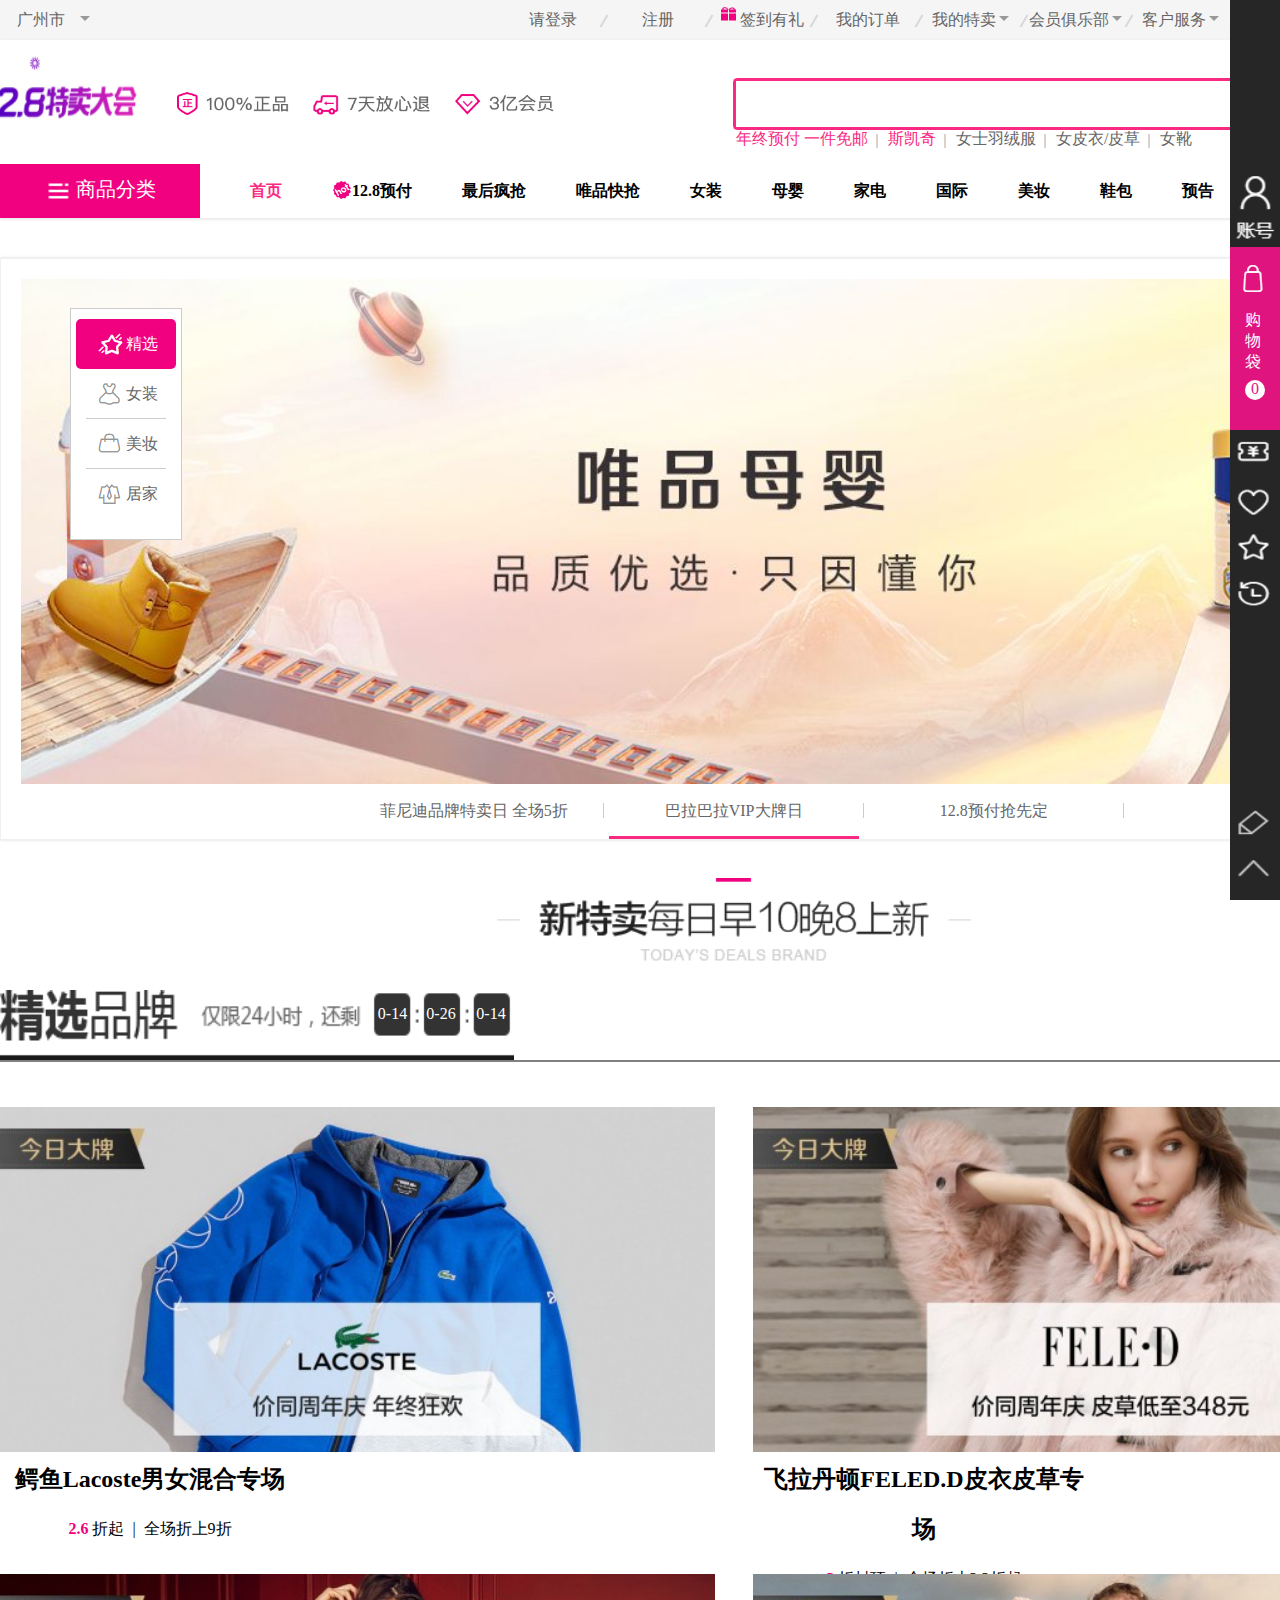
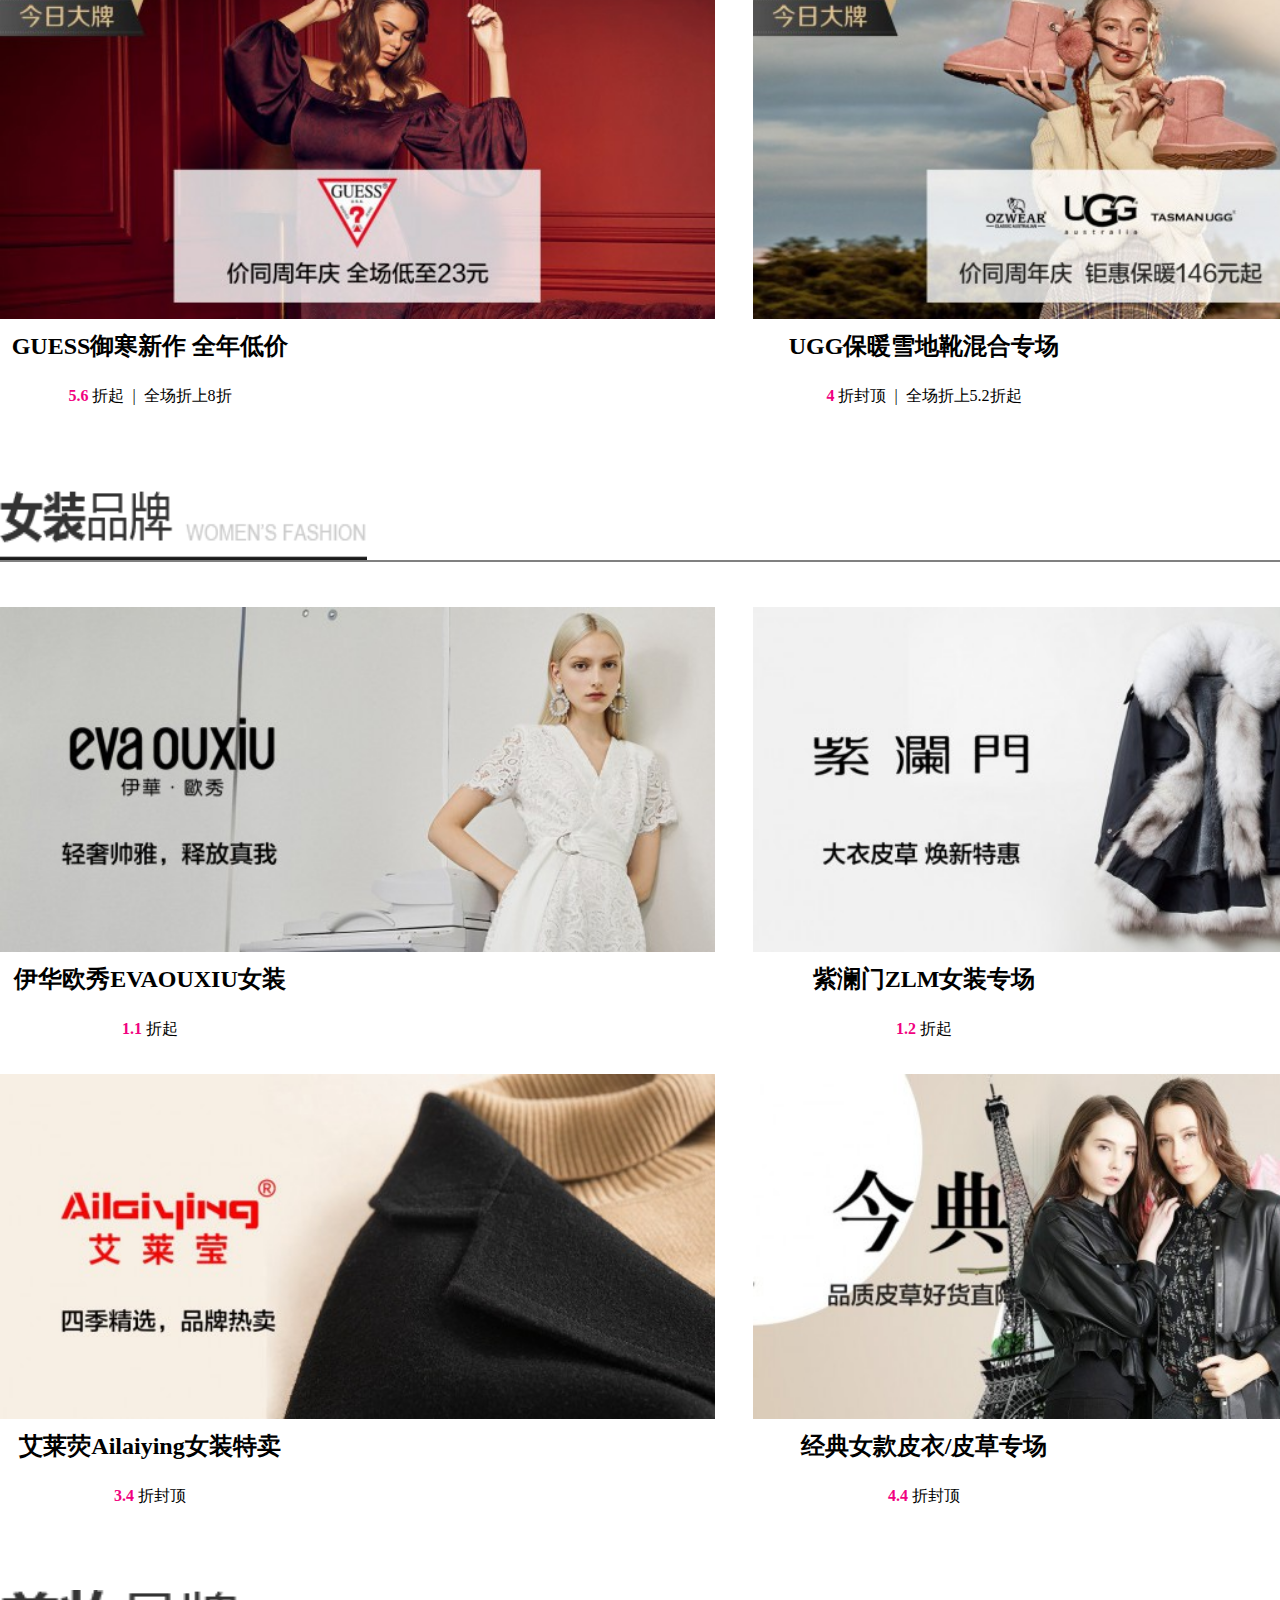
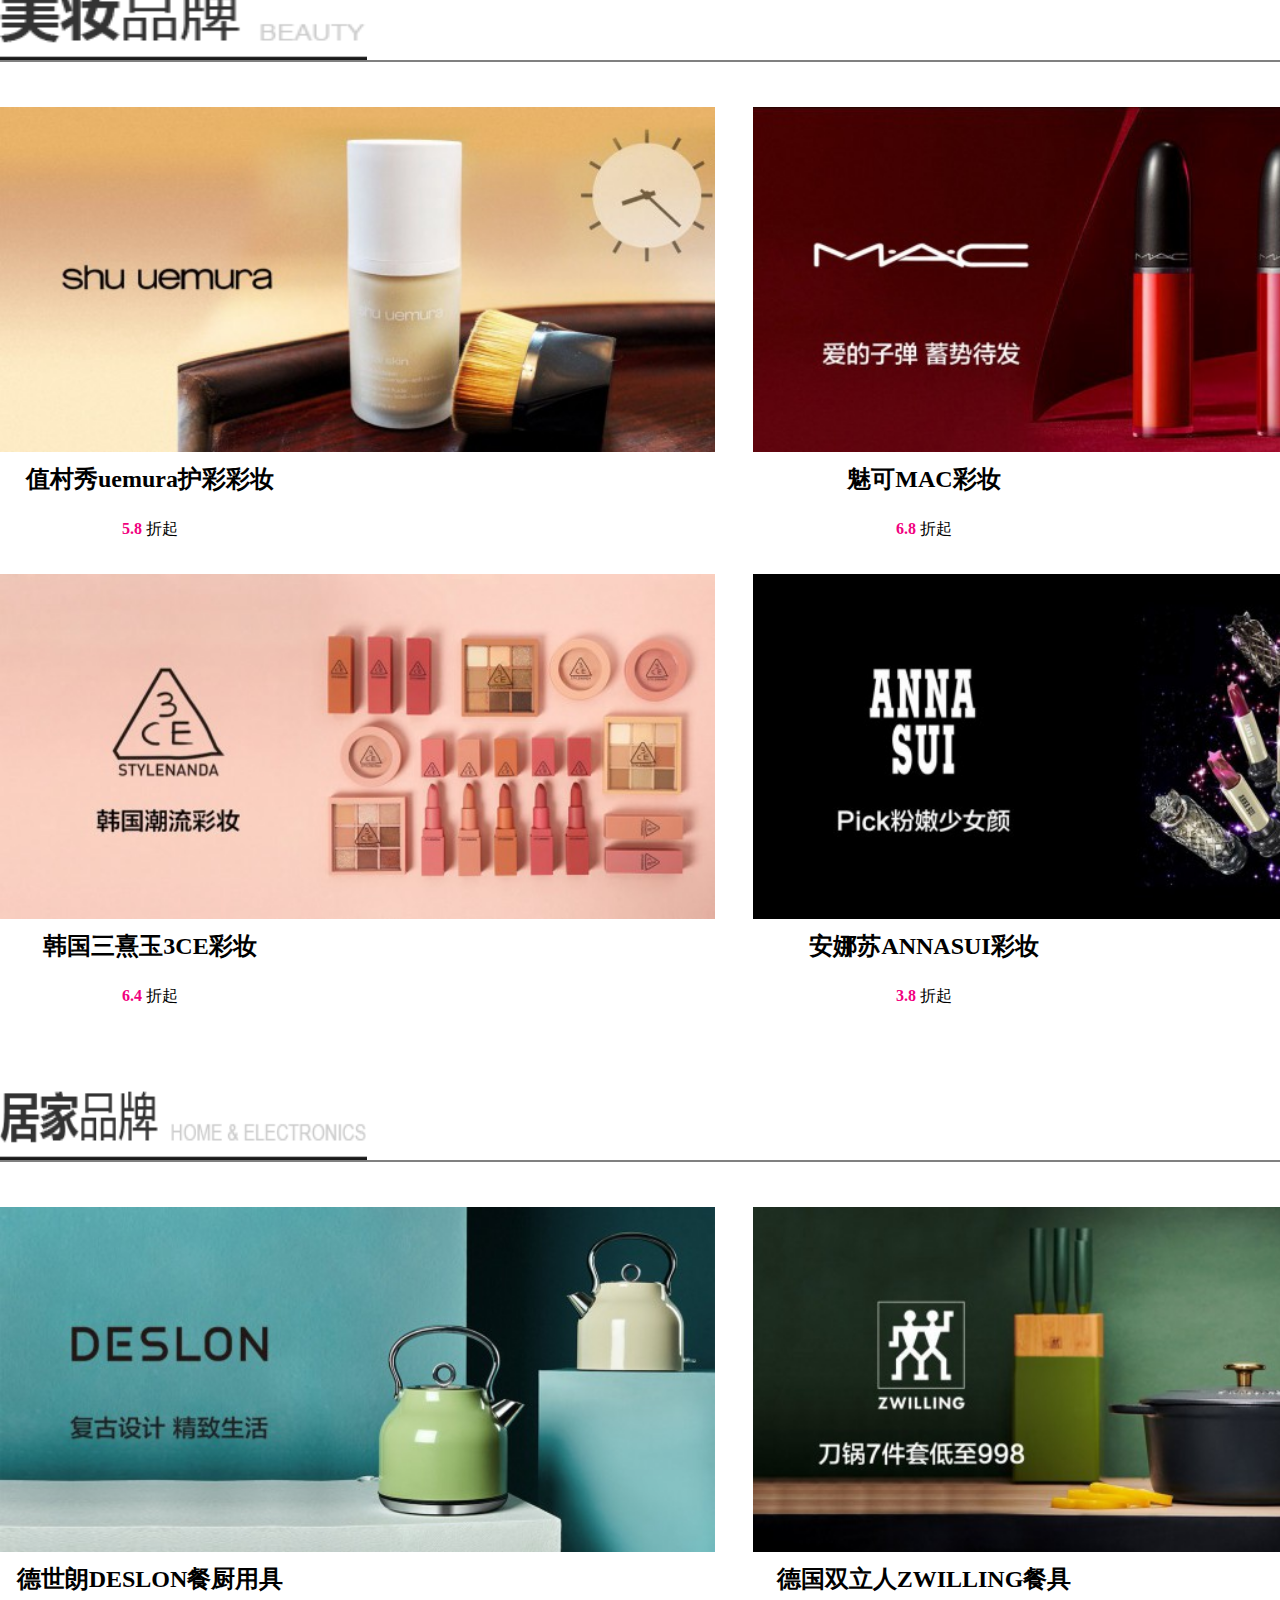
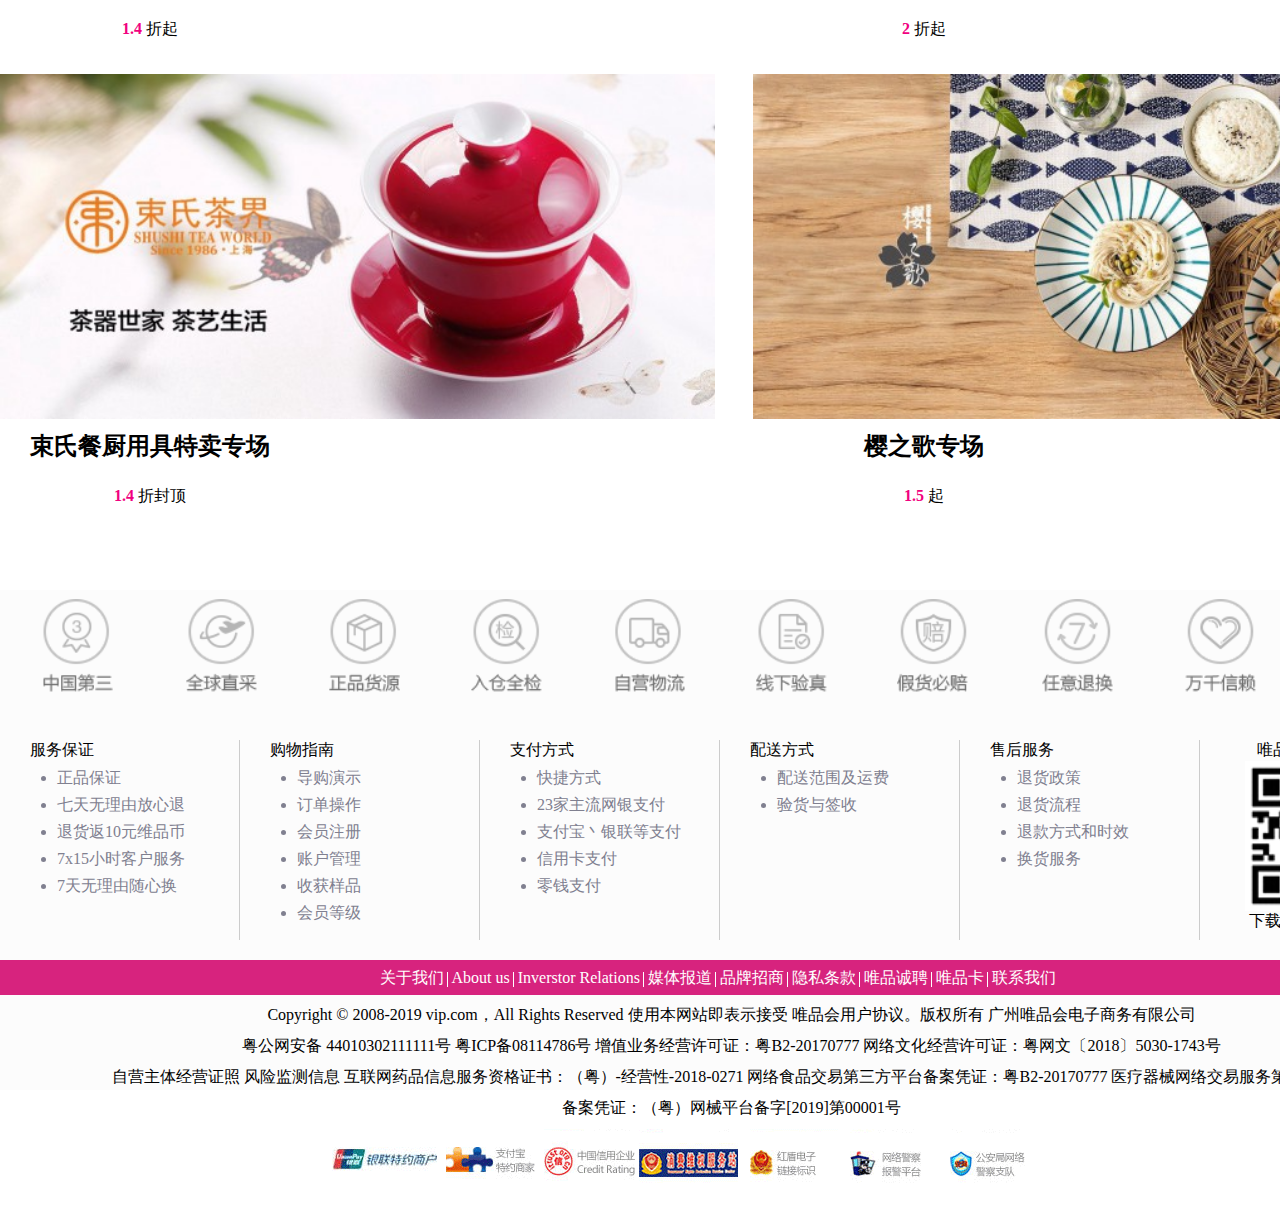
<file: index.html>
<!DOCTYPE html>
<html>
	<head>
		<meta charset="utf-8" />
		<title></title>
		<link rel="stylesheet" href="css/index.css" />
		<script type="text/javascript" src="js/我的js.js"></script>
	</head>
	<body>
		<div class="container">
			<!--顶部菜单栏-->
			<div class="top">
				<div class="top-nei">
					<div class="top-nei-1">
						<div class="dizhi" id="dizhi">
							<span id="span1">广州市</span>
							&nbsp;
							<img src="img/Image-4_08.png" />
							<div class="dz">
								<p>请选择你所在的省份/市区</p>
								<img src="img/Image 15.png" class="img1" id="cha"/>
								<input type="button" value="省份/市区" id="sf">
								<div class="dz1">
									<ul>
										<li>湖南</li>
										<li>北京</li>
										<li>上海</li>
										<li>广州</li>
										<li>河南</li>
										<li>河北</li>
									</ul>
								</div>
							</div>
						</div>
					</div>
					<div class="top-nei-2">
						<ul>
							<li class="li0"><a href="login.html">请登录</a>
								<div class="login">
									<div class="login1">
										<div class="div1"><img src="img/Image 14.png" /></div>
										<div class="div2"><a href="login.html">您好![请登录]</a></div>
									</div>
									<div class="login2">
										<ul class="u1">
											<li>我的收藏</li>
											<li>零钱</li>
											<li>我的唯品币</li>
										</ul>
										<ul class="u2">
											<li>我的订单</li>
											<li>我的优惠卷</li>
											<li>唯品金融</li>
										</ul>
									</div>
								</div>
							</li>
							<li><a href="register.html" >注册</a></li>
							<li class="qd"><a href=""><img src="img/header_sign-hash-0459d02c.gif">&nbsp;签到有礼</a>
								<div class="qd0"></div>
								<div class="qiandao">
									<div class="qiandao1">
										<ul class="u3">
											<li>
												<div>1天</div>
											</li>
											<li>
												<div>2天</div>
											</li>
											<li>
												<div>3天</div>
											</li>
											<li>
												<div>4天</div>
											</li>
											<li>
												<div>5天</div>
											</li>
											<li>
												<div>6天</div>
											</li>
											<li id="ll1">
												<div>7天</div>
											</li>
										</ul>
									</div>
									<script>
										var newqd=document.querySelectorAll(".u3>li");
//										var qddiv=newqd.querySelectorAll("div");
										for (var i=0;i<newqd.length;i++) {
											newqd[i].index=i;
											newqd[i].onmouseover=function(){
												var index=this.index;
												for (var j=0;j<=index;j++) {
													newqd[j].className="yidong";
												 }
												for (var i=index+1;i<newqd.length;i++) {
												newqd[j].className="";
											 }
											}
											newqd[i].onmouseout=function(){
												var index=this.index;
												for (var j=0;j<=index;j++) {
													newqd[j].className="";
												 }
											}
											newqd[i].onclick=function(){
												var index=this.index;
												for (var j=0;j<=index;j++) {
													newqd[j].className="yidong";
												 }
												this.onmouseout=null;
											}
										}
									</script>
									<div class="qiandao2">
										<div class="qiandao2-1">
											<a href="register.html">每天签到送惊喜， 连续签到更享心动奖励</a>
										</div>
										<div class="qiandao2-2">
											<input type="button" value="签到" />
										</div>
									</div>
								</div>
							</li>
							<li><a href="">我的订单</a></li>
							<li class="temai"><a href="">我的特卖<img src="img/Image-4_08.png" class="img3"/></a>
								<ul>
									<li>商品收藏</li>
									<li>品牌收藏</li>
									<li>我的足迹</li>
								</ul>
							</li>
							<li class="huiyuan"><a href="">会员俱乐部<img src="img/Image-4_08.png" class="img4"/></a>
								<ul>
									<li>俱乐部首页</li>
									<li>维品币兑换</li>
								</ul>
							</li>
							<li class="fuwu"><a href="">客户服务<img src="img/Image-4_08.png" class="img5"/></a>
								<ul>
									<li>练习客服</li>
									<li>帮助中心</li>
									<li>服务中心</li>
								</ul>
							</li>
							<li class="li1"><a href=""><img src="img/Image-4_05.png">&nbsp;手机版</a>
								<div>
									<a href=""><img src="img/Image 8.png"></a>
								</div>
							</li>
							<li class="li2"><a href="">更多<img src="img/Image-4_08.png" /></a>
								<div>
									<a href=""><img src="img/Image 10.png"></a>
								</div>
							</li>
						</ul>
					</div>
				</div>
			</div>
			<!--LOGO和搜索框-->
			<div class="biaoti">
				<div class="biaoti-nei">
					<div class="biaoti-nei-1">
					  <div class="logo">
					  	<img src="img/1575537397694.gif" class="img1"/>
					  	<img src="img/ia_200000003.png" class="img2"/>
					  </div>
					  <div class="sousuo">
					  	<div class="sousuo1">
					  		<div class="sousuo2">
					  			<div class="sousuo2-1">
					  				<input autocomplete="off" type="text"  id="input1" class="i1"/>
					  				<div class="xlk">
					  					 <div class="xlk1">
					  					 	<h3>搜索历史</h3>
					  					 	<div id="div1"></div>
					  					 	<div id="qk">清空</div>
					  					 </div> 
					  					 <div class="xlk2">
					  					 	<h3>精选推荐</h3>
					  					 	<ul>
					  					 		<li><a href="">
					  					 			<button type="button">一件免邮</button>
					  					 		</a></li>
					  					 		<li><a href="">
					  					 			<button type="button">斯凯奇</button>
					  					 			<button type="button">女士羽绒服</button>
					  					 		</a></li>
					  					 		<li><a href="">
					  					 			<button type="button">女皮衣/皮草</button>
					  					 		</a></li>
					  					 		<li><a href="">
					  					 			<button type="button">男士羽绒服</button>
					  					 		</a></li>
					  					 		<li><a href="">
					  					 			<button type="button">女士大衣</button>
					  					 			<button type="button">女靴</button>
					  					 		</a></li>
					  					 		<li><a href="">
					  					 			<button type="button">连衣裙</button>
					  					 			<button type="button">女式外套</button>
					  					 		</a></li>
					  					 	</ul>
					  					 </div> 
					  				</div>
					  			</div>
					  			<div class="sousuo2-2" id="div2">
					  				<img src="img/Image-4_24.png" />
					  			</div>
					  		</div>
					  		<div class="gouwu">
					  			<a href="">
					  				<img src="img/Image-4_26.png" />
					  				<span>收藏袋</span>
					  			</a>
					  			<div>0</div>	
					  		</div>
					  	</div>
					  	<div class="sousuo3">
					  			<ul>
					  				<li class="li2"><a href="">年终预付&nbsp;一件免邮</a></li>
					  				<li class="li2"><a href="">斯凯奇</a></li>
					  				<li><a href="">女士羽绒服</a></li>
					  				<li><a href="">女皮衣/皮草</a></li>
					  				<li class="li1"><a href="">女靴</a></li>
					  			</ul>
					  		</div>
					  </div>
				   </div>
				    <div class="biaoti-nei-2">
					<div class="biaoti-nei-2-1">
						<a href="">
						<img src="img/Image-4_35.png">
						<span >商品分类</span>
						</a>
						<ul class="ul1" id="oul">
							<li class="ll0"><a href="">
								<span>
									女装/男装/内衣
								</span>
							</a>
							<!--第一部分侧菜单商品栏 -->
							<div class="kuozhan">
								<div class="kuozhan1">
									<div class="lan">
										<div class="lan0">
										<div class="lan1">
											<a href="">冬季热卖</a>
											<a href="" class="a1">></a>
										</div>
										<div class="lan2">
										<ul> 
											<li><a href="">大衣</a></li>
											<li><a href="">羽绒服</a></li>
											<li><a href="">毛衣</a></li>
											<li><a href="">连衣裙</a></li>
											<li><a href="">皮衣皮草</a></li>
											<li><a href="">卫衣</a></li>
											<li><a href="">休闲裤</a></li>
											<li><a href="">套装</a></li>
										</ul>
										</div>
										</div>
										<div class="lan0">
										<div class="lan1">
											<a href="">人气美衣</a>
											<a href="" class="a1">></a>
										</div>
										<div class="lan2">
										<ul> 
											<li><a href="">外套</a></li>
											<li><a href="">大衣</a></li>
											<li><a href="">牛仔裤</a></li>
											<li><a href="">羽绒</a></li>
											<li><a href="">棉衣</a></li>
											<li><a href="">皮衣皮草</a></li>
											<li><a href="">风衣</a></li>
											<li><a href="">妈·妈装</a></li>
											<li><a href="">针织外套</a></li>
											<li><a href="">打底裤</a></li>
											<li><a href="">大码女装</a></li>
											<li><a href="">防晒衣</a></li>
										</ul>
										</div>
										</div>
										<br />
										<div class="lan0">
										<div class="lan1">
											<a href="">百搭上衣</a>
											<a href="" class="a1">></a>
										</div>
										<div class="lan2">
										<ul> 
											<li><a href="">羊绒/羊毛衫</a></li>
											<li><a href="">毛衣</a></li>
											<li><a href="">针织衫</a></li>
											<li><a href="">衬衫</a></li>
											<li><a href="">卫衣</a></li>
										</ul>
										</div>
										</div>
										
										<div class="lan0">
										<div class="lan1">
											<a href="">外套</a>
											<a href="" class="a1">></a>
										</div>
										<div class="lan2">
										<ul> 
											<li><a href="">棉衣</a></li>
											<li><a href="">毛呢外套</a></li>
											<li><a href="">羽绒服</a></li>
											<li><a href="">西装外套</a></li>
											<li><a href="">马甲</a></li>
											<li><a href="">针织外套</a></li>
											<li><a href="">皮衣皮草</a></li>
											<li><a href="">风衣</a></li>
											<li><a href="">短外套</a></li>
											<li><a href="">大衣</a></li>
											<li><a href="">牛仔外套</a></li>
											<li><a href="">棒球服</a></li>
										</ul>
										</div>
										</div>
										<br />
										<div class="lan0">
										<div class="lan1">
											<a href="">裤子</a>
											<a href="" class="a1">></a>
										</div>
										<div class="lan2">
										<ul> 
											<li><a href="">休闲裤</a></li>
											<li><a href="">阔腿裤</a></li>
											<li><a href="">打底裤</a></li>
											<li><a href="">连体/背带裤</a></li>
											<li><a href="">滑轮库</a></li>
											<li><a href="">牛仔裤</a></li>
											<li><a href="">西装裤</a></li>
											<li><a href="">羽绒裤</a></li>
											<li><a href="">短裤</a></li>
										</ul>
										</div>
										</div>
										<br />
										<div class="lan0">
										<div class="lan1">
											<a href="">美裙衣橱</a>
											<a href="" class="a1">></a>
										</div>
										<div class="lan2">
										<ul> 
											<li><a href="">半身裙</a></li>
											<li><a href="">套装裙</a></li>
											<li><a href="">连衣裙</a></li>
											<li><a href="">修身美裙</a></li>
											<li><a href="">白色连衣裙</a></li>
											<li><a href="">旗袍</a></li>
										</ul>
										</div>
										</div>
										<div class="lan0">
										<div class="lan1">
											<a href="">特色装饰</a>
											<a href="" class="a1">></a>
										</div>
										<div class="lan2">
										<ul> 
											<li><a href="">中/老年女装</a></li>
											<li><a href="">大码女装</a></li>
											<li><a href="">商场同款</a></li>
											<li><a href="">设计师</a></li>
											<li><a href="">名族风</a></li>
											<li><a href="">礼服/旗袍</a></li>
										</ul>
										</div>
										</div>
										<div class="lan0">
										<div class="lan1">
											<a href="">男士外套</a>
											<a href="" class="a1">></a>
										</div>
										<div class="lan2">
										<ul> 
											<li><a href="">大衣</a></li>
											<li><a href="">皮衣</a></li>
											<li><a href="">棉衣</a></li>
											<li><a href="">厚外套</a></li>
											<li><a href="">风衣</a></li>
											<li><a href="">厚羽绒</a></li>
											<li><a href="">夹克</a></li>
											<li><a href="">马甲/背心</a></li>
											<li><a href="">西装</a></li>
											<li><a href="">棒球服</a></li>
											<li><a href="">套装</a></li>
											<li><a href="">针织外套</a></li>
											<li><a href="">薄羽绒</a></li>
											<li><a href="">薄外套</a></li>
											<li><a href="">老人马甲</a></li>
										</ul>
										</div>
										</div>
									</div>
								</div>
								<div class="kuozhan2">
									<img src="img/cate-background-hash-658f3bc6.png" />
								</div>
						    </div>
							</li>
							<li class="ll0"><a href="">
								<span>
									女鞋/男鞋/箱包
								</span>
							</a>
							<!--第二部分侧菜单商品栏 -->
							<div class="kuozhan">
								<div class="kuozhan1">
									<div class="lan">
										<div class="lan0">
										<div class="lan1">
											<a href="">女靴</a>
											<a href="" class="a1">></a>
										</div>
										<div class="lan2">
										<ul> 
											<li><a href="">大短靴</a></li>
											<li><a href="">袜靴</a></li>
											<li><a href="">雪地靴</a></li>
											<li><a href="">切尔西靴</a></li>
											<li><a href="">高筒靴</a></li>
											<li><a href="">裸靴</a></li>
											<li><a href="">粗跟靴</a></li>
											<li><a href="">过膝靴</a></li>
											<li><a href="">马丁靴</a></li>
										</ul>
										</div>
										</div>
										<br />
										<div class="lan0">
										<div class="lan1">
											<a href="">女单鞋</a>
											<a href="" class="a1">></a>
										</div>
										<div class="lan2">
										<ul> 
											<li><a href="">深口单鞋</a></li>
											<li><a href="">尖头鞋</a></li>
											<li><a href="">厚底鞋</a></li>
											<li><a href="">浅口单鞋</a></li>
											<li><a href="">高跟鞋</a></li>
											<li><a href="">穆勒鞋</a></li>
											<li><a href="">粗跟鞋</a></li>
										</ul>
										</div>
										</div>
										<div class="lan0">
										<div class="lan1">
											<a href="">女休闲鞋</a>
											<a href="" class="a1">></a>
										</div>
										<div class="lan2">
										<ul> 
											<li><a href="">运动鞋</a></li>
											<li><a href="">内增高</a></li>
											<li><a href="">帆布鞋</a></li>
											<li><a href="">老爹鞋</a></li>
											<li><a href="">乐福鞋</a></li>
											<li><a href="">板鞋</a></li>
											<li><a href="">小白鞋</a></li>
											<li><a href="">椰子鞋</a></li>
										</ul>
										</div>
										</div>
										<br />
										<div class="lan0">
										<div class="lan1">
											<a href="">男靴</a>
											<a href="" class="a1">></a>
										</div>
										<div class="lan2">
										<ul> 
											<li><a href="">男靴</a></li>
											<li><a href="">工装靴</a></li>
											<li><a href="">马丁靴</a></li>
										</ul>
										</div>
										</div>
										<div class="lan0">
										<div class="lan1">
											<a href="">男商务鞋</a>
											<a href="" class="a1">></a>
										</div>
										<div class="lan2">
										<ul> 
											<li><a href="">系带商务鞋</a></li>
											<li><a href="">正装鞋</a></li>
											<li><a href="">套脚商务鞋</a></li>
											<li><a href="">布洛克鞋</a></li>
											<li><a href="">增高鞋</a></li>
											<li><a href="">英伦鞋</a></li>
											<li><a href="">德比鞋</a></li>
										</ul>
										</div>
										</div>
										<br />
										<div class="lan0">
										<div class="lan1">
											<a href="">女包</a>
											<a href="" class="a1">></a>
										</div>
										<div class="lan2">
										<ul> 
											<li><a href="">斜挎包</a></li>
											<li><a href="">钱包</a></li>
											<li><a href="">真皮包</a></li>
											<li><a href="">实用大包</a></li>
											<li><a href="">手拿包</a></li>
											<li><a href="">手提包</a></li>
											<li><a href="">双肩包</a></li>
										</ul>
										</div>
										</div>
										<div class="lan0">
										<div class="lan1">
											<a href="">男包</a>
											<a href="" class="a1">></a>
										</div>
										<div class="lan2">
										<ul> 
											<li><a href="">单肩/斜挎包</a></li>
											<li><a href="">男士钱包</a></li>
											<li><a href="">商务公文包</a></li>
											<li><a href="">腰包</a></li>
											<li><a href="">双肩包</a></li>
											<li><a href="">手拿包</a></li>
										</ul>
										</div>
										</div>
										<div class="lan0">
										<div class="lan1">
											<a href="">功能箱包</a>
											<a href="" class="a1">></a>
										</div>
										<div class="lan2">
										<ul> 
											<li><a href="">男/女皮带</a></li>
											<li><a href="">拉杆箱</a></li>
											<li><a href="">旅行包</a></li>
											<li><a href="">钥匙包</a></li>
											<li><a href="">电脑包</a></li>
											<li><a href="">运动包</a></li>
											<li><a href="">零钱包</a></li>
											<li><a href="">登机箱</a></li>
											<li><a href="">硬壳箱</a></li>
										</ul>
										</div>
										</div>
									</div>
								</div>
								<div class="kuozhan2">
									<img src="img/ias_157339465778590.jpg" />
								</div>
						    </div>
							</li>
							<li class="ll0"><a href="">
								<span>
									护肤彩妆/个护
								</span>
							</a>
							<!--第三部分侧菜单商品栏 -->
							<div class="kuozhan">
								<div class="kuozhan1">
									<div class="lan">
										<div class="lan0">
										<div class="lan1">
											<a href="">面部护肤</a>
											<a href="" class="a1">></a>
										</div>
										<div class="lan2">
										<ul> 
											<li><a href="">T区护理</a></li>
											<li><a href="">面部护理</a></li>
											<li><a href="">防嗮</a></li>
											<li><a href="">护肤套装</a></li>
											<li><a href="">爽肤水</a></li>
											<li><a href="">洗面奶</a></li>
										</ul>
										</div>
										</div>
										<div class="lan0">
										<div class="lan1">
											<a href="">精致彩妆</a>
											<a href="" class="a1">></a>
										</div>
										<div class="lan2">
										<ul> 
											<li><a href="">BB霜</a></li>
											<li><a href="">彩妆套装</a></li>
											<li><a href="">唇釉/唇彩</a></li>
											<li><a href="">定妆</a></li>
											<li><a href="">粉饼</a></li>
											<li><a href="">隔离</a></li>
											<li><a href="">睫毛膏</a></li>
											<li><a href="">口红</a></li>
											<li><a href="">眉笔</a></li>
										</ul>
										</div>
										</div>
										<br />
										<div class="lan0">
										<div class="lan1">
											<a href="">迷人香水</a>
											<a href="" class="a1">></a>
										</div>
										<div class="lan2">
										<ul> 
											<li><a href="">男士香水</a></li>
											<li><a href="">女士香水</a></li>
											<li><a href="">香水套装</a></li>
										</ul>
										</div>
										</div>
										
										<div class="lan0">
										<div class="lan1">
											<a href="">美甲</a>
											<a href="" class="a1">></a>
										</div>
										<div class="lan2">
										<ul> 
											<li><a href="">美甲</a></li>
											<li><a href="">美甲套装</a></li>
										</ul>
										</div>
										</div>
										<div class="lan0">
										<div class="lan1">
											<a href="">美容工具</a>
											<a href="" class="a1">></a>
										</div>
										<div class="lan2">
										<ul> 
											<li><a href="">粉扑</a></li>
											<li><a href="">化妆棉</a></li>
											<li><a href="">化妆刷/包</a></li>
											<li><a href="">洁面工具</a></li>
											<li><a href="">睫毛夹</a></li>
											<li><a href="">美甲工具</a></li>
										</ul>
										</div>
										</div>
										<div class="lan0">
										<div class="lan1">
											<a href="">洗发护发</a>
											<a href="" class="a1">></a>
										</div>
										<div class="lan2">
										<ul> 
											<li><a href="">发腰</a></li>
											<li><a href="">护发精油</a></li>
											<li><a href="">护发素</a></li>
											<li><a href="">染发</a></li>
											<li><a href="">洗发水</a></li>
											<li><a href="">洗发套装</a></li>
										</ul>
										</div>
										</div>
										<div class="lan0">
										<div class="lan1">
											<a href="">沐浴润肤</a>
											<a href="" class="a1">></a>
										</div>
										<div class="lan2">
										<ul> 
											<li><a href="">护肤皂</a></li>
											<li><a href="">沐浴工具</a></li>
											<li><a href="">沐浴露</a></li>
											<li><a href="">沐浴套装</a></li>
											<li><a href="">沐浴油</a></li>
											<li><a href="">身体乳</a></li>
										</ul>
										</div>
										</div>
										<div class="lan0">
										<div class="lan1">
											<a href="">男士护理</a>
											<a href="" class="a1">></a>
										</div>
										<div class="lan2">
										<ul> 
											<li><a href="">护肤套装</a></li>
											<li><a href="">精华</a></li>
											<li><a href="">面霜</a></li>
											<li><a href="">男士洁面</a></li>
											<li><a href="">男士面霜</a></li>
											<li><a href="">男士洗护</a></li>
											<li><a href="">男士香水</a></li>
											<li><a href="">染发/造型</a></li>
											<li><a href="">乳液</a></li>
											<li><a href="">爽肤水</a></li>
											<li><a href="">剃须刀</a></li>
											<li><a href="">眼部护理</a></li>
										</ul>
										</div>
										</div>
									</div>
								</div>
								<div class="kuozhan2">
									<img src="img/ias_157535998685236.jpg" />
								</div>
						    </div>
							</li>
							<li class="ll0"><a href="">
								<span>
									运动户外
								</span>
							</a>
							<!--第四部分侧菜单商品栏 -->
							<div class="kuozhan">
								<div class="kuozhan1">
									<div class="lan">
										<div class="lan0">
										<div class="lan1">
											<a href="">运动鞋</a>
											<a href="" class="a1">></a>
										</div>
										<div class="lan2">
										<ul> 
											<li><a href="">跑步鞋</a></li>
											<li><a href="">运动休闲鞋</a></li>
											<li><a href="">气垫鞋</a></li>
											<li><a href="">小白鞋</a></li>
											<li><a href="">老爹鞋</a></li>
											<li><a href="">徒步/登山鞋</a></li>
											<li><a href="">篮球鞋</a></li>
											<li><a href="">帆布鞋</a></li>
											<li><a href="">雪地鞋</a></li>
											<li><a href="">板鞋</a></li>
											<li><a href="">网球鞋</a></li>
											<li><a href="">工装鞋</a></li>
											<li><a href="">羽毛鞋</a></li>
										</ul>
										</div>
										</div>
										<br />
										<div class="lan0">
										<div class="lan1">
											<a href="">运动服</a>
											<a href="" class="a1">></a>
										</div>
										<div class="lan2">
										<ul> 
											<li><a href="">羽绒/棉衣</a></li>
											<li><a href="">运动长裤</a></li>
											<li><a href="">冲锋衣</a></li>
											<li><a href="">外套/夹克</a></li>
											<li><a href="">运动套装</a></li>
											<li><a href="">速干衣裤</a></li>
											<li><a href="">运动卫衣</a></li>
											<li><a href="">马夹/马甲</a></li>
											<li><a href="">运动风衣</a></li>
											<li><a href="">滑雪服</a></li>
											<li><a href="">运动球服</a></li>
										</ul>
										</div>
										</div>
										<br />
										<div class="lan0">
										<div class="lan1">
											<a href="">运动配件</a>
											<a href="" class="a1">></a>
										</div>
										<div class="lan2">
										<ul> 
											<li><a href="">运动背包</a></li>
											<li><a href="">单肩/斜挎包</a></li>
											<li><a href="">帽子</a></li>
											<li><a href="">运动配饰</a></li>
											<li><a href="">臂包</a></li>
											<li><a href="">水壶</a></li>
											<li><a href="">手套</a></li>
										</ul>
										</div>
										</div>
										<div class="lan0">
										<div class="lan1">
											<a href="">儿童鞋服</a>
											<a href="" class="a1">></a>
										</div>
										<div class="lan2">
										<ul> 
											<li><a href="">儿童棉衣</a></li>
											<li><a href="">儿童毛呢外套</a></li>
											<li><a href="">儿童羽绒服</a></li>
											<li><a href="">儿童西装外套</a></li>
											<li><a href="">儿童马甲</a></li>
											<li><a href="">儿童针织外套</a></li>
											<li><a href="">儿童皮衣皮草</a></li>
										</ul>
										</div>
										</div>
										<br />
										<div class="lan0">
										<div class="lan1">
											<a href="">裤子</a>
											<a href="" class="a1">></a>
										</div>
										<div class="lan2">
										<ul> 
											<li><a href="">休闲裤</a></li>
											<li><a href="">阔腿裤</a></li>
											<li><a href="">打底裤</a></li>
											<li><a href="">连体/背带裤</a></li>
											<li><a href="">滑轮库</a></li>
											<li><a href="">牛仔裤</a></li>
											<li><a href="">西装裤</a></li>
											<li><a href="">羽绒裤</a></li>
											<li><a href="">短裤</a></li>
										</ul>
										</div>
										</div>
										<br />
										<div class="lan0">
										<div class="lan1">
											<a href="">美裙衣橱</a>
											<a href="" class="a1">></a>
										</div>
										<div class="lan2">
										<ul> 
											<li><a href="">半身裙</a></li>
											<li><a href="">套装裙</a></li>
											<li><a href="">连衣裙</a></li>
											<li><a href="">修身美裙</a></li>
											<li><a href="">白色连衣裙</a></li>
											<li><a href="">旗袍</a></li>
										</ul>
										</div>
										</div>
										<div class="lan0">
										<div class="lan1">
											<a href="">特色装饰</a>
											<a href="" class="a1">></a>
										</div>
										<div class="lan2">
										<ul> 
											<li><a href="">中/老年女装</a></li>
											<li><a href="">大码女装</a></li>
											<li><a href="">商场同款</a></li>
											<li><a href="">设计师</a></li>
											<li><a href="">名族风</a></li>
											<li><a href="">礼服/旗袍</a></li>
										</ul>
										</div>
										</div>
										<div class="lan0">
										<div class="lan1">
											<a href="">男士外套</a>
											<a href="" class="a1">></a>
										</div>
										<div class="lan2">
										<ul> 
											<li><a href="">大衣</a></li>
											<li><a href="">皮衣</a></li>
											<li><a href="">棉衣</a></li>
											<li><a href="">厚外套</a></li>
											<li><a href="">风衣</a></li>
											<li><a href="">厚羽绒</a></li>
											<li><a href="">夹克</a></li>
											<li><a href="">马甲/背心</a></li>
											<li><a href="">西装</a></li>
											<li><a href="">棒球服</a></li>
											<li><a href="">套装</a></li>
											<li><a href="">针织外套</a></li>
											<li><a href="">薄羽绒</a></li>
											<li><a href="">薄外套</a></li>
											<li><a href="">老人马甲</a></li>
										</ul>
										</div>
										</div>
									</div>
								</div>
								<div class="kuozhan2">
									<img src="img/ias_157536859035156.jpg.webp" />
								</div>
						    </div>
							</li>
							<li class="ll0"><a href="">
								<span>
									家电数码
								</span>
							</a>
							<!--第五部分侧菜单商品栏 -->
							<div class="kuozhan">
								<div class="kuozhan1">
									<div class="lan">
										<div class="lan0">
										<div class="lan1">
											<a href="">女靴</a>
											<a href="" class="a1">></a>
										</div>
										<div class="lan2">
										<ul> 
											<li><a href="">大短靴</a></li>
											<li><a href="">袜靴</a></li>
											<li><a href="">雪地靴</a></li>
											<li><a href="">切尔西靴</a></li>
											<li><a href="">高筒靴</a></li>
											<li><a href="">裸靴</a></li>
											<li><a href="">粗跟靴</a></li>
											<li><a href="">过膝靴</a></li>
											<li><a href="">马丁靴</a></li>
										</ul>
										</div>
										</div>
										<br />
										<div class="lan0">
										<div class="lan1">
											<a href="">女单鞋</a>
											<a href="" class="a1">></a>
										</div>
										<div class="lan2">
										<ul> 
											<li><a href="">深口单鞋</a></li>
											<li><a href="">尖头鞋</a></li>
											<li><a href="">厚底鞋</a></li>
											<li><a href="">浅口单鞋</a></li>
											<li><a href="">高跟鞋</a></li>
											<li><a href="">穆勒鞋</a></li>
											<li><a href="">粗跟鞋</a></li>
										</ul>
										</div>
										</div>
										<div class="lan0">
										<div class="lan1">
											<a href="">女休闲鞋</a>
											<a href="" class="a1">></a>
										</div>
										<div class="lan2">
										<ul> 
											<li><a href="">运动鞋</a></li>
											<li><a href="">内增高</a></li>
											<li><a href="">帆布鞋</a></li>
											<li><a href="">老爹鞋</a></li>
											<li><a href="">乐福鞋</a></li>
											<li><a href="">板鞋</a></li>
											<li><a href="">小白鞋</a></li>
											<li><a href="">椰子鞋</a></li>
										</ul>
										</div>
										</div>
										<br />
										<div class="lan0">
										<div class="lan1">
											<a href="">男靴</a>
											<a href="" class="a1">></a>
										</div>
										<div class="lan2">
										<ul> 
											<li><a href="">男靴</a></li>
											<li><a href="">工装靴</a></li>
											<li><a href="">马丁靴</a></li>
										</ul>
										</div>
										</div>
										<div class="lan0">
										<div class="lan1">
											<a href="">男商务鞋</a>
											<a href="" class="a1">></a>
										</div>
										<div class="lan2">
										<ul> 
											<li><a href="">系带商务鞋</a></li>
											<li><a href="">正装鞋</a></li>
											<li><a href="">套脚商务鞋</a></li>
											<li><a href="">布洛克鞋</a></li>
											<li><a href="">增高鞋</a></li>
											<li><a href="">英伦鞋</a></li>
											<li><a href="">德比鞋</a></li>
										</ul>
										</div>
										</div>
										<br />
										<div class="lan0">
										<div class="lan1">
											<a href="">女包</a>
											<a href="" class="a1">></a>
										</div>
										<div class="lan2">
										<ul> 
											<li><a href="">斜挎包</a></li>
											<li><a href="">钱包</a></li>
											<li><a href="">真皮包</a></li>
											<li><a href="">实用大包</a></li>
											<li><a href="">手拿包</a></li>
											<li><a href="">手提包</a></li>
											<li><a href="">双肩包</a></li>
										</ul>
										</div>
										</div>
										<div class="lan0">
										<div class="lan1">
											<a href="">男包</a>
											<a href="" class="a1">></a>
										</div>
										<div class="lan2">
										<ul> 
											<li><a href="">单肩/斜挎包</a></li>
											<li><a href="">男士钱包</a></li>
											<li><a href="">商务公文包</a></li>
											<li><a href="">腰包</a></li>
											<li><a href="">双肩包</a></li>
											<li><a href="">手拿包</a></li>
										</ul>
										</div>
										</div>
										<div class="lan0">
										<div class="lan1">
											<a href="">功能箱包</a>
											<a href="" class="a1">></a>
										</div>
										<div class="lan2">
										<ul> 
											<li><a href="">男/女皮带</a></li>
											<li><a href="">拉杆箱</a></li>
											<li><a href="">旅行包</a></li>
											<li><a href="">钥匙包</a></li>
											<li><a href="">电脑包</a></li>
											<li><a href="">运动包</a></li>
											<li><a href="">零钱包</a></li>
											<li><a href="">登机箱</a></li>
											<li><a href="">硬壳箱</a></li>
										</ul>
										</div>
										</div>
									</div>
								</div>
								<div class="kuozhan2">
									<img src="img/ias_157339465778590.jpg" />
								</div>
						    </div>
							</li>
							<li class="ll0"><a href="">
								<span>
									母婴童装
								</span>
							</a>
							<!--第六部分侧菜单商品栏 -->
							<div class="kuozhan">
								<div class="kuozhan1">
									<div class="lan">
										<div class="lan0">
										<div class="lan1">
											<a href="">面部护肤</a>
											<a href="" class="a1">></a>
										</div>
										<div class="lan2">
										<ul> 
											<li><a href="">T区护理</a></li>
											<li><a href="">面部护理</a></li>
											<li><a href="">防嗮</a></li>
											<li><a href="">护肤套装</a></li>
											<li><a href="">爽肤水</a></li>
											<li><a href="">洗面奶</a></li>
										</ul>
										</div>
										</div>
										<div class="lan0">
										<div class="lan1">
											<a href="">精致彩妆</a>
											<a href="" class="a1">></a>
										</div>
										<div class="lan2">
										<ul> 
											<li><a href="">BB霜</a></li>
											<li><a href="">彩妆套装</a></li>
											<li><a href="">唇釉/唇彩</a></li>
											<li><a href="">定妆</a></li>
											<li><a href="">粉饼</a></li>
											<li><a href="">隔离</a></li>
											<li><a href="">睫毛膏</a></li>
											<li><a href="">口红</a></li>
											<li><a href="">眉笔</a></li>
										</ul>
										</div>
										</div>
										<br />
										<div class="lan0">
										<div class="lan1">
											<a href="">迷人香水</a>
											<a href="" class="a1">></a>
										</div>
										<div class="lan2">
										<ul> 
											<li><a href="">男士香水</a></li>
											<li><a href="">女士香水</a></li>
											<li><a href="">香水套装</a></li>
										</ul>
										</div>
										</div>
										
										<div class="lan0">
										<div class="lan1">
											<a href="">美甲</a>
											<a href="" class="a1">></a>
										</div>
										<div class="lan2">
										<ul> 
											<li><a href="">美甲</a></li>
											<li><a href="">美甲套装</a></li>
										</ul>
										</div>
										</div>
										<div class="lan0">
										<div class="lan1">
											<a href="">美容工具</a>
											<a href="" class="a1">></a>
										</div>
										<div class="lan2">
										<ul> 
											<li><a href="">粉扑</a></li>
											<li><a href="">化妆棉</a></li>
											<li><a href="">化妆刷/包</a></li>
											<li><a href="">洁面工具</a></li>
											<li><a href="">睫毛夹</a></li>
											<li><a href="">美甲工具</a></li>
										</ul>
										</div>
										</div>
										<div class="lan0">
										<div class="lan1">
											<a href="">洗发护发</a>
											<a href="" class="a1">></a>
										</div>
										<div class="lan2">
										<ul> 
											<li><a href="">发腰</a></li>
											<li><a href="">护发精油</a></li>
											<li><a href="">护发素</a></li>
											<li><a href="">染发</a></li>
											<li><a href="">洗发水</a></li>
											<li><a href="">洗发套装</a></li>
										</ul>
										</div>
										</div>
										<div class="lan0">
										<div class="lan1">
											<a href="">沐浴润肤</a>
											<a href="" class="a1">></a>
										</div>
										<div class="lan2">
										<ul> 
											<li><a href="">护肤皂</a></li>
											<li><a href="">沐浴工具</a></li>
											<li><a href="">沐浴露</a></li>
											<li><a href="">沐浴套装</a></li>
											<li><a href="">沐浴油</a></li>
											<li><a href="">身体乳</a></li>
										</ul>
										</div>
										</div>
										<div class="lan0">
										<div class="lan1">
											<a href="">男士护理</a>
											<a href="" class="a1">></a>
										</div>
										<div class="lan2">
										<ul> 
											<li><a href="">护肤套装</a></li>
											<li><a href="">精华</a></li>
											<li><a href="">面霜</a></li>
											<li><a href="">男士洁面</a></li>
											<li><a href="">男士面霜</a></li>
											<li><a href="">男士洗护</a></li>
											<li><a href="">男士香水</a></li>
											<li><a href="">染发/造型</a></li>
											<li><a href="">乳液</a></li>
											<li><a href="">爽肤水</a></li>
											<li><a href="">剃须刀</a></li>
											<li><a href="">眼部护理</a></li>
										</ul>
										</div>
										</div>
									</div>
								</div>
								<div class="kuozhan2">
									<img src="img/ias_157535998685236.jpg" />
								</div>
						    </div>
							</li>
							<li class="ll0"><a href="">
								<span>
									手表配饰
								</span>
							</a>
							<!--第七部分侧菜单商品栏 -->
							<div class="kuozhan">
								<div class="kuozhan1">
									<div class="lan">
										<div class="lan0">
										<div class="lan1">
											<a href="">运动鞋</a>
											<a href="" class="a1">></a>
										</div>
										<div class="lan2">
										<ul> 
											<li><a href="">跑步鞋</a></li>
											<li><a href="">运动休闲鞋</a></li>
											<li><a href="">气垫鞋</a></li>
											<li><a href="">小白鞋</a></li>
											<li><a href="">老爹鞋</a></li>
											<li><a href="">徒步/登山鞋</a></li>
											<li><a href="">篮球鞋</a></li>
											<li><a href="">帆布鞋</a></li>
											<li><a href="">雪地鞋</a></li>
											<li><a href="">板鞋</a></li>
											<li><a href="">网球鞋</a></li>
											<li><a href="">工装鞋</a></li>
											<li><a href="">羽毛鞋</a></li>
										</ul>
										</div>
										</div>
										<br />
										<div class="lan0">
										<div class="lan1">
											<a href="">运动服</a>
											<a href="" class="a1">></a>
										</div>
										<div class="lan2">
										<ul> 
											<li><a href="">羽绒/棉衣</a></li>
											<li><a href="">运动长裤</a></li>
											<li><a href="">冲锋衣</a></li>
											<li><a href="">外套/夹克</a></li>
											<li><a href="">运动套装</a></li>
											<li><a href="">速干衣裤</a></li>
											<li><a href="">运动卫衣</a></li>
											<li><a href="">马夹/马甲</a></li>
											<li><a href="">运动风衣</a></li>
											<li><a href="">滑雪服</a></li>
											<li><a href="">运动球服</a></li>
										</ul>
										</div>
										</div>
										<br />
										<div class="lan0">
										<div class="lan1">
											<a href="">运动配件</a>
											<a href="" class="a1">></a>
										</div>
										<div class="lan2">
										<ul> 
											<li><a href="">运动背包</a></li>
											<li><a href="">单肩/斜挎包</a></li>
											<li><a href="">帽子</a></li>
											<li><a href="">运动配饰</a></li>
											<li><a href="">臂包</a></li>
											<li><a href="">水壶</a></li>
											<li><a href="">手套</a></li>
										</ul>
										</div>
										</div>
										<div class="lan0">
										<div class="lan1">
											<a href="">儿童鞋服</a>
											<a href="" class="a1">></a>
										</div>
										<div class="lan2">
										<ul> 
											<li><a href="">儿童棉衣</a></li>
											<li><a href="">儿童毛呢外套</a></li>
											<li><a href="">儿童羽绒服</a></li>
											<li><a href="">儿童西装外套</a></li>
											<li><a href="">儿童马甲</a></li>
											<li><a href="">儿童针织外套</a></li>
											<li><a href="">儿童皮衣皮草</a></li>
										</ul>
										</div>
										</div>
										<br />
										<div class="lan0">
										<div class="lan1">
											<a href="">裤子</a>
											<a href="" class="a1">></a>
										</div>
										<div class="lan2">
										<ul> 
											<li><a href="">休闲裤</a></li>
											<li><a href="">阔腿裤</a></li>
											<li><a href="">打底裤</a></li>
											<li><a href="">连体/背带裤</a></li>
											<li><a href="">滑轮库</a></li>
											<li><a href="">牛仔裤</a></li>
											<li><a href="">西装裤</a></li>
											<li><a href="">羽绒裤</a></li>
											<li><a href="">短裤</a></li>
										</ul>
										</div>
										</div>
										<br />
										<div class="lan0">
										<div class="lan1">
											<a href="">美裙衣橱</a>
											<a href="" class="a1">></a>
										</div>
										<div class="lan2">
										<ul> 
											<li><a href="">半身裙</a></li>
											<li><a href="">套装裙</a></li>
											<li><a href="">连衣裙</a></li>
											<li><a href="">修身美裙</a></li>
											<li><a href="">白色连衣裙</a></li>
											<li><a href="">旗袍</a></li>
										</ul>
										</div>
										</div>
										<div class="lan0">
										<div class="lan1">
											<a href="">特色装饰</a>
											<a href="" class="a1">></a>
										</div>
										<div class="lan2">
										<ul> 
											<li><a href="">中/老年女装</a></li>
											<li><a href="">大码女装</a></li>
											<li><a href="">商场同款</a></li>
											<li><a href="">设计师</a></li>
											<li><a href="">名族风</a></li>
											<li><a href="">礼服/旗袍</a></li>
										</ul>
										</div>
										</div>
										<div class="lan0">
										<div class="lan1">
											<a href="">男士外套</a>
											<a href="" class="a1">></a>
										</div>
										<div class="lan2">
										<ul> 
											<li><a href="">大衣</a></li>
											<li><a href="">皮衣</a></li>
											<li><a href="">棉衣</a></li>
											<li><a href="">厚外套</a></li>
											<li><a href="">风衣</a></li>
											<li><a href="">厚羽绒</a></li>
											<li><a href="">夹克</a></li>
											<li><a href="">马甲/背心</a></li>
											<li><a href="">西装</a></li>
											<li><a href="">棒球服</a></li>
											<li><a href="">套装</a></li>
											<li><a href="">针织外套</a></li>
											<li><a href="">薄羽绒</a></li>
											<li><a href="">薄外套</a></li>
											<li><a href="">老人马甲</a></li>
										</ul>
										</div>
										</div>
									</div>
								</div>
								<div class="kuozhan2">
									<img src="img/e.webp" />
								</div>
						    </div>
							</li>
							<li class="ll0"><a href="">
								<span>
									居家用品
								</span>
							</a>
							<!--第八部分侧菜单商品栏 -->
							<div class="kuozhan">
								<div class="kuozhan1">
									<div class="lan">
										<div class="lan0">
										<div class="lan1">
											<a href="">女靴</a>
											<a href="" class="a1">></a>
										</div>
										<div class="lan2">
										<ul> 
											<li><a href="">大短靴</a></li>
											<li><a href="">袜靴</a></li>
											<li><a href="">雪地靴</a></li>
											<li><a href="">切尔西靴</a></li>
											<li><a href="">高筒靴</a></li>
											<li><a href="">裸靴</a></li>
											<li><a href="">粗跟靴</a></li>
											<li><a href="">过膝靴</a></li>
											<li><a href="">马丁靴</a></li>
										</ul>
										</div>
										</div>
										<br />
										<div class="lan0">
										<div class="lan1">
											<a href="">女单鞋</a>
											<a href="" class="a1">></a>
										</div>
										<div class="lan2">
										<ul> 
											<li><a href="">深口单鞋</a></li>
											<li><a href="">尖头鞋</a></li>
											<li><a href="">厚底鞋</a></li>
											<li><a href="">浅口单鞋</a></li>
											<li><a href="">高跟鞋</a></li>
											<li><a href="">穆勒鞋</a></li>
											<li><a href="">粗跟鞋</a></li>
										</ul>
										</div>
										</div>
										<div class="lan0">
										<div class="lan1">
											<a href="">女休闲鞋</a>
											<a href="" class="a1">></a>
										</div>
										<div class="lan2">
										<ul> 
											<li><a href="">运动鞋</a></li>
											<li><a href="">内增高</a></li>
											<li><a href="">帆布鞋</a></li>
											<li><a href="">老爹鞋</a></li>
											<li><a href="">乐福鞋</a></li>
											<li><a href="">板鞋</a></li>
											<li><a href="">小白鞋</a></li>
											<li><a href="">椰子鞋</a></li>
										</ul>
										</div>
										</div>
										<br />
										<div class="lan0">
										<div class="lan1">
											<a href="">男靴</a>
											<a href="" class="a1">></a>
										</div>
										<div class="lan2">
										<ul> 
											<li><a href="">男靴</a></li>
											<li><a href="">工装靴</a></li>
											<li><a href="">马丁靴</a></li>
										</ul>
										</div>
										</div>
										<div class="lan0">
										<div class="lan1">
											<a href="">男商务鞋</a>
											<a href="" class="a1">></a>
										</div>
										<div class="lan2">
										<ul> 
											<li><a href="">系带商务鞋</a></li>
											<li><a href="">正装鞋</a></li>
											<li><a href="">套脚商务鞋</a></li>
											<li><a href="">布洛克鞋</a></li>
											<li><a href="">增高鞋</a></li>
											<li><a href="">英伦鞋</a></li>
											<li><a href="">德比鞋</a></li>
										</ul>
										</div>
										</div>
										<br />
										<div class="lan0">
										<div class="lan1">
											<a href="">女包</a>
											<a href="" class="a1">></a>
										</div>
										<div class="lan2">
										<ul> 
											<li><a href="">斜挎包</a></li>
											<li><a href="">钱包</a></li>
											<li><a href="">真皮包</a></li>
											<li><a href="">实用大包</a></li>
											<li><a href="">手拿包</a></li>
											<li><a href="">手提包</a></li>
											<li><a href="">双肩包</a></li>
										</ul>
										</div>
										</div>
										<div class="lan0">
										<div class="lan1">
											<a href="">男包</a>
											<a href="" class="a1">></a>
										</div>
										<div class="lan2">
										<ul> 
											<li><a href="">单肩/斜挎包</a></li>
											<li><a href="">男士钱包</a></li>
											<li><a href="">商务公文包</a></li>
											<li><a href="">腰包</a></li>
											<li><a href="">双肩包</a></li>
											<li><a href="">手拿包</a></li>
										</ul>
										</div>
										</div>
										<div class="lan0">
										<div class="lan1">
											<a href="">功能箱包</a>
											<a href="" class="a1">></a>
										</div>
										<div class="lan2">
										<ul> 
											<li><a href="">男/女皮带</a></li>
											<li><a href="">拉杆箱</a></li>
											<li><a href="">旅行包</a></li>
											<li><a href="">钥匙包</a></li>
											<li><a href="">电脑包</a></li>
											<li><a href="">运动包</a></li>
											<li><a href="">零钱包</a></li>
											<li><a href="">登机箱</a></li>
											<li><a href="">硬壳箱</a></li>
										</ul>
										</div>
										</div>
									</div>
								</div>
								<div class="kuozhan2">
									<img src="img/b.webp" />
								</div>
						    </div>
							</li>
							<li class="ll0"><a href="">
								<span>
									维品生活
								</span>
							</a>
							<!--第九部分侧菜单商品栏 -->
							<div class="kuozhan">
								<div class="kuozhan1">
									<div class="lan">
										<div class="lan0">
										<div class="lan1">
											<a href="">面部护肤</a>
											<a href="" class="a1">></a>
										</div>
										<div class="lan2">
										<ul> 
											<li><a href="">T区护理</a></li>
											<li><a href="">面部护理</a></li>
											<li><a href="">防嗮</a></li>
											<li><a href="">护肤套装</a></li>
											<li><a href="">爽肤水</a></li>
											<li><a href="">洗面奶</a></li>
										</ul>
										</div>
										</div>
										<div class="lan0">
										<div class="lan1">
											<a href="">精致彩妆</a>
											<a href="" class="a1">></a>
										</div>
										<div class="lan2">
										<ul> 
											<li><a href="">BB霜</a></li>
											<li><a href="">彩妆套装</a></li>
											<li><a href="">唇釉/唇彩</a></li>
											<li><a href="">定妆</a></li>
											<li><a href="">粉饼</a></li>
											<li><a href="">隔离</a></li>
											<li><a href="">睫毛膏</a></li>
											<li><a href="">口红</a></li>
											<li><a href="">眉笔</a></li>
										</ul>
										</div>
										</div>
										<br />
										<div class="lan0">
										<div class="lan1">
											<a href="">迷人香水</a>
											<a href="" class="a1">></a>
										</div>
										<div class="lan2">
										<ul> 
											<li><a href="">男士香水</a></li>
											<li><a href="">女士香水</a></li>
											<li><a href="">香水套装</a></li>
										</ul>
										</div>
										</div>
										
										<div class="lan0">
										<div class="lan1">
											<a href="">美甲</a>
											<a href="" class="a1">></a>
										</div>
										<div class="lan2">
										<ul> 
											<li><a href="">美甲</a></li>
											<li><a href="">美甲套装</a></li>
										</ul>
										</div>
										</div>
										<div class="lan0">
										<div class="lan1">
											<a href="">美容工具</a>
											<a href="" class="a1">></a>
										</div>
										<div class="lan2">
										<ul> 
											<li><a href="">粉扑</a></li>
											<li><a href="">化妆棉</a></li>
											<li><a href="">化妆刷/包</a></li>
											<li><a href="">洁面工具</a></li>
											<li><a href="">睫毛夹</a></li>
											<li><a href="">美甲工具</a></li>
										</ul>
										</div>
										</div>
										<div class="lan0">
										<div class="lan1">
											<a href="">洗发护发</a>
											<a href="" class="a1">></a>
										</div>
										<div class="lan2">
										<ul> 
											<li><a href="">发腰</a></li>
											<li><a href="">护发精油</a></li>
											<li><a href="">护发素</a></li>
											<li><a href="">染发</a></li>
											<li><a href="">洗发水</a></li>
											<li><a href="">洗发套装</a></li>
										</ul>
										</div>
										</div>
										<div class="lan0">
										<div class="lan1">
											<a href="">沐浴润肤</a>
											<a href="" class="a1">></a>
										</div>
										<div class="lan2">
										<ul> 
											<li><a href="">护肤皂</a></li>
											<li><a href="">沐浴工具</a></li>
											<li><a href="">沐浴露</a></li>
											<li><a href="">沐浴套装</a></li>
											<li><a href="">沐浴油</a></li>
											<li><a href="">身体乳</a></li>
										</ul>
										</div>
										</div>
										<div class="lan0">
										<div class="lan1">
											<a href="">男士护理</a>
											<a href="" class="a1">></a>
										</div>
										<div class="lan2">
										<ul> 
											<li><a href="">护肤套装</a></li>
											<li><a href="">精华</a></li>
											<li><a href="">面霜</a></li>
											<li><a href="">男士洁面</a></li>
											<li><a href="">男士面霜</a></li>
											<li><a href="">男士洗护</a></li>
											<li><a href="">男士香水</a></li>
											<li><a href="">染发/造型</a></li>
											<li><a href="">乳液</a></li>
											<li><a href="">爽肤水</a></li>
											<li><a href="">剃须刀</a></li>
											<li><a href="">眼部护理</a></li>
										</ul>
										</div>
										</div>
									</div>
								</div>
								<div class="kuozhan2">
									<img src="img/e.webp" />
								</div>
						    </div>
							</li>
							<li class="ll0"><a href="">
								<span>
									维品国际/维品奢
								</span>
							</a>
							<!--第十部分侧菜单商品栏 -->
							<div class="kuozhan">
								<div class="kuozhan1">
									<div class="lan">
										<div class="lan0">
										<div class="lan1">
											<a href="">运动鞋</a>
											<a href="" class="a1">></a>
										</div>
										<div class="lan2">
										<ul> 
											<li><a href="">跑步鞋</a></li>
											<li><a href="">运动休闲鞋</a></li>
											<li><a href="">气垫鞋</a></li>
											<li><a href="">小白鞋</a></li>
											<li><a href="">老爹鞋</a></li>
											<li><a href="">徒步/登山鞋</a></li>
											<li><a href="">篮球鞋</a></li>
											<li><a href="">帆布鞋</a></li>
											<li><a href="">雪地鞋</a></li>
											<li><a href="">板鞋</a></li>
											<li><a href="">网球鞋</a></li>
											<li><a href="">工装鞋</a></li>
											<li><a href="">羽毛鞋</a></li>
										</ul>
										</div>
										</div>
										<br />
										<div class="lan0">
										<div class="lan1">
											<a href="">运动服</a>
											<a href="" class="a1">></a>
										</div>
										<div class="lan2">
										<ul> 
											<li><a href="">羽绒/棉衣</a></li>
											<li><a href="">运动长裤</a></li>
											<li><a href="">冲锋衣</a></li>
											<li><a href="">外套/夹克</a></li>
											<li><a href="">运动套装</a></li>
											<li><a href="">速干衣裤</a></li>
											<li><a href="">运动卫衣</a></li>
											<li><a href="">马夹/马甲</a></li>
											<li><a href="">运动风衣</a></li>
											<li><a href="">滑雪服</a></li>
											<li><a href="">运动球服</a></li>
										</ul>
										</div>
										</div>
										<br />
										<div class="lan0">
										<div class="lan1">
											<a href="">运动配件</a>
											<a href="" class="a1">></a>
										</div>
										<div class="lan2">
										<ul> 
											<li><a href="">运动背包</a></li>
											<li><a href="">单肩/斜挎包</a></li>
											<li><a href="">帽子</a></li>
											<li><a href="">运动配饰</a></li>
											<li><a href="">臂包</a></li>
											<li><a href="">水壶</a></li>
											<li><a href="">手套</a></li>
										</ul>
										</div>
										</div>
										<div class="lan0">
										<div class="lan1">
											<a href="">儿童鞋服</a>
											<a href="" class="a1">></a>
										</div>
										<div class="lan2">
										<ul> 
											<li><a href="">儿童棉衣</a></li>
											<li><a href="">儿童毛呢外套</a></li>
											<li><a href="">儿童羽绒服</a></li>
											<li><a href="">儿童西装外套</a></li>
											<li><a href="">儿童马甲</a></li>
											<li><a href="">儿童针织外套</a></li>
											<li><a href="">儿童皮衣皮草</a></li>
										</ul>
										</div>
										</div>
										<br />
										<div class="lan0">
										<div class="lan1">
											<a href="">裤子</a>
											<a href="" class="a1">></a>
										</div>
										<div class="lan2">
										<ul> 
											<li><a href="">休闲裤</a></li>
											<li><a href="">阔腿裤</a></li>
											<li><a href="">打底裤</a></li>
											<li><a href="">连体/背带裤</a></li>
											<li><a href="">滑轮库</a></li>
											<li><a href="">牛仔裤</a></li>
											<li><a href="">西装裤</a></li>
											<li><a href="">羽绒裤</a></li>
											<li><a href="">短裤</a></li>
										</ul>
										</div>
										</div>
										<br />
										<div class="lan0">
										<div class="lan1">
											<a href="">美裙衣橱</a>
											<a href="" class="a1">></a>
										</div>
										<div class="lan2">
										<ul> 
											<li><a href="">半身裙</a></li>
											<li><a href="">套装裙</a></li>
											<li><a href="">连衣裙</a></li>
											<li><a href="">修身美裙</a></li>
											<li><a href="">白色连衣裙</a></li>
											<li><a href="">旗袍</a></li>
										</ul>
										</div>
										</div>
										<div class="lan0">
										<div class="lan1">
											<a href="">特色装饰</a>
											<a href="" class="a1">></a>
										</div>
										<div class="lan2">
										<ul> 
											<li><a href="">中/老年女装</a></li>
											<li><a href="">大码女装</a></li>
											<li><a href="">商场同款</a></li>
											<li><a href="">设计师</a></li>
											<li><a href="">名族风</a></li>
											<li><a href="">礼服/旗袍</a></li>
										</ul>
										</div>
										</div>
										<div class="lan0">
										<div class="lan1">
											<a href="">男士外套</a>
											<a href="" class="a1">></a>
										</div>
										<div class="lan2">
										<ul> 
											<li><a href="">大衣</a></li>
											<li><a href="">皮衣</a></li>
											<li><a href="">棉衣</a></li>
											<li><a href="">厚外套</a></li>
											<li><a href="">风衣</a></li>
											<li><a href="">厚羽绒</a></li>
											<li><a href="">夹克</a></li>
											<li><a href="">马甲/背心</a></li>
											<li><a href="">西装</a></li>
											<li><a href="">棒球服</a></li>
											<li><a href="">套装</a></li>
											<li><a href="">针织外套</a></li>
											<li><a href="">薄羽绒</a></li>
											<li><a href="">薄外套</a></li>
											<li><a href="">老人马甲</a></li>
										</ul>
										</div>
										</div>
									</div>
								</div>
								<div class="kuozhan2">
									<img src="img/c.webp" />
								</div>
						    </div>
							</li>
							<li class="ll0"><a href="">
								<span>
									医药健康
								</span>
							</a>
							<!--第十一部分侧菜单商品栏 -->
							<div class="kuozhan">
								<div class="kuozhan1">
									<div class="lan">
										<div class="lan0">
										<div class="lan1">
											<a href="">冬季热卖</a>
											<a href="" class="a1">></a>
										</div>
										<div class="lan2">
										<ul> 
											<li><a href="">大衣</a></li>
											<li><a href="">羽绒服</a></li>
											<li><a href="">毛衣</a></li>
											<li><a href="">连衣裙</a></li>
											<li><a href="">皮衣皮草</a></li>
											<li><a href="">卫衣</a></li>
											<li><a href="">休闲裤</a></li>
											<li><a href="">套装</a></li>
										</ul>
										</div>
										</div>
										<div class="lan0">
										<div class="lan1">
											<a href="">人气美衣</a>
											<a href="" class="a1">></a>
										</div>
										<div class="lan2">
										<ul> 
											<li><a href="">外套</a></li>
											<li><a href="">大衣</a></li>
											<li><a href="">牛仔裤</a></li>
											<li><a href="">羽绒</a></li>
											<li><a href="">棉衣</a></li>
											<li><a href="">皮衣皮草</a></li>
											<li><a href="">风衣</a></li>
											<li><a href="">妈·妈装</a></li>
											<li><a href="">针织外套</a></li>
											<li><a href="">打底裤</a></li>
											<li><a href="">大码女装</a></li>
											<li><a href="">防晒衣</a></li>
										</ul>
										</div>
										</div>
										<br />
										<div class="lan0">
										<div class="lan1">
											<a href="">百搭上衣</a>
											<a href="" class="a1">></a>
										</div>
										<div class="lan2">
										<ul> 
											<li><a href="">羊绒/羊毛衫</a></li>
											<li><a href="">毛衣</a></li>
											<li><a href="">针织衫</a></li>
											<li><a href="">衬衫</a></li>
											<li><a href="">卫衣</a></li>
										</ul>
										</div>
										</div>
										
										<div class="lan0">
										<div class="lan1">
											<a href="">外套</a>
											<a href="" class="a1">></a>
										</div>
										<div class="lan2">
										<ul> 
											<li><a href="">棉衣</a></li>
											<li><a href="">毛呢外套</a></li>
											<li><a href="">羽绒服</a></li>
											<li><a href="">西装外套</a></li>
											<li><a href="">马甲</a></li>
											<li><a href="">针织外套</a></li>
											<li><a href="">皮衣皮草</a></li>
											<li><a href="">风衣</a></li>
											<li><a href="">短外套</a></li>
											<li><a href="">大衣</a></li>
											<li><a href="">牛仔外套</a></li>
											<li><a href="">棒球服</a></li>
										</ul>
										</div>
										</div>
										<br />
										<div class="lan0">
										<div class="lan1">
											<a href="">裤子</a>
											<a href="" class="a1">></a>
										</div>
										<div class="lan2">
										<ul> 
											<li><a href="">休闲裤</a></li>
											<li><a href="">阔腿裤</a></li>
											<li><a href="">打底裤</a></li>
											<li><a href="">连体/背带裤</a></li>
											<li><a href="">滑轮库</a></li>
											<li><a href="">牛仔裤</a></li>
											<li><a href="">西装裤</a></li>
											<li><a href="">羽绒裤</a></li>
											<li><a href="">短裤</a></li>
										</ul>
										</div>
										</div>
										<br />
										<div class="lan0">
										<div class="lan1">
											<a href="">美裙衣橱</a>
											<a href="" class="a1">></a>
										</div>
										<div class="lan2">
										<ul> 
											<li><a href="">半身裙</a></li>
											<li><a href="">套装裙</a></li>
											<li><a href="">连衣裙</a></li>
											<li><a href="">修身美裙</a></li>
											<li><a href="">白色连衣裙</a></li>
											<li><a href="">旗袍</a></li>
										</ul>
										</div>
										</div>
										<div class="lan0">
										<div class="lan1">
											<a href="">特色装饰</a>
											<a href="" class="a1">></a>
										</div>
										<div class="lan2">
										<ul> 
											<li><a href="">中/老年女装</a></li>
											<li><a href="">大码女装</a></li>
											<li><a href="">商场同款</a></li>
											<li><a href="">设计师</a></li>
											<li><a href="">名族风/a></li>
											<li><a href="">礼服/旗袍</a></li>
										</ul>
										</div>
										</div>
										<div class="lan0">
										<div class="lan1">
											<a href="">男士外套</a>
											<a href="" class="a1">></a>
										</div>
										<div class="lan2">
										<ul> 
											<li><a href="">大衣</a></li>
											<li><a href="">皮衣</a></li>
											<li><a href="">棉衣</a></li>
											<li><a href="">厚外套</a></li>
											<li><a href="">风衣</a></li>
											<li><a href="">厚羽绒</a></li>
											<li><a href="">夹克</a></li>
											<li><a href="">马甲/背心</a></li>
											<li><a href="">西装</a></li>
											<li><a href="">棒球服</a></li>
											<li><a href="">套装</a></li>
											<li><a href="">针织外套</a></li>
											<li><a href="">薄羽绒</a></li>
											<li><a href="">薄外套</a></li>
											<li><a href="">老人马甲</a></li>
										</ul>
										</div>
										</div>
									</div>
								</div>
								<div class="kuozhan2">
									<img src="img/d.webp" />
								</div>
						    </div>
							</li>
						</ul>
						
					</div>
					<div class="biaoti-nei-2-2">
						<ul class="uu3">
							<li class="li1"><a href="">首页</a></li>
							<li class="li2"><a href=""><img src="img/ia_200000005.gif">12.8预付</a></li>
							<li class="li2"><a href="">最后疯抢</a></li>
							<li class="li2"><a href="">唯品快抢</a></li>
							<li class="li2"><a href="">女装</a></li>
							<li class="li2"><a href="">母婴</a></li>
							<li class="li2"><a href="">家电</a></li>
							<li class="li2"><a href="">国际</a></li>
							<li class="li2"><a href="">美妆</a></li>
							<li class="li2"><a href="">鞋包</a></li>
							<li class="li2"><a href="">预告</a></li>
							<li class="li2" id="uua">
								<a href="">更多&nbsp;<img src="img/Image 5.png"></a>
								<ul class="menu" id="menua">
									<li class="li3"><a href="">男装</a></li>
									<li class="li3"><a href="">运动</a></li>
									<li class="li3"><a href="">家居</a></li>
									<li class="li3"><a href="">生活</a></li>
									<li class="li3"><a href="">配饰</a></li>
									<li class="li3"><a href="">扶贫</a></li>
								</ul>
							</li>
						</ul>
					</div>
				  </div>
				</div>
			</div>
		
			<!--轮播 -->
			<div class="lunbo">
				<div class="lunbo1">
					<ul id="newUl">
						<li><img src="img/15726028043337.jpg"></li>
						<li><img src="img/ia_200000006.jpg"></li>
						<li><img src="img/15754211976031.jpg"></li>
					</ul>
					<div class="left">&lt;</div>
				    <div class="right">&gt;</div>
				</div>
				<ul id="oldUl">
						<li class="">菲尼迪品牌特卖日 全场5折</li>
						<li class="a">巴拉巴拉VIP大牌日</li>
						<li class="li1">12.8预付抢先定</li>
					</ul>
			</div>
			<a href="#a0"></a>
		
		<!-- 固定点击可移动-->
			<div class="guding" style="z-index: 1000;background: white;">
				<ul>
					<li class="li1"><img src="img/Image-7_03.png"><a href="#a0">精选</a></li>
					<li><a href="#a1"><img src="img/Image-7_06.png">女装</a></li>
					<li><a href="#a2"><img src="img/Image-7_08.png">美妆</a></li>
					<li class="li2"><a href="#a3"><img src="img/Image-7_10.png">居家</a></li>
				</ul>
			</div>
	    <!--右侧栏固定框 -->
	    <div class="right-box">
	    	<div class="right-box1">
	    		<div class="right0">
	    			<div class="cl1">
	    			<a href="">
                         <img src="img/Image 17.png" />
	    			</a>
	    			<div class="div3">
	    				<div class="div3-1"><img src="img/Image 15.png" class="img6"></div>
	    				<div class="div3-2">
	    					<img src="img/Image 14.png" />
	    				</div>
	    				<div class="div3-3">
	    				您好！请<a href="login.html">登录</a>&nbsp;|&nbsp;<a href="register.html">注册</a>
	    				</div>
	    				<div class="div3-4">
	    				<div class="div3-4-1">
	    					<div class="div3-img">
	    					<a href="">
	    						<img src="img/Image 222 (3).png" />
	    					</a>
	    					</div>
	    					<p><a href="">我的订单</a></p>
	    				</div>
	    				<div class="div3-4-2">
	    					<div class="div3-img">
	    					<a href="">
	    					<img src="img/Image 111(2).png" />
	    					</a>
	    					</div>
	    					<p><a href="">我的唯品币</a></p>
	    				</div>
	    				</div>
	    				<div class="div3-5">
	    					<a href="">会员俱乐部</a>
	    				</div>
	    			</div>
	    			</div>
	    		</div>
	    		<div class="right1">
	    			<div class="right1-1">
	    				<img src="img/Image-4_45.png">
	    			</div>
	    			<div class="right1-2">购物袋</div>
	    			<div class="right1-3">
	    				0
	    			</div>
	    		</div>
	    		<ul class="right2">
	    			<li class="cl"><a href=""><img src="img/Image-4_50.png"/></a>
	    				<div><a href="">我的优惠卷</a></div>
	    			</li>
	    			<li class="cl"><a href=""><img src="img/Image-4_52.png"/></a>
	    				<div><a href="">品牌收藏</a></div>
	    			</li>
	    			<li class="cl"><a href=""><img src="img/Image-4_54.png"/></a>
	    				<div><a href="">商品收藏</a></div>
	    			</li>
	    			<li class="cl"><a href=""><img src="img/Image-4_56.png"/></a>
	    				<div><a href="">我的足迹</a></div>
	    			</li>
	    		</ul>
	    	</div>
	    	<div class="right-box2">
	    		<ul class="right3">
	    			<li class="cl"><a href=""><img src="img/Image-4_58.png"/></a>
	    				<div><a href="">会员反馈</a></div>
	    			</li>
	    			<li class="cl"><a href=""><img src="img/Image-4_60.png"/></a>
	    				<div id="back"><a href="">返回顶部</a></div>
	    			</li>
	    		</ul>
	    	</div>
	    </div>

			<!--主要商品部分 -->
			<div class="topimg">
			<a href="" name="a0"></a>
				<img src="img/Image 11.png" />
			</div>

			<div class="center">
				<div class="center-top">
					<!--时间 -->
					<div id="shijian">

						<div class="shi"></div>
						<div class="feng"></div>
						<div class="miao"></div>
					</div>

				</div>
				<!--精选-->
				<div class="center-1">
					<div class="xianshi">
					<div class="center-1-1" name="aa">
						<img src="img/ias_157559802665783_570x273_90.jpg"/>
						<div class="shoucang">
							<div class="aixing"></div>
							<a href="list.html">收藏品牌</a>
						</div>
					</div>
					</div>
					<div class="xianshi">
					<div class="center-1-2" name="aa">
						<img src="img/ias_157551218492224_570x273_90.jpg" />
						<div class="shoucang">
							<div class="aixing"></div>
							<a href="list.html">收藏品牌</a>
						</div>
					</div>
					</div>
				</div>
				<div class="center1">
					<div class="center1-1">
						<div class="center1-1-1">
							<h2><a href="list.html">鳄鱼Lacoste男女混合专场</a></h2>
							<p>
								<b>2.6</b>
								折起&nbsp;&nbsp;|&nbsp;&nbsp;全场折上9折
							</p>
						</div>
					</div>
					<div class="center1-2">
						<div class="center1-2-1">
							<h2><a href="list.html">飞拉丹顿FELED.D皮衣皮草专场</a></h2>
							<p>
								<b>3</b>
								折封顶&nbsp;&nbsp;|&nbsp;&nbsp;全场折上2.2折起
							</p>
						</div>
					</div>
				</div>
				<div class="center-2">
					<div class="xianshi">
						<div class="center-2-1" name="aa">
						<img src="img/ias_157551238179967_570x273_90.jpg" />
						<div class="shoucang">
							<div class="aixing"></div>
							<a href="list.html">收藏品牌</a>
						</div>
					</div>
					</div>
					<div class="xianshi">
					<div class="center-2-2" name="aa">
						<img src="img/ias_157551227211922_570x273_90.jpg" />
						<div class="shoucang">
							<div class="aixing"></div>
							<a href="list.html">收藏品牌</a>
						</div>
					</div>
					</div>
				</div>
				<div class="center2">
					<div class="center2-1">
						<div class="center2-1-1">
							<h2><a href="list.html">GUESS御寒新作 全年低价</a></h2>
							<p>
								<b>5.6</b>
								折起&nbsp;&nbsp;|&nbsp;&nbsp;全场折上8折
							</p>
						</div>
					</div>
					<div class="center2-2">
						<div class="center2-2-1">
							<h2><a href="">UGG保暖雪地靴混合专场</a></h2>
							<p>
								<b>4</b>
								折封顶&nbsp;&nbsp;|&nbsp;&nbsp;全场折上5.2折起
							</p>
						</div>
					</div>
				</div>
			</div>
			<a href="" name="a1"></a>
			<!--女装 -->
			<div class="center">
				<div class="center-top1">
				
				</div>
				<div class="center-1">
					<div class="xianshi">
					<div class="center-1-1" name="aa">
						<img src="img/1.jpg" />
						<div class="shoucang">
							<div class="aixing"></div>
							<a href="list.html">收藏品牌</a>
						</div>
					</div>
					</div>
					<div class="xianshi">
					<div class="center-1-2" name="aa">
						<img src="img/2.jpg" />
						<div class="shoucang">
							<div class="aixing"></div>
							<a href="list.html">收藏品牌</a>
						</div>
					</div>
					</div>
				</div>
				<div class="center1">
					<div class="center1-1">
						<div class="center1-1-1">
							<h2><a href="list.html">伊华欧秀EVAOUXIU女装</a></h2>
							<p>
								<b>1.1</b>
								折起
							</p>
						</div>
					</div>
					<div class="center1-2">
						<div class="center1-2-1">
							<h2><a href="list.html">紫澜门ZLM女装专场</a></h2>
							<p>
								<b>1.2</b>
								折起
							</p>
						</div>
					</div>
				</div>
				<div class="center-2">
					<div class="xianshi">
					<div class="center-2-1" name="aa">
						<img src="img/3.jpg" />
						<div class="shoucang">
							<div class="aixing"></div>
							<a href="list.html">收藏品牌</a>
						</div>
					</div>
					</div>
					<div class="xianshi">
					<div class="center-2-2" name="aa">
						<img src="img/4.jpg" />
						<div class="shoucang">
							<div class="aixing"></div>
							<a href="list.html">收藏品牌</a>
						</div>
					</div>
					</div>
				</div>
				<div class="center2">
					<div class="center2-1">
						<div class="center2-1-1">
							<h2><a href="list.html">艾莱荧Ailaiying女装特卖</a></h2>
							<p>
								<b>3.4</b>
								折封顶
							</p>
						</div>
					</div>
					<div class="center2-2">
						<div class="center2-2-1">
							<h2><a href="list.html">经典女款皮衣/皮草专场</a></h2>
							<p>
								<b>4.4</b>
								折封顶
							</p>
						</div>
					</div>
				</div>
			</div>
			<!--美妆 -->
			<a href="" name="a2"></a>
					<div class="center">
				<div class="center-top2">
				
				</div>
				<div class="center-1">
					<div class="xianshi">
					<div class="center-1-1" name="aa">
						<img src="img/5.jpg" />
						<div class="shoucang">
							<div class="aixing"></div>
							<a href="list.html">收藏品牌</a>
						</div>
					</div>
					</div>
					<div class="xianshi">
					<div class="center-1-2" name="aa">
						<img src="img/6.jpg" />
						<div class="shoucang">
							<div class="aixing"></div>
							<a href="list.html">收藏品牌</a>
						</div>
					</div>
					</div>
				</div>
				<div class="center1">
					<div class="center1-1">
						<div class="center1-1-1">
							<h2><a href="list.html">值村秀uemura护彩彩妆</a></h2>
							<p>
								<b>5.8</b>
								折起
							</p>
						</div>
					</div>
					<div class="center1-2">
						<div class="center1-2-1">
							<h2><a href="list.html">魅可MAC彩妆</a></h2>
							<p>
								<b>6.8</b>
								折起
							</p>
						</div>
					</div>
				</div>
				<div class="center-2">
					<div class="xianshi">
					<div class="center-2-1" name="aa">
						<img src="img/7.jpg" />
						<div class="shoucang">
							<div class="aixing"></div>
							<a href="list.html">收藏品牌</a>
						</div>
					</div>
					</div>
					<div class="xianshi">
					<div class="center-2-2" name="aa">
						<img src="img/8.jpg" />
						<div class="shoucang">
							<div class="aixing"></div>
							<a href="list.html">收藏品牌</a>
						</div>
					</div>
					</div>
				</div>
				<div class="center2">
					<div class="center2-1">
						<div class="center2-1-1">
							<h2><a href="list.html">韩国三熹玉3CE彩妆</a></h2>
							<p>
								<b>6.4</b>
								折起
							</p>
						</div>
					</div>
					<div class="center2-2">
						<div class="center2-2-1">
							<h2><a href="list.html">安娜苏ANNASUI彩妆</a></h2>
							<p>
								<b>3.8</b>
								折起
							</p>
						</div>
					</div>
				</div>
			</div>
			<!--居家 -->
			<a href="" name="a3"></a>
			<div class="center">
				<div class="center-top3">
				
				</div>
				<div class="center-1">
					<div class="xianshi">
					<div class="center-1-1" name="aa">
						<img src="img/9.jpg" />
						<div class="shoucang">
							<div class="aixing"></div>
							<a href="list.html">收藏品牌</a>
						</div>
					</div>
					</div>
					<div class="xianshi">
					<div class="center-1-2" name="aa">
						<img src="img/10.jpg" />
						<div class="shoucang">
							<div class="aixing"></div>
							<a href="list.html">收藏品牌</a>
						</div>
					</div>
					</div>
				</div>
				<div class="center1">
					<div class="center1-1">
						<div class="center1-1-1">
							<h2><a href="list.html">德世朗DESLON餐厨用具</a></h2>
							<p>
								<b>1.4</b>
								折起
							</p>
						</div>
					</div>
					<div class="center1-2">
						<div class="center1-2-1">
							<h2><a href="list.html">德国双立人ZWILLING餐具</a></h2>
							<p>
								<b>2</b>
								折起
							</p>
						</div>
					</div>
				</div>
				<div class="center-2">
					<div class="xianshi">
					<div class="center-2-1" name="aa">
						<img src="img/11.jpg" />
						<div class="shoucang">
							<div class="aixing"></div>
							<a href="list.html">收藏品牌</a>
						</div>
					</div>
					</div>
					<div class="xianshi">
					<div class="center-2-2" name="aa">
						<img src="img/12.jpg" />
						<div class="shoucang">
							<div class="aixing"></div>
							<a href="list.html">收藏品牌</a>
						</div>
					</div>
					</div>
				</div>
				<div class="center2">
					<div class="center2-1">
						<div class="center2-1-1">
							<h2><a href="">束氏餐厨用具特卖专场</a></h2>
							<p>
								<b>1.4</b>
								折封顶
							</p>
						</div>
					</div>
					<div class="center2-2">
						<div class="center2-2-1">
							<h2><a href="list.html">樱之歌专场</a></h2>
							<p>
								<b>1.5</b>
								起
							</p>
						</div>
					</div>
				</div>
			</div>
			
			
			<!--底部广告栏和说明-->
			<div class="zu">
				<div class="foot">
					<div class="foot1">
						<ul>
							<li><img src="img/Image-00_03.png"></li>
							<li><img src="img/Image-00_05.png"></li>
							<li><img src="img/Image-00_07.png"></li>
							<li><img src="img/Image-00_09.png"></li>
							<li><img src="img/Image-00_11.png"></li>
							<li><img src="img/Image-00_13.png"></li>
							<li><img src="img/Image-00_15.png"></li>
							<li><img src="img/Image-00_17.png"></li>
							<li><img src="img/Image-00_19.png"></li>
							<li><img src="img/Image-00_21.png"></li>
						</ul>
					</div>
					<div class="foot2">
						<ul class="liebiao1">
							<div class="l1">服务保证</div>
							<li><a href="">正品保证</a></li>
							<li><a href="">七天无理由放心退</a></li>
							<li><a href="">退货返10元维品币</a></li>
							<li><a href="">7x15小时客户服务</a></li>
							<li><a href="">7天无理由随心换</a></li>
						</ul>
						<ul class="liebiao1">
							<div class="l1">购物指南</div>
							<li><a href="">导购演示</a></li>
							<li><a href="">订单操作</a></li>
							<li><a href="">会员注册</a></li>
							<li><a href="">账户管理</a></li>
							<li><a href="">收获样品</a></li>
							<li><a href="">会员等级</a></li>
						</ul>
						<ul class="liebiao1">
							<div class="l1">支付方式</div>
							<li><a href="">快捷方式</a></li>
							<li><a href="">23家主流网银支付</a></li>
							<li><a href="">支付宝丶银联等支付</a></li>
							<li><a href="">信用卡支付</a></li>
							<li><a href="">零钱支付</a></li>
						</ul>
						<ul class="liebiao1">
							<div class="l1">配送方式</div>
							<li><a href="">配送范围及运费</a></li>
							<li><a href="">验货与签收</a></li>
						</ul>
						<ul class="liebiao1">
							<div class="l1">售后服务</div>
							<li><a href="">退货政策</a></li>
							<li><a href="">退货流程</a></li>
							<li><a href="">退款方式和时效</a></li>
							<li><a href="">换货服务</a></li>
						</ul>
						<ul class="liebiao2">
							<div class="l3">唯品会APP二维码</div>
							<div class="l2"><img src="img/page_bottom_dl_n.png"></div>
							<div class="l3">下载唯品会移动APP</div>
						</ul>
					</div>
					<div class="foot3">
						<ul>
							<li><a href="">关于我们</a></li>
							<li><a href="">About us</a></li>
							<li><a href="">Inverstor Relations</a></li>
							<li><a href="">媒体报道</a></li>
							<li><a href="">品牌招商</a></li>
							<li><a href="">隐私条款</a></li>
							<li><a href="">唯品诚聘</a></li>
							<li><a href="">唯品卡</a></li>
							<li class="hou"><a href="">联系我们</a></li>
						</ul>
					</div>
					<div class="foot4">
						<ul>
							<li><a href="">
								Copyright © 2008-2019 vip.com，All Rights Reserved  使用本网站即表示接受 唯品会用户协议。版权所有 广州唯品会电子商务有限公司 
							</a></li>
							<li><a href="">
                                                              粤公网安备 44010302111111号    粤ICP备08114786号 增值业务经营许可证：粤B2-20170777 网络文化经营许可证：粤网文〔2018〕5030-1743号 							
							</a></li>
							<li><a href="">
                                                               自营主体经营证照   风险监测信息   互联网药品信息服务资格证书：（粤）-经营性-2018-0271 网络食品交易第三方平台备案凭证：粤B2-20170777 医疗器械网络交易服务第三方平台							
							</a></li>
							<li><a href="">
                                                                  备案凭证：（粤）网械平台备字[2019]第00001号
                            </a></li>
						</ul>
						<ul class="guanggao">
							<li class="g1"></li>
							<li class="g2"></li>
							<li class="g3"></li>
							<li class="g4"></li>
							<li class="g5"></li>
							<li class="g6"></li>
							<li class="g7"></li>
						</ul>
					</div>
				</div>
			</div>
			</div>
			
	</body>
</html>
</file>
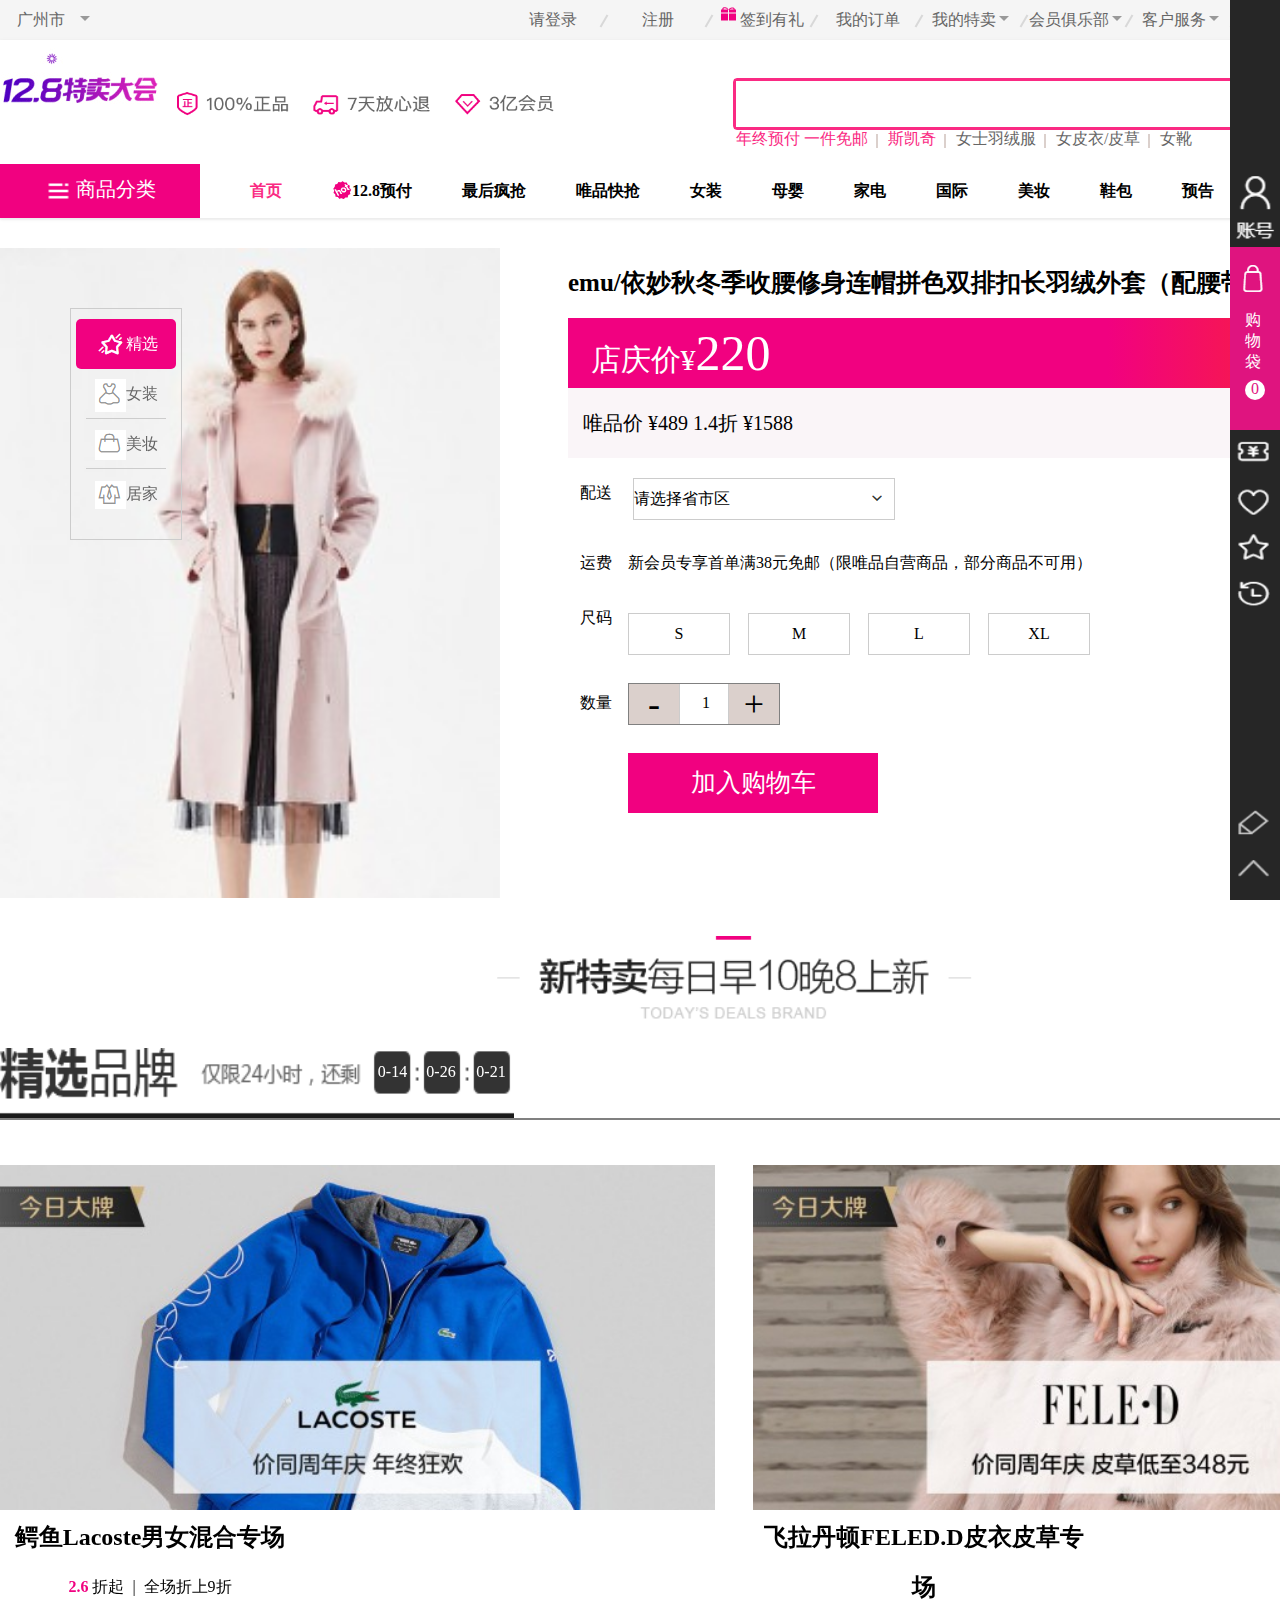
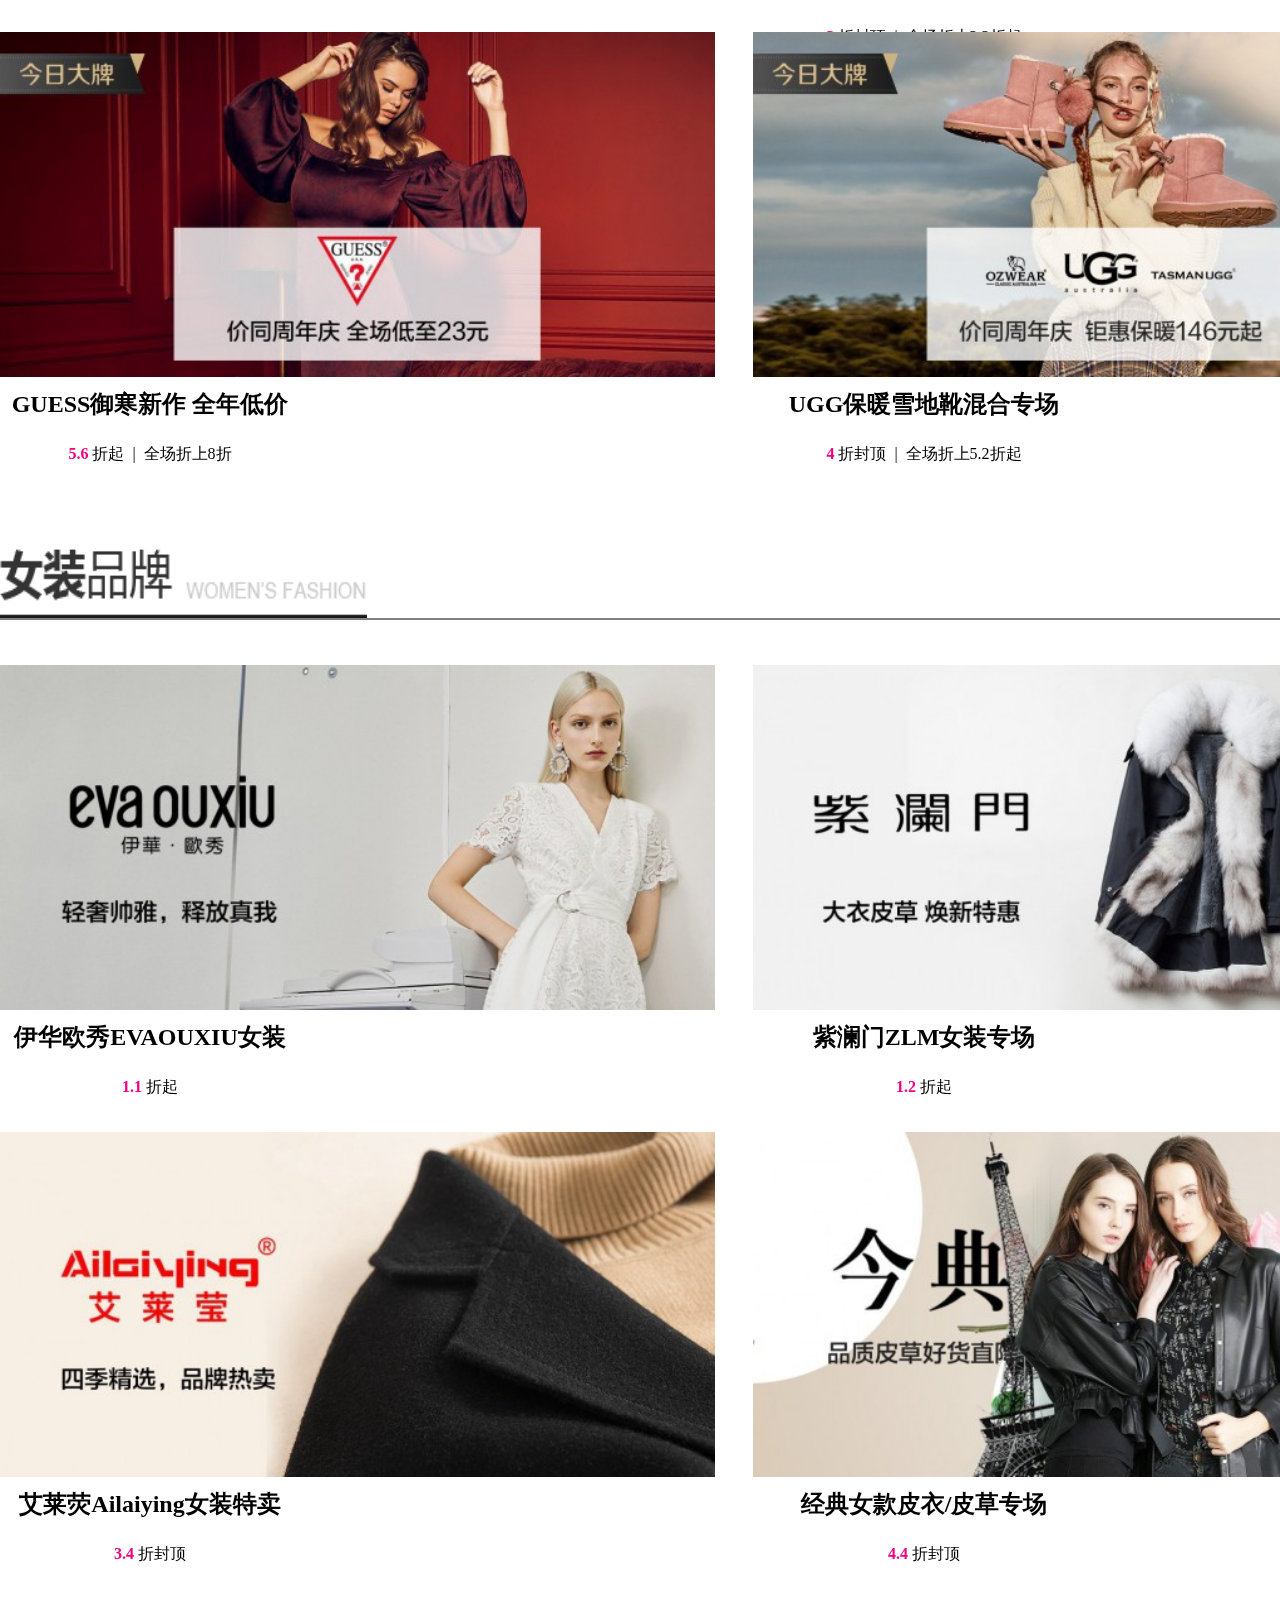
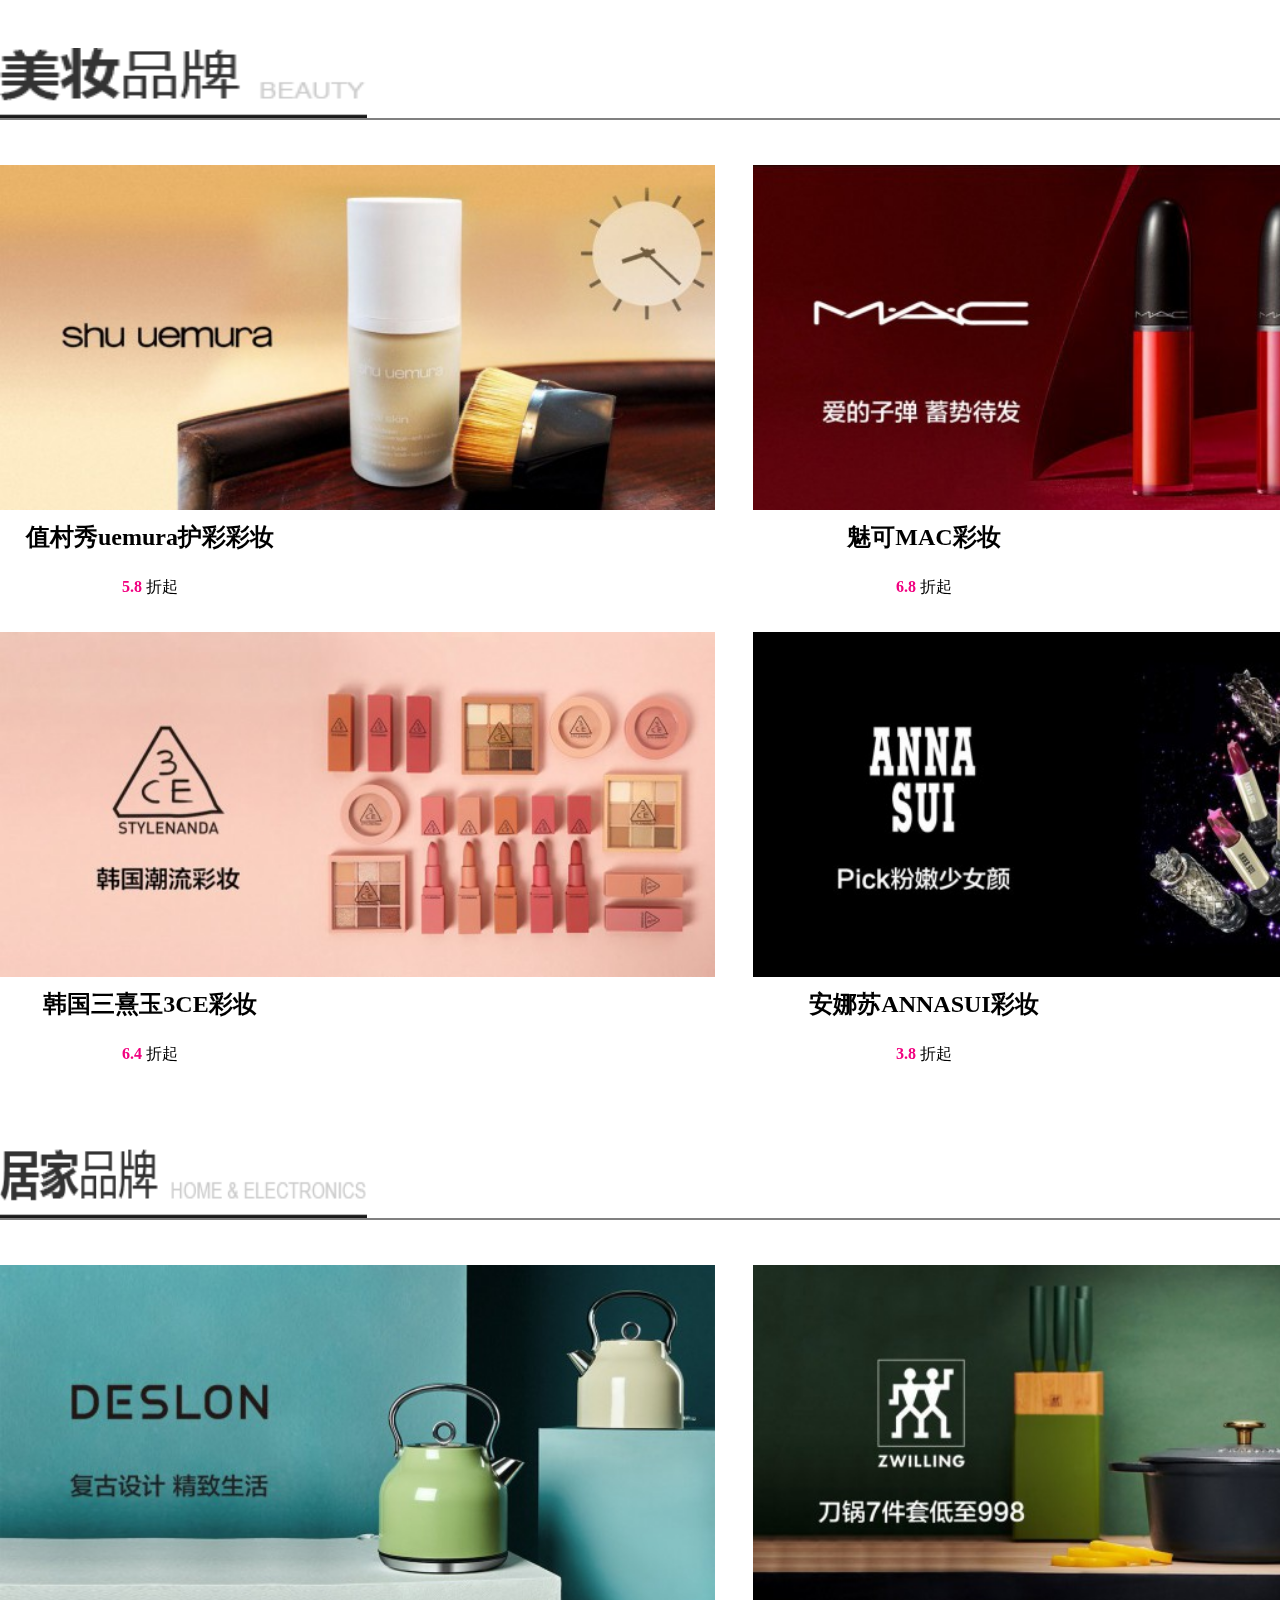
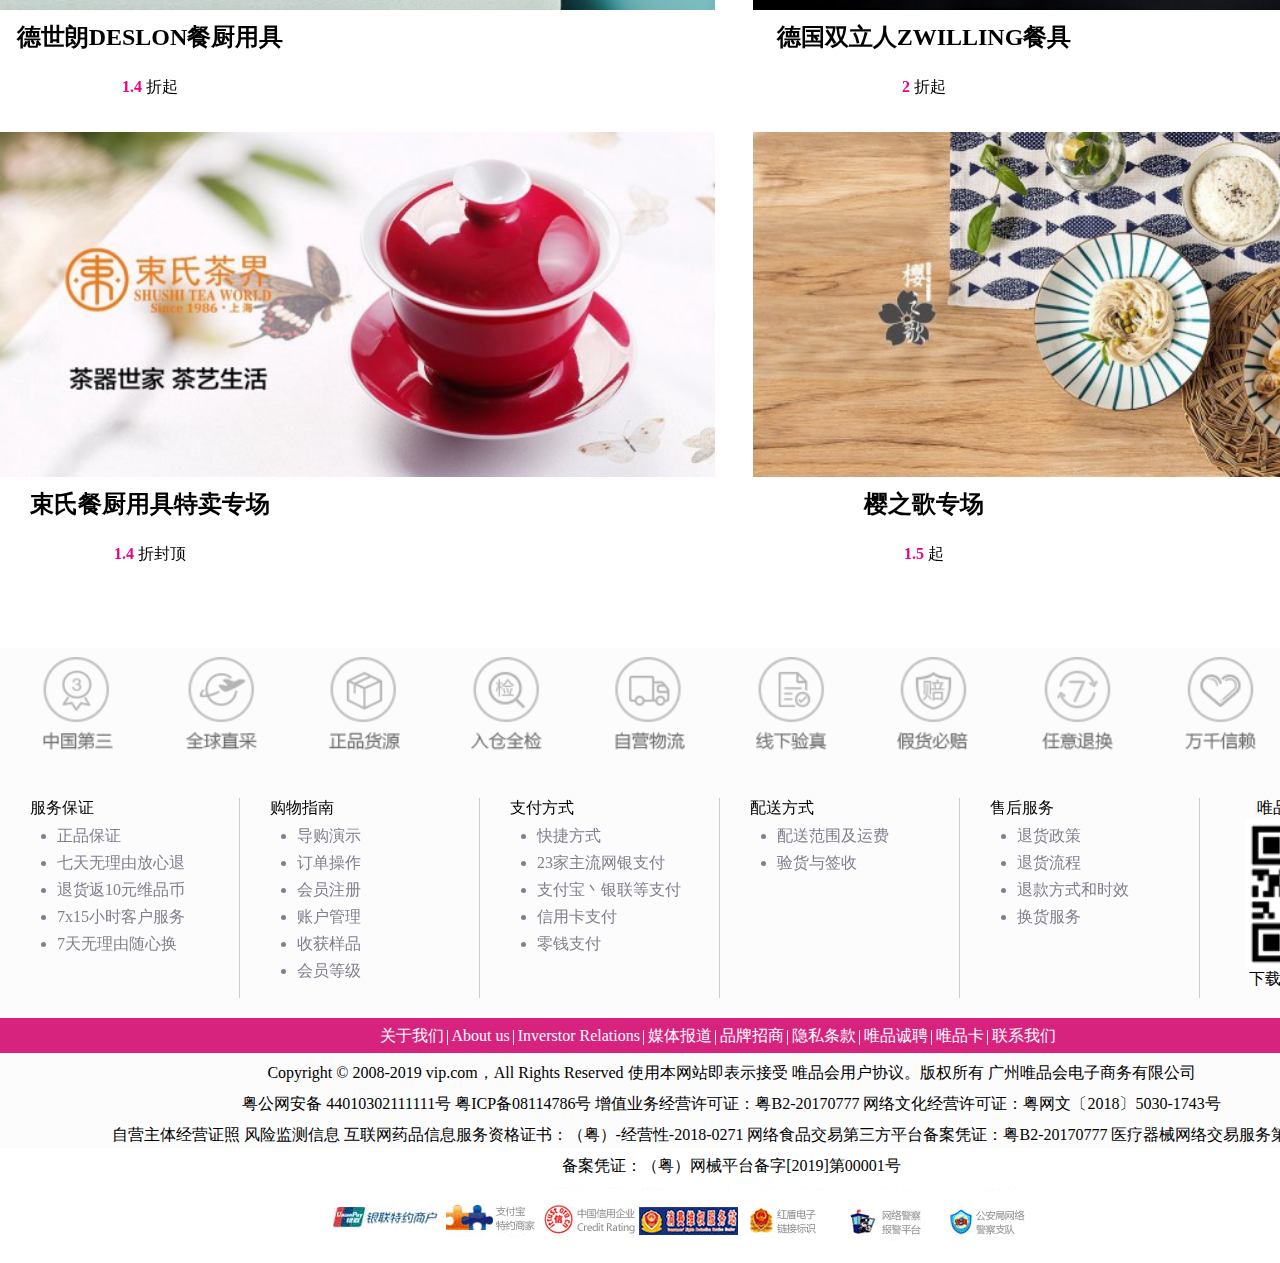
<file: detail.html>
<!DOCTYPE html>
<html>
	<head>
		<meta charset="utf-8" />
		<title></title>
		<link rel="stylesheet" href="css/detail.css" />
		<script type="text/javascript" src="js/我的js.js"></script>
	</head>
	<body>
		<div class="container">
			<!--顶部菜单栏-->
			<div class="top">
				<div class="top-nei">
					<div class="top-nei-1">
						<div class="dizhi" id="dizhi">
							<span id="span1">广州市</span>
							&nbsp;
							<img src="img/Image-4_08.png" />
							<div class="dz">
								<p>请选择你所在的省份/市区</p>
								<img src="img/Image 15.png" class="img1" id="cha"/>
								<input type="button" value="省份/市区" id="sf">
								<div class="dz1">
									<ul>
										<li>湖南</li>
										<li>北京</li>
										<li>上海</li>
										<li>广州</li>
										<li>河南</li>
										<li>河北</li>
									</ul>
								</div>
							</div>
						</div>
					</div>
					<div class="top-nei-2">
						<ul>
							<li class="li0"><a href="">请登录</a>
								<div class="login">
									<div class="login1">
										<div class="div1"><img src="img/Image 14.png" /></div>
										<div class="div2"><a href="">您好![请登录]</a></div>
									</div>
									<div class="login2">
										<ul class="u1">
											<li>我的收藏</li>
											<li>零钱</li>
											<li>我的唯品币</li>
										</ul>
										<ul class="u2">
											<li>我的订单</li>
											<li>我的优惠卷</li>
											<li>唯品金融</li>
										</ul>
									</div>
								</div>
							</li>
							<li><a href="" >注册</a></li>
							<li class="qd"><a href=""><img src="img/header_sign-hash-0459d02c.gif">&nbsp;签到有礼</a>
								<div class="qd0"></div>
								<div class="qiandao">
									<div class="qiandao1">
										<ul class="u3">
											<li>
												<div>1天</div>
											</li>
											<li>
												<div>2天</div>
											</li>
											<li>
												<div>3天</div>
											</li>
											<li>
												<div>4天</div>
											</li>
											<li>
												<div>5天</div>
											</li>
											<li>
												<div>6天</div>
											</li>
											<li id="ll1">
												<div>7天</div>
											</li>
										</ul>
									</div>
									<script>
										var newqd=document.querySelectorAll(".u3>li");
//										var qddiv=newqd.querySelectorAll("div");
										for (var i=0;i<newqd.length;i++) {
											newqd[i].index=i;
											newqd[i].onmouseover=function(){
												var index=this.index;
												for (var j=0;j<=index;j++) {
													newqd[j].className="yidong";
												 }
												for (var i=index+1;i<newqd.length;i++) {
												newqd[j].className="";
											 }
											}
											newqd[i].onmouseout=function(){
												var index=this.index;
												for (var j=0;j<=index;j++) {
													newqd[j].className="";
												 }
											}
											newqd[i].onclick=function(){
												var index=this.index;
												for (var j=0;j<=index;j++) {
													newqd[j].className="yidong";
												 }
												this.onmouseout=null;
											}
										}
									</script>
									<div class="qiandao2">
										<div class="qiandao2-1">
											<a href="">每天签到送惊喜， 连续签到更享心动奖励</a>
										</div>
										<div class="qiandao2-2">
											<input type="button" value="签到" />
										</div>
									</div>
								</div>
							</li>
							<li><a href="">我的订单</a></li>
							<li class="temai"><a href="">我的特卖<img src="img/Image-4_08.png" class="img3"/></a>
								<ul>
									<li>商品收藏</li>
									<li>品牌收藏</li>
									<li>我的足迹</li>
								</ul>
							</li>
							<li class="huiyuan"><a href="">会员俱乐部<img src="img/Image-4_08.png" class="img4"/></a>
								<ul>
									<li>俱乐部首页</li>
									<li>维品币兑换</li>
								</ul>
							</li>
							<li class="fuwu"><a href="">客户服务<img src="img/Image-4_08.png" class="img5"/></a>
								<ul>
									<li>练习客服</li>
									<li>帮助中心</li>
									<li>服务中心</li>
								</ul>
							</li>
							<li class="li1"><a href=""><img src="img/Image-4_05.png">&nbsp;手机版</a>
								<div>
									<a href=""><img src="img/Image 8.png"></a>
								</div>
							</li>
							<li class="li2"><a href="">更多<img src="img/Image-4_08.png" /></a>
								<div>
									<a href=""><img src="img/Image 10.png"></a>
								</div>
							</li>
						</ul>
					</div>
				</div>
			</div>
			<!--LOGO和搜索框-->
			<div class="biaoti">
				<div class="biaoti-nei">
					<div class="biaoti-nei-1">
					  <div class="logo">
					  	<a href="index.html">
					  	<img src="img/1575537397694.gif" class="img1"/>
					  	</a>
					  	<img src="img/ia_200000003.png" class="img2"/>
					  </div>
					  <div class="sousuo">
					  	<div class="sousuo1">
					  		<div class="sousuo2">
					  			<div class="sousuo2-1">
					  				<input autocomplete="off" type="text"  id="input1" class="i1"/>
					  				<div class="xlk">
					  					 <div class="xlk1">
					  					 	<h3>搜索历史</h3>
					  					 	<div id="div1"></div>
					  					 	<div id="qk">清空</div>
					  					 </div> 
					  					 <div class="xlk2">
					  					 	<h3>精选推荐</h3>
					  					 	<ul>
					  					 		<li><a href="">
					  					 			<button type="button">一件免邮</button>
					  					 		</a></li>
					  					 		<li><a href="">
					  					 			<button type="button">斯凯奇</button>
					  					 			<button type="button">女士羽绒服</button>
					  					 		</a></li>
					  					 		<li><a href="">
					  					 			<button type="button">女皮衣/皮草</button>
					  					 		</a></li>
					  					 		<li><a href="">
					  					 			<button type="button">男士羽绒服</button>
					  					 		</a></li>
					  					 		<li><a href="">
					  					 			<button type="button">女士大衣</button>
					  					 			<button type="button">女靴</button>
					  					 		</a></li>
					  					 		<li><a href="">
					  					 			<button type="button">连衣裙</button>
					  					 			<button type="button">女式外套</button>
					  					 		</a></li>
					  					 	</ul>
					  					 </div> 
					  				</div>
					  			</div>
					  			<div class="sousuo2-2" id="div2">
					  				<img src="img/Image-4_24.png" />
					  			</div>
					  		</div>
					  		<div class="gouwu">
					  			<a href="">
					  				<img src="img/Image-4_26.png" />
					  				<span>收藏袋</span>
					  			</a>
					  			<div>0</div>	
					  		</div>
					  	</div>
					  	<div class="sousuo3">
					  			<ul>
					  				<li class="li2"><a href="">年终预付&nbsp;一件免邮</a></li>
					  				<li class="li2"><a href="">斯凯奇</a></li>
					  				<li><a href="">女士羽绒服</a></li>
					  				<li><a href="">女皮衣/皮草</a></li>
					  				<li class="li1"><a href="">女靴</a></li>
					  			</ul>
					  		</div>
					  </div>
				   </div>
				    <div class="biaoti-nei-2">
					<div class="biaoti-nei-2-1">
						<a href="">
						<img src="img/Image-4_35.png">
						<span >商品分类</span>
						</a>
						<ul class="ul1" id="oul">
							<li class="ll0"><a href="">
								<span>
									女装/男装/内衣
								</span>
							</a>
							<!--第一部分侧菜单商品栏 -->
							<div class="kuozhan">
								<div class="kuozhan1">
									<div class="lan">
										<div class="lan0">
										<div class="lan1">
											<a href="">冬季热卖</a>
											<a href="" class="a1">></a>
										</div>
										<div class="lan2">
										<ul> 
											<li><a href="">大衣</a></li>
											<li><a href="">羽绒服</a></li>
											<li><a href="">毛衣</a></li>
											<li><a href="">连衣裙</a></li>
											<li><a href="">皮衣皮草</a></li>
											<li><a href="">卫衣</a></li>
											<li><a href="">休闲裤</a></li>
											<li><a href="">套装</a></li>
										</ul>
										</div>
										</div>
										<div class="lan0">
										<div class="lan1">
											<a href="">人气美衣</a>
											<a href="" class="a1">></a>
										</div>
										<div class="lan2">
										<ul> 
											<li><a href="">外套</a></li>
											<li><a href="">大衣</a></li>
											<li><a href="">牛仔裤</a></li>
											<li><a href="">羽绒</a></li>
											<li><a href="">棉衣</a></li>
											<li><a href="">皮衣皮草</a></li>
											<li><a href="">风衣</a></li>
											<li><a href="">妈·妈装</a></li>
											<li><a href="">针织外套</a></li>
											<li><a href="">打底裤</a></li>
											<li><a href="">大码女装</a></li>
											<li><a href="">防晒衣</a></li>
										</ul>
										</div>
										</div>
										<br />
										<div class="lan0">
										<div class="lan1">
											<a href="">百搭上衣</a>
											<a href="" class="a1">></a>
										</div>
										<div class="lan2">
										<ul> 
											<li><a href="">羊绒/羊毛衫</a></li>
											<li><a href="">毛衣</a></li>
											<li><a href="">针织衫</a></li>
											<li><a href="">衬衫</a></li>
											<li><a href="">卫衣</a></li>
										</ul>
										</div>
										</div>
										
										<div class="lan0">
										<div class="lan1">
											<a href="">外套</a>
											<a href="" class="a1">></a>
										</div>
										<div class="lan2">
										<ul> 
											<li><a href="">棉衣</a></li>
											<li><a href="">毛呢外套</a></li>
											<li><a href="">羽绒服</a></li>
											<li><a href="">西装外套</a></li>
											<li><a href="">马甲</a></li>
											<li><a href="">针织外套</a></li>
											<li><a href="">皮衣皮草</a></li>
											<li><a href="">风衣</a></li>
											<li><a href="">短外套</a></li>
											<li><a href="">大衣</a></li>
											<li><a href="">牛仔外套</a></li>
											<li><a href="">棒球服</a></li>
										</ul>
										</div>
										</div>
										<br />
										<div class="lan0">
										<div class="lan1">
											<a href="">裤子</a>
											<a href="" class="a1">></a>
										</div>
										<div class="lan2">
										<ul> 
											<li><a href="">休闲裤</a></li>
											<li><a href="">阔腿裤</a></li>
											<li><a href="">打底裤</a></li>
											<li><a href="">连体/背带裤</a></li>
											<li><a href="">滑轮库</a></li>
											<li><a href="">牛仔裤</a></li>
											<li><a href="">西装裤</a></li>
											<li><a href="">羽绒裤</a></li>
											<li><a href="">短裤</a></li>
										</ul>
										</div>
										</div>
										<br />
										<div class="lan0">
										<div class="lan1">
											<a href="">美裙衣橱</a>
											<a href="" class="a1">></a>
										</div>
										<div class="lan2">
										<ul> 
											<li><a href="">半身裙</a></li>
											<li><a href="">套装裙</a></li>
											<li><a href="">连衣裙</a></li>
											<li><a href="">修身美裙</a></li>
											<li><a href="">白色连衣裙</a></li>
											<li><a href="">旗袍</a></li>
										</ul>
										</div>
										</div>
										<div class="lan0">
										<div class="lan1">
											<a href="">特色装饰</a>
											<a href="" class="a1">></a>
										</div>
										<div class="lan2">
										<ul> 
											<li><a href="">中/老年女装</a></li>
											<li><a href="">大码女装</a></li>
											<li><a href="">商场同款</a></li>
											<li><a href="">设计师</a></li>
											<li><a href="">名族风</a></li>
											<li><a href="">礼服/旗袍</a></li>
										</ul>
										</div>
										</div>
										<div class="lan0">
										<div class="lan1">
											<a href="">男士外套</a>
											<a href="" class="a1">></a>
										</div>
										<div class="lan2">
										<ul> 
											<li><a href="">大衣</a></li>
											<li><a href="">皮衣</a></li>
											<li><a href="">棉衣</a></li>
											<li><a href="">厚外套</a></li>
											<li><a href="">风衣</a></li>
											<li><a href="">厚羽绒</a></li>
											<li><a href="">夹克</a></li>
											<li><a href="">马甲/背心</a></li>
											<li><a href="">西装</a></li>
											<li><a href="">棒球服</a></li>
											<li><a href="">套装</a></li>
											<li><a href="">针织外套</a></li>
											<li><a href="">薄羽绒</a></li>
											<li><a href="">薄外套</a></li>
											<li><a href="">老人马甲</a></li>
										</ul>
										</div>
										</div>
									</div>
								</div>
								<div class="kuozhan2">
									<img src="img/cate-background-hash-658f3bc6.png" />
								</div>
						    </div>
							</li>
							<li class="ll0"><a href="">
								<span>
									女鞋/男鞋/箱包
								</span>
							</a>
							<!--第二部分侧菜单商品栏 -->
							<div class="kuozhan">
								<div class="kuozhan1">
									<div class="lan">
										<div class="lan0">
										<div class="lan1">
											<a href="">女靴</a>
											<a href="" class="a1">></a>
										</div>
										<div class="lan2">
										<ul> 
											<li><a href="">大短靴</a></li>
											<li><a href="">袜靴</a></li>
											<li><a href="">雪地靴</a></li>
											<li><a href="">切尔西靴</a></li>
											<li><a href="">高筒靴</a></li>
											<li><a href="">裸靴</a></li>
											<li><a href="">粗跟靴</a></li>
											<li><a href="">过膝靴</a></li>
											<li><a href="">马丁靴</a></li>
										</ul>
										</div>
										</div>
										<br />
										<div class="lan0">
										<div class="lan1">
											<a href="">女单鞋</a>
											<a href="" class="a1">></a>
										</div>
										<div class="lan2">
										<ul> 
											<li><a href="">深口单鞋</a></li>
											<li><a href="">尖头鞋</a></li>
											<li><a href="">厚底鞋</a></li>
											<li><a href="">浅口单鞋</a></li>
											<li><a href="">高跟鞋</a></li>
											<li><a href="">穆勒鞋</a></li>
											<li><a href="">粗跟鞋</a></li>
										</ul>
										</div>
										</div>
										<div class="lan0">
										<div class="lan1">
											<a href="">女休闲鞋</a>
											<a href="" class="a1">></a>
										</div>
										<div class="lan2">
										<ul> 
											<li><a href="">运动鞋</a></li>
											<li><a href="">内增高</a></li>
											<li><a href="">帆布鞋</a></li>
											<li><a href="">老爹鞋</a></li>
											<li><a href="">乐福鞋</a></li>
											<li><a href="">板鞋</a></li>
											<li><a href="">小白鞋</a></li>
											<li><a href="">椰子鞋</a></li>
										</ul>
										</div>
										</div>
										<br />
										<div class="lan0">
										<div class="lan1">
											<a href="">男靴</a>
											<a href="" class="a1">></a>
										</div>
										<div class="lan2">
										<ul> 
											<li><a href="">男靴</a></li>
											<li><a href="">工装靴</a></li>
											<li><a href="">马丁靴</a></li>
										</ul>
										</div>
										</div>
										<div class="lan0">
										<div class="lan1">
											<a href="">男商务鞋</a>
											<a href="" class="a1">></a>
										</div>
										<div class="lan2">
										<ul> 
											<li><a href="">系带商务鞋</a></li>
											<li><a href="">正装鞋</a></li>
											<li><a href="">套脚商务鞋</a></li>
											<li><a href="">布洛克鞋</a></li>
											<li><a href="">增高鞋</a></li>
											<li><a href="">英伦鞋</a></li>
											<li><a href="">德比鞋</a></li>
										</ul>
										</div>
										</div>
										<br />
										<div class="lan0">
										<div class="lan1">
											<a href="">女包</a>
											<a href="" class="a1">></a>
										</div>
										<div class="lan2">
										<ul> 
											<li><a href="">斜挎包</a></li>
											<li><a href="">钱包</a></li>
											<li><a href="">真皮包</a></li>
											<li><a href="">实用大包</a></li>
											<li><a href="">手拿包</a></li>
											<li><a href="">手提包</a></li>
											<li><a href="">双肩包</a></li>
										</ul>
										</div>
										</div>
										<div class="lan0">
										<div class="lan1">
											<a href="">男包</a>
											<a href="" class="a1">></a>
										</div>
										<div class="lan2">
										<ul> 
											<li><a href="">单肩/斜挎包</a></li>
											<li><a href="">男士钱包</a></li>
											<li><a href="">商务公文包</a></li>
											<li><a href="">腰包</a></li>
											<li><a href="">双肩包</a></li>
											<li><a href="">手拿包</a></li>
										</ul>
										</div>
										</div>
										<div class="lan0">
										<div class="lan1">
											<a href="">功能箱包</a>
											<a href="" class="a1">></a>
										</div>
										<div class="lan2">
										<ul> 
											<li><a href="">男/女皮带</a></li>
											<li><a href="">拉杆箱</a></li>
											<li><a href="">旅行包</a></li>
											<li><a href="">钥匙包</a></li>
											<li><a href="">电脑包</a></li>
											<li><a href="">运动包</a></li>
											<li><a href="">零钱包</a></li>
											<li><a href="">登机箱</a></li>
											<li><a href="">硬壳箱</a></li>
										</ul>
										</div>
										</div>
									</div>
								</div>
								<div class="kuozhan2">
									<img src="img/ias_157339465778590.jpg" />
								</div>
						    </div>
							</li>
							<li class="ll0"><a href="">
								<span>
									护肤彩妆/个护
								</span>
							</a>
							<!--第三部分侧菜单商品栏 -->
							<div class="kuozhan">
								<div class="kuozhan1">
									<div class="lan">
										<div class="lan0">
										<div class="lan1">
											<a href="">面部护肤</a>
											<a href="" class="a1">></a>
										</div>
										<div class="lan2">
										<ul> 
											<li><a href="">T区护理</a></li>
											<li><a href="">面部护理</a></li>
											<li><a href="">防嗮</a></li>
											<li><a href="">护肤套装</a></li>
											<li><a href="">爽肤水</a></li>
											<li><a href="">洗面奶</a></li>
										</ul>
										</div>
										</div>
										<div class="lan0">
										<div class="lan1">
											<a href="">精致彩妆</a>
											<a href="" class="a1">></a>
										</div>
										<div class="lan2">
										<ul> 
											<li><a href="">BB霜</a></li>
											<li><a href="">彩妆套装</a></li>
											<li><a href="">唇釉/唇彩</a></li>
											<li><a href="">定妆</a></li>
											<li><a href="">粉饼</a></li>
											<li><a href="">隔离</a></li>
											<li><a href="">睫毛膏</a></li>
											<li><a href="">口红</a></li>
											<li><a href="">眉笔</a></li>
										</ul>
										</div>
										</div>
										<br />
										<div class="lan0">
										<div class="lan1">
											<a href="">迷人香水</a>
											<a href="" class="a1">></a>
										</div>
										<div class="lan2">
										<ul> 
											<li><a href="">男士香水</a></li>
											<li><a href="">女士香水</a></li>
											<li><a href="">香水套装</a></li>
										</ul>
										</div>
										</div>
										
										<div class="lan0">
										<div class="lan1">
											<a href="">美甲</a>
											<a href="" class="a1">></a>
										</div>
										<div class="lan2">
										<ul> 
											<li><a href="">美甲</a></li>
											<li><a href="">美甲套装</a></li>
										</ul>
										</div>
										</div>
										<div class="lan0">
										<div class="lan1">
											<a href="">美容工具</a>
											<a href="" class="a1">></a>
										</div>
										<div class="lan2">
										<ul> 
											<li><a href="">粉扑</a></li>
											<li><a href="">化妆棉</a></li>
											<li><a href="">化妆刷/包</a></li>
											<li><a href="">洁面工具</a></li>
											<li><a href="">睫毛夹</a></li>
											<li><a href="">美甲工具</a></li>
										</ul>
										</div>
										</div>
										<div class="lan0">
										<div class="lan1">
											<a href="">洗发护发</a>
											<a href="" class="a1">></a>
										</div>
										<div class="lan2">
										<ul> 
											<li><a href="">发腰</a></li>
											<li><a href="">护发精油</a></li>
											<li><a href="">护发素</a></li>
											<li><a href="">染发</a></li>
											<li><a href="">洗发水</a></li>
											<li><a href="">洗发套装</a></li>
										</ul>
										</div>
										</div>
										<div class="lan0">
										<div class="lan1">
											<a href="">沐浴润肤</a>
											<a href="" class="a1">></a>
										</div>
										<div class="lan2">
										<ul> 
											<li><a href="">护肤皂</a></li>
											<li><a href="">沐浴工具</a></li>
											<li><a href="">沐浴露</a></li>
											<li><a href="">沐浴套装</a></li>
											<li><a href="">沐浴油</a></li>
											<li><a href="">身体乳</a></li>
										</ul>
										</div>
										</div>
										<div class="lan0">
										<div class="lan1">
											<a href="">男士护理</a>
											<a href="" class="a1">></a>
										</div>
										<div class="lan2">
										<ul> 
											<li><a href="">护肤套装</a></li>
											<li><a href="">精华</a></li>
											<li><a href="">面霜</a></li>
											<li><a href="">男士洁面</a></li>
											<li><a href="">男士面霜</a></li>
											<li><a href="">男士洗护</a></li>
											<li><a href="">男士香水</a></li>
											<li><a href="">染发/造型</a></li>
											<li><a href="">乳液</a></li>
											<li><a href="">爽肤水</a></li>
											<li><a href="">剃须刀</a></li>
											<li><a href="">眼部护理</a></li>
										</ul>
										</div>
										</div>
									</div>
								</div>
								<div class="kuozhan2">
									<img src="img/ias_157535998685236.jpg" />
								</div>
						    </div>
							</li>
							<li class="ll0"><a href="">
								<span>
									运动户外
								</span>
							</a>
							<!--第四部分侧菜单商品栏 -->
							<div class="kuozhan">
								<div class="kuozhan1">
									<div class="lan">
										<div class="lan0">
										<div class="lan1">
											<a href="">运动鞋</a>
											<a href="" class="a1">></a>
										</div>
										<div class="lan2">
										<ul> 
											<li><a href="">跑步鞋</a></li>
											<li><a href="">运动休闲鞋</a></li>
											<li><a href="">气垫鞋</a></li>
											<li><a href="">小白鞋</a></li>
											<li><a href="">老爹鞋</a></li>
											<li><a href="">徒步/登山鞋</a></li>
											<li><a href="">篮球鞋</a></li>
											<li><a href="">帆布鞋</a></li>
											<li><a href="">雪地鞋</a></li>
											<li><a href="">板鞋</a></li>
											<li><a href="">网球鞋</a></li>
											<li><a href="">工装鞋</a></li>
											<li><a href="">羽毛鞋</a></li>
										</ul>
										</div>
										</div>
										<br />
										<div class="lan0">
										<div class="lan1">
											<a href="">运动服</a>
											<a href="" class="a1">></a>
										</div>
										<div class="lan2">
										<ul> 
											<li><a href="">羽绒/棉衣</a></li>
											<li><a href="">运动长裤</a></li>
											<li><a href="">冲锋衣</a></li>
											<li><a href="">外套/夹克</a></li>
											<li><a href="">运动套装</a></li>
											<li><a href="">速干衣裤</a></li>
											<li><a href="">运动卫衣</a></li>
											<li><a href="">马夹/马甲</a></li>
											<li><a href="">运动风衣</a></li>
											<li><a href="">滑雪服</a></li>
											<li><a href="">运动球服</a></li>
										</ul>
										</div>
										</div>
										<br />
										<div class="lan0">
										<div class="lan1">
											<a href="">运动配件</a>
											<a href="" class="a1">></a>
										</div>
										<div class="lan2">
										<ul> 
											<li><a href="">运动背包</a></li>
											<li><a href="">单肩/斜挎包</a></li>
											<li><a href="">帽子</a></li>
											<li><a href="">运动配饰</a></li>
											<li><a href="">臂包</a></li>
											<li><a href="">水壶</a></li>
											<li><a href="">手套</a></li>
										</ul>
										</div>
										</div>
										<div class="lan0">
										<div class="lan1">
											<a href="">儿童鞋服</a>
											<a href="" class="a1">></a>
										</div>
										<div class="lan2">
										<ul> 
											<li><a href="">儿童棉衣</a></li>
											<li><a href="">儿童毛呢外套</a></li>
											<li><a href="">儿童羽绒服</a></li>
											<li><a href="">儿童西装外套</a></li>
											<li><a href="">儿童马甲</a></li>
											<li><a href="">儿童针织外套</a></li>
											<li><a href="">儿童皮衣皮草</a></li>
										</ul>
										</div>
										</div>
										<br />
										<div class="lan0">
										<div class="lan1">
											<a href="">裤子</a>
											<a href="" class="a1">></a>
										</div>
										<div class="lan2">
										<ul> 
											<li><a href="">休闲裤</a></li>
											<li><a href="">阔腿裤</a></li>
											<li><a href="">打底裤</a></li>
											<li><a href="">连体/背带裤</a></li>
											<li><a href="">滑轮库</a></li>
											<li><a href="">牛仔裤</a></li>
											<li><a href="">西装裤</a></li>
											<li><a href="">羽绒裤</a></li>
											<li><a href="">短裤</a></li>
										</ul>
										</div>
										</div>
										<br />
										<div class="lan0">
										<div class="lan1">
											<a href="">美裙衣橱</a>
											<a href="" class="a1">></a>
										</div>
										<div class="lan2">
										<ul> 
											<li><a href="">半身裙</a></li>
											<li><a href="">套装裙</a></li>
											<li><a href="">连衣裙</a></li>
											<li><a href="">修身美裙</a></li>
											<li><a href="">白色连衣裙</a></li>
											<li><a href="">旗袍</a></li>
										</ul>
										</div>
										</div>
										<div class="lan0">
										<div class="lan1">
											<a href="">特色装饰</a>
											<a href="" class="a1">></a>
										</div>
										<div class="lan2">
										<ul> 
											<li><a href="">中/老年女装</a></li>
											<li><a href="">大码女装</a></li>
											<li><a href="">商场同款</a></li>
											<li><a href="">设计师</a></li>
											<li><a href="">名族风</a></li>
											<li><a href="">礼服/旗袍</a></li>
										</ul>
										</div>
										</div>
										<div class="lan0">
										<div class="lan1">
											<a href="">男士外套</a>
											<a href="" class="a1">></a>
										</div>
										<div class="lan2">
										<ul> 
											<li><a href="">大衣</a></li>
											<li><a href="">皮衣</a></li>
											<li><a href="">棉衣</a></li>
											<li><a href="">厚外套</a></li>
											<li><a href="">风衣</a></li>
											<li><a href="">厚羽绒</a></li>
											<li><a href="">夹克</a></li>
											<li><a href="">马甲/背心</a></li>
											<li><a href="">西装</a></li>
											<li><a href="">棒球服</a></li>
											<li><a href="">套装</a></li>
											<li><a href="">针织外套</a></li>
											<li><a href="">薄羽绒</a></li>
											<li><a href="">薄外套</a></li>
											<li><a href="">老人马甲</a></li>
										</ul>
										</div>
										</div>
									</div>
								</div>
								<div class="kuozhan2">
									<img src="img/ias_157536859035156.jpg.webp" />
								</div>
						    </div>
							</li>
							<li class="ll0"><a href="">
								<span>
									家电数码
								</span>
							</a>
							<!--第五部分侧菜单商品栏 -->
							<div class="kuozhan">
								<div class="kuozhan1">
									<div class="lan">
										<div class="lan0">
										<div class="lan1">
											<a href="">女靴</a>
											<a href="" class="a1">></a>
										</div>
										<div class="lan2">
										<ul> 
											<li><a href="">大短靴</a></li>
											<li><a href="">袜靴</a></li>
											<li><a href="">雪地靴</a></li>
											<li><a href="">切尔西靴</a></li>
											<li><a href="">高筒靴</a></li>
											<li><a href="">裸靴</a></li>
											<li><a href="">粗跟靴</a></li>
											<li><a href="">过膝靴</a></li>
											<li><a href="">马丁靴</a></li>
										</ul>
										</div>
										</div>
										<br />
										<div class="lan0">
										<div class="lan1">
											<a href="">女单鞋</a>
											<a href="" class="a1">></a>
										</div>
										<div class="lan2">
										<ul> 
											<li><a href="">深口单鞋</a></li>
											<li><a href="">尖头鞋</a></li>
											<li><a href="">厚底鞋</a></li>
											<li><a href="">浅口单鞋</a></li>
											<li><a href="">高跟鞋</a></li>
											<li><a href="">穆勒鞋</a></li>
											<li><a href="">粗跟鞋</a></li>
										</ul>
										</div>
										</div>
										<div class="lan0">
										<div class="lan1">
											<a href="">女休闲鞋</a>
											<a href="" class="a1">></a>
										</div>
										<div class="lan2">
										<ul> 
											<li><a href="">运动鞋</a></li>
											<li><a href="">内增高</a></li>
											<li><a href="">帆布鞋</a></li>
											<li><a href="">老爹鞋</a></li>
											<li><a href="">乐福鞋</a></li>
											<li><a href="">板鞋</a></li>
											<li><a href="">小白鞋</a></li>
											<li><a href="">椰子鞋</a></li>
										</ul>
										</div>
										</div>
										<br />
										<div class="lan0">
										<div class="lan1">
											<a href="">男靴</a>
											<a href="" class="a1">></a>
										</div>
										<div class="lan2">
										<ul> 
											<li><a href="">男靴</a></li>
											<li><a href="">工装靴</a></li>
											<li><a href="">马丁靴</a></li>
										</ul>
										</div>
										</div>
										<div class="lan0">
										<div class="lan1">
											<a href="">男商务鞋</a>
											<a href="" class="a1">></a>
										</div>
										<div class="lan2">
										<ul> 
											<li><a href="">系带商务鞋</a></li>
											<li><a href="">正装鞋</a></li>
											<li><a href="">套脚商务鞋</a></li>
											<li><a href="">布洛克鞋</a></li>
											<li><a href="">增高鞋</a></li>
											<li><a href="">英伦鞋</a></li>
											<li><a href="">德比鞋</a></li>
										</ul>
										</div>
										</div>
										<br />
										<div class="lan0">
										<div class="lan1">
											<a href="">女包</a>
											<a href="" class="a1">></a>
										</div>
										<div class="lan2">
										<ul> 
											<li><a href="">斜挎包</a></li>
											<li><a href="">钱包</a></li>
											<li><a href="">真皮包</a></li>
											<li><a href="">实用大包</a></li>
											<li><a href="">手拿包</a></li>
											<li><a href="">手提包</a></li>
											<li><a href="">双肩包</a></li>
										</ul>
										</div>
										</div>
										<div class="lan0">
										<div class="lan1">
											<a href="">男包</a>
											<a href="" class="a1">></a>
										</div>
										<div class="lan2">
										<ul> 
											<li><a href="">单肩/斜挎包</a></li>
											<li><a href="">男士钱包</a></li>
											<li><a href="">商务公文包</a></li>
											<li><a href="">腰包</a></li>
											<li><a href="">双肩包</a></li>
											<li><a href="">手拿包</a></li>
										</ul>
										</div>
										</div>
										<div class="lan0">
										<div class="lan1">
											<a href="">功能箱包</a>
											<a href="" class="a1">></a>
										</div>
										<div class="lan2">
										<ul> 
											<li><a href="">男/女皮带</a></li>
											<li><a href="">拉杆箱</a></li>
											<li><a href="">旅行包</a></li>
											<li><a href="">钥匙包</a></li>
											<li><a href="">电脑包</a></li>
											<li><a href="">运动包</a></li>
											<li><a href="">零钱包</a></li>
											<li><a href="">登机箱</a></li>
											<li><a href="">硬壳箱</a></li>
										</ul>
										</div>
										</div>
									</div>
								</div>
								<div class="kuozhan2">
									<img src="img/ias_157339465778590.jpg" />
								</div>
						    </div>
							</li>
							<li class="ll0"><a href="">
								<span>
									母婴童装
								</span>
							</a>
							<!--第六部分侧菜单商品栏 -->
							<div class="kuozhan">
								<div class="kuozhan1">
									<div class="lan">
										<div class="lan0">
										<div class="lan1">
											<a href="">面部护肤</a>
											<a href="" class="a1">></a>
										</div>
										<div class="lan2">
										<ul> 
											<li><a href="">T区护理</a></li>
											<li><a href="">面部护理</a></li>
											<li><a href="">防嗮</a></li>
											<li><a href="">护肤套装</a></li>
											<li><a href="">爽肤水</a></li>
											<li><a href="">洗面奶</a></li>
										</ul>
										</div>
										</div>
										<div class="lan0">
										<div class="lan1">
											<a href="">精致彩妆</a>
											<a href="" class="a1">></a>
										</div>
										<div class="lan2">
										<ul> 
											<li><a href="">BB霜</a></li>
											<li><a href="">彩妆套装</a></li>
											<li><a href="">唇釉/唇彩</a></li>
											<li><a href="">定妆</a></li>
											<li><a href="">粉饼</a></li>
											<li><a href="">隔离</a></li>
											<li><a href="">睫毛膏</a></li>
											<li><a href="">口红</a></li>
											<li><a href="">眉笔</a></li>
										</ul>
										</div>
										</div>
										<br />
										<div class="lan0">
										<div class="lan1">
											<a href="">迷人香水</a>
											<a href="" class="a1">></a>
										</div>
										<div class="lan2">
										<ul> 
											<li><a href="">男士香水</a></li>
											<li><a href="">女士香水</a></li>
											<li><a href="">香水套装</a></li>
										</ul>
										</div>
										</div>
										
										<div class="lan0">
										<div class="lan1">
											<a href="">美甲</a>
											<a href="" class="a1">></a>
										</div>
										<div class="lan2">
										<ul> 
											<li><a href="">美甲</a></li>
											<li><a href="">美甲套装</a></li>
										</ul>
										</div>
										</div>
										<div class="lan0">
										<div class="lan1">
											<a href="">美容工具</a>
											<a href="" class="a1">></a>
										</div>
										<div class="lan2">
										<ul> 
											<li><a href="">粉扑</a></li>
											<li><a href="">化妆棉</a></li>
											<li><a href="">化妆刷/包</a></li>
											<li><a href="">洁面工具</a></li>
											<li><a href="">睫毛夹</a></li>
											<li><a href="">美甲工具</a></li>
										</ul>
										</div>
										</div>
										<div class="lan0">
										<div class="lan1">
											<a href="">洗发护发</a>
											<a href="" class="a1">></a>
										</div>
										<div class="lan2">
										<ul> 
											<li><a href="">发腰</a></li>
											<li><a href="">护发精油</a></li>
											<li><a href="">护发素</a></li>
											<li><a href="">染发</a></li>
											<li><a href="">洗发水</a></li>
											<li><a href="">洗发套装</a></li>
										</ul>
										</div>
										</div>
										<div class="lan0">
										<div class="lan1">
											<a href="">沐浴润肤</a>
											<a href="" class="a1">></a>
										</div>
										<div class="lan2">
										<ul> 
											<li><a href="">护肤皂</a></li>
											<li><a href="">沐浴工具</a></li>
											<li><a href="">沐浴露</a></li>
											<li><a href="">沐浴套装</a></li>
											<li><a href="">沐浴油</a></li>
											<li><a href="">身体乳</a></li>
										</ul>
										</div>
										</div>
										<div class="lan0">
										<div class="lan1">
											<a href="">男士护理</a>
											<a href="" class="a1">></a>
										</div>
										<div class="lan2">
										<ul> 
											<li><a href="">护肤套装</a></li>
											<li><a href="">精华</a></li>
											<li><a href="">面霜</a></li>
											<li><a href="">男士洁面</a></li>
											<li><a href="">男士面霜</a></li>
											<li><a href="">男士洗护</a></li>
											<li><a href="">男士香水</a></li>
											<li><a href="">染发/造型</a></li>
											<li><a href="">乳液</a></li>
											<li><a href="">爽肤水</a></li>
											<li><a href="">剃须刀</a></li>
											<li><a href="">眼部护理</a></li>
										</ul>
										</div>
										</div>
									</div>
								</div>
								<div class="kuozhan2">
									<img src="img/ias_157535998685236.jpg" />
								</div>
						    </div>
							</li>
							<li class="ll0"><a href="">
								<span>
									手表配饰
								</span>
							</a>
							<!--第七部分侧菜单商品栏 -->
							<div class="kuozhan">
								<div class="kuozhan1">
									<div class="lan">
										<div class="lan0">
										<div class="lan1">
											<a href="">运动鞋</a>
											<a href="" class="a1">></a>
										</div>
										<div class="lan2">
										<ul> 
											<li><a href="">跑步鞋</a></li>
											<li><a href="">运动休闲鞋</a></li>
											<li><a href="">气垫鞋</a></li>
											<li><a href="">小白鞋</a></li>
											<li><a href="">老爹鞋</a></li>
											<li><a href="">徒步/登山鞋</a></li>
											<li><a href="">篮球鞋</a></li>
											<li><a href="">帆布鞋</a></li>
											<li><a href="">雪地鞋</a></li>
											<li><a href="">板鞋</a></li>
											<li><a href="">网球鞋</a></li>
											<li><a href="">工装鞋</a></li>
											<li><a href="">羽毛鞋</a></li>
										</ul>
										</div>
										</div>
										<br />
										<div class="lan0">
										<div class="lan1">
											<a href="">运动服</a>
											<a href="" class="a1">></a>
										</div>
										<div class="lan2">
										<ul> 
											<li><a href="">羽绒/棉衣</a></li>
											<li><a href="">运动长裤</a></li>
											<li><a href="">冲锋衣</a></li>
											<li><a href="">外套/夹克</a></li>
											<li><a href="">运动套装</a></li>
											<li><a href="">速干衣裤</a></li>
											<li><a href="">运动卫衣</a></li>
											<li><a href="">马夹/马甲</a></li>
											<li><a href="">运动风衣</a></li>
											<li><a href="">滑雪服</a></li>
											<li><a href="">运动球服</a></li>
										</ul>
										</div>
										</div>
										<br />
										<div class="lan0">
										<div class="lan1">
											<a href="">运动配件</a>
											<a href="" class="a1">></a>
										</div>
										<div class="lan2">
										<ul> 
											<li><a href="">运动背包</a></li>
											<li><a href="">单肩/斜挎包</a></li>
											<li><a href="">帽子</a></li>
											<li><a href="">运动配饰</a></li>
											<li><a href="">臂包</a></li>
											<li><a href="">水壶</a></li>
											<li><a href="">手套</a></li>
										</ul>
										</div>
										</div>
										<div class="lan0">
										<div class="lan1">
											<a href="">儿童鞋服</a>
											<a href="" class="a1">></a>
										</div>
										<div class="lan2">
										<ul> 
											<li><a href="">儿童棉衣</a></li>
											<li><a href="">儿童毛呢外套</a></li>
											<li><a href="">儿童羽绒服</a></li>
											<li><a href="">儿童西装外套</a></li>
											<li><a href="">儿童马甲</a></li>
											<li><a href="">儿童针织外套</a></li>
											<li><a href="">儿童皮衣皮草</a></li>
										</ul>
										</div>
										</div>
										<br />
										<div class="lan0">
										<div class="lan1">
											<a href="">裤子</a>
											<a href="" class="a1">></a>
										</div>
										<div class="lan2">
										<ul> 
											<li><a href="">休闲裤</a></li>
											<li><a href="">阔腿裤</a></li>
											<li><a href="">打底裤</a></li>
											<li><a href="">连体/背带裤</a></li>
											<li><a href="">滑轮库</a></li>
											<li><a href="">牛仔裤</a></li>
											<li><a href="">西装裤</a></li>
											<li><a href="">羽绒裤</a></li>
											<li><a href="">短裤</a></li>
										</ul>
										</div>
										</div>
										<br />
										<div class="lan0">
										<div class="lan1">
											<a href="">美裙衣橱</a>
											<a href="" class="a1">></a>
										</div>
										<div class="lan2">
										<ul> 
											<li><a href="">半身裙</a></li>
											<li><a href="">套装裙</a></li>
											<li><a href="">连衣裙</a></li>
											<li><a href="">修身美裙</a></li>
											<li><a href="">白色连衣裙</a></li>
											<li><a href="">旗袍</a></li>
										</ul>
										</div>
										</div>
										<div class="lan0">
										<div class="lan1">
											<a href="">特色装饰</a>
											<a href="" class="a1">></a>
										</div>
										<div class="lan2">
										<ul> 
											<li><a href="">中/老年女装</a></li>
											<li><a href="">大码女装</a></li>
											<li><a href="">商场同款</a></li>
											<li><a href="">设计师</a></li>
											<li><a href="">名族风</a></li>
											<li><a href="">礼服/旗袍</a></li>
										</ul>
										</div>
										</div>
										<div class="lan0">
										<div class="lan1">
											<a href="">男士外套</a>
											<a href="" class="a1">></a>
										</div>
										<div class="lan2">
										<ul> 
											<li><a href="">大衣</a></li>
											<li><a href="">皮衣</a></li>
											<li><a href="">棉衣</a></li>
											<li><a href="">厚外套</a></li>
											<li><a href="">风衣</a></li>
											<li><a href="">厚羽绒</a></li>
											<li><a href="">夹克</a></li>
											<li><a href="">马甲/背心</a></li>
											<li><a href="">西装</a></li>
											<li><a href="">棒球服</a></li>
											<li><a href="">套装</a></li>
											<li><a href="">针织外套</a></li>
											<li><a href="">薄羽绒</a></li>
											<li><a href="">薄外套</a></li>
											<li><a href="">老人马甲</a></li>
										</ul>
										</div>
										</div>
									</div>
								</div>
								<div class="kuozhan2">
									<img src="img/e.webp" />
								</div>
						    </div>
							</li>
							<li class="ll0"><a href="">
								<span>
									居家用品
								</span>
							</a>
							<!--第八部分侧菜单商品栏 -->
							<div class="kuozhan">
								<div class="kuozhan1">
									<div class="lan">
										<div class="lan0">
										<div class="lan1">
											<a href="">女靴</a>
											<a href="" class="a1">></a>
										</div>
										<div class="lan2">
										<ul> 
											<li><a href="">大短靴</a></li>
											<li><a href="">袜靴</a></li>
											<li><a href="">雪地靴</a></li>
											<li><a href="">切尔西靴</a></li>
											<li><a href="">高筒靴</a></li>
											<li><a href="">裸靴</a></li>
											<li><a href="">粗跟靴</a></li>
											<li><a href="">过膝靴</a></li>
											<li><a href="">马丁靴</a></li>
										</ul>
										</div>
										</div>
										<br />
										<div class="lan0">
										<div class="lan1">
											<a href="">女单鞋</a>
											<a href="" class="a1">></a>
										</div>
										<div class="lan2">
										<ul> 
											<li><a href="">深口单鞋</a></li>
											<li><a href="">尖头鞋</a></li>
											<li><a href="">厚底鞋</a></li>
											<li><a href="">浅口单鞋</a></li>
											<li><a href="">高跟鞋</a></li>
											<li><a href="">穆勒鞋</a></li>
											<li><a href="">粗跟鞋</a></li>
										</ul>
										</div>
										</div>
										<div class="lan0">
										<div class="lan1">
											<a href="">女休闲鞋</a>
											<a href="" class="a1">></a>
										</div>
										<div class="lan2">
										<ul> 
											<li><a href="">运动鞋</a></li>
											<li><a href="">内增高</a></li>
											<li><a href="">帆布鞋</a></li>
											<li><a href="">老爹鞋</a></li>
											<li><a href="">乐福鞋</a></li>
											<li><a href="">板鞋</a></li>
											<li><a href="">小白鞋</a></li>
											<li><a href="">椰子鞋</a></li>
										</ul>
										</div>
										</div>
										<br />
										<div class="lan0">
										<div class="lan1">
											<a href="">男靴</a>
											<a href="" class="a1">></a>
										</div>
										<div class="lan2">
										<ul> 
											<li><a href="">男靴</a></li>
											<li><a href="">工装靴</a></li>
											<li><a href="">马丁靴</a></li>
										</ul>
										</div>
										</div>
										<div class="lan0">
										<div class="lan1">
											<a href="">男商务鞋</a>
											<a href="" class="a1">></a>
										</div>
										<div class="lan2">
										<ul> 
											<li><a href="">系带商务鞋</a></li>
											<li><a href="">正装鞋</a></li>
											<li><a href="">套脚商务鞋</a></li>
											<li><a href="">布洛克鞋</a></li>
											<li><a href="">增高鞋</a></li>
											<li><a href="">英伦鞋</a></li>
											<li><a href="">德比鞋</a></li>
										</ul>
										</div>
										</div>
										<br />
										<div class="lan0">
										<div class="lan1">
											<a href="">女包</a>
											<a href="" class="a1">></a>
										</div>
										<div class="lan2">
										<ul> 
											<li><a href="">斜挎包</a></li>
											<li><a href="">钱包</a></li>
											<li><a href="">真皮包</a></li>
											<li><a href="">实用大包</a></li>
											<li><a href="">手拿包</a></li>
											<li><a href="">手提包</a></li>
											<li><a href="">双肩包</a></li>
										</ul>
										</div>
										</div>
										<div class="lan0">
										<div class="lan1">
											<a href="">男包</a>
											<a href="" class="a1">></a>
										</div>
										<div class="lan2">
										<ul> 
											<li><a href="">单肩/斜挎包</a></li>
											<li><a href="">男士钱包</a></li>
											<li><a href="">商务公文包</a></li>
											<li><a href="">腰包</a></li>
											<li><a href="">双肩包</a></li>
											<li><a href="">手拿包</a></li>
										</ul>
										</div>
										</div>
										<div class="lan0">
										<div class="lan1">
											<a href="">功能箱包</a>
											<a href="" class="a1">></a>
										</div>
										<div class="lan2">
										<ul> 
											<li><a href="">男/女皮带</a></li>
											<li><a href="">拉杆箱</a></li>
											<li><a href="">旅行包</a></li>
											<li><a href="">钥匙包</a></li>
											<li><a href="">电脑包</a></li>
											<li><a href="">运动包</a></li>
											<li><a href="">零钱包</a></li>
											<li><a href="">登机箱</a></li>
											<li><a href="">硬壳箱</a></li>
										</ul>
										</div>
										</div>
									</div>
								</div>
								<div class="kuozhan2">
									<img src="img/b.webp" />
								</div>
						    </div>
							</li>
							<li class="ll0"><a href="">
								<span>
									维品生活
								</span>
							</a>
							<!--第九部分侧菜单商品栏 -->
							<div class="kuozhan">
								<div class="kuozhan1">
									<div class="lan">
										<div class="lan0">
										<div class="lan1">
											<a href="">面部护肤</a>
											<a href="" class="a1">></a>
										</div>
										<div class="lan2">
										<ul> 
											<li><a href="">T区护理</a></li>
											<li><a href="">面部护理</a></li>
											<li><a href="">防嗮</a></li>
											<li><a href="">护肤套装</a></li>
											<li><a href="">爽肤水</a></li>
											<li><a href="">洗面奶</a></li>
										</ul>
										</div>
										</div>
										<div class="lan0">
										<div class="lan1">
											<a href="">精致彩妆</a>
											<a href="" class="a1">></a>
										</div>
										<div class="lan2">
										<ul> 
											<li><a href="">BB霜</a></li>
											<li><a href="">彩妆套装</a></li>
											<li><a href="">唇釉/唇彩</a></li>
											<li><a href="">定妆</a></li>
											<li><a href="">粉饼</a></li>
											<li><a href="">隔离</a></li>
											<li><a href="">睫毛膏</a></li>
											<li><a href="">口红</a></li>
											<li><a href="">眉笔</a></li>
										</ul>
										</div>
										</div>
										<br />
										<div class="lan0">
										<div class="lan1">
											<a href="">迷人香水</a>
											<a href="" class="a1">></a>
										</div>
										<div class="lan2">
										<ul> 
											<li><a href="">男士香水</a></li>
											<li><a href="">女士香水</a></li>
											<li><a href="">香水套装</a></li>
										</ul>
										</div>
										</div>
										
										<div class="lan0">
										<div class="lan1">
											<a href="">美甲</a>
											<a href="" class="a1">></a>
										</div>
										<div class="lan2">
										<ul> 
											<li><a href="">美甲</a></li>
											<li><a href="">美甲套装</a></li>
										</ul>
										</div>
										</div>
										<div class="lan0">
										<div class="lan1">
											<a href="">美容工具</a>
											<a href="" class="a1">></a>
										</div>
										<div class="lan2">
										<ul> 
											<li><a href="">粉扑</a></li>
											<li><a href="">化妆棉</a></li>
											<li><a href="">化妆刷/包</a></li>
											<li><a href="">洁面工具</a></li>
											<li><a href="">睫毛夹</a></li>
											<li><a href="">美甲工具</a></li>
										</ul>
										</div>
										</div>
										<div class="lan0">
										<div class="lan1">
											<a href="">洗发护发</a>
											<a href="" class="a1">></a>
										</div>
										<div class="lan2">
										<ul> 
											<li><a href="">发腰</a></li>
											<li><a href="">护发精油</a></li>
											<li><a href="">护发素</a></li>
											<li><a href="">染发</a></li>
											<li><a href="">洗发水</a></li>
											<li><a href="">洗发套装</a></li>
										</ul>
										</div>
										</div>
										<div class="lan0">
										<div class="lan1">
											<a href="">沐浴润肤</a>
											<a href="" class="a1">></a>
										</div>
										<div class="lan2">
										<ul> 
											<li><a href="">护肤皂</a></li>
											<li><a href="">沐浴工具</a></li>
											<li><a href="">沐浴露</a></li>
											<li><a href="">沐浴套装</a></li>
											<li><a href="">沐浴油</a></li>
											<li><a href="">身体乳</a></li>
										</ul>
										</div>
										</div>
										<div class="lan0">
										<div class="lan1">
											<a href="">男士护理</a>
											<a href="" class="a1">></a>
										</div>
										<div class="lan2">
										<ul> 
											<li><a href="">护肤套装</a></li>
											<li><a href="">精华</a></li>
											<li><a href="">面霜</a></li>
											<li><a href="">男士洁面</a></li>
											<li><a href="">男士面霜</a></li>
											<li><a href="">男士洗护</a></li>
											<li><a href="">男士香水</a></li>
											<li><a href="">染发/造型</a></li>
											<li><a href="">乳液</a></li>
											<li><a href="">爽肤水</a></li>
											<li><a href="">剃须刀</a></li>
											<li><a href="">眼部护理</a></li>
										</ul>
										</div>
										</div>
									</div>
								</div>
								<div class="kuozhan2">
									<img src="img/e.webp" />
								</div>
						    </div>
							</li>
							<li class="ll0"><a href="">
								<span>
									维品国际/维品奢
								</span>
							</a>
							<!--第十部分侧菜单商品栏 -->
							<div class="kuozhan">
								<div class="kuozhan1">
									<div class="lan">
										<div class="lan0">
										<div class="lan1">
											<a href="">运动鞋</a>
											<a href="" class="a1">></a>
										</div>
										<div class="lan2">
										<ul> 
											<li><a href="">跑步鞋</a></li>
											<li><a href="">运动休闲鞋</a></li>
											<li><a href="">气垫鞋</a></li>
											<li><a href="">小白鞋</a></li>
											<li><a href="">老爹鞋</a></li>
											<li><a href="">徒步/登山鞋</a></li>
											<li><a href="">篮球鞋</a></li>
											<li><a href="">帆布鞋</a></li>
											<li><a href="">雪地鞋</a></li>
											<li><a href="">板鞋</a></li>
											<li><a href="">网球鞋</a></li>
											<li><a href="">工装鞋</a></li>
											<li><a href="">羽毛鞋</a></li>
										</ul>
										</div>
										</div>
										<br />
										<div class="lan0">
										<div class="lan1">
											<a href="">运动服</a>
											<a href="" class="a1">></a>
										</div>
										<div class="lan2">
										<ul> 
											<li><a href="">羽绒/棉衣</a></li>
											<li><a href="">运动长裤</a></li>
											<li><a href="">冲锋衣</a></li>
											<li><a href="">外套/夹克</a></li>
											<li><a href="">运动套装</a></li>
											<li><a href="">速干衣裤</a></li>
											<li><a href="">运动卫衣</a></li>
											<li><a href="">马夹/马甲</a></li>
											<li><a href="">运动风衣</a></li>
											<li><a href="">滑雪服</a></li>
											<li><a href="">运动球服</a></li>
										</ul>
										</div>
										</div>
										<br />
										<div class="lan0">
										<div class="lan1">
											<a href="">运动配件</a>
											<a href="" class="a1">></a>
										</div>
										<div class="lan2">
										<ul> 
											<li><a href="">运动背包</a></li>
											<li><a href="">单肩/斜挎包</a></li>
											<li><a href="">帽子</a></li>
											<li><a href="">运动配饰</a></li>
											<li><a href="">臂包</a></li>
											<li><a href="">水壶</a></li>
											<li><a href="">手套</a></li>
										</ul>
										</div>
										</div>
										<div class="lan0">
										<div class="lan1">
											<a href="">儿童鞋服</a>
											<a href="" class="a1">></a>
										</div>
										<div class="lan2">
										<ul> 
											<li><a href="">儿童棉衣</a></li>
											<li><a href="">儿童毛呢外套</a></li>
											<li><a href="">儿童羽绒服</a></li>
											<li><a href="">儿童西装外套</a></li>
											<li><a href="">儿童马甲</a></li>
											<li><a href="">儿童针织外套</a></li>
											<li><a href="">儿童皮衣皮草</a></li>
										</ul>
										</div>
										</div>
										<br />
										<div class="lan0">
										<div class="lan1">
											<a href="">裤子</a>
											<a href="" class="a1">></a>
										</div>
										<div class="lan2">
										<ul> 
											<li><a href="">休闲裤</a></li>
											<li><a href="">阔腿裤</a></li>
											<li><a href="">打底裤</a></li>
											<li><a href="">连体/背带裤</a></li>
											<li><a href="">滑轮库</a></li>
											<li><a href="">牛仔裤</a></li>
											<li><a href="">西装裤</a></li>
											<li><a href="">羽绒裤</a></li>
											<li><a href="">短裤</a></li>
										</ul>
										</div>
										</div>
										<br />
										<div class="lan0">
										<div class="lan1">
											<a href="">美裙衣橱</a>
											<a href="" class="a1">></a>
										</div>
										<div class="lan2">
										<ul> 
											<li><a href="">半身裙</a></li>
											<li><a href="">套装裙</a></li>
											<li><a href="">连衣裙</a></li>
											<li><a href="">修身美裙</a></li>
											<li><a href="">白色连衣裙</a></li>
											<li><a href="">旗袍</a></li>
										</ul>
										</div>
										</div>
										<div class="lan0">
										<div class="lan1">
											<a href="">特色装饰</a>
											<a href="" class="a1">></a>
										</div>
										<div class="lan2">
										<ul> 
											<li><a href="">中/老年女装</a></li>
											<li><a href="">大码女装</a></li>
											<li><a href="">商场同款</a></li>
											<li><a href="">设计师</a></li>
											<li><a href="">名族风</a></li>
											<li><a href="">礼服/旗袍</a></li>
										</ul>
										</div>
										</div>
										<div class="lan0">
										<div class="lan1">
											<a href="">男士外套</a>
											<a href="" class="a1">></a>
										</div>
										<div class="lan2">
										<ul> 
											<li><a href="">大衣</a></li>
											<li><a href="">皮衣</a></li>
											<li><a href="">棉衣</a></li>
											<li><a href="">厚外套</a></li>
											<li><a href="">风衣</a></li>
											<li><a href="">厚羽绒</a></li>
											<li><a href="">夹克</a></li>
											<li><a href="">马甲/背心</a></li>
											<li><a href="">西装</a></li>
											<li><a href="">棒球服</a></li>
											<li><a href="">套装</a></li>
											<li><a href="">针织外套</a></li>
											<li><a href="">薄羽绒</a></li>
											<li><a href="">薄外套</a></li>
											<li><a href="">老人马甲</a></li>
										</ul>
										</div>
										</div>
									</div>
								</div>
								<div class="kuozhan2">
									<img src="img/c.webp" />
								</div>
						    </div>
							</li>
							<li class="ll0"><a href="">
								<span>
									医药健康
								</span>
							</a>
							<!--第十一部分侧菜单商品栏 -->
							<div class="kuozhan">
								<div class="kuozhan1">
									<div class="lan">
										<div class="lan0">
										<div class="lan1">
											<a href="">冬季热卖</a>
											<a href="" class="a1">></a>
										</div>
										<div class="lan2">
										<ul> 
											<li><a href="">大衣</a></li>
											<li><a href="">羽绒服</a></li>
											<li><a href="">毛衣</a></li>
											<li><a href="">连衣裙</a></li>
											<li><a href="">皮衣皮草</a></li>
											<li><a href="">卫衣</a></li>
											<li><a href="">休闲裤</a></li>
											<li><a href="">套装</a></li>
										</ul>
										</div>
										</div>
										<div class="lan0">
										<div class="lan1">
											<a href="">人气美衣</a>
											<a href="" class="a1">></a>
										</div>
										<div class="lan2">
										<ul> 
											<li><a href="">外套</a></li>
											<li><a href="">大衣</a></li>
											<li><a href="">牛仔裤</a></li>
											<li><a href="">羽绒</a></li>
											<li><a href="">棉衣</a></li>
											<li><a href="">皮衣皮草</a></li>
											<li><a href="">风衣</a></li>
											<li><a href="">妈·妈装</a></li>
											<li><a href="">针织外套</a></li>
											<li><a href="">打底裤</a></li>
											<li><a href="">大码女装</a></li>
											<li><a href="">防晒衣</a></li>
										</ul>
										</div>
										</div>
										<br />
										<div class="lan0">
										<div class="lan1">
											<a href="">百搭上衣</a>
											<a href="" class="a1">></a>
										</div>
										<div class="lan2">
										<ul> 
											<li><a href="">羊绒/羊毛衫</a></li>
											<li><a href="">毛衣</a></li>
											<li><a href="">针织衫</a></li>
											<li><a href="">衬衫</a></li>
											<li><a href="">卫衣</a></li>
										</ul>
										</div>
										</div>
										
										<div class="lan0">
										<div class="lan1">
											<a href="">外套</a>
											<a href="" class="a1">></a>
										</div>
										<div class="lan2">
										<ul> 
											<li><a href="">棉衣</a></li>
											<li><a href="">毛呢外套</a></li>
											<li><a href="">羽绒服</a></li>
											<li><a href="">西装外套</a></li>
											<li><a href="">马甲</a></li>
											<li><a href="">针织外套</a></li>
											<li><a href="">皮衣皮草</a></li>
											<li><a href="">风衣</a></li>
											<li><a href="">短外套</a></li>
											<li><a href="">大衣</a></li>
											<li><a href="">牛仔外套</a></li>
											<li><a href="">棒球服</a></li>
										</ul>
										</div>
										</div>
										<br />
										<div class="lan0">
										<div class="lan1">
											<a href="">裤子</a>
											<a href="" class="a1">></a>
										</div>
										<div class="lan2">
										<ul> 
											<li><a href="">休闲裤</a></li>
											<li><a href="">阔腿裤</a></li>
											<li><a href="">打底裤</a></li>
											<li><a href="">连体/背带裤</a></li>
											<li><a href="">滑轮库</a></li>
											<li><a href="">牛仔裤</a></li>
											<li><a href="">西装裤</a></li>
											<li><a href="">羽绒裤</a></li>
											<li><a href="">短裤</a></li>
										</ul>
										</div>
										</div>
										<br />
										<div class="lan0">
										<div class="lan1">
											<a href="">美裙衣橱</a>
											<a href="" class="a1">></a>
										</div>
										<div class="lan2">
										<ul> 
											<li><a href="">半身裙</a></li>
											<li><a href="">套装裙</a></li>
											<li><a href="">连衣裙</a></li>
											<li><a href="">修身美裙</a></li>
											<li><a href="">白色连衣裙</a></li>
											<li><a href="">旗袍</a></li>
										</ul>
										</div>
										</div>
										<div class="lan0">
										<div class="lan1">
											<a href="">特色装饰</a>
											<a href="" class="a1">></a>
										</div>
										<div class="lan2">
										<ul> 
											<li><a href="">中/老年女装</a></li>
											<li><a href="">大码女装</a></li>
											<li><a href="">商场同款</a></li>
											<li><a href="">设计师</a></li>
											<li><a href="">名族风/a></li>
											<li><a href="">礼服/旗袍</a></li>
										</ul>
										</div>
										</div>
										<div class="lan0">
										<div class="lan1">
											<a href="">男士外套</a>
											<a href="" class="a1">></a>
										</div>
										<div class="lan2">
										<ul> 
											<li><a href="">大衣</a></li>
											<li><a href="">皮衣</a></li>
											<li><a href="">棉衣</a></li>
											<li><a href="">厚外套</a></li>
											<li><a href="">风衣</a></li>
											<li><a href="">厚羽绒</a></li>
											<li><a href="">夹克</a></li>
											<li><a href="">马甲/背心</a></li>
											<li><a href="">西装</a></li>
											<li><a href="">棒球服</a></li>
											<li><a href="">套装</a></li>
											<li><a href="">针织外套</a></li>
											<li><a href="">薄羽绒</a></li>
											<li><a href="">薄外套</a></li>
											<li><a href="">老人马甲</a></li>
										</ul>
										</div>
										</div>
									</div>
								</div>
								<div class="kuozhan2">
									<img src="img/d.webp" />
								</div>
						    </div>
							</li>
						</ul>
						
					</div>
					<div class="biaoti-nei-2-2">
						<ul class="uu3">
							<li class="li1"><a href="">首页</a></li>
							<li class="li2"><a href=""><img src="img/ia_200000005.gif">12.8预付</a></li>
							<li class="li2"><a href="">最后疯抢</a></li>
							<li class="li2"><a href="">唯品快抢</a></li>
							<li class="li2"><a href="">女装</a></li>
							<li class="li2"><a href="">母婴</a></li>
							<li class="li2"><a href="">家电</a></li>
							<li class="li2"><a href="">国际</a></li>
							<li class="li2"><a href="">美妆</a></li>
							<li class="li2"><a href="">鞋包</a></li>
							<li class="li2"><a href="">预告</a></li>
							<li class="li2" id="uua">
								<a href="">更多&nbsp;<img src="img/Image 5.png"></a>
								<ul class="menu" id="menua">
									<li class="li3"><a href="">男装</a></li>
									<li class="li3"><a href="">运动</a></li>
									<li class="li3"><a href="">家居</a></li>
									<li class="li3"><a href="">生活</a></li>
									<li class="li3"><a href="">配饰</a></li>
									<li class="li3"><a href="">扶贫</a></li>
								</ul>
							</li>
						</ul>
					</div>
				  </div>
				</div>
			</div>
		
			
			
			
			<!--详情-->
			<div class="detail">
				<div class="tu1">
	
				<img src="img/a2.jpg">
				
		</div>	
				
				<div class="tu2">
					<ul>
						<li class="da0"><b>emu/依妙秋冬季收腰修身连帽拼色双排扣长羽绒外套（配腰带）</b></li>
						<li class="da">&nbsp;&nbsp;&nbsp;店庆价¥<span>220</span></li>
						<li class="da1">&nbsp;&nbsp;&nbsp;唯品价&nbsp;¥489&nbsp;1.4折&nbsp;¥1588</li>
						<li class="da2">&nbsp;&nbsp;&nbsp;<span>配送</span>
							<div class="da2-1"><span class="spana">请选择省市区</span>
								<img src="img/Image 5.png" />
							</div>
						</li>
						<li class="da3">&nbsp;&nbsp;&nbsp;<span>运费</span>
							<div><span>新会员专享首单满38元免邮（限唯品自营商品，部分商品不可用）</span></div>
						</li>
						<li class="da4">&nbsp;&nbsp;&nbsp;<span>尺码</span>
							<div class="da4-1"><span>S</span></div>
							<div class="da4-2"><span>M</span></div>
							<div class="da4-3"><span>L</span></div>
							<div class="da4-4"><span>XL</span></div>
						</li>
						<li class="da5">&nbsp;&nbsp;&nbsp;<span>数量</span>
							<div class="jj">
								<div class="j1"><span>-</span></div>
								<div class="j2">1</div>
								<div class="j3"><span>+</span></div>
							</div>
						</li>
						<li class="da6">
							<div class="jiaru">
								<span>加入购物车</span>
							</div>
						</li>
					</ul>
				</div>
			</div>
		<!--2088 -->
			<div class="lunbo">
				<div class="lunbo1">
					<ul id="newUl">
						<li><img src="img/15726028043337.jpg"></li>
						<li><img src="img/ia_200000006.jpg"></li>
						<li><img src="img/15754211976031.jpg"></li>
					</ul>
					<div class="left">&lt;</div>
				    <div class="right">&gt;</div>
				</div>
				<ul id="oldUl">
						<li class="a">菲尼迪品牌特卖日 全场5折</li>
						<li class="a">巴拉巴拉VIP大牌日</li>
						<li class="li1">12.8预付抢先定</li>
					</ul>
			</div>
		<!-- 固定点击可移动-->
			<div class="guding">
				<ul>
					<li class="li1"><img src="img/Image-7_03.png"><a href="">精选</a></li>
					<li><a href=""><img src="img/Image-7_06.png">女装</a></li>
					<li><a href=""><img src="img/Image-7_08.png">美妆</a></li>
					<li class="li2"><a href=""><img src="img/Image-7_10.png">居家</a></li>
				</ul>
			</div>
	    <!--右侧栏固定框 -->
	    <div class="right-box">
	    	<div class="right-box1">
	    		<div class="right0">
	    			<div class="cl1">
	    			<a href="">
                         <img src="img/Image 17.png" />
	    			</a>
	    			<div class="div3">
	    				<div class="div3-1"><img src="img/Image 15.png" class="img6"></div>
	    				<div class="div3-2">
	    					<img src="img/Image 14.png" />
	    				</div>
	    				<div class="div3-3">
	    				您好！请<a href="login.html">登录</a>&nbsp;|&nbsp;<a href="register.html">注册</a>
	    				</div>
	    				<div class="div3-4">
	    				<div class="div3-4-1">
	    					<div class="div3-img">
	    					<a href="">
	    						<img src="img/Image 222 (3).png" />
	    					</a>
	    					</div>
	    					<p><a href="">我的订单</a></p>
	    				</div>
	    				<div class="div3-4-2">
	    					<div class="div3-img">
	    					<a href="">
	    					<img src="img/Image 111(2).png" />
	    					</a>
	    					</div>
	    					<p><a href="">我的唯品币</a></p>
	    				</div>
	    				</div>
	    				<div class="div3-5">
	    					<a href="">会员俱乐部</a>
	    				</div>
	    			</div>
	    			</div>
	    		</div>
	    		<div class="right1">
	    			<div class="right1-1">
	    				<img src="img/Image-4_45.png">
	    			</div>
	    			<div class="right1-2">购物袋</div>
	    			<div class="right1-3">
	    				0
	    			</div>
	    		</div>
	    		<ul class="right2">
	    			<li class="cl"><a href=""><img src="img/Image-4_50.png"/></a>
	    				<div><a href="">我的优惠卷</a></div>
	    			</li>
	    			<li class="cl"><a href=""><img src="img/Image-4_52.png"/></a>
	    				<div><a href="">品牌收藏</a></div>
	    			</li>
	    			<li class="cl"><a href=""><img src="img/Image-4_54.png"/></a>
	    				<div><a href="">商品收藏</a></div>
	    			</li>
	    			<li class="cl"><a href=""><img src="img/Image-4_56.png"/></a>
	    				<div><a href="">我的足迹</a></div>
	    			</li>
	    		</ul>
	    	</div>
	    	<div class="right-box2">
	    		<ul class="right3">
	    			<li class="cl"><a href=""><img src="img/Image-4_58.png"/></a>
	    				<div><a href="">会员反馈</a></div>
	    			</li>
	    			<li class="cl"><a href=""><img src="img/Image-4_60.png"/></a>
	    				<div id="back"><a href="">返回顶部</a></div>
	    			</li>
	    		</ul>
	    	</div>
	    </div>
			
			<!--主要商品部分 -->
			<div class="topimg">
				<img src="img/Image 11.png" />
			</div>
			<div class="center">
				<div class="center-top">
					<!--时间 -->
					<div id="shijian">
						<div class="shi"></div>
						<div class="feng"></div>
						<div class="miao"></div>
					</div>
				</div>
				<!--精选-->
				<div class="center-1">
					<div class="xianshi">
					<div class="center-1-1" name="aa">
						<img src="img/ias_157559802665783_570x273_90.jpg"/>
						<div class="shoucang">
							<div class="aixing"></div>
							<a href="">收藏品牌</a>
						</div>
					</div>
					</div>
					<div class="xianshi">
					<div class="center-1-2" name="aa">
						<img src="img/ias_157551218492224_570x273_90.jpg" />
						<div class="shoucang">
							<div class="aixing"></div>
							<a href="">收藏品牌</a>
						</div>
					</div>
					</div>
				</div>
				<div class="center1">
					<div class="center1-1">
						<div class="center1-1-1">
							<h2><a href="">鳄鱼Lacoste男女混合专场</a></h2>
							<p>
								<b>2.6</b>
								折起&nbsp;&nbsp;|&nbsp;&nbsp;全场折上9折
							</p>
						</div>
					</div>
					<div class="center1-2">
						<div class="center1-2-1">
							<h2><a href="">飞拉丹顿FELED.D皮衣皮草专场</a></h2>
							<p>
								<b>3</b>
								折封顶&nbsp;&nbsp;|&nbsp;&nbsp;全场折上2.2折起
							</p>
						</div>
					</div>
				</div>
				<div class="center-2">
					<div class="xianshi">
						<div class="center-2-1" name="aa">
						<img src="img/ias_157551238179967_570x273_90.jpg" />
						<div class="shoucang">
							<div class="aixing"></div>
							<a href="">收藏品牌</a>
						</div>
					</div>
					</div>
					<div class="xianshi">
					<div class="center-2-2" name="aa">
						<img src="img/ias_157551227211922_570x273_90.jpg" />
						<div class="shoucang">
							<div class="aixing"></div>
							<a href="">收藏品牌</a>
						</div>
					</div>
					</div>
				</div>
				<div class="center2">
					<div class="center2-1">
						<div class="center2-1-1">
							<h2><a href="">GUESS御寒新作 全年低价</a></h2>
							<p>
								<b>5.6</b>
								折起&nbsp;&nbsp;|&nbsp;&nbsp;全场折上8折
							</p>
						</div>
					</div>
					<div class="center2-2">
						<div class="center2-2-1">
							<h2><a href="">UGG保暖雪地靴混合专场</a></h2>
							<p>
								<b>4</b>
								折封顶&nbsp;&nbsp;|&nbsp;&nbsp;全场折上5.2折起
							</p>
						</div>
					</div>
				</div>
			</div>
			<!--女装 -->
			<div class="center">
				<div class="center-top1">
				
				</div>
				<div class="center-1">
					<div class="xianshi">
					<div class="center-1-1" name="aa">
						<img src="img/1.jpg" />
						<div class="shoucang">
							<div class="aixing"></div>
							<a href="">收藏品牌</a>
						</div>
					</div>
					</div>
					<div class="xianshi">
					<div class="center-1-2" name="aa">
						<img src="img/2.jpg" />
						<div class="shoucang">
							<div class="aixing"></div>
							<a href="">收藏品牌</a>
						</div>
					</div>
					</div>
				</div>
				<div class="center1">
					<div class="center1-1">
						<div class="center1-1-1">
							<h2><a href="">伊华欧秀EVAOUXIU女装</a></h2>
							<p>
								<b>1.1</b>
								折起
							</p>
						</div>
					</div>
					<div class="center1-2">
						<div class="center1-2-1">
							<h2><a href="">紫澜门ZLM女装专场</a></h2>
							<p>
								<b>1.2</b>
								折起
							</p>
						</div>
					</div>
				</div>
				<div class="center-2">
					<div class="xianshi">
					<div class="center-2-1" name="aa">
						<img src="img/3.jpg" />
						<div class="shoucang">
							<div class="aixing"></div>
							<a href="">收藏品牌</a>
						</div>
					</div>
					</div>
					<div class="xianshi">
					<div class="center-2-2" name="aa">
						<img src="img/4.jpg" />
						<div class="shoucang">
							<div class="aixing"></div>
							<a href="">收藏品牌</a>
						</div>
					</div>
					</div>
				</div>
				<div class="center2">
					<div class="center2-1">
						<div class="center2-1-1">
							<h2><a href="">艾莱荧Ailaiying女装特卖</a></h2>
							<p>
								<b>3.4</b>
								折封顶
							</p>
						</div>
					</div>
					<div class="center2-2">
						<div class="center2-2-1">
							<h2><a href="">经典女款皮衣/皮草专场</a></h2>
							<p>
								<b>4.4</b>
								折封顶
							</p>
						</div>
					</div>
				</div>
			</div>
			<!--美妆 -->
					<div class="center">
				<div class="center-top2">
				
				</div>
				<div class="center-1">
					<div class="xianshi">
					<div class="center-1-1" name="aa">
						<img src="img/5.jpg" />
						<div class="shoucang">
							<div class="aixing"></div>
							<a href="">收藏品牌</a>
						</div>
					</div>
					</div>
					<div class="xianshi">
					<div class="center-1-2" name="aa">
						<img src="img/6.jpg" />
						<div class="shoucang">
							<div class="aixing"></div>
							<a href="">收藏品牌</a>
						</div>
					</div>
					</div>
				</div>
				<div class="center1">
					<div class="center1-1">
						<div class="center1-1-1">
							<h2><a href="">值村秀uemura护彩彩妆</a></h2>
							<p>
								<b>5.8</b>
								折起
							</p>
						</div>
					</div>
					<div class="center1-2">
						<div class="center1-2-1">
							<h2><a href="">魅可MAC彩妆</a></h2>
							<p>
								<b>6.8</b>
								折起
							</p>
						</div>
					</div>
				</div>
				<div class="center-2">
					<div class="xianshi">
					<div class="center-2-1" name="aa">
						<img src="img/7.jpg" />
						<div class="shoucang">
							<div class="aixing"></div>
							<a href="">收藏品牌</a>
						</div>
					</div>
					</div>
					<div class="xianshi">
					<div class="center-2-2" name="aa">
						<img src="img/8.jpg" />
						<div class="shoucang">
							<div class="aixing"></div>
							<a href="">收藏品牌</a>
						</div>
					</div>
					</div>
				</div>
				<div class="center2">
					<div class="center2-1">
						<div class="center2-1-1">
							<h2><a href="">韩国三熹玉3CE彩妆</a></h2>
							<p>
								<b>6.4</b>
								折起
							</p>
						</div>
					</div>
					<div class="center2-2">
						<div class="center2-2-1">
							<h2><a href="">安娜苏ANNASUI彩妆</a></h2>
							<p>
								<b>3.8</b>
								折起
							</p>
						</div>
					</div>
				</div>
			</div>
			<!--居家 -->
			<div class="center">
				<div class="center-top3">
				
				</div>
				<div class="center-1">
					<div class="xianshi">
					<div class="center-1-1" name="aa">
						<img src="img/9.jpg" />
						<div class="shoucang">
							<div class="aixing"></div>
							<a href="">收藏品牌</a>
						</div>
					</div>
					</div>
					<div class="xianshi">
					<div class="center-1-2" name="aa">
						<img src="img/10.jpg" />
						<div class="shoucang">
							<div class="aixing"></div>
							<a href="">收藏品牌</a>
						</div>
					</div>
					</div>
				</div>
				<div class="center1">
					<div class="center1-1">
						<div class="center1-1-1">
							<h2><a href="">德世朗DESLON餐厨用具</a></h2>
							<p>
								<b>1.4</b>
								折起
							</p>
						</div>
					</div>
					<div class="center1-2">
						<div class="center1-2-1">
							<h2><a href="">德国双立人ZWILLING餐具</a></h2>
							<p>
								<b>2</b>
								折起
							</p>
						</div>
					</div>
				</div>
				<div class="center-2">
					<div class="xianshi">
					<div class="center-2-1" name="aa">
						<img src="img/11.jpg" />
						<div class="shoucang">
							<div class="aixing"></div>
							<a href="">收藏品牌</a>
						</div>
					</div>
					</div>
					<div class="xianshi">
					<div class="center-2-2" name="aa">
						<img src="img/12.jpg" />
						<div class="shoucang">
							<div class="aixing"></div>
							<a href="">收藏品牌</a>
						</div>
					</div>
					</div>
				</div>
				<div class="center2">
					<div class="center2-1">
						<div class="center2-1-1">
							<h2><a href="">束氏餐厨用具特卖专场</a></h2>
							<p>
								<b>1.4</b>
								折封顶
							</p>
						</div>
					</div>
					<div class="center2-2">
						<div class="center2-2-1">
							<h2><a href="">樱之歌专场</a></h2>
							<p>
								<b>1.5</b>
								起
							</p>
						</div>
					</div>
				</div>
			</div>
			
			
			<!--底部广告栏和说明-->
			<div class="zu">
				<div class="foot">
					<div class="foot1">
						<ul>
							<li><img src="img/Image-00_03.png"></li>
							<li><img src="img/Image-00_05.png"></li>
							<li><img src="img/Image-00_07.png"></li>
							<li><img src="img/Image-00_09.png"></li>
							<li><img src="img/Image-00_11.png"></li>
							<li><img src="img/Image-00_13.png"></li>
							<li><img src="img/Image-00_15.png"></li>
							<li><img src="img/Image-00_17.png"></li>
							<li><img src="img/Image-00_19.png"></li>
							<li><img src="img/Image-00_21.png"></li>
						</ul>
					</div>
					<div class="foot2">
						<ul class="liebiao1">
							<div class="l1">服务保证</div>
							<li><a href="">正品保证</a></li>
							<li><a href="">七天无理由放心退</a></li>
							<li><a href="">退货返10元维品币</a></li>
							<li><a href="">7x15小时客户服务</a></li>
							<li><a href="">7天无理由随心换</a></li>
						</ul>
						<ul class="liebiao1">
							<div class="l1">购物指南</div>
							<li><a href="">导购演示</a></li>
							<li><a href="">订单操作</a></li>
							<li><a href="">会员注册</a></li>
							<li><a href="">账户管理</a></li>
							<li><a href="">收获样品</a></li>
							<li><a href="">会员等级</a></li>
						</ul>
						<ul class="liebiao1">
							<div class="l1">支付方式</div>
							<li><a href="">快捷方式</a></li>
							<li><a href="">23家主流网银支付</a></li>
							<li><a href="">支付宝丶银联等支付</a></li>
							<li><a href="">信用卡支付</a></li>
							<li><a href="">零钱支付</a></li>
						</ul>
						<ul class="liebiao1">
							<div class="l1">配送方式</div>
							<li><a href="">配送范围及运费</a></li>
							<li><a href="">验货与签收</a></li>
						</ul>
						<ul class="liebiao1">
							<div class="l1">售后服务</div>
							<li><a href="">退货政策</a></li>
							<li><a href="">退货流程</a></li>
							<li><a href="">退款方式和时效</a></li>
							<li><a href="">换货服务</a></li>
						</ul>
						<ul class="liebiao2">
							<div class="l3">唯品会APP二维码</div>
							<div class="l2"><img src="img/page_bottom_dl_n.png"></div>
							<div class="l3">下载唯品会移动APP</div>
						</ul>
					</div>
					<div class="foot3">
						<ul>
							<li><a href="">关于我们</a></li>
							<li><a href="">About us</a></li>
							<li><a href="">Inverstor Relations</a></li>
							<li><a href="">媒体报道</a></li>
							<li><a href="">品牌招商</a></li>
							<li><a href="">隐私条款</a></li>
							<li><a href="">唯品诚聘</a></li>
							<li><a href="">唯品卡</a></li>
							<li class="hou"><a href="">联系我们</a></li>
						</ul>
					</div>
					<div class="foot4">
						<ul>
							<li><a href="">
								Copyright © 2008-2019 vip.com，All Rights Reserved  使用本网站即表示接受 唯品会用户协议。版权所有 广州唯品会电子商务有限公司 
							</a></li>
							<li><a href="">
                                                              粤公网安备 44010302111111号    粤ICP备08114786号 增值业务经营许可证：粤B2-20170777 网络文化经营许可证：粤网文〔2018〕5030-1743号 							
							</a></li>
							<li><a href="">
                                                               自营主体经营证照   风险监测信息   互联网药品信息服务资格证书：（粤）-经营性-2018-0271 网络食品交易第三方平台备案凭证：粤B2-20170777 医疗器械网络交易服务第三方平台							
							</a></li>
							<li><a href="">
                                                                  备案凭证：（粤）网械平台备字[2019]第00001号
                            </a></li>
						</ul>
						<ul class="guanggao">
							<li class="g1"></li>
							<li class="g2"></li>
							<li class="g3"></li>
							<li class="g4"></li>
							<li class="g5"></li>
							<li class="g6"></li>
							<li class="g7"></li>
						</ul>
					</div>
				</div>
			</div>
			</div>
			
	</body>
</html>
</file>
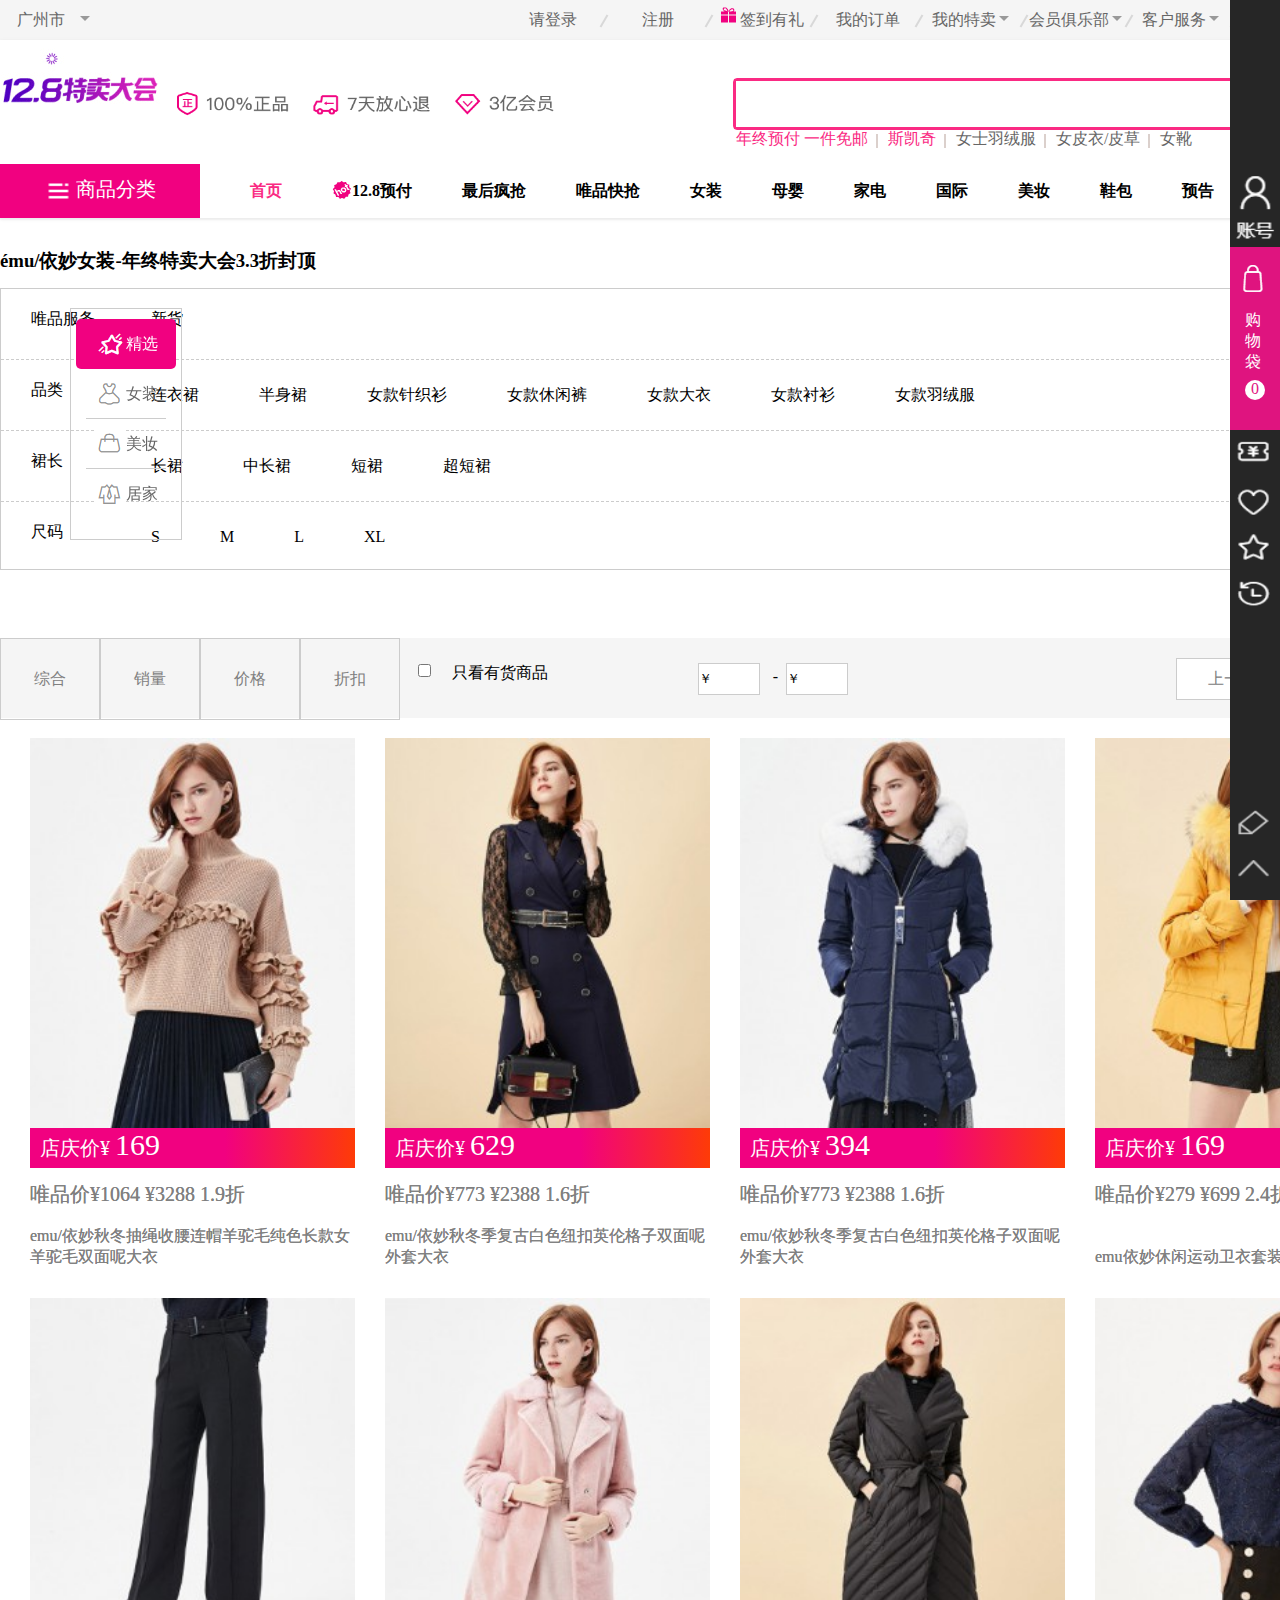
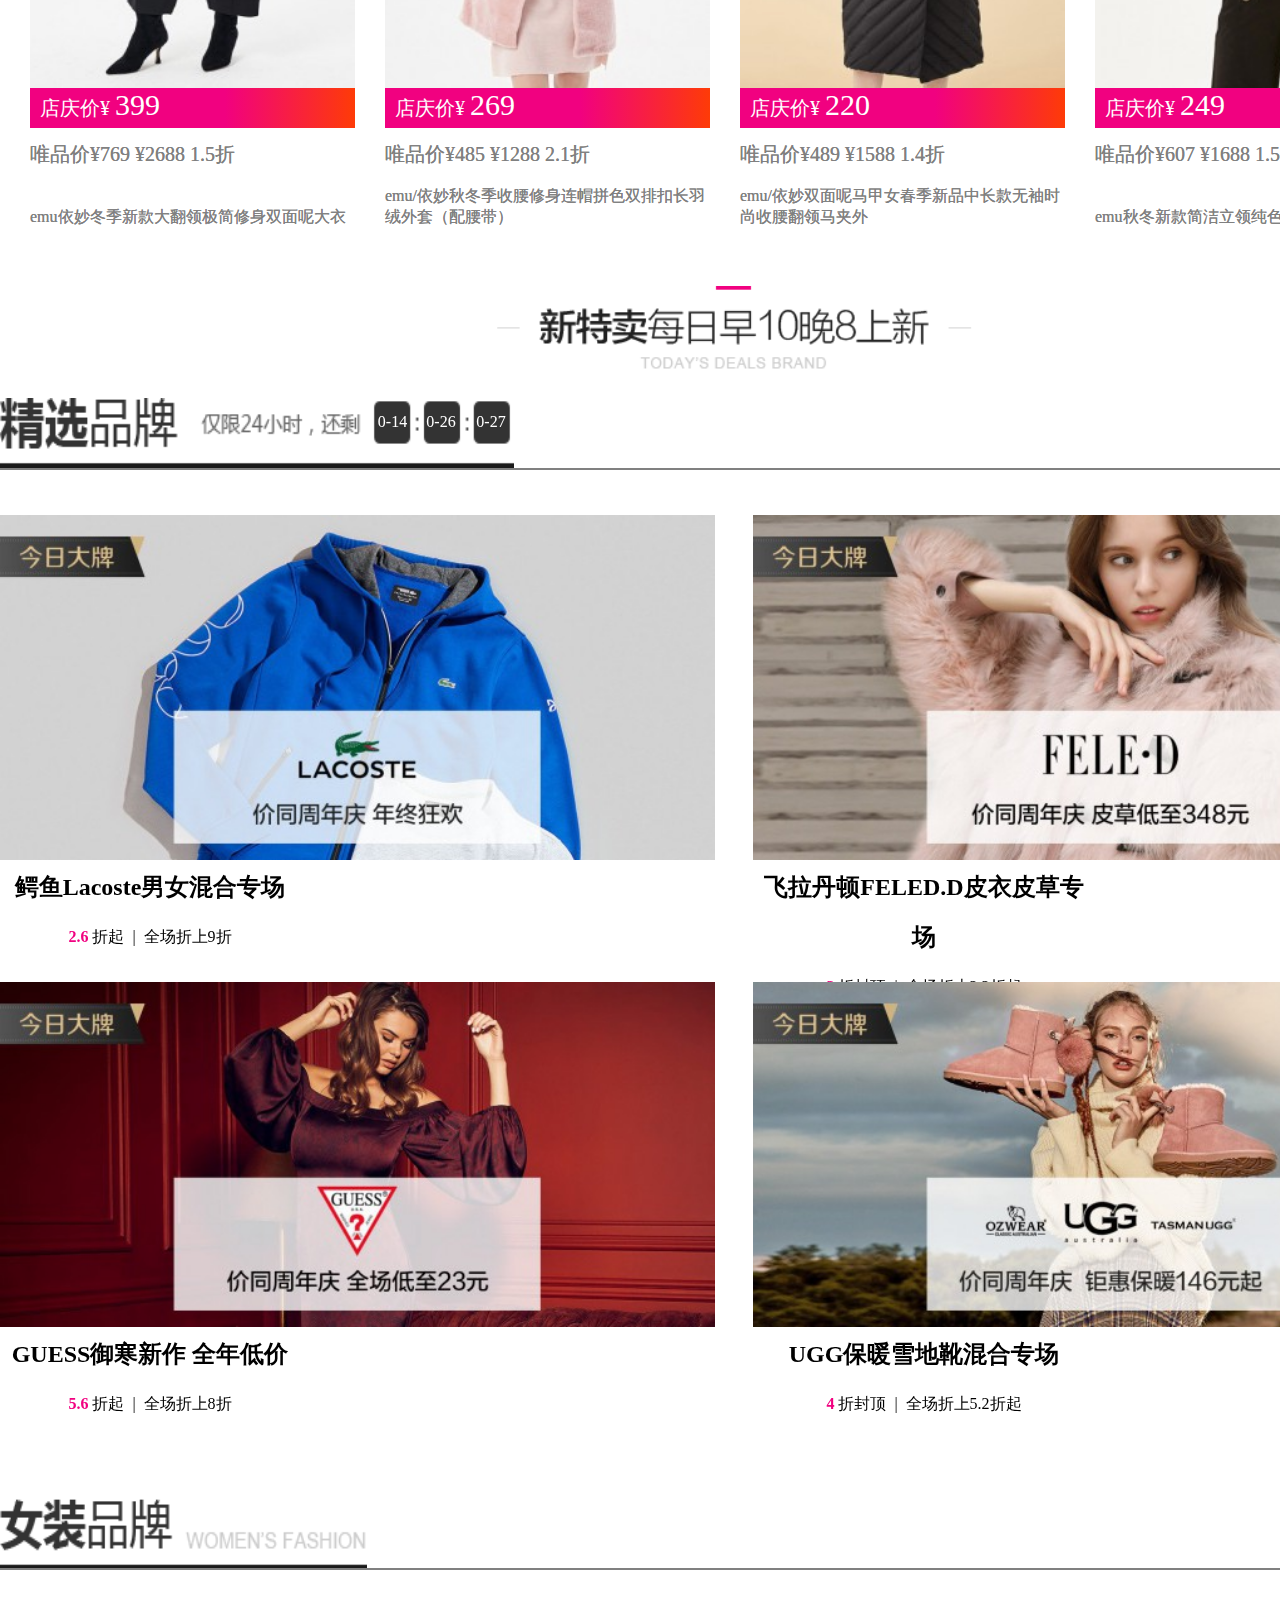
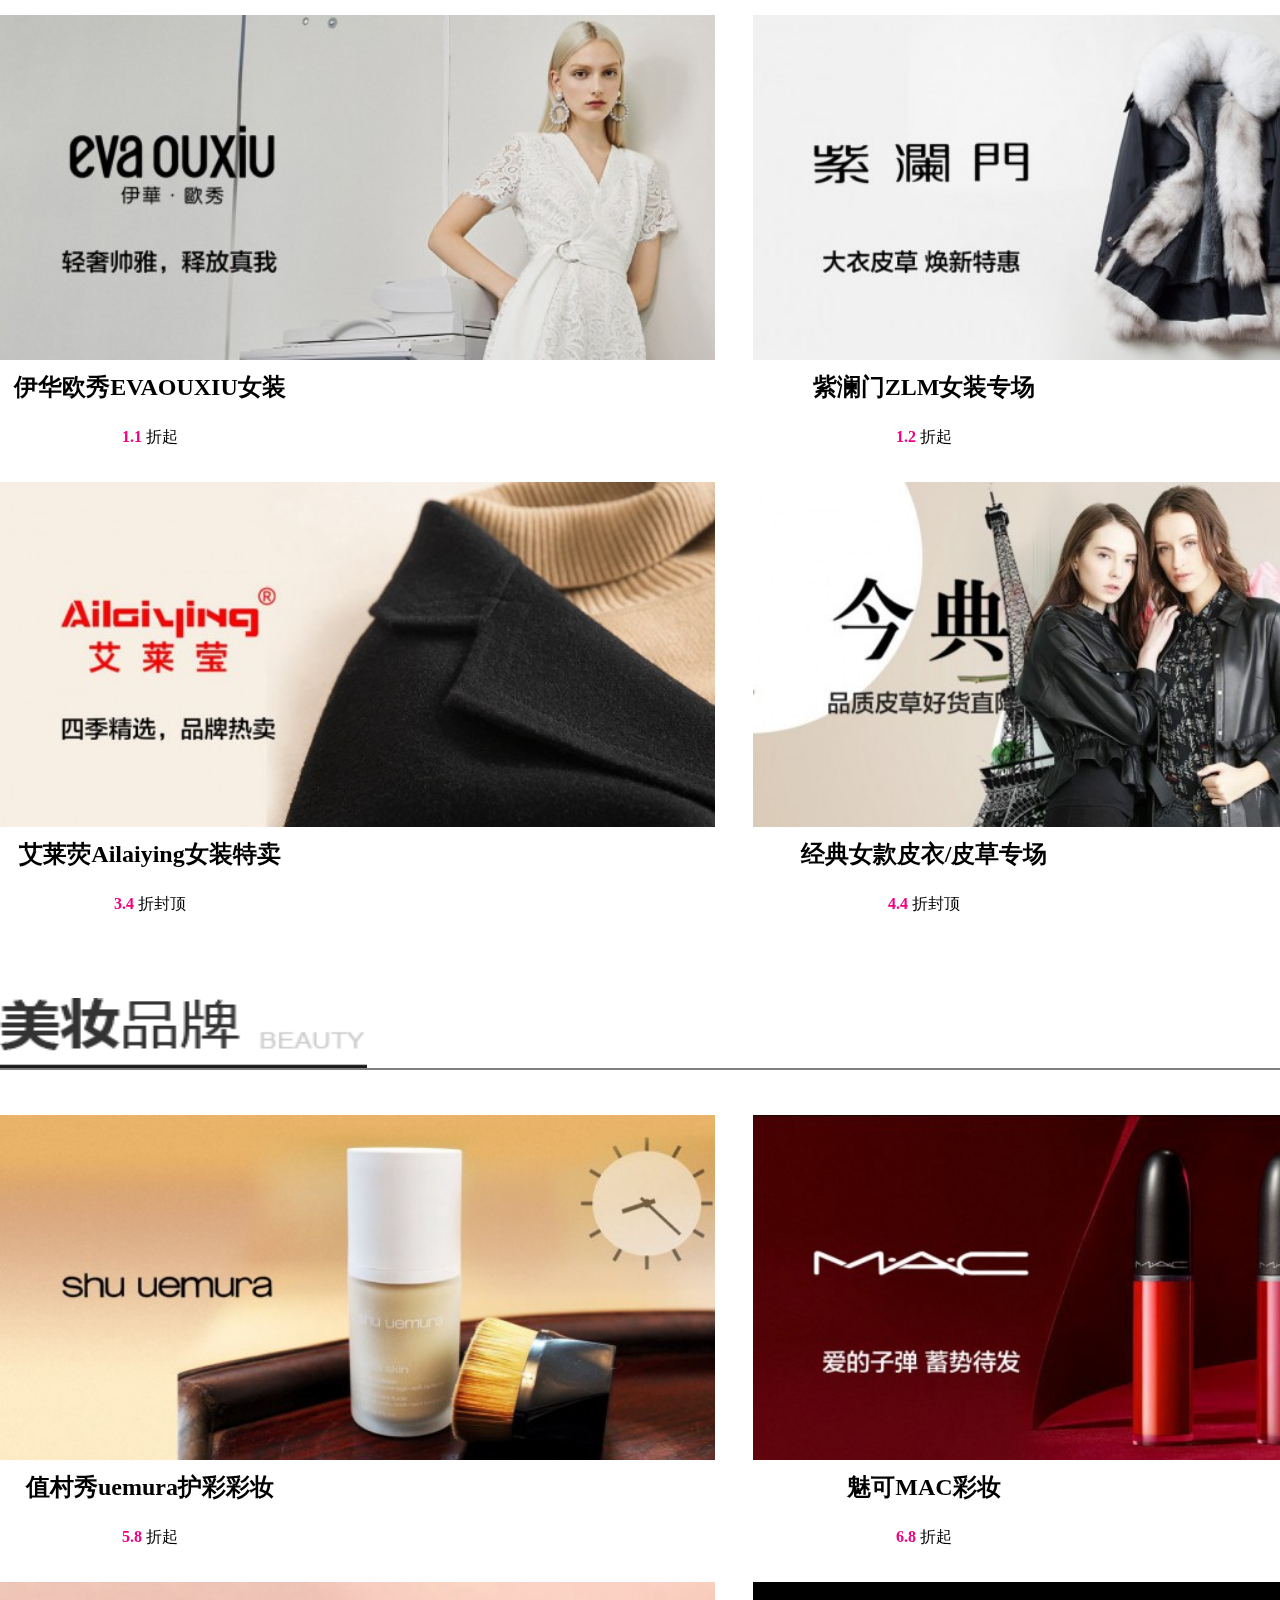
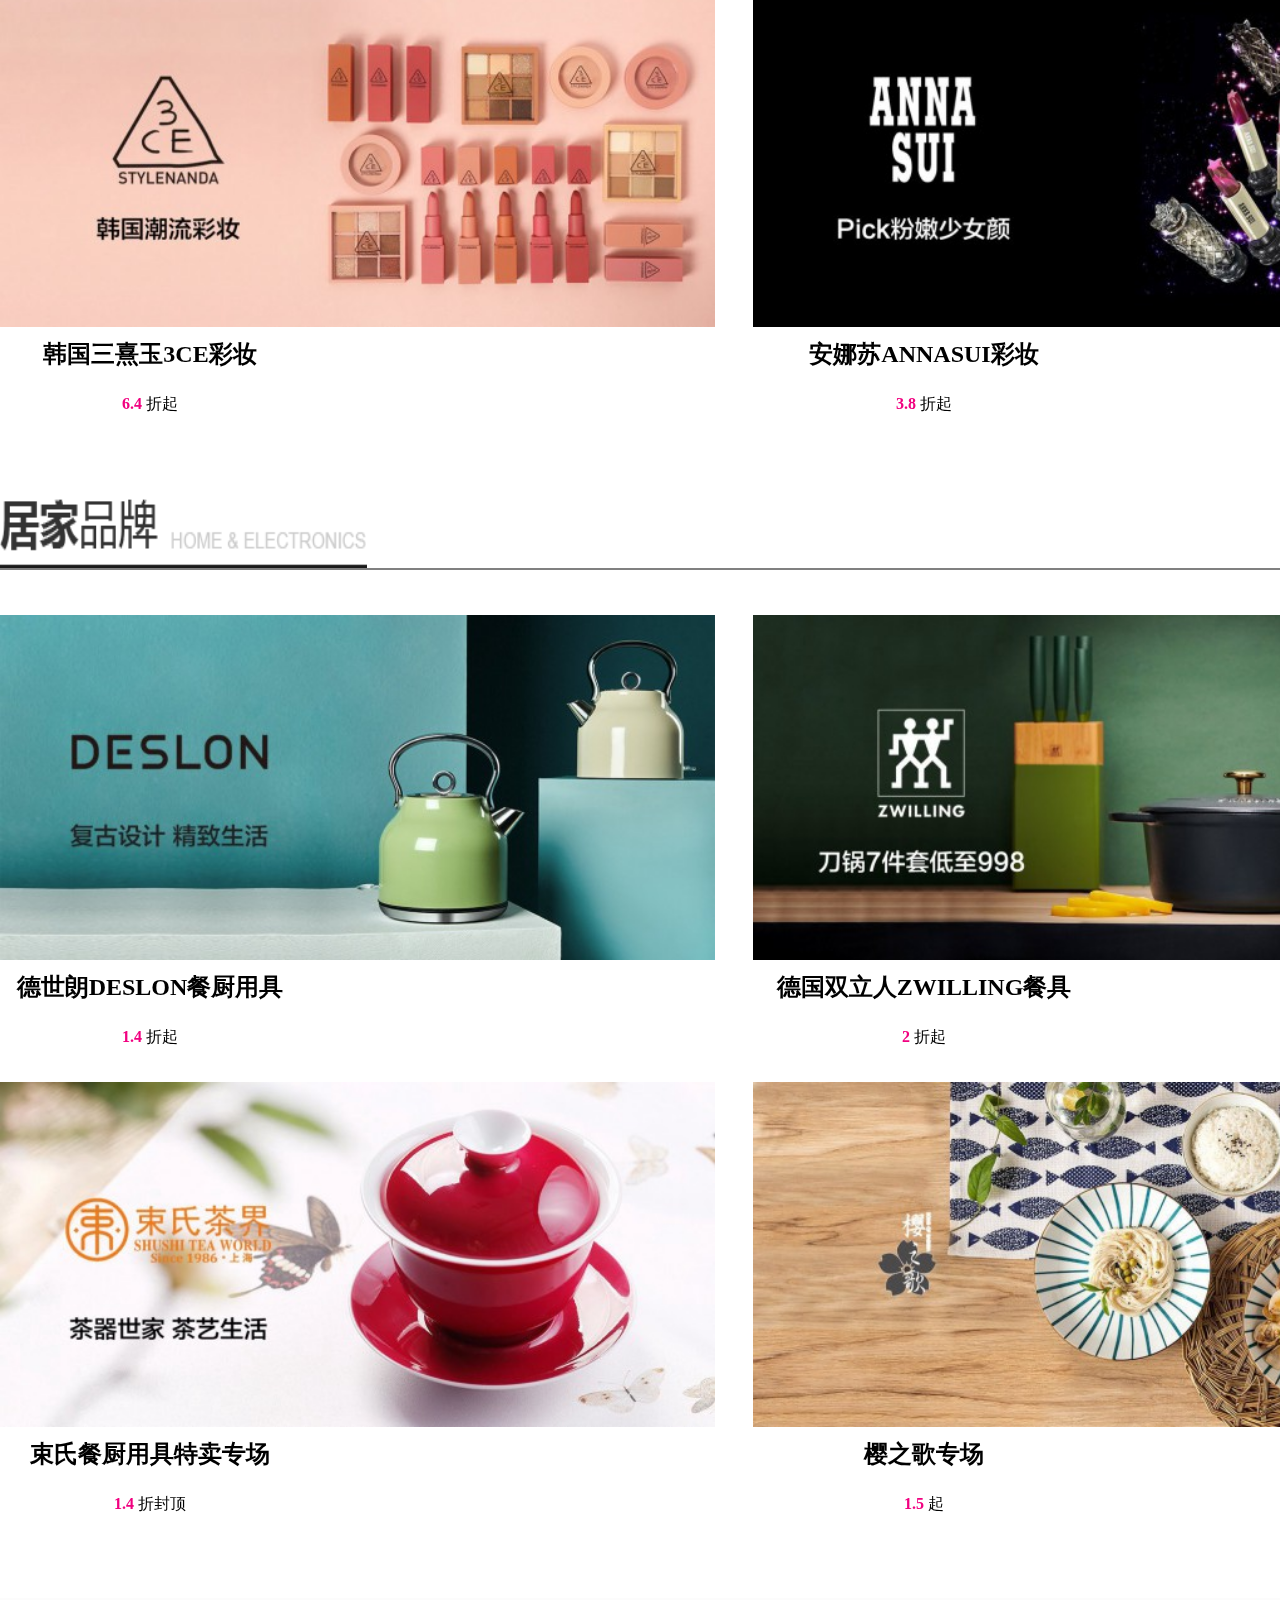
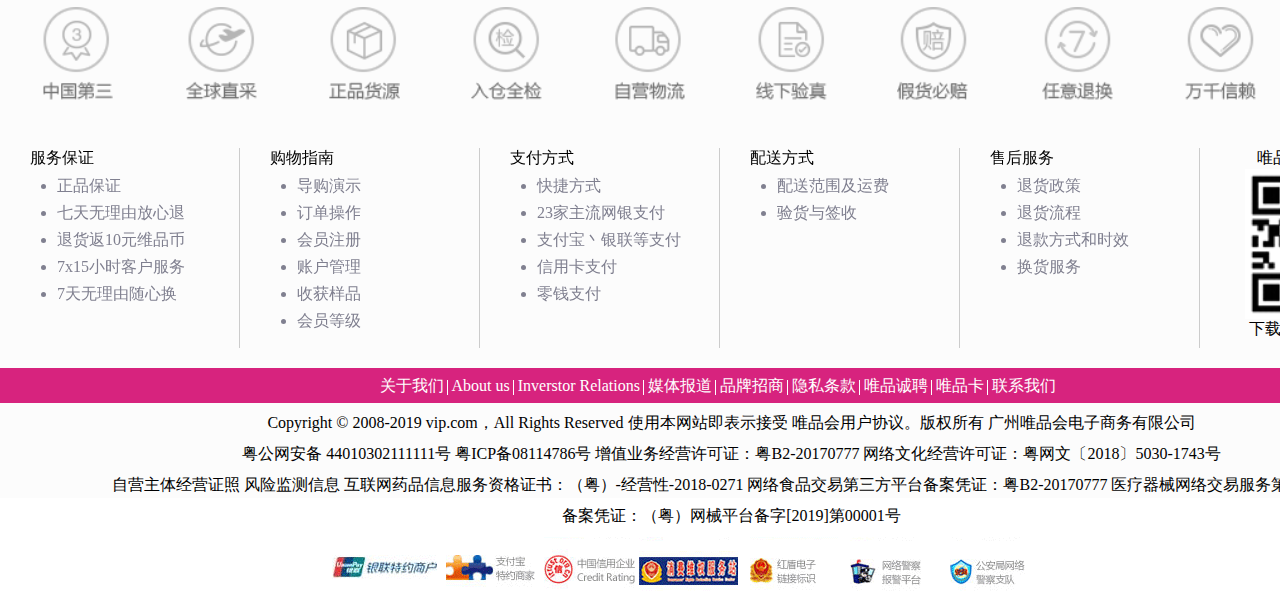
<file: list.html>
<!DOCTYPE html>
<html>
	<head>
		<meta charset="utf-8" />
		<title></title>
		<link rel="stylesheet" href="css/list.css" />
		<script type="text/javascript" src="js/我的js.js"></script>
		
	</head>
	<body>
		<div class="container">
			<!--顶部菜单栏-->
			<div class="top">
				<div class="top-nei">
					<div class="top-nei-1">
						<div class="dizhi" id="dizhi">
							<span id="span1">广州市</span>
							&nbsp;
							<img src="img/Image-4_08.png" />
							<div class="dz">
								<p>请选择你所在的省份/市区</p>
								<img src="img/Image 15.png" class="img1" id="cha"/>
								<input type="button" value="省份/市区" id="sf">
								<div class="dz1">
									<ul>
										<li>湖南</li>
										<li>北京</li>
										<li>上海</li>
										<li>广州</li>
										<li>河南</li>
										<li>河北</li>
									</ul>
								</div>
							</div>
						</div>
					</div>
					<div class="top-nei-2">
						<ul>
							<li class="li0"><a href="">请登录</a>
								<div class="login">
									<div class="login1">
										<div class="div1"><img src="img/Image 14.png" /></div>
										<div class="div2"><a href="">您好![请登录]</a></div>
									</div>
									<div class="login2">
										<ul class="u1">
											<li>我的收藏</li>
											<li>零钱</li>
											<li>我的唯品币</li>
										</ul>
										<ul class="u2">
											<li>我的订单</li>
											<li>我的优惠卷</li>
											<li>唯品金融</li>
										</ul>
									</div>
								</div>
							</li>
							<li><a href="" >注册</a></li>
							<li class="qd"><a href=""><img src="img/header_sign-hash-0459d02c.gif">&nbsp;签到有礼</a>
								<div class="qd0"></div>
								<div class="qiandao">
									<div class="qiandao1">
										<ul class="u3">
											<li>
												<div>1天</div>
											</li>
											<li>
												<div>2天</div>
											</li>
											<li>
												<div>3天</div>
											</li>
											<li>
												<div>4天</div>
											</li>
											<li>
												<div>5天</div>
											</li>
											<li>
												<div>6天</div>
											</li>
											<li id="ll1">
												<div>7天</div>
											</li>
										</ul>
									</div>
									<script>
										var newqd=document.querySelectorAll(".u3>li");
//										var qddiv=newqd.querySelectorAll("div");
										for (var i=0;i<newqd.length;i++) {
											newqd[i].index=i;
											newqd[i].onmouseover=function(){
												var index=this.index;
												for (var j=0;j<=index;j++) {
													newqd[j].className="yidong";
												 }
												for (var i=index+1;i<newqd.length;i++) {
												newqd[j].className="";
											 }
											}
											newqd[i].onmouseout=function(){
												var index=this.index;
												for (var j=0;j<=index;j++) {
													newqd[j].className="";
												 }
											}
											newqd[i].onclick=function(){
												var index=this.index;
												for (var j=0;j<=index;j++) {
													newqd[j].className="yidong";
												 }
												this.onmouseout=null;
											}
										}
									</script>
									<div class="qiandao2">
										<div class="qiandao2-1">
											<a href="">每天签到送惊喜， 连续签到更享心动奖励</a>
										</div>
										<div class="qiandao2-2">
											<input type="button" value="签到" />
										</div>
									</div>
								</div>
							</li>
							<li><a href="">我的订单</a></li>
							<li class="temai"><a href="">我的特卖<img src="img/Image-4_08.png" class="img3"/></a>
								<ul>
									<li>商品收藏</li>
									<li>品牌收藏</li>
									<li>我的足迹</li>
								</ul>
							</li>
							<li class="huiyuan"><a href="">会员俱乐部<img src="img/Image-4_08.png" class="img4"/></a>
								<ul>
									<li>俱乐部首页</li>
									<li>维品币兑换</li>
								</ul>
							</li>
							<li class="fuwu"><a href="">客户服务<img src="img/Image-4_08.png" class="img5"/></a>
								<ul>
									<li>练习客服</li>
									<li>帮助中心</li>
									<li>服务中心</li>
								</ul>
							</li>
							<li class="li1"><a href=""><img src="img/Image-4_05.png">&nbsp;手机版</a>
								<div>
									<a href=""><img src="img/Image 8.png"></a>
								</div>
							</li>
							<li class="li2"><a href="">更多<img src="img/Image-4_08.png" /></a>
								<div>
									<a href=""><img src="img/Image 10.png"></a>
								</div>
							</li>
						</ul>
					</div>
				</div>
			</div>
			<!--LOGO和搜索框-->
			<div class="biaoti">
				<div class="biaoti-nei">
					<div class="biaoti-nei-1">
					  <div class="logo">
					  	<a href="index.html">
					  	<img src="img/1575537397694.gif" class="img1"/>
					  	</a>
					  	<img src="img/ia_200000003.png" class="img2"/>
					  </div>
					  <div class="sousuo">
					  	<div class="sousuo1">
					  		<div class="sousuo2">
					  			<div class="sousuo2-1">
					  				<input autocomplete="off" type="text"  id="input1" class="i1"/>
					  				<div class="xlk">
					  					 <div class="xlk1">
					  					 	<h3>搜索历史</h3>
					  					 	<div id="div1"></div>
					  					 	<div id="qk">清空</div>
					  					 </div> 
					  					 <div class="xlk2">
					  					 	<h3>精选推荐</h3>
					  					 	<ul>
					  					 		<li><a href="">
					  					 			<button type="button">一件免邮</button>
					  					 		</a></li>
					  					 		<li><a href="">
					  					 			<button type="button">斯凯奇</button>
					  					 			<button type="button">女士羽绒服</button>
					  					 		</a></li>
					  					 		<li><a href="">
					  					 			<button type="button">女皮衣/皮草</button>
					  					 		</a></li>
					  					 		<li><a href="">
					  					 			<button type="button">男士羽绒服</button>
					  					 		</a></li>
					  					 		<li><a href="">
					  					 			<button type="button">女士大衣</button>
					  					 			<button type="button">女靴</button>
					  					 		</a></li>
					  					 		<li><a href="">
					  					 			<button type="button">连衣裙</button>
					  					 			<button type="button">女式外套</button>
					  					 		</a></li>
					  					 	</ul>
					  					 </div> 
					  				</div>
					  			</div>
					  			<div class="sousuo2-2" id="div2">
					  				<img src="img/Image-4_24.png" />
					  			</div>
					  		</div>
					  		<div class="gouwu">
					  			<a href="">
					  				<img src="img/Image-4_26.png" />
					  				<span>收藏袋</span>
					  			</a>
					  			<div>0</div>	
					  		</div>
					  	</div>
					  	<div class="sousuo3">
					  			<ul>
					  				<li class="li2"><a href="">年终预付&nbsp;一件免邮</a></li>
					  				<li class="li2"><a href="">斯凯奇</a></li>
					  				<li><a href="">女士羽绒服</a></li>
					  				<li><a href="">女皮衣/皮草</a></li>
					  				<li class="li1"><a href="">女靴</a></li>
					  			</ul>
					  		</div>
					  </div>
				   </div>
				    <div class="biaoti-nei-2">
					<div class="biaoti-nei-2-1">
						<a href="">
						<img src="img/Image-4_35.png">
						<span >商品分类</span>
						</a>
						<ul class="ul1" id="oul">
							<li class="ll0"><a href="">
								<span>
									女装/男装/内衣
								</span>
							</a>
							<!--第一部分侧菜单商品栏 -->
							<div class="kuozhan">
								<div class="kuozhan1">
									<div class="lan">
										<div class="lan0">
										<div class="lan1">
											<a href="">冬季热卖</a>
											<a href="" class="a1">></a>
										</div>
										<div class="lan2">
										<ul> 
											<li><a href="">大衣</a></li>
											<li><a href="">羽绒服</a></li>
											<li><a href="">毛衣</a></li>
											<li><a href="">连衣裙</a></li>
											<li><a href="">皮衣皮草</a></li>
											<li><a href="">卫衣</a></li>
											<li><a href="">休闲裤</a></li>
											<li><a href="">套装</a></li>
										</ul>
										</div>
										</div>
										<div class="lan0">
										<div class="lan1">
											<a href="">人气美衣</a>
											<a href="" class="a1">></a>
										</div>
										<div class="lan2">
										<ul> 
											<li><a href="">外套</a></li>
											<li><a href="">大衣</a></li>
											<li><a href="">牛仔裤</a></li>
											<li><a href="">羽绒</a></li>
											<li><a href="">棉衣</a></li>
											<li><a href="">皮衣皮草</a></li>
											<li><a href="">风衣</a></li>
											<li><a href="">妈·妈装</a></li>
											<li><a href="">针织外套</a></li>
											<li><a href="">打底裤</a></li>
											<li><a href="">大码女装</a></li>
											<li><a href="">防晒衣</a></li>
										</ul>
										</div>
										</div>
										<br />
										<div class="lan0">
										<div class="lan1">
											<a href="">百搭上衣</a>
											<a href="" class="a1">></a>
										</div>
										<div class="lan2">
										<ul> 
											<li><a href="">羊绒/羊毛衫</a></li>
											<li><a href="">毛衣</a></li>
											<li><a href="">针织衫</a></li>
											<li><a href="">衬衫</a></li>
											<li><a href="">卫衣</a></li>
										</ul>
										</div>
										</div>
										
										<div class="lan0">
										<div class="lan1">
											<a href="">外套</a>
											<a href="" class="a1">></a>
										</div>
										<div class="lan2">
										<ul> 
											<li><a href="">棉衣</a></li>
											<li><a href="">毛呢外套</a></li>
											<li><a href="">羽绒服</a></li>
											<li><a href="">西装外套</a></li>
											<li><a href="">马甲</a></li>
											<li><a href="">针织外套</a></li>
											<li><a href="">皮衣皮草</a></li>
											<li><a href="">风衣</a></li>
											<li><a href="">短外套</a></li>
											<li><a href="">大衣</a></li>
											<li><a href="">牛仔外套</a></li>
											<li><a href="">棒球服</a></li>
										</ul>
										</div>
										</div>
										<br />
										<div class="lan0">
										<div class="lan1">
											<a href="">裤子</a>
											<a href="" class="a1">></a>
										</div>
										<div class="lan2">
										<ul> 
											<li><a href="">休闲裤</a></li>
											<li><a href="">阔腿裤</a></li>
											<li><a href="">打底裤</a></li>
											<li><a href="">连体/背带裤</a></li>
											<li><a href="">滑轮库</a></li>
											<li><a href="">牛仔裤</a></li>
											<li><a href="">西装裤</a></li>
											<li><a href="">羽绒裤</a></li>
											<li><a href="">短裤</a></li>
										</ul>
										</div>
										</div>
										<br />
										<div class="lan0">
										<div class="lan1">
											<a href="">美裙衣橱</a>
											<a href="" class="a1">></a>
										</div>
										<div class="lan2">
										<ul> 
											<li><a href="">半身裙</a></li>
											<li><a href="">套装裙</a></li>
											<li><a href="">连衣裙</a></li>
											<li><a href="">修身美裙</a></li>
											<li><a href="">白色连衣裙</a></li>
											<li><a href="">旗袍</a></li>
										</ul>
										</div>
										</div>
										<div class="lan0">
										<div class="lan1">
											<a href="">特色装饰</a>
											<a href="" class="a1">></a>
										</div>
										<div class="lan2">
										<ul> 
											<li><a href="">中/老年女装</a></li>
											<li><a href="">大码女装</a></li>
											<li><a href="">商场同款</a></li>
											<li><a href="">设计师</a></li>
											<li><a href="">名族风</a></li>
											<li><a href="">礼服/旗袍</a></li>
										</ul>
										</div>
										</div>
										<div class="lan0">
										<div class="lan1">
											<a href="">男士外套</a>
											<a href="" class="a1">></a>
										</div>
										<div class="lan2">
										<ul> 
											<li><a href="">大衣</a></li>
											<li><a href="">皮衣</a></li>
											<li><a href="">棉衣</a></li>
											<li><a href="">厚外套</a></li>
											<li><a href="">风衣</a></li>
											<li><a href="">厚羽绒</a></li>
											<li><a href="">夹克</a></li>
											<li><a href="">马甲/背心</a></li>
											<li><a href="">西装</a></li>
											<li><a href="">棒球服</a></li>
											<li><a href="">套装</a></li>
											<li><a href="">针织外套</a></li>
											<li><a href="">薄羽绒</a></li>
											<li><a href="">薄外套</a></li>
											<li><a href="">老人马甲</a></li>
										</ul>
										</div>
										</div>
									</div>
								</div>
								<div class="kuozhan2">
									<img src="img/cate-background-hash-658f3bc6.png" />
								</div>
						    </div>
							</li>
							<li class="ll0"><a href="">
								<span>
									女鞋/男鞋/箱包
								</span>
							</a>
							<!--第二部分侧菜单商品栏 -->
							<div class="kuozhan">
								<div class="kuozhan1">
									<div class="lan">
										<div class="lan0">
										<div class="lan1">
											<a href="">女靴</a>
											<a href="" class="a1">></a>
										</div>
										<div class="lan2">
										<ul> 
											<li><a href="">大短靴</a></li>
											<li><a href="">袜靴</a></li>
											<li><a href="">雪地靴</a></li>
											<li><a href="">切尔西靴</a></li>
											<li><a href="">高筒靴</a></li>
											<li><a href="">裸靴</a></li>
											<li><a href="">粗跟靴</a></li>
											<li><a href="">过膝靴</a></li>
											<li><a href="">马丁靴</a></li>
										</ul>
										</div>
										</div>
										<br />
										<div class="lan0">
										<div class="lan1">
											<a href="">女单鞋</a>
											<a href="" class="a1">></a>
										</div>
										<div class="lan2">
										<ul> 
											<li><a href="">深口单鞋</a></li>
											<li><a href="">尖头鞋</a></li>
											<li><a href="">厚底鞋</a></li>
											<li><a href="">浅口单鞋</a></li>
											<li><a href="">高跟鞋</a></li>
											<li><a href="">穆勒鞋</a></li>
											<li><a href="">粗跟鞋</a></li>
										</ul>
										</div>
										</div>
										<div class="lan0">
										<div class="lan1">
											<a href="">女休闲鞋</a>
											<a href="" class="a1">></a>
										</div>
										<div class="lan2">
										<ul> 
											<li><a href="">运动鞋</a></li>
											<li><a href="">内增高</a></li>
											<li><a href="">帆布鞋</a></li>
											<li><a href="">老爹鞋</a></li>
											<li><a href="">乐福鞋</a></li>
											<li><a href="">板鞋</a></li>
											<li><a href="">小白鞋</a></li>
											<li><a href="">椰子鞋</a></li>
										</ul>
										</div>
										</div>
										<br />
										<div class="lan0">
										<div class="lan1">
											<a href="">男靴</a>
											<a href="" class="a1">></a>
										</div>
										<div class="lan2">
										<ul> 
											<li><a href="">男靴</a></li>
											<li><a href="">工装靴</a></li>
											<li><a href="">马丁靴</a></li>
										</ul>
										</div>
										</div>
										<div class="lan0">
										<div class="lan1">
											<a href="">男商务鞋</a>
											<a href="" class="a1">></a>
										</div>
										<div class="lan2">
										<ul> 
											<li><a href="">系带商务鞋</a></li>
											<li><a href="">正装鞋</a></li>
											<li><a href="">套脚商务鞋</a></li>
											<li><a href="">布洛克鞋</a></li>
											<li><a href="">增高鞋</a></li>
											<li><a href="">英伦鞋</a></li>
											<li><a href="">德比鞋</a></li>
										</ul>
										</div>
										</div>
										<br />
										<div class="lan0">
										<div class="lan1">
											<a href="">女包</a>
											<a href="" class="a1">></a>
										</div>
										<div class="lan2">
										<ul> 
											<li><a href="">斜挎包</a></li>
											<li><a href="">钱包</a></li>
											<li><a href="">真皮包</a></li>
											<li><a href="">实用大包</a></li>
											<li><a href="">手拿包</a></li>
											<li><a href="">手提包</a></li>
											<li><a href="">双肩包</a></li>
										</ul>
										</div>
										</div>
										<div class="lan0">
										<div class="lan1">
											<a href="">男包</a>
											<a href="" class="a1">></a>
										</div>
										<div class="lan2">
										<ul> 
											<li><a href="">单肩/斜挎包</a></li>
											<li><a href="">男士钱包</a></li>
											<li><a href="">商务公文包</a></li>
											<li><a href="">腰包</a></li>
											<li><a href="">双肩包</a></li>
											<li><a href="">手拿包</a></li>
										</ul>
										</div>
										</div>
										<div class="lan0">
										<div class="lan1">
											<a href="">功能箱包</a>
											<a href="" class="a1">></a>
										</div>
										<div class="lan2">
										<ul> 
											<li><a href="">男/女皮带</a></li>
											<li><a href="">拉杆箱</a></li>
											<li><a href="">旅行包</a></li>
											<li><a href="">钥匙包</a></li>
											<li><a href="">电脑包</a></li>
											<li><a href="">运动包</a></li>
											<li><a href="">零钱包</a></li>
											<li><a href="">登机箱</a></li>
											<li><a href="">硬壳箱</a></li>
										</ul>
										</div>
										</div>
									</div>
								</div>
								<div class="kuozhan2">
									<img src="img/ias_157339465778590.jpg" />
								</div>
						    </div>
							</li>
							<li class="ll0"><a href="">
								<span>
									护肤彩妆/个护
								</span>
							</a>
							<!--第三部分侧菜单商品栏 -->
							<div class="kuozhan">
								<div class="kuozhan1">
									<div class="lan">
										<div class="lan0">
										<div class="lan1">
											<a href="">面部护肤</a>
											<a href="" class="a1">></a>
										</div>
										<div class="lan2">
										<ul> 
											<li><a href="">T区护理</a></li>
											<li><a href="">面部护理</a></li>
											<li><a href="">防嗮</a></li>
											<li><a href="">护肤套装</a></li>
											<li><a href="">爽肤水</a></li>
											<li><a href="">洗面奶</a></li>
										</ul>
										</div>
										</div>
										<div class="lan0">
										<div class="lan1">
											<a href="">精致彩妆</a>
											<a href="" class="a1">></a>
										</div>
										<div class="lan2">
										<ul> 
											<li><a href="">BB霜</a></li>
											<li><a href="">彩妆套装</a></li>
											<li><a href="">唇釉/唇彩</a></li>
											<li><a href="">定妆</a></li>
											<li><a href="">粉饼</a></li>
											<li><a href="">隔离</a></li>
											<li><a href="">睫毛膏</a></li>
											<li><a href="">口红</a></li>
											<li><a href="">眉笔</a></li>
										</ul>
										</div>
										</div>
										<br />
										<div class="lan0">
										<div class="lan1">
											<a href="">迷人香水</a>
											<a href="" class="a1">></a>
										</div>
										<div class="lan2">
										<ul> 
											<li><a href="">男士香水</a></li>
											<li><a href="">女士香水</a></li>
											<li><a href="">香水套装</a></li>
										</ul>
										</div>
										</div>
										
										<div class="lan0">
										<div class="lan1">
											<a href="">美甲</a>
											<a href="" class="a1">></a>
										</div>
										<div class="lan2">
										<ul> 
											<li><a href="">美甲</a></li>
											<li><a href="">美甲套装</a></li>
										</ul>
										</div>
										</div>
										<div class="lan0">
										<div class="lan1">
											<a href="">美容工具</a>
											<a href="" class="a1">></a>
										</div>
										<div class="lan2">
										<ul> 
											<li><a href="">粉扑</a></li>
											<li><a href="">化妆棉</a></li>
											<li><a href="">化妆刷/包</a></li>
											<li><a href="">洁面工具</a></li>
											<li><a href="">睫毛夹</a></li>
											<li><a href="">美甲工具</a></li>
										</ul>
										</div>
										</div>
										<div class="lan0">
										<div class="lan1">
											<a href="">洗发护发</a>
											<a href="" class="a1">></a>
										</div>
										<div class="lan2">
										<ul> 
											<li><a href="">发腰</a></li>
											<li><a href="">护发精油</a></li>
											<li><a href="">护发素</a></li>
											<li><a href="">染发</a></li>
											<li><a href="">洗发水</a></li>
											<li><a href="">洗发套装</a></li>
										</ul>
										</div>
										</div>
										<div class="lan0">
										<div class="lan1">
											<a href="">沐浴润肤</a>
											<a href="" class="a1">></a>
										</div>
										<div class="lan2">
										<ul> 
											<li><a href="">护肤皂</a></li>
											<li><a href="">沐浴工具</a></li>
											<li><a href="">沐浴露</a></li>
											<li><a href="">沐浴套装</a></li>
											<li><a href="">沐浴油</a></li>
											<li><a href="">身体乳</a></li>
										</ul>
										</div>
										</div>
										<div class="lan0">
										<div class="lan1">
											<a href="">男士护理</a>
											<a href="" class="a1">></a>
										</div>
										<div class="lan2">
										<ul> 
											<li><a href="">护肤套装</a></li>
											<li><a href="">精华</a></li>
											<li><a href="">面霜</a></li>
											<li><a href="">男士洁面</a></li>
											<li><a href="">男士面霜</a></li>
											<li><a href="">男士洗护</a></li>
											<li><a href="">男士香水</a></li>
											<li><a href="">染发/造型</a></li>
											<li><a href="">乳液</a></li>
											<li><a href="">爽肤水</a></li>
											<li><a href="">剃须刀</a></li>
											<li><a href="">眼部护理</a></li>
										</ul>
										</div>
										</div>
									</div>
								</div>
								<div class="kuozhan2">
									<img src="img/ias_157535998685236.jpg" />
								</div>
						    </div>
							</li>
							<li class="ll0"><a href="">
								<span>
									运动户外
								</span>
							</a>
							<!--第四部分侧菜单商品栏 -->
							<div class="kuozhan">
								<div class="kuozhan1">
									<div class="lan">
										<div class="lan0">
										<div class="lan1">
											<a href="">运动鞋</a>
											<a href="" class="a1">></a>
										</div>
										<div class="lan2">
										<ul> 
											<li><a href="">跑步鞋</a></li>
											<li><a href="">运动休闲鞋</a></li>
											<li><a href="">气垫鞋</a></li>
											<li><a href="">小白鞋</a></li>
											<li><a href="">老爹鞋</a></li>
											<li><a href="">徒步/登山鞋</a></li>
											<li><a href="">篮球鞋</a></li>
											<li><a href="">帆布鞋</a></li>
											<li><a href="">雪地鞋</a></li>
											<li><a href="">板鞋</a></li>
											<li><a href="">网球鞋</a></li>
											<li><a href="">工装鞋</a></li>
											<li><a href="">羽毛鞋</a></li>
										</ul>
										</div>
										</div>
										<br />
										<div class="lan0">
										<div class="lan1">
											<a href="">运动服</a>
											<a href="" class="a1">></a>
										</div>
										<div class="lan2">
										<ul> 
											<li><a href="">羽绒/棉衣</a></li>
											<li><a href="">运动长裤</a></li>
											<li><a href="">冲锋衣</a></li>
											<li><a href="">外套/夹克</a></li>
											<li><a href="">运动套装</a></li>
											<li><a href="">速干衣裤</a></li>
											<li><a href="">运动卫衣</a></li>
											<li><a href="">马夹/马甲</a></li>
											<li><a href="">运动风衣</a></li>
											<li><a href="">滑雪服</a></li>
											<li><a href="">运动球服</a></li>
										</ul>
										</div>
										</div>
										<br />
										<div class="lan0">
										<div class="lan1">
											<a href="">运动配件</a>
											<a href="" class="a1">></a>
										</div>
										<div class="lan2">
										<ul> 
											<li><a href="">运动背包</a></li>
											<li><a href="">单肩/斜挎包</a></li>
											<li><a href="">帽子</a></li>
											<li><a href="">运动配饰</a></li>
											<li><a href="">臂包</a></li>
											<li><a href="">水壶</a></li>
											<li><a href="">手套</a></li>
										</ul>
										</div>
										</div>
										<div class="lan0">
										<div class="lan1">
											<a href="">儿童鞋服</a>
											<a href="" class="a1">></a>
										</div>
										<div class="lan2">
										<ul> 
											<li><a href="">儿童棉衣</a></li>
											<li><a href="">儿童毛呢外套</a></li>
											<li><a href="">儿童羽绒服</a></li>
											<li><a href="">儿童西装外套</a></li>
											<li><a href="">儿童马甲</a></li>
											<li><a href="">儿童针织外套</a></li>
											<li><a href="">儿童皮衣皮草</a></li>
										</ul>
										</div>
										</div>
										<br />
										<div class="lan0">
										<div class="lan1">
											<a href="">裤子</a>
											<a href="" class="a1">></a>
										</div>
										<div class="lan2">
										<ul> 
											<li><a href="">休闲裤</a></li>
											<li><a href="">阔腿裤</a></li>
											<li><a href="">打底裤</a></li>
											<li><a href="">连体/背带裤</a></li>
											<li><a href="">滑轮库</a></li>
											<li><a href="">牛仔裤</a></li>
											<li><a href="">西装裤</a></li>
											<li><a href="">羽绒裤</a></li>
											<li><a href="">短裤</a></li>
										</ul>
										</div>
										</div>
										<br />
										<div class="lan0">
										<div class="lan1">
											<a href="">美裙衣橱</a>
											<a href="" class="a1">></a>
										</div>
										<div class="lan2">
										<ul> 
											<li><a href="">半身裙</a></li>
											<li><a href="">套装裙</a></li>
											<li><a href="">连衣裙</a></li>
											<li><a href="">修身美裙</a></li>
											<li><a href="">白色连衣裙</a></li>
											<li><a href="">旗袍</a></li>
										</ul>
										</div>
										</div>
										<div class="lan0">
										<div class="lan1">
											<a href="">特色装饰</a>
											<a href="" class="a1">></a>
										</div>
										<div class="lan2">
										<ul> 
											<li><a href="">中/老年女装</a></li>
											<li><a href="">大码女装</a></li>
											<li><a href="">商场同款</a></li>
											<li><a href="">设计师</a></li>
											<li><a href="">名族风</a></li>
											<li><a href="">礼服/旗袍</a></li>
										</ul>
										</div>
										</div>
										<div class="lan0">
										<div class="lan1">
											<a href="">男士外套</a>
											<a href="" class="a1">></a>
										</div>
										<div class="lan2">
										<ul> 
											<li><a href="">大衣</a></li>
											<li><a href="">皮衣</a></li>
											<li><a href="">棉衣</a></li>
											<li><a href="">厚外套</a></li>
											<li><a href="">风衣</a></li>
											<li><a href="">厚羽绒</a></li>
											<li><a href="">夹克</a></li>
											<li><a href="">马甲/背心</a></li>
											<li><a href="">西装</a></li>
											<li><a href="">棒球服</a></li>
											<li><a href="">套装</a></li>
											<li><a href="">针织外套</a></li>
											<li><a href="">薄羽绒</a></li>
											<li><a href="">薄外套</a></li>
											<li><a href="">老人马甲</a></li>
										</ul>
										</div>
										</div>
									</div>
								</div>
								<div class="kuozhan2">
									<img src="img/ias_157536859035156.jpg.webp" />
								</div>
						    </div>
							</li>
							<li class="ll0"><a href="">
								<span>
									家电数码
								</span>
							</a>
							<!--第五部分侧菜单商品栏 -->
							<div class="kuozhan">
								<div class="kuozhan1">
									<div class="lan">
										<div class="lan0">
										<div class="lan1">
											<a href="">女靴</a>
											<a href="" class="a1">></a>
										</div>
										<div class="lan2">
										<ul> 
											<li><a href="">大短靴</a></li>
											<li><a href="">袜靴</a></li>
											<li><a href="">雪地靴</a></li>
											<li><a href="">切尔西靴</a></li>
											<li><a href="">高筒靴</a></li>
											<li><a href="">裸靴</a></li>
											<li><a href="">粗跟靴</a></li>
											<li><a href="">过膝靴</a></li>
											<li><a href="">马丁靴</a></li>
										</ul>
										</div>
										</div>
										<br />
										<div class="lan0">
										<div class="lan1">
											<a href="">女单鞋</a>
											<a href="" class="a1">></a>
										</div>
										<div class="lan2">
										<ul> 
											<li><a href="">深口单鞋</a></li>
											<li><a href="">尖头鞋</a></li>
											<li><a href="">厚底鞋</a></li>
											<li><a href="">浅口单鞋</a></li>
											<li><a href="">高跟鞋</a></li>
											<li><a href="">穆勒鞋</a></li>
											<li><a href="">粗跟鞋</a></li>
										</ul>
										</div>
										</div>
										<div class="lan0">
										<div class="lan1">
											<a href="">女休闲鞋</a>
											<a href="" class="a1">></a>
										</div>
										<div class="lan2">
										<ul> 
											<li><a href="">运动鞋</a></li>
											<li><a href="">内增高</a></li>
											<li><a href="">帆布鞋</a></li>
											<li><a href="">老爹鞋</a></li>
											<li><a href="">乐福鞋</a></li>
											<li><a href="">板鞋</a></li>
											<li><a href="">小白鞋</a></li>
											<li><a href="">椰子鞋</a></li>
										</ul>
										</div>
										</div>
										<br />
										<div class="lan0">
										<div class="lan1">
											<a href="">男靴</a>
											<a href="" class="a1">></a>
										</div>
										<div class="lan2">
										<ul> 
											<li><a href="">男靴</a></li>
											<li><a href="">工装靴</a></li>
											<li><a href="">马丁靴</a></li>
										</ul>
										</div>
										</div>
										<div class="lan0">
										<div class="lan1">
											<a href="">男商务鞋</a>
											<a href="" class="a1">></a>
										</div>
										<div class="lan2">
										<ul> 
											<li><a href="">系带商务鞋</a></li>
											<li><a href="">正装鞋</a></li>
											<li><a href="">套脚商务鞋</a></li>
											<li><a href="">布洛克鞋</a></li>
											<li><a href="">增高鞋</a></li>
											<li><a href="">英伦鞋</a></li>
											<li><a href="">德比鞋</a></li>
										</ul>
										</div>
										</div>
										<br />
										<div class="lan0">
										<div class="lan1">
											<a href="">女包</a>
											<a href="" class="a1">></a>
										</div>
										<div class="lan2">
										<ul> 
											<li><a href="">斜挎包</a></li>
											<li><a href="">钱包</a></li>
											<li><a href="">真皮包</a></li>
											<li><a href="">实用大包</a></li>
											<li><a href="">手拿包</a></li>
											<li><a href="">手提包</a></li>
											<li><a href="">双肩包</a></li>
										</ul>
										</div>
										</div>
										<div class="lan0">
										<div class="lan1">
											<a href="">男包</a>
											<a href="" class="a1">></a>
										</div>
										<div class="lan2">
										<ul> 
											<li><a href="">单肩/斜挎包</a></li>
											<li><a href="">男士钱包</a></li>
											<li><a href="">商务公文包</a></li>
											<li><a href="">腰包</a></li>
											<li><a href="">双肩包</a></li>
											<li><a href="">手拿包</a></li>
										</ul>
										</div>
										</div>
										<div class="lan0">
										<div class="lan1">
											<a href="">功能箱包</a>
											<a href="" class="a1">></a>
										</div>
										<div class="lan2">
										<ul> 
											<li><a href="">男/女皮带</a></li>
											<li><a href="">拉杆箱</a></li>
											<li><a href="">旅行包</a></li>
											<li><a href="">钥匙包</a></li>
											<li><a href="">电脑包</a></li>
											<li><a href="">运动包</a></li>
											<li><a href="">零钱包</a></li>
											<li><a href="">登机箱</a></li>
											<li><a href="">硬壳箱</a></li>
										</ul>
										</div>
										</div>
									</div>
								</div>
								<div class="kuozhan2">
									<img src="img/ias_157339465778590.jpg" />
								</div>
						    </div>
							</li>
							<li class="ll0"><a href="">
								<span>
									母婴童装
								</span>
							</a>
							<!--第六部分侧菜单商品栏 -->
							<div class="kuozhan">
								<div class="kuozhan1">
									<div class="lan">
										<div class="lan0">
										<div class="lan1">
											<a href="">面部护肤</a>
											<a href="" class="a1">></a>
										</div>
										<div class="lan2">
										<ul> 
											<li><a href="">T区护理</a></li>
											<li><a href="">面部护理</a></li>
											<li><a href="">防嗮</a></li>
											<li><a href="">护肤套装</a></li>
											<li><a href="">爽肤水</a></li>
											<li><a href="">洗面奶</a></li>
										</ul>
										</div>
										</div>
										<div class="lan0">
										<div class="lan1">
											<a href="">精致彩妆</a>
											<a href="" class="a1">></a>
										</div>
										<div class="lan2">
										<ul> 
											<li><a href="">BB霜</a></li>
											<li><a href="">彩妆套装</a></li>
											<li><a href="">唇釉/唇彩</a></li>
											<li><a href="">定妆</a></li>
											<li><a href="">粉饼</a></li>
											<li><a href="">隔离</a></li>
											<li><a href="">睫毛膏</a></li>
											<li><a href="">口红</a></li>
											<li><a href="">眉笔</a></li>
										</ul>
										</div>
										</div>
										<br />
										<div class="lan0">
										<div class="lan1">
											<a href="">迷人香水</a>
											<a href="" class="a1">></a>
										</div>
										<div class="lan2">
										<ul> 
											<li><a href="">男士香水</a></li>
											<li><a href="">女士香水</a></li>
											<li><a href="">香水套装</a></li>
										</ul>
										</div>
										</div>
										
										<div class="lan0">
										<div class="lan1">
											<a href="">美甲</a>
											<a href="" class="a1">></a>
										</div>
										<div class="lan2">
										<ul> 
											<li><a href="">美甲</a></li>
											<li><a href="">美甲套装</a></li>
										</ul>
										</div>
										</div>
										<div class="lan0">
										<div class="lan1">
											<a href="">美容工具</a>
											<a href="" class="a1">></a>
										</div>
										<div class="lan2">
										<ul> 
											<li><a href="">粉扑</a></li>
											<li><a href="">化妆棉</a></li>
											<li><a href="">化妆刷/包</a></li>
											<li><a href="">洁面工具</a></li>
											<li><a href="">睫毛夹</a></li>
											<li><a href="">美甲工具</a></li>
										</ul>
										</div>
										</div>
										<div class="lan0">
										<div class="lan1">
											<a href="">洗发护发</a>
											<a href="" class="a1">></a>
										</div>
										<div class="lan2">
										<ul> 
											<li><a href="">发腰</a></li>
											<li><a href="">护发精油</a></li>
											<li><a href="">护发素</a></li>
											<li><a href="">染发</a></li>
											<li><a href="">洗发水</a></li>
											<li><a href="">洗发套装</a></li>
										</ul>
										</div>
										</div>
										<div class="lan0">
										<div class="lan1">
											<a href="">沐浴润肤</a>
											<a href="" class="a1">></a>
										</div>
										<div class="lan2">
										<ul> 
											<li><a href="">护肤皂</a></li>
											<li><a href="">沐浴工具</a></li>
											<li><a href="">沐浴露</a></li>
											<li><a href="">沐浴套装</a></li>
											<li><a href="">沐浴油</a></li>
											<li><a href="">身体乳</a></li>
										</ul>
										</div>
										</div>
										<div class="lan0">
										<div class="lan1">
											<a href="">男士护理</a>
											<a href="" class="a1">></a>
										</div>
										<div class="lan2">
										<ul> 
											<li><a href="">护肤套装</a></li>
											<li><a href="">精华</a></li>
											<li><a href="">面霜</a></li>
											<li><a href="">男士洁面</a></li>
											<li><a href="">男士面霜</a></li>
											<li><a href="">男士洗护</a></li>
											<li><a href="">男士香水</a></li>
											<li><a href="">染发/造型</a></li>
											<li><a href="">乳液</a></li>
											<li><a href="">爽肤水</a></li>
											<li><a href="">剃须刀</a></li>
											<li><a href="">眼部护理</a></li>
										</ul>
										</div>
										</div>
									</div>
								</div>
								<div class="kuozhan2">
									<img src="img/ias_157535998685236.jpg" />
								</div>
						    </div>
							</li>
							<li class="ll0"><a href="">
								<span>
									手表配饰
								</span>
							</a>
							<!--第七部分侧菜单商品栏 -->
							<div class="kuozhan">
								<div class="kuozhan1">
									<div class="lan">
										<div class="lan0">
										<div class="lan1">
											<a href="">运动鞋</a>
											<a href="" class="a1">></a>
										</div>
										<div class="lan2">
										<ul> 
											<li><a href="">跑步鞋</a></li>
											<li><a href="">运动休闲鞋</a></li>
											<li><a href="">气垫鞋</a></li>
											<li><a href="">小白鞋</a></li>
											<li><a href="">老爹鞋</a></li>
											<li><a href="">徒步/登山鞋</a></li>
											<li><a href="">篮球鞋</a></li>
											<li><a href="">帆布鞋</a></li>
											<li><a href="">雪地鞋</a></li>
											<li><a href="">板鞋</a></li>
											<li><a href="">网球鞋</a></li>
											<li><a href="">工装鞋</a></li>
											<li><a href="">羽毛鞋</a></li>
										</ul>
										</div>
										</div>
										<br />
										<div class="lan0">
										<div class="lan1">
											<a href="">运动服</a>
											<a href="" class="a1">></a>
										</div>
										<div class="lan2">
										<ul> 
											<li><a href="">羽绒/棉衣</a></li>
											<li><a href="">运动长裤</a></li>
											<li><a href="">冲锋衣</a></li>
											<li><a href="">外套/夹克</a></li>
											<li><a href="">运动套装</a></li>
											<li><a href="">速干衣裤</a></li>
											<li><a href="">运动卫衣</a></li>
											<li><a href="">马夹/马甲</a></li>
											<li><a href="">运动风衣</a></li>
											<li><a href="">滑雪服</a></li>
											<li><a href="">运动球服</a></li>
										</ul>
										</div>
										</div>
										<br />
										<div class="lan0">
										<div class="lan1">
											<a href="">运动配件</a>
											<a href="" class="a1">></a>
										</div>
										<div class="lan2">
										<ul> 
											<li><a href="">运动背包</a></li>
											<li><a href="">单肩/斜挎包</a></li>
											<li><a href="">帽子</a></li>
											<li><a href="">运动配饰</a></li>
											<li><a href="">臂包</a></li>
											<li><a href="">水壶</a></li>
											<li><a href="">手套</a></li>
										</ul>
										</div>
										</div>
										<div class="lan0">
										<div class="lan1">
											<a href="">儿童鞋服</a>
											<a href="" class="a1">></a>
										</div>
										<div class="lan2">
										<ul> 
											<li><a href="">儿童棉衣</a></li>
											<li><a href="">儿童毛呢外套</a></li>
											<li><a href="">儿童羽绒服</a></li>
											<li><a href="">儿童西装外套</a></li>
											<li><a href="">儿童马甲</a></li>
											<li><a href="">儿童针织外套</a></li>
											<li><a href="">儿童皮衣皮草</a></li>
										</ul>
										</div>
										</div>
										<br />
										<div class="lan0">
										<div class="lan1">
											<a href="">裤子</a>
											<a href="" class="a1">></a>
										</div>
										<div class="lan2">
										<ul> 
											<li><a href="">休闲裤</a></li>
											<li><a href="">阔腿裤</a></li>
											<li><a href="">打底裤</a></li>
											<li><a href="">连体/背带裤</a></li>
											<li><a href="">滑轮库</a></li>
											<li><a href="">牛仔裤</a></li>
											<li><a href="">西装裤</a></li>
											<li><a href="">羽绒裤</a></li>
											<li><a href="">短裤</a></li>
										</ul>
										</div>
										</div>
										<br />
										<div class="lan0">
										<div class="lan1">
											<a href="">美裙衣橱</a>
											<a href="" class="a1">></a>
										</div>
										<div class="lan2">
										<ul> 
											<li><a href="">半身裙</a></li>
											<li><a href="">套装裙</a></li>
											<li><a href="">连衣裙</a></li>
											<li><a href="">修身美裙</a></li>
											<li><a href="">白色连衣裙</a></li>
											<li><a href="">旗袍</a></li>
										</ul>
										</div>
										</div>
										<div class="lan0">
										<div class="lan1">
											<a href="">特色装饰</a>
											<a href="" class="a1">></a>
										</div>
										<div class="lan2">
										<ul> 
											<li><a href="">中/老年女装</a></li>
											<li><a href="">大码女装</a></li>
											<li><a href="">商场同款</a></li>
											<li><a href="">设计师</a></li>
											<li><a href="">名族风</a></li>
											<li><a href="">礼服/旗袍</a></li>
										</ul>
										</div>
										</div>
										<div class="lan0">
										<div class="lan1">
											<a href="">男士外套</a>
											<a href="" class="a1">></a>
										</div>
										<div class="lan2">
										<ul> 
											<li><a href="">大衣</a></li>
											<li><a href="">皮衣</a></li>
											<li><a href="">棉衣</a></li>
											<li><a href="">厚外套</a></li>
											<li><a href="">风衣</a></li>
											<li><a href="">厚羽绒</a></li>
											<li><a href="">夹克</a></li>
											<li><a href="">马甲/背心</a></li>
											<li><a href="">西装</a></li>
											<li><a href="">棒球服</a></li>
											<li><a href="">套装</a></li>
											<li><a href="">针织外套</a></li>
											<li><a href="">薄羽绒</a></li>
											<li><a href="">薄外套</a></li>
											<li><a href="">老人马甲</a></li>
										</ul>
										</div>
										</div>
									</div>
								</div>
								<div class="kuozhan2">
									<img src="img/e.webp" />
								</div>
						    </div>
							</li>
							<li class="ll0"><a href="">
								<span>
									居家用品
								</span>
							</a>
							<!--第八部分侧菜单商品栏 -->
							<div class="kuozhan">
								<div class="kuozhan1">
									<div class="lan">
										<div class="lan0">
										<div class="lan1">
											<a href="">女靴</a>
											<a href="" class="a1">></a>
										</div>
										<div class="lan2">
										<ul> 
											<li><a href="">大短靴</a></li>
											<li><a href="">袜靴</a></li>
											<li><a href="">雪地靴</a></li>
											<li><a href="">切尔西靴</a></li>
											<li><a href="">高筒靴</a></li>
											<li><a href="">裸靴</a></li>
											<li><a href="">粗跟靴</a></li>
											<li><a href="">过膝靴</a></li>
											<li><a href="">马丁靴</a></li>
										</ul>
										</div>
										</div>
										<br />
										<div class="lan0">
										<div class="lan1">
											<a href="">女单鞋</a>
											<a href="" class="a1">></a>
										</div>
										<div class="lan2">
										<ul> 
											<li><a href="">深口单鞋</a></li>
											<li><a href="">尖头鞋</a></li>
											<li><a href="">厚底鞋</a></li>
											<li><a href="">浅口单鞋</a></li>
											<li><a href="">高跟鞋</a></li>
											<li><a href="">穆勒鞋</a></li>
											<li><a href="">粗跟鞋</a></li>
										</ul>
										</div>
										</div>
										<div class="lan0">
										<div class="lan1">
											<a href="">女休闲鞋</a>
											<a href="" class="a1">></a>
										</div>
										<div class="lan2">
										<ul> 
											<li><a href="">运动鞋</a></li>
											<li><a href="">内增高</a></li>
											<li><a href="">帆布鞋</a></li>
											<li><a href="">老爹鞋</a></li>
											<li><a href="">乐福鞋</a></li>
											<li><a href="">板鞋</a></li>
											<li><a href="">小白鞋</a></li>
											<li><a href="">椰子鞋</a></li>
										</ul>
										</div>
										</div>
										<br />
										<div class="lan0">
										<div class="lan1">
											<a href="">男靴</a>
											<a href="" class="a1">></a>
										</div>
										<div class="lan2">
										<ul> 
											<li><a href="">男靴</a></li>
											<li><a href="">工装靴</a></li>
											<li><a href="">马丁靴</a></li>
										</ul>
										</div>
										</div>
										<div class="lan0">
										<div class="lan1">
											<a href="">男商务鞋</a>
											<a href="" class="a1">></a>
										</div>
										<div class="lan2">
										<ul> 
											<li><a href="">系带商务鞋</a></li>
											<li><a href="">正装鞋</a></li>
											<li><a href="">套脚商务鞋</a></li>
											<li><a href="">布洛克鞋</a></li>
											<li><a href="">增高鞋</a></li>
											<li><a href="">英伦鞋</a></li>
											<li><a href="">德比鞋</a></li>
										</ul>
										</div>
										</div>
										<br />
										<div class="lan0">
										<div class="lan1">
											<a href="">女包</a>
											<a href="" class="a1">></a>
										</div>
										<div class="lan2">
										<ul> 
											<li><a href="">斜挎包</a></li>
											<li><a href="">钱包</a></li>
											<li><a href="">真皮包</a></li>
											<li><a href="">实用大包</a></li>
											<li><a href="">手拿包</a></li>
											<li><a href="">手提包</a></li>
											<li><a href="">双肩包</a></li>
										</ul>
										</div>
										</div>
										<div class="lan0">
										<div class="lan1">
											<a href="">男包</a>
											<a href="" class="a1">></a>
										</div>
										<div class="lan2">
										<ul> 
											<li><a href="">单肩/斜挎包</a></li>
											<li><a href="">男士钱包</a></li>
											<li><a href="">商务公文包</a></li>
											<li><a href="">腰包</a></li>
											<li><a href="">双肩包</a></li>
											<li><a href="">手拿包</a></li>
										</ul>
										</div>
										</div>
										<div class="lan0">
										<div class="lan1">
											<a href="">功能箱包</a>
											<a href="" class="a1">></a>
										</div>
										<div class="lan2">
										<ul> 
											<li><a href="">男/女皮带</a></li>
											<li><a href="">拉杆箱</a></li>
											<li><a href="">旅行包</a></li>
											<li><a href="">钥匙包</a></li>
											<li><a href="">电脑包</a></li>
											<li><a href="">运动包</a></li>
											<li><a href="">零钱包</a></li>
											<li><a href="">登机箱</a></li>
											<li><a href="">硬壳箱</a></li>
										</ul>
										</div>
										</div>
									</div>
								</div>
								<div class="kuozhan2">
									<img src="img/b.webp" />
								</div>
						    </div>
							</li>
							<li class="ll0"><a href="">
								<span>
									维品生活
								</span>
							</a>
							<!--第九部分侧菜单商品栏 -->
							<div class="kuozhan">
								<div class="kuozhan1">
									<div class="lan">
										<div class="lan0">
										<div class="lan1">
											<a href="">面部护肤</a>
											<a href="" class="a1">></a>
										</div>
										<div class="lan2">
										<ul> 
											<li><a href="">T区护理</a></li>
											<li><a href="">面部护理</a></li>
											<li><a href="">防嗮</a></li>
											<li><a href="">护肤套装</a></li>
											<li><a href="">爽肤水</a></li>
											<li><a href="">洗面奶</a></li>
										</ul>
										</div>
										</div>
										<div class="lan0">
										<div class="lan1">
											<a href="">精致彩妆</a>
											<a href="" class="a1">></a>
										</div>
										<div class="lan2">
										<ul> 
											<li><a href="">BB霜</a></li>
											<li><a href="">彩妆套装</a></li>
											<li><a href="">唇釉/唇彩</a></li>
											<li><a href="">定妆</a></li>
											<li><a href="">粉饼</a></li>
											<li><a href="">隔离</a></li>
											<li><a href="">睫毛膏</a></li>
											<li><a href="">口红</a></li>
											<li><a href="">眉笔</a></li>
										</ul>
										</div>
										</div>
										<br />
										<div class="lan0">
										<div class="lan1">
											<a href="">迷人香水</a>
											<a href="" class="a1">></a>
										</div>
										<div class="lan2">
										<ul> 
											<li><a href="">男士香水</a></li>
											<li><a href="">女士香水</a></li>
											<li><a href="">香水套装</a></li>
										</ul>
										</div>
										</div>
										
										<div class="lan0">
										<div class="lan1">
											<a href="">美甲</a>
											<a href="" class="a1">></a>
										</div>
										<div class="lan2">
										<ul> 
											<li><a href="">美甲</a></li>
											<li><a href="">美甲套装</a></li>
										</ul>
										</div>
										</div>
										<div class="lan0">
										<div class="lan1">
											<a href="">美容工具</a>
											<a href="" class="a1">></a>
										</div>
										<div class="lan2">
										<ul> 
											<li><a href="">粉扑</a></li>
											<li><a href="">化妆棉</a></li>
											<li><a href="">化妆刷/包</a></li>
											<li><a href="">洁面工具</a></li>
											<li><a href="">睫毛夹</a></li>
											<li><a href="">美甲工具</a></li>
										</ul>
										</div>
										</div>
										<div class="lan0">
										<div class="lan1">
											<a href="">洗发护发</a>
											<a href="" class="a1">></a>
										</div>
										<div class="lan2">
										<ul> 
											<li><a href="">发腰</a></li>
											<li><a href="">护发精油</a></li>
											<li><a href="">护发素</a></li>
											<li><a href="">染发</a></li>
											<li><a href="">洗发水</a></li>
											<li><a href="">洗发套装</a></li>
										</ul>
										</div>
										</div>
										<div class="lan0">
										<div class="lan1">
											<a href="">沐浴润肤</a>
											<a href="" class="a1">></a>
										</div>
										<div class="lan2">
										<ul> 
											<li><a href="">护肤皂</a></li>
											<li><a href="">沐浴工具</a></li>
											<li><a href="">沐浴露</a></li>
											<li><a href="">沐浴套装</a></li>
											<li><a href="">沐浴油</a></li>
											<li><a href="">身体乳</a></li>
										</ul>
										</div>
										</div>
										<div class="lan0">
										<div class="lan1">
											<a href="">男士护理</a>
											<a href="" class="a1">></a>
										</div>
										<div class="lan2">
										<ul> 
											<li><a href="">护肤套装</a></li>
											<li><a href="">精华</a></li>
											<li><a href="">面霜</a></li>
											<li><a href="">男士洁面</a></li>
											<li><a href="">男士面霜</a></li>
											<li><a href="">男士洗护</a></li>
											<li><a href="">男士香水</a></li>
											<li><a href="">染发/造型</a></li>
											<li><a href="">乳液</a></li>
											<li><a href="">爽肤水</a></li>
											<li><a href="">剃须刀</a></li>
											<li><a href="">眼部护理</a></li>
										</ul>
										</div>
										</div>
									</div>
								</div>
								<div class="kuozhan2">
									<img src="img/e.webp" />
								</div>
						    </div>
							</li>
							<li class="ll0"><a href="">
								<span>
									维品国际/维品奢
								</span>
							</a>
							<!--第十部分侧菜单商品栏 -->
							<div class="kuozhan">
								<div class="kuozhan1">
									<div class="lan">
										<div class="lan0">
										<div class="lan1">
											<a href="">运动鞋</a>
											<a href="" class="a1">></a>
										</div>
										<div class="lan2">
										<ul> 
											<li><a href="">跑步鞋</a></li>
											<li><a href="">运动休闲鞋</a></li>
											<li><a href="">气垫鞋</a></li>
											<li><a href="">小白鞋</a></li>
											<li><a href="">老爹鞋</a></li>
											<li><a href="">徒步/登山鞋</a></li>
											<li><a href="">篮球鞋</a></li>
											<li><a href="">帆布鞋</a></li>
											<li><a href="">雪地鞋</a></li>
											<li><a href="">板鞋</a></li>
											<li><a href="">网球鞋</a></li>
											<li><a href="">工装鞋</a></li>
											<li><a href="">羽毛鞋</a></li>
										</ul>
										</div>
										</div>
										<br />
										<div class="lan0">
										<div class="lan1">
											<a href="">运动服</a>
											<a href="" class="a1">></a>
										</div>
										<div class="lan2">
										<ul> 
											<li><a href="">羽绒/棉衣</a></li>
											<li><a href="">运动长裤</a></li>
											<li><a href="">冲锋衣</a></li>
											<li><a href="">外套/夹克</a></li>
											<li><a href="">运动套装</a></li>
											<li><a href="">速干衣裤</a></li>
											<li><a href="">运动卫衣</a></li>
											<li><a href="">马夹/马甲</a></li>
											<li><a href="">运动风衣</a></li>
											<li><a href="">滑雪服</a></li>
											<li><a href="">运动球服</a></li>
										</ul>
										</div>
										</div>
										<br />
										<div class="lan0">
										<div class="lan1">
											<a href="">运动配件</a>
											<a href="" class="a1">></a>
										</div>
										<div class="lan2">
										<ul> 
											<li><a href="">运动背包</a></li>
											<li><a href="">单肩/斜挎包</a></li>
											<li><a href="">帽子</a></li>
											<li><a href="">运动配饰</a></li>
											<li><a href="">臂包</a></li>
											<li><a href="">水壶</a></li>
											<li><a href="">手套</a></li>
										</ul>
										</div>
										</div>
										<div class="lan0">
										<div class="lan1">
											<a href="">儿童鞋服</a>
											<a href="" class="a1">></a>
										</div>
										<div class="lan2">
										<ul> 
											<li><a href="">儿童棉衣</a></li>
											<li><a href="">儿童毛呢外套</a></li>
											<li><a href="">儿童羽绒服</a></li>
											<li><a href="">儿童西装外套</a></li>
											<li><a href="">儿童马甲</a></li>
											<li><a href="">儿童针织外套</a></li>
											<li><a href="">儿童皮衣皮草</a></li>
										</ul>
										</div>
										</div>
										<br />
										<div class="lan0">
										<div class="lan1">
											<a href="">裤子</a>
											<a href="" class="a1">></a>
										</div>
										<div class="lan2">
										<ul> 
											<li><a href="">休闲裤</a></li>
											<li><a href="">阔腿裤</a></li>
											<li><a href="">打底裤</a></li>
											<li><a href="">连体/背带裤</a></li>
											<li><a href="">滑轮库</a></li>
											<li><a href="">牛仔裤</a></li>
											<li><a href="">西装裤</a></li>
											<li><a href="">羽绒裤</a></li>
											<li><a href="">短裤</a></li>
										</ul>
										</div>
										</div>
										<br />
										<div class="lan0">
										<div class="lan1">
											<a href="">美裙衣橱</a>
											<a href="" class="a1">></a>
										</div>
										<div class="lan2">
										<ul> 
											<li><a href="">半身裙</a></li>
											<li><a href="">套装裙</a></li>
											<li><a href="">连衣裙</a></li>
											<li><a href="">修身美裙</a></li>
											<li><a href="">白色连衣裙</a></li>
											<li><a href="">旗袍</a></li>
										</ul>
										</div>
										</div>
										<div class="lan0">
										<div class="lan1">
											<a href="">特色装饰</a>
											<a href="" class="a1">></a>
										</div>
										<div class="lan2">
										<ul> 
											<li><a href="">中/老年女装</a></li>
											<li><a href="">大码女装</a></li>
											<li><a href="">商场同款</a></li>
											<li><a href="">设计师</a></li>
											<li><a href="">名族风</a></li>
											<li><a href="">礼服/旗袍</a></li>
										</ul>
										</div>
										</div>
										<div class="lan0">
										<div class="lan1">
											<a href="">男士外套</a>
											<a href="" class="a1">></a>
										</div>
										<div class="lan2">
										<ul> 
											<li><a href="">大衣</a></li>
											<li><a href="">皮衣</a></li>
											<li><a href="">棉衣</a></li>
											<li><a href="">厚外套</a></li>
											<li><a href="">风衣</a></li>
											<li><a href="">厚羽绒</a></li>
											<li><a href="">夹克</a></li>
											<li><a href="">马甲/背心</a></li>
											<li><a href="">西装</a></li>
											<li><a href="">棒球服</a></li>
											<li><a href="">套装</a></li>
											<li><a href="">针织外套</a></li>
											<li><a href="">薄羽绒</a></li>
											<li><a href="">薄外套</a></li>
											<li><a href="">老人马甲</a></li>
										</ul>
										</div>
										</div>
									</div>
								</div>
								<div class="kuozhan2">
									<img src="img/c.webp" />
								</div>
						    </div>
							</li>
							<li class="ll0"><a href="">
								<span>
									医药健康
								</span>
							</a>
							<!--第十一部分侧菜单商品栏 -->
							<div class="kuozhan">
								<div class="kuozhan1">
									<div class="lan">
										<div class="lan0">
										<div class="lan1">
											<a href="">冬季热卖</a>
											<a href="" class="a1">></a>
										</div>
										<div class="lan2">
										<ul> 
											<li><a href="">大衣</a></li>
											<li><a href="">羽绒服</a></li>
											<li><a href="">毛衣</a></li>
											<li><a href="">连衣裙</a></li>
											<li><a href="">皮衣皮草</a></li>
											<li><a href="">卫衣</a></li>
											<li><a href="">休闲裤</a></li>
											<li><a href="">套装</a></li>
										</ul>
										</div>
										</div>
										<div class="lan0">
										<div class="lan1">
											<a href="">人气美衣</a>
											<a href="" class="a1">></a>
										</div>
										<div class="lan2">
										<ul> 
											<li><a href="">外套</a></li>
											<li><a href="">大衣</a></li>
											<li><a href="">牛仔裤</a></li>
											<li><a href="">羽绒</a></li>
											<li><a href="">棉衣</a></li>
											<li><a href="">皮衣皮草</a></li>
											<li><a href="">风衣</a></li>
											<li><a href="">妈·妈装</a></li>
											<li><a href="">针织外套</a></li>
											<li><a href="">打底裤</a></li>
											<li><a href="">大码女装</a></li>
											<li><a href="">防晒衣</a></li>
										</ul>
										</div>
										</div>
										<br />
										<div class="lan0">
										<div class="lan1">
											<a href="">百搭上衣</a>
											<a href="" class="a1">></a>
										</div>
										<div class="lan2">
										<ul> 
											<li><a href="">羊绒/羊毛衫</a></li>
											<li><a href="">毛衣</a></li>
											<li><a href="">针织衫</a></li>
											<li><a href="">衬衫</a></li>
											<li><a href="">卫衣</a></li>
										</ul>
										</div>
										</div>
										
										<div class="lan0">
										<div class="lan1">
											<a href="">外套</a>
											<a href="" class="a1">></a>
										</div>
										<div class="lan2">
										<ul> 
											<li><a href="">棉衣</a></li>
											<li><a href="">毛呢外套</a></li>
											<li><a href="">羽绒服</a></li>
											<li><a href="">西装外套</a></li>
											<li><a href="">马甲</a></li>
											<li><a href="">针织外套</a></li>
											<li><a href="">皮衣皮草</a></li>
											<li><a href="">风衣</a></li>
											<li><a href="">短外套</a></li>
											<li><a href="">大衣</a></li>
											<li><a href="">牛仔外套</a></li>
											<li><a href="">棒球服</a></li>
										</ul>
										</div>
										</div>
										<br />
										<div class="lan0">
										<div class="lan1">
											<a href="">裤子</a>
											<a href="" class="a1">></a>
										</div>
										<div class="lan2">
										<ul> 
											<li><a href="">休闲裤</a></li>
											<li><a href="">阔腿裤</a></li>
											<li><a href="">打底裤</a></li>
											<li><a href="">连体/背带裤</a></li>
											<li><a href="">滑轮库</a></li>
											<li><a href="">牛仔裤</a></li>
											<li><a href="">西装裤</a></li>
											<li><a href="">羽绒裤</a></li>
											<li><a href="">短裤</a></li>
										</ul>
										</div>
										</div>
										<br />
										<div class="lan0">
										<div class="lan1">
											<a href="">美裙衣橱</a>
											<a href="" class="a1">></a>
										</div>
										<div class="lan2">
										<ul> 
											<li><a href="">半身裙</a></li>
											<li><a href="">套装裙</a></li>
											<li><a href="">连衣裙</a></li>
											<li><a href="">修身美裙</a></li>
											<li><a href="">白色连衣裙</a></li>
											<li><a href="">旗袍</a></li>
										</ul>
										</div>
										</div>
										<div class="lan0">
										<div class="lan1">
											<a href="">特色装饰</a>
											<a href="" class="a1">></a>
										</div>
										<div class="lan2">
										<ul> 
											<li><a href="">中/老年女装</a></li>
											<li><a href="">大码女装</a></li>
											<li><a href="">商场同款</a></li>
											<li><a href="">设计师</a></li>
											<li><a href="">名族风/a></li>
											<li><a href="">礼服/旗袍</a></li>
										</ul>
										</div>
										</div>
										<div class="lan0">
										<div class="lan1">
											<a href="">男士外套</a>
											<a href="" class="a1">></a>
										</div>
										<div class="lan2">
										<ul> 
											<li><a href="">大衣</a></li>
											<li><a href="">皮衣</a></li>
											<li><a href="">棉衣</a></li>
											<li><a href="">厚外套</a></li>
											<li><a href="">风衣</a></li>
											<li><a href="">厚羽绒</a></li>
											<li><a href="">夹克</a></li>
											<li><a href="">马甲/背心</a></li>
											<li><a href="">西装</a></li>
											<li><a href="">棒球服</a></li>
											<li><a href="">套装</a></li>
											<li><a href="">针织外套</a></li>
											<li><a href="">薄羽绒</a></li>
											<li><a href="">薄外套</a></li>
											<li><a href="">老人马甲</a></li>
										</ul>
										</div>
										</div>
									</div>
								</div>
								<div class="kuozhan2">
									<img src="img/d.webp" />
								</div>
						    </div>
							</li>
						</ul>
						
					</div>
					<div class="biaoti-nei-2-2">
						<ul class="uu3">
							<li class="li1"><a href="">首页</a></li>
							<li class="li2"><a href=""><img src="img/ia_200000005.gif">12.8预付</a></li>
							<li class="li2"><a href="">最后疯抢</a></li>
							<li class="li2"><a href="">唯品快抢</a></li>
							<li class="li2"><a href="">女装</a></li>
							<li class="li2"><a href="">母婴</a></li>
							<li class="li2"><a href="">家电</a></li>
							<li class="li2"><a href="">国际</a></li>
							<li class="li2"><a href="">美妆</a></li>
							<li class="li2"><a href="">鞋包</a></li>
							<li class="li2"><a href="">预告</a></li>
							<li class="li2" id="uua">
								<a href="">更多&nbsp;<img src="img/Image 5.png"></a>
								<ul class="menu" id="menua">
									<li class="li3"><a href="">男装</a></li>
									<li class="li3"><a href="">运动</a></li>
									<li class="li3"><a href="">家居</a></li>
									<li class="li3"><a href="">生活</a></li>
									<li class="li3"><a href="">配饰</a></li>
									<li class="li3"><a href="">扶贫</a></li>
								</ul>
							</li>
						</ul>
					</div>
				  </div>
				</div>
			</div>
			<!--选择栏-->
			<div class="type">
				<div class="type0">
					<div class="type1">
						<h3>ému/依妙女装-年终特卖大会3.3折封顶</h3>
					</div>
					<div class="type2">
						<div class="shoucang">
							<div class="aixing"></div>
							<a href="">收藏品牌(47552)</a>
						</div>
					</div>
				</div>
				<ul class="au">
					<li class="a1">
						<p>唯品服务</p>
						<a href="">新货</a>
					</li>
					<li class="a2">
						<p>品类</p>
						<ul class="au1">
							<li>
								<a href="">连衣裙</a>
							</li>
							<li>
								<a href="">半身裙</a>
							</li>
							<li>
								<a href="">女款针织衫</a>
							</li>
							<li>
								<a href="">女款休闲裤</a>
							</li>
							<li>
								<a href="">女款大衣</a>
							</li>
							<li>
								<a href="">女款衬衫</a>
							</li>
							<li>
								<a href="">女款羽绒服</a>
							</li>
						</ul>
						<div class="xlm">
							<div class="gengduo">
								<span>更多</span>
								<img src="img/Image 5.png" />
							</div>
							<div class="duoxuan">
								<img src="img/Image 23.png">
								<span>多选</span>
							</div>
						</div>
					</li>
					<li class="a2">
						<p>裙长</p>
						<ul class="au1">
							<li>
								<a href="">长裙</a>
							</li>
							<li>
								<a href="">中长裙</a>
							</li>
							<li>
								<a href="">短裙</a>
							</li>
							<li>
								<a href="">超短裙</a>
							</li>
						</ul>
						<div class="xlm">
							<div class="duoxuan">
								<img src="img/Image 23.png">
								<span>多选</span>
							</div>
						</div>
					</li>
					<li class="a2" id="nok">
						<p>尺码</p>
						<ul class="au1">
							<li>
								<a href="">S</a>
							</li>
							<li>
								<a href="">M</a>
							</li>
							<li>
								<a href="">L</a>
							</li>
							<li>
								<a href="">XL</a>
							</li>
						</ul>
						<div class="xlm">
							<div class="duoxuan">
								<img src="img/Image 23.png">
								<span>多选</span>
							</div>
						</div>
					</li>
				</ul>

				<div class="btl">
					<ul class="btl1">
						<li>
							<a href="">综合</a>
						</li>
						<li>
							<a href="">销量</a>
						</li>
						<li>
							<a href="">价格</a>
						</li>
						<li>
							<a href="">折扣</a>
						</li>
					</ul>
					<div class="btl2">
						<div class="btl2-1">
							<div class="btl2-1-1">
								<!--<br />-->
								<div id="xuan"><input type="checkbox"></div>
								<span>
									只看有货商品
								</span>
							</div>
							<div class="btl2-1-2">
								<button type="button">确定</button>
								<button type="button">清除</button>
							</div>
							<div class="jian">
								<input type="text" class="jian1" value="￥">
								<input type="text" class="jian2" value="￥">
							</div>
						</div>
						<div class="btl2-2">
							<div class="btl2-2-1">上一页></div>
							<div class="btl2-2-2">下一页></div>
						</div>
					</div>
				</div>
			</div>
			<div class="zong">
				<div class="lista">
					<div class="list1">
						<div class="list1-1">
							<a href="detail.html">
							<img src="img/a1.jpg" />
							</a>
							<div class="list1-1-1">
								&nbsp;&nbsp;店庆价¥ <span>169</span>
							</div>
							<div class="list1-1-2">
								<div class="list1-1-2-1">唯品价¥1064 ¥3288 1.9折</div>
								<div class="list1-1-2-2">
									<a href="detail.html">emu/依妙秋冬抽绳收腰连帽羊驼毛纯色长款女羊驼毛双面呢大衣</a>
								</div>
							</div>
						</div>
						<div class="list1-2">
							<a href="detail.html">
							<img src="img/a2.jpg">
							</a>
							<div class="list1-1-1">
								&nbsp;&nbsp;店庆价¥ <span>629</span>
							</div>
							<div class="list1-1-2">
								<div class="list1-1-2-1">唯品价¥773 ¥2388 1.6折</div>
								<div class="list1-1-2-2">
									<a href="detail.html">emu/依妙秋冬季复古白色纽扣英伦格子双面呢外套大衣</a>
								</div>
							</div>
						</div>
						<div class="list1-3">
							<a href="detail.html">
							<img src="img/a3.jpg">
							</a>
							<div class="list1-1-1">
								&nbsp;&nbsp;店庆价¥ <span>394</span>
							</div>
							<div class="list1-1-2">
								<div class="list1-1-2-1">唯品价¥773 ¥2388 1.6折</div>
								<div class="list1-1-2-2">
									<a href="detail.html">emu/依妙秋冬季复古白色纽扣英伦格子双面呢外套大衣</a>
								</div>
							</div>
						</div>
						<div class="list1-4">
							<a href="detail.html">
							<img src="img/a4.jpg">
							</a>
							<div class="list1-1-1">
								&nbsp;&nbsp;店庆价¥ <span>169</span>
							</div>
							<div class="list1-1-2">
								<div class="list1-1-2-1">唯品价¥279 ¥699 2.4折</div>
								<div class="list1-1-2-2">
									<a href="detail.html">emu依妙休闲运动卫衣套装</a>
								</div>
							</div>
						</div>
					</div>
					<div class="list2">
						<div class="list1-1">
							<a href="detail.html">
							<img src="img/a5.jpg" />
							</a>
							<div class="list1-1-1">
								&nbsp;&nbsp;店庆价¥ <span>399</span>
							</div>
							<div class="list1-1-2">
								<div class="list1-1-2-1">唯品价¥769 ¥2688 1.5折</div>
								<div class="list1-1-2-2">
									<a href="detail.html">emu依妙冬季新款大翻领极简修身双面呢大衣</a>
								</div>
							</div>
						</div>
						<div class="list1-2">
							<a href="detail.html">
								<img src="img/a6.jpg">
							</a>
							
							<div class="list1-1-1">
								&nbsp;&nbsp;店庆价¥ <span>269</span>
							</div>
							<div class="list1-1-2">
								<div class="list1-1-2-1">唯品价¥485 ¥1288 2.1折</div>
								<div class="list1-1-2-2">
									<a href="detail.html">emu/依妙秋冬季收腰修身连帽拼色双排扣长羽绒外套（配腰带）</a>
								</div>
							</div>
						</div>
						<div class="list1-3">
							<a href="detail.html">
								<img src="img/a7.jpg">
							</a>
							
							<div class="list1-1-1">
								&nbsp;&nbsp;店庆价¥ <span>220</span>
							</div>
							<div class="list1-1-2">
								<div class="list1-1-2-1">唯品价¥489 ¥1588 1.4折</div>
								<div class="list1-1-2-2">
									<a href="detail.html">emu/依妙双面呢马甲女春季新品中长款无袖时尚收腰翻领马夹外</a>
								</div>
							</div>
						</div>
						<div class="list1-4">
							<a href="detail.html">
								<img src="img/a8.jpg">
							</a>
							
							<div class="list1-1-1">
								&nbsp;&nbsp;店庆价¥ <span>249</span>
							</div>
							<div class="list1-1-2">
								<div class="list1-1-2-1">唯品价¥607 ¥1688 1.5折</div>
								<div class="list1-1-2-2">
									<a href="detail.html">emu秋冬新款简洁立领纯色中长款羽绒服</a>
								</div>
							</div>
						</div>
					</div>
				</div>
				<div class="listb">
					<div class="list1">
						<div class="list1-1">
							<a href="detail.html">
								<img src="img/b1.jpg" />
							</a>
							
							<div class="list1-1-1">
								&nbsp;&nbsp;店庆价¥ <span>169</span>
							</div>
							<div class="list1-1-2">
								<div class="list1-1-2-1">唯品价¥1064 ¥3288 1.9折</div>
								<div class="list1-1-2-2">
									<a href="detail.html">emu/依妙秋冬抽绳收腰连帽羊驼毛纯色长款女羊驼毛双面呢大衣</a>
								</div>
							</div>
						</div>
						<div class="list1-2">
							<a href="detail.html">
								<img src="img/b2.jpg">
							</a>
							
							<div class="list1-1-1">
								&nbsp;&nbsp;店庆价¥ <span>629</span>
							</div>
							<div class="list1-1-2">
								<div class="list1-1-2-1">唯品价¥773 ¥2388 1.6折</div>
								<div class="list1-1-2-2">
									<a href="detail.html">emu/依妙秋冬季复古白色纽扣英伦格子双面呢外套大衣</a>
								</div>
							</div>
						</div>
						<div class="list1-3">
							<a href="detail.html">
								<img src="img/b3.jpg">
							</a>
							
							<div class="list1-1-1">
								&nbsp;&nbsp;店庆价¥ <span>394</span>
							</div>
							<div class="list1-1-2">
								<div class="list1-1-2-1">唯品价¥773 ¥2388 1.6折</div>
								<div class="list1-1-2-2">
									<a href="detail.html">emu/依妙秋冬季复古白色纽扣英伦格子双面呢外套大衣</a>
								</div>
							</div>
						</div>
						<div class="list1-4">
							<a href="detail.html">
								<img src="img/b4.jpg">
							</a>
							
							<div class="list1-1-1">
								&nbsp;&nbsp;店庆价¥ <span>169</span>
							</div>
							<div class="list1-1-2">
								<div class="list1-1-2-1">唯品价¥279 ¥699 2.4折</div>
								<div class="list1-1-2-2">
									<a href="detail.html">emu依妙休闲运动卫衣套装</a>
								</div>
							</div>
						</div>
					</div>
					<div class="list2">
						<div class="list1-1">
							<a href="detail.html">
								<img src="img/b5.jpg" />
							</a>
							
							<div class="list1-1-1">
								&nbsp;&nbsp;店庆价¥ <span>399</span>
							</div>
							<div class="list1-1-2">
								<div class="list1-1-2-1">唯品价¥769 ¥2688 1.5折</div>
								<div class="list1-1-2-2">
									<a href="detail.html">emu依妙冬季新款大翻领极简修身双面呢大衣</a>
								</div>
							</div>
						</div>
						<div class="list1-2">
							<a href="detail.html">
								<img src="img/b6.jpg">
							</a>
							
							<div class="list1-1-1">
								&nbsp;&nbsp;店庆价¥ <span>269</span>
							</div>
							<div class="list1-1-2">
								<div class="list1-1-2-1">唯品价¥485 ¥1288 2.1折</div>
								<div class="list1-1-2-2">
									<a href="detail.html">emu/依妙秋冬季收腰修身连帽拼色双排扣长羽绒外套（配腰带）</a>
								</div>
							</div>
						</div>
						<div class="list1-3">
							<a href="detail.html">
							<img src="img/b7.jpg">
							</a>
							<div class="list1-1-1">
								&nbsp;&nbsp;店庆价¥ <span>220</span>
							</div>
							<div class="list1-1-2">
								<div class="list1-1-2-1">唯品价¥489 ¥1588 1.4折</div>
								<div class="list1-1-2-2">
									<a href="detail.html">emu/依妙双面呢马甲女春季新品中长款无袖时尚收腰翻领马夹外</a>
								</div>
							</div>
						</div>
						<div class="list1-4">
							<a href="detail.html">
							<img src="img/b8.jpg">
							</a>
							<div class="list1-1-1">
								&nbsp;&nbsp;店庆价¥ <span>249</span>
							</div>
							<div class="list1-1-2">
								<div class="list1-1-2-1">唯品价¥607 ¥1688 1.5折</div>
								<div class="list1-1-2-2">
									<a href="detail.html">emu秋冬新款简洁立领纯色中长款羽绒服</a>
								</div>
							</div>
						</div>
					</div>
				</div>
			</div>

			
			
			
			
			
			
			
		
			<!--轮播 -->
			<div class="lunbo" style="display: none;">
				<div class="lunbo1">
					<ul id="newUl">
						<li><img src="img/15726028043337.jpg"></li>
						<li><img src="img/ia_200000006.jpg"></li>
						<li><img src="img/15754211976031.jpg"></li>
					</ul>
					<div class="left">&lt;</div>
				    <div class="right">&gt;</div>
				</div>
				<ul id="oldUl">
						<li class="a">菲尼迪品牌特卖日 全场5折</li>
						<li class="a">巴拉巴拉VIP大牌日</li>
						<li class="li1">12.8预付抢先定</li>
					</ul>
			</div>
		
		<!-- 固定点击可移动-->
			<div class="guding">
				<ul>
					<li class="li1"><img src="img/Image-7_03.png"><a href="">精选</a></li>
					<li><a href=""><img src="img/Image-7_06.png">女装</a></li>
					<li><a href=""><img src="img/Image-7_08.png">美妆</a></li>
					<li class="li2"><a href=""><img src="img/Image-7_10.png">居家</a></li>
				</ul>
			</div>
	    <!--右侧栏固定框 -->
	    <div class="right-box">
	    	<div class="right-box1">
	    		<div class="right0">
	    			<div class="cl1">
	    			<a href="">
                         <img src="img/Image 17.png" />
	    			</a>
	    			<div class="div3">
	    				<div class="div3-1"><img src="img/Image 15.png" class="img6"></div>
	    				<div class="div3-2">
	    					<img src="img/Image 14.png" />
	    				</div>
	    				<div class="div3-3">
	    				您好！请<a href="login.html">登录</a>&nbsp;|&nbsp;<a href="register.html">注册</a>
	    				</div>
	    				<div class="div3-4">
	    				<div class="div3-4-1">
	    					<div class="div3-img">
	    					<a href="">
	    						<img src="img/Image 222 (3).png" />
	    					</a>
	    					</div>
	    					<p><a href="">我的订单</a></p>
	    				</div>
	    				<div class="div3-4-2">
	    					<div class="div3-img">
	    					<a href="">
	    					<img src="img/Image 111(2).png" />
	    					</a>
	    					</div>
	    					<p><a href="">我的唯品币</a></p>
	    				</div>
	    				</div>
	    				<div class="div3-5">
	    					<a href="">会员俱乐部</a>
	    				</div>
	    			</div>
	    			</div>
	    		</div>
	    		<div class="right1">
	    			<div class="right1-1">
	    				<img src="img/Image-4_45.png">
	    			</div>
	    			<div class="right1-2">购物袋</div>
	    			<div class="right1-3">
	    				0
	    			</div>
	    		</div>
	    		<ul class="right2">
	    			<li class="cl"><a href=""><img src="img/Image-4_50.png"/></a>
	    				<div><a href="">我的优惠卷</a></div>
	    			</li>
	    			<li class="cl"><a href=""><img src="img/Image-4_52.png"/></a>
	    				<div><a href="">品牌收藏</a></div>
	    			</li>
	    			<li class="cl"><a href=""><img src="img/Image-4_54.png"/></a>
	    				<div><a href="">商品收藏</a></div>
	    			</li>
	    			<li class="cl"><a href=""><img src="img/Image-4_56.png"/></a>
	    				<div><a href="">我的足迹</a></div>
	    			</li>
	    		</ul>
	    	</div>
	    	<div class="right-box2">
	    		<ul class="right3">
	    			<li class="cl"><a href=""><img src="img/Image-4_58.png"/></a>
	    				<div><a href="">会员反馈</a></div>
	    			</li>
	    			<li class="cl"><a href=""><img src="img/Image-4_60.png"/></a>
	    				<div id="back"><a href="">返回顶部</a></div>
	    			</li>
	    		</ul>
	    	</div>
	    </div>
			
			<!--主要商品部分 -->
			<div class="topimg">
				<img src="img/Image 11.png" />
			</div>
			<div class="center">
				<div class="center-top">
					<!--时间 -->
					<div id="shijian">
						<div class="shi"></div>
						<div class="feng"></div>
						<div class="miao"></div>
					</div>
				</div>
				<!--精选-->
				<div class="center-1">
					<div class="xianshi">
					<div class="center-1-1" name="aa">
						<img src="img/ias_157559802665783_570x273_90.jpg"/>
						<div class="shoucang">
							<div class="aixing"></div>
							<a href="">收藏品牌</a>
						</div>
					</div>
					</div>
					<div class="xianshi">
					<div class="center-1-2" name="aa">
						<img src="img/ias_157551218492224_570x273_90.jpg" />
						<div class="shoucang">
							<div class="aixing"></div>
							<a href="">收藏品牌</a>
						</div>
					</div>
					</div>
				</div>
				<div class="center1">
					<div class="center1-1">
						<div class="center1-1-1">
							<h2><a href="">鳄鱼Lacoste男女混合专场</a></h2>
							<p>
								<b>2.6</b>
								折起&nbsp;&nbsp;|&nbsp;&nbsp;全场折上9折
							</p>
						</div>
					</div>
					<div class="center1-2">
						<div class="center1-2-1">
							<h2><a href="">飞拉丹顿FELED.D皮衣皮草专场</a></h2>
							<p>
								<b>3</b>
								折封顶&nbsp;&nbsp;|&nbsp;&nbsp;全场折上2.2折起
							</p>
						</div>
					</div>
				</div>
				<div class="center-2">
					<div class="xianshi">
						<div class="center-2-1" name="aa">
						<img src="img/ias_157551238179967_570x273_90.jpg" />
						<div class="shoucang">
							<div class="aixing"></div>
							<a href="">收藏品牌</a>
						</div>
					</div>
					</div>
					<div class="xianshi">
					<div class="center-2-2" name="aa">
						<img src="img/ias_157551227211922_570x273_90.jpg" />
						<div class="shoucang">
							<div class="aixing"></div>
							<a href="">收藏品牌</a>
						</div>
					</div>
					</div>
				</div>
				<div class="center2">
					<div class="center2-1">
						<div class="center2-1-1">
							<h2><a href="">GUESS御寒新作 全年低价</a></h2>
							<p>
								<b>5.6</b>
								折起&nbsp;&nbsp;|&nbsp;&nbsp;全场折上8折
							</p>
						</div>
					</div>
					<div class="center2-2">
						<div class="center2-2-1">
							<h2><a href="">UGG保暖雪地靴混合专场</a></h2>
							<p>
								<b>4</b>
								折封顶&nbsp;&nbsp;|&nbsp;&nbsp;全场折上5.2折起
							</p>
						</div>
					</div>
				</div>
			</div>
			<!--女装 -->
			<div class="center">
				<div class="center-top1">
				
				</div>
				<div class="center-1">
					<div class="xianshi">
					<div class="center-1-1" name="aa">
						<img src="img/1.jpg" />
						<div class="shoucang">
							<div class="aixing"></div>
							<a href="">收藏品牌</a>
						</div>
					</div>
					</div>
					<div class="xianshi">
					<div class="center-1-2" name="aa">
						<img src="img/2.jpg" />
						<div class="shoucang">
							<div class="aixing"></div>
							<a href="">收藏品牌</a>
						</div>
					</div>
					</div>
				</div>
				<div class="center1">
					<div class="center1-1">
						<div class="center1-1-1">
							<h2><a href="">伊华欧秀EVAOUXIU女装</a></h2>
							<p>
								<b>1.1</b>
								折起
							</p>
						</div>
					</div>
					<div class="center1-2">
						<div class="center1-2-1">
							<h2><a href="">紫澜门ZLM女装专场</a></h2>
							<p>
								<b>1.2</b>
								折起
							</p>
						</div>
					</div>
				</div>
				<div class="center-2">
					<div class="xianshi">
					<div class="center-2-1" name="aa">
						<img src="img/3.jpg" />
						<div class="shoucang">
							<div class="aixing"></div>
							<a href="">收藏品牌</a>
						</div>
					</div>
					</div>
					<div class="xianshi">
					<div class="center-2-2" name="aa">
						<img src="img/4.jpg" />
						<div class="shoucang">
							<div class="aixing"></div>
							<a href="">收藏品牌</a>
						</div>
					</div>
					</div>
				</div>
				<div class="center2">
					<div class="center2-1">
						<div class="center2-1-1">
							<h2><a href="">艾莱荧Ailaiying女装特卖</a></h2>
							<p>
								<b>3.4</b>
								折封顶
							</p>
						</div>
					</div>
					<div class="center2-2">
						<div class="center2-2-1">
							<h2><a href="">经典女款皮衣/皮草专场</a></h2>
							<p>
								<b>4.4</b>
								折封顶
							</p>
						</div>
					</div>
				</div>
			</div>
			<!--美妆 -->
					<div class="center">
				<div class="center-top2">
				
				</div>
				<div class="center-1">
					<div class="xianshi">
					<div class="center-1-1" name="aa">
						<img src="img/5.jpg" />
						<div class="shoucang">
							<div class="aixing"></div>
							<a href="">收藏品牌</a>
						</div>
					</div>
					</div>
					<div class="xianshi">
					<div class="center-1-2" name="aa">
						<img src="img/6.jpg" />
						<div class="shoucang">
							<div class="aixing"></div>
							<a href="">收藏品牌</a>
						</div>
					</div>
					</div>
				</div>
				<div class="center1">
					<div class="center1-1">
						<div class="center1-1-1">
							<h2><a href="">值村秀uemura护彩彩妆</a></h2>
							<p>
								<b>5.8</b>
								折起
							</p>
						</div>
					</div>
					<div class="center1-2">
						<div class="center1-2-1">
							<h2><a href="">魅可MAC彩妆</a></h2>
							<p>
								<b>6.8</b>
								折起
							</p>
						</div>
					</div>
				</div>
				<div class="center-2">
					<div class="xianshi">
					<div class="center-2-1" name="aa">
						<img src="img/7.jpg" />
						<div class="shoucang">
							<div class="aixing"></div>
							<a href="">收藏品牌</a>
						</div>
					</div>
					</div>
					<div class="xianshi">
					<div class="center-2-2" name="aa">
						<img src="img/8.jpg" />
						<div class="shoucang">
							<div class="aixing"></div>
							<a href="">收藏品牌</a>
						</div>
					</div>
					</div>
				</div>
				<div class="center2">
					<div class="center2-1">
						<div class="center2-1-1">
							<h2><a href="">韩国三熹玉3CE彩妆</a></h2>
							<p>
								<b>6.4</b>
								折起
							</p>
						</div>
					</div>
					<div class="center2-2">
						<div class="center2-2-1">
							<h2><a href="">安娜苏ANNASUI彩妆</a></h2>
							<p>
								<b>3.8</b>
								折起
							</p>
						</div>
					</div>
				</div>
			</div>
			<!--居家 -->
			<div class="center">
				<div class="center-top3">
				
				</div>
				<div class="center-1">
					<div class="xianshi">
					<div class="center-1-1" name="aa">
						<img src="img/9.jpg" />
						<div class="shoucang">
							<div class="aixing"></div>
							<a href="">收藏品牌</a>
						</div>
					</div>
					</div>
					<div class="xianshi">
					<div class="center-1-2" name="aa">
						<img src="img/10.jpg" />
						<div class="shoucang">
							<div class="aixing"></div>
							<a href="">收藏品牌</a>
						</div>
					</div>
					</div>
				</div>
				<div class="center1">
					<div class="center1-1">
						<div class="center1-1-1">
							<h2><a href="">德世朗DESLON餐厨用具</a></h2>
							<p>
								<b>1.4</b>
								折起
							</p>
						</div>
					</div>
					<div class="center1-2">
						<div class="center1-2-1">
							<h2><a href="">德国双立人ZWILLING餐具</a></h2>
							<p>
								<b>2</b>
								折起
							</p>
						</div>
					</div>
				</div>
				<div class="center-2">
					<div class="xianshi">
					<div class="center-2-1" name="aa">
						<img src="img/11.jpg" />
						<div class="shoucang">
							<div class="aixing"></div>
							<a href="">收藏品牌</a>
						</div>
					</div>
					</div>
					<div class="xianshi">
					<div class="center-2-2" name="aa">
						<img src="img/12.jpg" />
						<div class="shoucang">
							<div class="aixing"></div>
							<a href="">收藏品牌</a>
						</div>
					</div>
					</div>
				</div>
				<div class="center2">
					<div class="center2-1">
						<div class="center2-1-1">
							<h2><a href="">束氏餐厨用具特卖专场</a></h2>
							<p>
								<b>1.4</b>
								折封顶
							</p>
						</div>
					</div>
					<div class="center2-2">
						<div class="center2-2-1">
							<h2><a href="">樱之歌专场</a></h2>
							<p>
								<b>1.5</b>
								起
							</p>
						</div>
					</div>
				</div>
			</div>
			
			
			<!--底部广告栏和说明-->
			<div class="zu">
				<div class="foot">
					<div class="foot1">
						<ul>
							<li><img src="img/Image-00_03.png"></li>
							<li><img src="img/Image-00_05.png"></li>
							<li><img src="img/Image-00_07.png"></li>
							<li><img src="img/Image-00_09.png"></li>
							<li><img src="img/Image-00_11.png"></li>
							<li><img src="img/Image-00_13.png"></li>
							<li><img src="img/Image-00_15.png"></li>
							<li><img src="img/Image-00_17.png"></li>
							<li><img src="img/Image-00_19.png"></li>
							<li><img src="img/Image-00_21.png"></li>
						</ul>
					</div>
					<div class="foot2">
						<ul class="liebiao1">
							<div class="l1">服务保证</div>
							<li><a href="">正品保证</a></li>
							<li><a href="">七天无理由放心退</a></li>
							<li><a href="">退货返10元维品币</a></li>
							<li><a href="">7x15小时客户服务</a></li>
							<li><a href="">7天无理由随心换</a></li>
						</ul>
						<ul class="liebiao1">
							<div class="l1">购物指南</div>
							<li><a href="">导购演示</a></li>
							<li><a href="">订单操作</a></li>
							<li><a href="">会员注册</a></li>
							<li><a href="">账户管理</a></li>
							<li><a href="">收获样品</a></li>
							<li><a href="">会员等级</a></li>
						</ul>
						<ul class="liebiao1">
							<div class="l1">支付方式</div>
							<li><a href="">快捷方式</a></li>
							<li><a href="">23家主流网银支付</a></li>
							<li><a href="">支付宝丶银联等支付</a></li>
							<li><a href="">信用卡支付</a></li>
							<li><a href="">零钱支付</a></li>
						</ul>
						<ul class="liebiao1">
							<div class="l1">配送方式</div>
							<li><a href="">配送范围及运费</a></li>
							<li><a href="">验货与签收</a></li>
						</ul>
						<ul class="liebiao1">
							<div class="l1">售后服务</div>
							<li><a href="">退货政策</a></li>
							<li><a href="">退货流程</a></li>
							<li><a href="">退款方式和时效</a></li>
							<li><a href="">换货服务</a></li>
						</ul>
						<ul class="liebiao2">
							<div class="l3">唯品会APP二维码</div>
							<div class="l2"><img src="img/page_bottom_dl_n.png"></div>
							<div class="l3">下载唯品会移动APP</div>
						</ul>
					</div>
					<div class="foot3">
						<ul>
							<li><a href="">关于我们</a></li>
							<li><a href="">About us</a></li>
							<li><a href="">Inverstor Relations</a></li>
							<li><a href="">媒体报道</a></li>
							<li><a href="">品牌招商</a></li>
							<li><a href="">隐私条款</a></li>
							<li><a href="">唯品诚聘</a></li>
							<li><a href="">唯品卡</a></li>
							<li class="hou"><a href="">联系我们</a></li>
						</ul>
					</div>
					<div class="foot4">
						<ul>
							<li><a href="">
								Copyright © 2008-2019 vip.com，All Rights Reserved  使用本网站即表示接受 唯品会用户协议。版权所有 广州唯品会电子商务有限公司 
							</a></li>
							<li><a href="">
                                                              粤公网安备 44010302111111号    粤ICP备08114786号 增值业务经营许可证：粤B2-20170777 网络文化经营许可证：粤网文〔2018〕5030-1743号 							
							</a></li>
							<li><a href="">
                                                               自营主体经营证照   风险监测信息   互联网药品信息服务资格证书：（粤）-经营性-2018-0271 网络食品交易第三方平台备案凭证：粤B2-20170777 医疗器械网络交易服务第三方平台							
							</a></li>
							<li><a href="">
                                                                  备案凭证：（粤）网械平台备字[2019]第00001号
                            </a></li>
						</ul>
						<ul class="guanggao">
							<li class="g1"></li>
							<li class="g2"></li>
							<li class="g3"></li>
							<li class="g4"></li>
							<li class="g5"></li>
							<li class="g6"></li>
							<li class="g7"></li>
						</ul>
					</div>
				</div>
			</div>
			</div>
			
	</body>
</html>
</file>
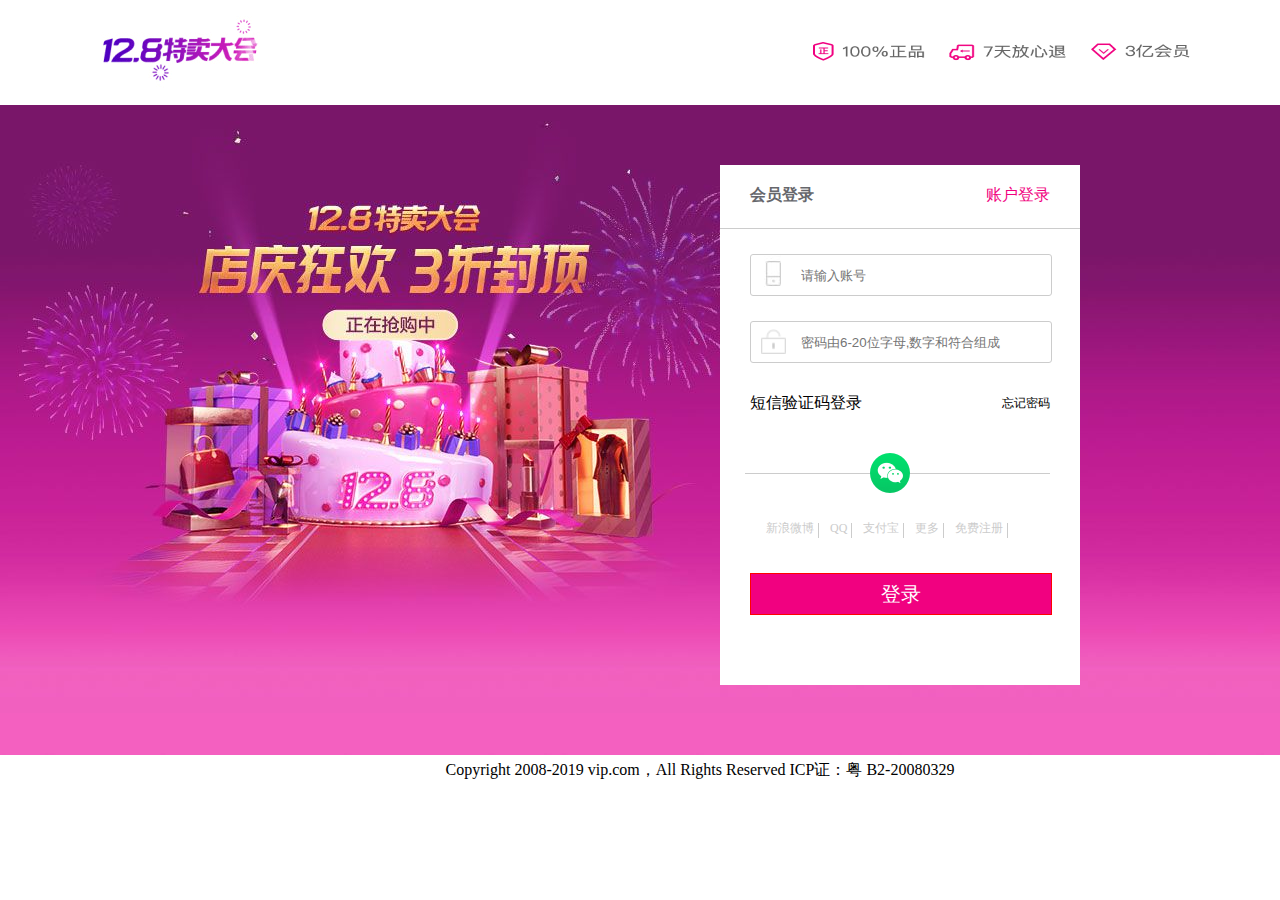
<file: login.html>
<!DOCTYPE html>
<html>

	<head>
		<meta charset="UTF-8">
		<title></title>
		<link rel="stylesheet" href="css/login.css" />
		<script type="text/javascript" src="js/登录.js" ></script>
	</head>

	<body>
		<div class="container">
			<div class="top">
				<div class="top1">
					<a href="index.html">
					<img src="loginImg/logo.gif" />
					</a>
				</div>
				<div class="top2">
					<img src="loginImg/logo1.png" />
				</div>
			</div>
			<div class="center">
				<div class="guding">
				<form name="myform" id="myf" method="" autocomplete="off" action="index.html">
					<div class="tou">
						<div class="tou1">
							<b>会员登录</b>
						</div>
						<div class="tou2">
							<span></span>
							<a href="">账户登录</a>
						</div>
					</div>
					<div class="zhu">
						<ul>
							<li class="l1" id="a">
								<span id="img"></span>
								<span id="dui"></span>
								<input type="text" placeholder="请输入账号" name="input1">
							<span id="ts1"></span>
							</li>
							
							
							
							
							<li class="l1" id="b">
								<span id="img2"></span>
								<span id="dui2"></span>
								<input type="password" placeholder="密码由6-20位字母,数字和符合组成" name="input3">
							<span id="ts3"></span>
							</li>
							<li class="l3">
								<div class="l3-1">
									<a href="">短信验证码登录</a>
								</div>
								<div class="l3-2">
									<a href="">忘记密码</a>
								</div>
							</li>
							<li class="l5">
								<div class="wx">
									
								</div>
							</li>
							<li class="l6">
								<div class="l6-1">
									<a href="">新浪微博</a>
								</div>
								<div class="l6-2">
									<a href="">QQ</a>
								</div>
								<div class="l6-3">
								<a href="">支付宝</a></div>
								<div class="l6-4">
									<a href="">更多</a>
								</div>
								<div class="l6-5">
									<a href="">免费注册</a>
								</div>
							</li>
                                     
							<li class="l4">
								<input type="submit" value="登录" id="input6"/>
							</li>
						</ul>
					</div>
				</form>
				</div>
			</div>
			<div class="foot">
				Copyright 2008-2019 vip.com，All Rights Reserved ICP证：粤 B2-20080329
			</div>
		</div>
	</body>
</html>
</file>
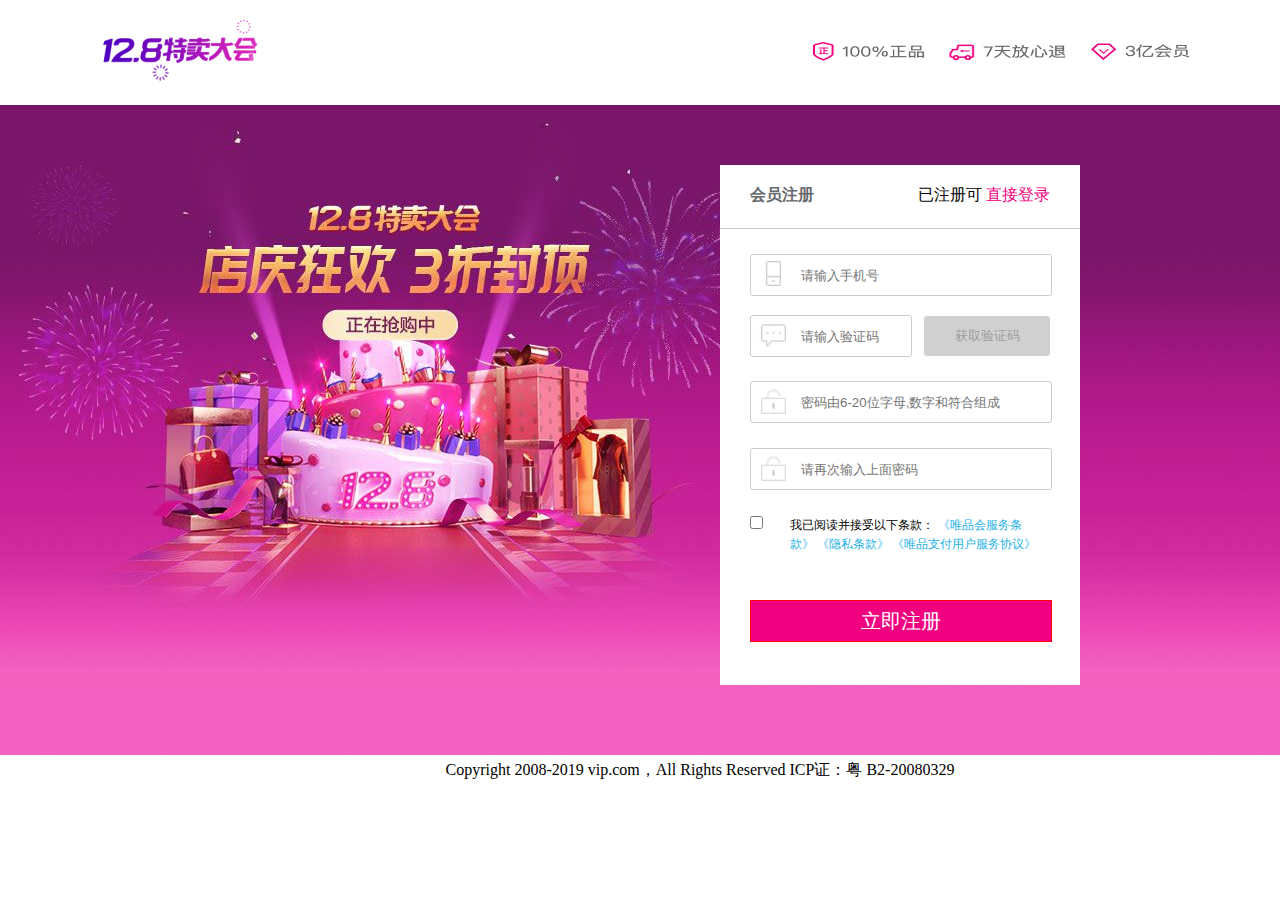
<file: register.html>
<!DOCTYPE html>
<html>

	<head>
		<meta charset="UTF-8">
		<title></title>
		<link rel="stylesheet" href="css/register.css" />
		<script type="text/javascript" src="js/注册.js" ></script>
	</head>

	<body>
		<div class="container">
			<div class="top">
				<div class="top1">
					<a href="index.html">
					<img src="loginImg/logo.gif" />
					</a>
				</div>
				<div class="top2">
					<img src="loginImg/logo1.png" />
				</div>
			</div>
			<div class="center">
				<div class="guding">
				<form name="myform" id="myf" method="" autocomplete="off" action="login.html">
					<div class="tou">
						<div class="tou1">
							<b>会员注册</b>
						</div>
						<div class="tou2">
							<span>已注册可</span>
							<a href="login.html">直接登录</a>
						</div>
					</div>
					<div class="zhu">
						<ul>
							<li class="l1" id="a">
								<span id="img"></span>
								<span id="dui"></span>
								<input type="text" placeholder="请输入手机号" name="input1">
							<span id="ts1"></span>
							</li>
							
							<div class="div1">
							<li class="l2" id="d">
								<span id="img1"></span>
								<span id="dui1"></span>
								<input type="text" placeholder="请输入验证码" name="input2">
							<span id="ts2"></span>
							</li>
							<button  type="button" id="yzm" disabled="disabled">获取验证码</button>
							</div>
							<li class="l1" id="b">
								<span id="img2"></span>
								<span id="dui2"></span>
								<input type="password" placeholder="密码由6-20位字母,数字和符合组成" name="input3">
							<span id="ts3"></span>
							</li>
							<li class="l1" id="c">
								<span id="img3"></span>
								<span id="dui3"></span>
								<input type="password" placeholder="请再次输入上面密码" name="input4">
							<span id="ts4"></span>
							</li>
							<li class="l3">
								<div class="div2">
                                     <input type="checkbox" name="input5" id="put"/>
                                     <div class="div3">
                                 	<span>我已阅读并接受以下条款：</span>
                                 	<a href="">
                                 		《唯品会服务条款》
                                 	</a>
                                 	<a href="">
                                 		《隐私条款》
                                 	</a>
                                 	<a href="">
                                 		《唯品支付用户服务协议》
                                 	</a>
                                 	</div>
                            </div>
                            <br />
                            <span id="ts5" class="t">
                            </span>
                            <span id="ts6">
                            	已接受
                            </span>
							</li>
							<li class="l4">
								<input type="submit" value="立即注册" id="input6"/>
							</li>
						</ul>
					</div>
				</form>
				</div>
			</div>
			<div class="foot">
				Copyright 2008-2019 vip.com，All Rights Reserved ICP证：粤 B2-20080329
			</div>
		</div>
	</body>
</html>
</file>
<file: css/index.css>
* {
	margin: 0 auto;
	padding: 0;
	cursor: pointer;
}

a {
	text-decoration: none;
}

.top {
	width: 100%;
	height: 40px;
	background: #f5f5f5;
}

.top-nei {
	width: 1468px;
	height: 100%;
}

.top-nei-1 {
	position: relative;
	width: 500px;
	height: 100%;
	float: left;
}

.top-nei-2 {
	position: relative;
	width: 967px;
	height: 100%;
	float: left;
}

.dizhi {
	position: absolute;
	z-index: 2;
	width: 110px;
	height: 100%;
	left: 0;
	text-align: center;
	line-height: 40px;
	color: #666666;
}
.dz{
	position: relative;
	display: none;
	width: 700px;
	height: 120px;
	border: 1px solid #CCCCCC;
	background: white;
}
.dz>p{
	position: absolute;
	left: 20px;
}
.dz>.img1{
	position: absolute;
	right: 0;
}
.dz .dz0{
	position: absolute;
	width: 650px;
	height: 50px;
	border-bottom: 1px solid gainsboro;
	top: 40px;
	left: 20px;
	z-index: 2;
}
.dz input{
	position: absolute;
	left: 20px;
	top: 50px;
	width: 90px;
	height: 40px;
	border: 1px solid gainsboro;
	border-bottom: none;
}
.dz1{
	position: absolute;
	width: 100%;
	height: 50px;
	background: white;
	display: none;
	bottom: -30px;
}
.dz1 ul{
	list-style: none;
}
.dz1 li{
	float: left;
	margin-left: 50px;
}

.top-nei-2>ul {
	list-style: none;
	width: 100%;
	height: 100%;
}

.top-nei-2>ul>li {
	position: relative;
	float: left;
	width: 105px;
	line-height: 40px;
	text-align: center;
}

.top-nei-2>ul>li:hover>a {
	color: #fa2a83;
}

.top-nei-2 .li0 {
	z-index: 2;
}

.top-nei-2 .li0>.login{
	width: 330px;
	height: 200px;
	background: white;
	border: 1px solid #CCCCCC;
	margin-left: 20px;
	display: none;
}

.top-nei-2 .li0:hover .login{
	display: block;
}
.login1{
	width: 100%;
	height: 50px;
	margin-top: 30px;
}
.login1 .div1{
	width: 30%;
	height: 100%;
	float: left;
}
.login1 .div2{
	width: 70%;
	height: 100%;
	float: left;
	border-bottom: 1px solid gray;
}
.login2 li{
	list-style: none;
}
.login2 li:hover {
	color: #F10180;
}
.login2 .u1{
	float: left;
	margin-left: 30px;
}
.login2 .u2{
	float: left;
	margin-left: 50px;
}
.top-nei-2 .qd{
	position: relative;
}
.top-nei-2 .qd0{
	position: absolute;
	transform: rotate(45deg);
	top: 35px;
	left: 38px;
	z-index: 2;
	width: 10px;
	height: 10px;
	background: white;
	border:1px solid #CCCCCC;
	border-right: none;
	border-bottom: none;
}
.top-nei-2 .qiandao{
	position: absolute;
	z-index: 1;
	width: 550px;
	height: 160px;
	margin-left: -230px;
	background: white;
	border:1px solid #CCCCCC;
}
.qd0{
	display: none;
}
.qiandao{
	display: none;
}
.qiandao1{
	width: 480px;
    height: 100px;
    border-bottom: 1px solid #CCCCCC;
}
.qiandao1>.u3 li{
	position: relative;
	width: 25px;
	height: 25px;
	list-style: none;
	margin-left: 40px;
	margin-top: 30px;
	float: left;
	background: url(../img/ia_200000046.png)no-repeat;
	background-position: -219px -182px;
}
.qiandao1>.u3 #ll1{
	position: relative;
	width: 18px;
	height: 20px;
	list-style: none;
	margin-left: 40px;
	margin-top: 30px;
	float: left;
	background: url(../img/ia_200000046.png)no-repeat;
	background-position: -219px -182px;
}
.yidong{
	color: aquamarine;
	font-size: 20px;
}
.qiandao1>.u3 li:before{
	content: "";
	display: block;
	position: absolute;
	width: 45px;
	height: 2px;
	top: 9px;
	left: 20px;
	background-color: #CCCCCC;
}
.qiandao1>.u3 li>div{
	width: 50px;
	height: 50px;
	text-align: center;
	margin-left: -16px;
	margin-top: 20px;
}
.qiandao1>.u3 #ll1:before{
	display: none;
}
.qd:hover .qiandao{
	display: block;
}
.qd:hover .qd0{
	display: block;
}
.qiandao2{
	margin-top: 10px;
	width: 480px;
    height: 40px;
}
.qiandao2>.qiandao2-1{
	float: left;
	border-bottom: 1px solid #808080;
}
/*.yanse{
	background: #D7237E;
}*/
.qiandao2>.qiandao2-1>a{
	color: #808080;
}
.qiandao2>.qiandao2-1>a:hover{
	color: #F10180;
}
.qiandao2>.qiandao2-1:hover{
	border-color: #F10180;
}
.qiandao2>.qiandao2-2{
	float: right;
}
.qiandao2-2>input{
	width: 100px;
	height: 30px;
	background: #F10180;
	color: white;
	border: none;
	border-radius: 4px;
}
.top-nei-2 .temai>ul {
	height: 0px;
	overflow: hidden;
}

.top-nei-2 .temai li {
	height: 30px;
	width: 70px;
	list-style: none;
}
.top-nei-2 .temai{
	z-index: 2;
}
.top-nei-2 .huiyuan {
	z-index: 2;
}

.top-nei-2 .huiyuan>ul {
	overflow: hidden;
	height: 0px;
}

.top-nei-2 .huiyan li {
	list-style: none;
}
.top-nei-2 .fuwu {
	z-index: 2;
}

.top-nei-2 .fuwu>ul {
	height: 0px;
	overflow: hidden;
}

.top-nei-2 .fuwu li {
	height: 30px;
	width: 70px;
	list-style: none;
}
.top-nei-2 .temai:hover .img3{
	transform: rotate(180deg);
}
.top-nei-2 .huiyuan:hover .img4{
	transform: rotate(180deg);
}
.top-nei-2 .fuwu:hover .img5{
	transform: rotate(180deg);
}
.top-nei-2 .temai li:hover {
	color: #fa2a83;
}
.top-nei-2 .huiyuan li:hover {
	color: #fa2a83;
}
.top-nei-2 .fuwu li:hover {
	color: #fa2a83;
}

.top-nei-2>ul>li:before {
	position: absolute;
	top: 14px;
	right: 0px;
	content: "";
	display: block;
	width: 2px;
	height: 14px;
	transform: rotate(30deg);
	background-color: #d8d8d8;
}
.top-nei-2 .li1{
	width: 100px;
	height: 50px;
	z-index: 2;
}
.top-nei-2 .li1>div{
	width: 230px;
	height: 260px;
	background: white;
	border: 1px solid #CCCCCC;
	margin-left: -130px;
	display: none;
}
.top-nei-2 .li1:hover div{
	display: block;
}
.top-nei-2 .li2{
	width: 100px;
	height: 50px;
	z-index: 2;
}
.top-nei-2 .li2>div{
	width: 430px;
	height: 230px;
	background: white;
	border: 1px solid #CCCCCC;
	margin-left: -230px;
	display: none;
}
.top-nei-2 .li2:hover div{
	display: block;
}
.top-nei-2>ul .li2:before {
	display: none;
}

.top-nei-2>ul>li>a {
	color: #666666;
}

.li1>a>img {
	vertical-align: middle;
}
.biaoti {
	width: 100%;
	height: 178px;
	box-shadow: 0 1px 4px #EAEAEA, 0 1px 2px #F0F0F0, 0 1px 2px #F5F5F5, 0 1px 2px #F9F9F9;
}

.biaoti-nei {
	width: 1468px;
	height: 100%;
}

.biaoti-nei-1 {
	position: relative;
	width: 100%;
	height: 124px;
}

.logo {
	position: relative;
	width: 564px;
	height: 100%;
	float: left;
}

.sousuo {
	position: relative;
	width: 750px;
	height: 100%;
	float: left;
	margin-left: 154px;
}

.logo>.img1 {
	position: absolute;
	width: 154px;
	height: 124px;
	left: -15px;
}

.logo>.img2 {
	position: absolute;
	width: 400px;
	height: 124px;
	right: 0;
}

.sousuo1 {
	position: relative;
	width: 100%;
	height: 50px;
	margin-top: 38px;
}

.sousuo2 {
	position: absolute;
	width: 570px;
	height: 100%;
	left: 15px;
}

.sousuo2-1 {
	position: absolute;
	width: 500px;
	height: 100%;
	left: 0;
	border: 1px solid #fa2a83;
	border-radius: 4px;
}

.sousuo2-1>.xlk {
	position: absolute;
	display: none;
	width: 495px;
	height: 350px;
	z-index: 1;
	background: white;
	border: 1px solid #CCCCCC;
}

.sousuo2-1 .xlk1 {
	width: 175px;
	height: 100%;
	float: left;
	border-right: 1px solid #CCCCCC;
}

.sousuo2-1 .xlk h3 {
	margin-left: 20px;
	margin-top: 20px;
}

#qk {
	position: absolute;
	bottom: 10px;
}

.sousuo2-1 .xlk2 {
	width: 310px;
	height: 100%;
	float: left;
}

.sousuo2-1 .xlk2 ul {
	height: 100%;
	width: 100%;
}

.sousuo2-1 .xlk2 li {
	list-style: none;
	margin-left: 20px;
	margin-top: 20px;
}

.sousuo2-1 .xlk2 li>a button {
	background: none;
	border: 1px solid #CCCCCC;
	width: 80px;
	height: 30px;
}

.sousuo2-1 .xlk2 li>a button:hover {
	border: 1px solid #fa2a83;
	color: #fa2a83;
}

.sousuo2-1>input {
	width: 500px;
	height: 46px;
	border: 2px solid #fa2a83;
	outline: none;
}

.sousuo2-2 {
	position: absolute;
	width: 70px;
	height: 100%;
	background: #fa2a83;
	right: 0;
	border: 1px solid #fa2a83;
	border-radius: 0 4px 4px 0;
}

.sousuo2-2>img {
	margin-left: 20px;
	margin-top: 10px;
}

.gouwu {
	position: absolute;
	width: 125px;
	height: 45px;
	right: 0;
	background: #f6f7f9;
	border: 1px solid #cccccc;
}

.gouwu span {
	color: #666666;
	vertical-align: middle;
}

.gouwu img {
	vertical-align: middle;
	margin-top: 10px;
	margin-left: 7px;
}

.gouwu div {
	float: right;
	width: 30px;
	height: 20px;
	background: #fa2a83;
	border-radius: 40%;
	color: white;
	text-align: center;
	margin-top: 13px;
	margin-right: 5px;
}

.sousuo3 {
	position: absolute;
	bottom: 10px;
	left: 15px;
	width: 500px;
	height: 25px;
}

.sousuo3>ul {
	width: 100%;
	height: 100%;
	margin-left: -17px;
}

.sousuo3 li {
	position: relative;
	list-style: none;
	float: left;
	padding-left: 20px;
}

.sousuo3 li:before {
	position: absolute;
	top: 5px;
	right: -10px;
	content: "";
	display: block;
	width: 2px;
	height: 14px;
	background-color: #dbd0cc;
}

.sousuo3>ul .li1:before {
	display: none;
}

.sousuo3>ul li>a {
	color: #666666;
}

.sousuo3>ul .li2>a {
	color: #fa2a83;
}

.biaoti-nei-2 {
	width: 100%;
	height: 54px;
}

.a {
	position: fixed;
	background: white;
	width: 100%;
	height: 54px;
	z-index: 1;
	top: 0;
}

.biaoti-nei-2-1 {
	position: relative;
	float: left;
	left: 0;
	width: 200px;
	height: 100%;
	background: #F10180;
	text-align: center;
}
.biaoti-nei-2-1 .kuozhan{
	position: absolute;    
	width: 1280px;
	height: 647px;
	left: 200px;
	top: 2px;
	z-index: 2;
	display: none;
}
.kuozhan>.kuozhan1{
	width: 900px;
	height: 100%;
	background: white;
	float: left;
}
.lan{
	width: 900px;
	height: 100%;
}
.lan0{
	width: 100%;
	height: 55px;
}
.lan0 .lan1{
	position: relative;
	width: 120px;
	height: 100%;
	float: left;
}
.lan1 .a1{
	position: absolute;
	right: 0;
}
.lan1>a{
	color: black;
}
.lan0 .lan2{
	width: 680px;
	height: 100%;
	float: left;
}
.lan2 li{
	list-style: none;
	float: left;
	margin-left: 40px;
}
.lan2 li:hover a{
	color: #DF147F;
}
.lan2 li>a{
	color: gray;
}
.kuozhan>.kuozhan2{
	width: 380px;
	height: 100%;
	float: left;
}
.kuozhan2>img{
	height: 100%;
	width: 100%;
}
.biaoti-nei-2-1 img {
	margin-top: 10px;
	vertical-align: middle;
}

.biaoti-nei-2-1 span {
	display: inline-block;
	margin-top: 5px;
	font-size: 20px;
	color: white;
	vertical-align: middle;
}
.biaoti-nei-2-1 .ll0:hover .kuozhan{
	display: block;
}


.biaoti-nei-2-2 {
	float: left;
	width: 1140px;
	height: 100%;
}

.biaoti-nei-2-2 .uu3 {
	width: 100%;
	height: 100%;
}

.biaoti-nei-2-2 li>a {
	color: black;
	font-weight: 600;
}
.biaoti-nei-2-2 .li2:hover>a{
	color: #DF147F;
}

.biaoti-nei-2-2 .li1>a {
	color: #fa2a83;
}
.biaoti-nei-2-2 .li1+li>a>img {
	vertical-align: middle;
	margin-top: -4px;
}
.biaoti-nei-2-2 li {
	float: left;
	list-style: none;
	margin-left: 50px;
	line-height: 54px;
	text-align: center;
}

.biaoti-nei-2-2 #uua {
	position: relative;
}

.biaoti-nei-2-2 .menu {
	position: absolute;
	display: none;
	z-index: 1;
	background: white;
}

.biaoti-nei-2-2 .menu .li3 {
	width: 100%;
	clear: both;
	margin-left: 0px;
}

.biaoti-nei-2-2 .menu .li3:hover {
	background: #F10180;
}

.li3:hover>a{
	color: white;
}
.ul1 {
	position: absolute;
	display: none;
	z-index: 1;
}

.ul1 .ll0 {
	list-style: none;
	clear: both;
	width: 200px;
	height: 60px;
	background: #F10180;
	text-align: center;
	line-height: 55px;
}

.ul1 .ll0 span {
	color: white;
}

.ul1 .ll0:hover span {
	color: #F10180;
}

.ul1 .ll0:hover {
	background: white;
}
/*轮播*/
.lunbo {
	position: relative;
	z-index: 0;
	margin-top: 40px;
	width: 1468px;
	height: 580px;
	border: 1px solid #F0F0F0;
	box-shadow: 0 0 4px #EAEAEA, 0 0 2px #F0F0F0, 0 0 2px #F5F5F5, 0 0 2px #F9F9F9;
}

.lunbo1 {
	position: relative;
	margin-top: 20px;
	width: 1428px;
	height: 505px;
	overflow: hidden;
}

#newUl img {
	width: 1428px;
	height: 505px;
}

#newUl {
	position: absolute;
	width: 5652px;
	height: 505px;
}

#newUl>li {
	list-style: none;
	float: left;
}

.lunbo1 .left {
	position: absolute;
	cursor: pointer;
	display: none;
	left: 0;
	width: 45px;
	height: 80px;
	background: rgb(0, 0, 0, 0.5);
	text-align: center;
	line-height: 80px;
	top: 40%;
	font-size: 40px;
}

.lunbo1 .right {
	position: absolute;
	cursor: pointer;
	display: none;
	right: 0;
	width: 45px;
	height: 80px;
	top: 40%;
	background: rgb(0, 0, 0, 0.5);
	text-align: center;
	line-height: 80px;
	font-size: 40px;
}

#oldUl {
	position: absolute;
	bottom: 0;
	left: 23%;
}

#oldUl>li {
	position: relative;
	list-style: none;
	float: left;
	width: 250px;
	height: 50px;
	margin-left: 10px;
	text-align: center;
	line-height: 50px;
	color: #666666;
}

#oldUl>li:before {
	content: "";
	display: block;
	position: absolute;
	right: -5px;
	top: 17px;
	width: 1px;
	height: 15px;
	background-color: #CCCCCC;
}

#oldUl>li.a {
	border-bottom: 3px solid #fa2a83;
}
/*左侧固定栏*/
.guding {
	position: fixed;
	left: 70px;
	bottom: 40%;
	border: 1px solid #CCCCCC;
	width: 110px;
	height: 230px;
}

.guding>ul {
	width: 100px;
	height: 210px;
	margin: 10px auto;
}

.guding>ul li {
	position: relative;
	list-style: none;
	height: 50px;
	width: 100%;
	text-align: center;
	line-height: 50px;
}

.guding>ul li:before {
	content: "";
	display: block;
	position: absolute;
	bottom: 0;
	width: 80px;
	height: 1px;
	background-color: #CCCCCC;
	margin-left: 10px;
}

.guding>ul .li1:before {
	display: none;
}

.guding>ul .li2:before {
	display: none;
}

.guding>ul img {
	vertical-align: middle;
}

.guding>ul>.li1 {
	background: #F10180;
	border-radius: 5px;
}

.guding>ul li a {
	color: #666666;
}

.guding>ul>.li1>a {
	color: white;
}

.guding li>a:hover {
	color: orange;
}

/*主要商品部分*/
.topimg{
	position: relative;
	width: 1468px;
	height: 150px;
}
.topimg>img{
	position: absolute;
	top: 20px;
	left: 33%;
}
.center {
	width: 1468px;
	height: 1100px;
	/*border: 1px solid red;*/
}
.center-top{
	position: relative;
	height: 70px;
	width:100%;
	border-bottom: 2px solid gray;
	background: url(../img/ia_200000014.png)no-repeat;
	background-size: 35% 100%;
}
.center-top1{
	position: relative;
	height: 70px;
	width:100%;
	border-bottom: 2px solid gray;
	background: url(../img/ia_200000025.png)no-repeat;
	background-size: 25% 100%;
}
.center-top2{
	position: relative;
	height: 70px;
	width:100%;
	border-bottom: 2px solid gray;
	background: url(../img/beauty_wrf.png)no-repeat;
	background-size: 25% 100%;
}
.center-top3{
	position: relative;
	height: 70px;
	width:100%;
	border-bottom: 2px solid gray;
	background: url(../img/home_zhs.png)no-repeat;
	background-size: 25% 100%;
}
/*时间*/
#shijian{
	position: absolute;
	width: 150px;
	height: 60px;
	left: 360px;
	text-align: center;
	margin-left: 10px;
   margin-top: 15px;
   color: white;
}
#shijian>.shi{
	width: 30%;
	height: 100%;
	float: left;
}
#shijian>.feng{
	width: 32%;
	height: 100%;
	float: left;
}
#shijian>.miao{
	width: 32%;
	height: 100%;
	float: left;
}
/*精选四部分图片*/
.center-1{
	position: relative;
	margin-top: 45px;
	width: 100%;
	height: 347px;
}
.center-1-1{
	float: left;
	width: 715px;
	height: 345px;
}
.center-1-1>img{
	width: 100%;
	height: 100%;
}
.center-1-2{
	position: absolute;
	float: left;
	width: 715px;
	height: 345px;
	right: 0;
}
.center-1-2>img{
	width: 100%;
	height: 100%;
}
.center1{
	height: 120px;
	width: 100%;
}
.center1-1{
	position: relative;
	height: 100%;
	width: 50%;
	float: left;
}
.shoucang{
	position: absolute;
	display: none;
	bottom: 30px;
	width: 120px;
	height: 30px;
	border-radius: 20px;
	background: white;
	text-align: center;
}
.xianshi:hover img{
	animation: name1 1.1s linear;
}
@keyframes name1{
				from{
				transform: scale(1);
				opacity: 1;
				}
				50%{
				transform: scale(1.1);
				opacity: 0.5;
				}
				to{
				transform: scale(1);
				opacity: 1;
				}
			}
.xianshi:hover .shoucang{
	display: block;
}
.shoucang:hover{
	background: #DF147F;
}
.shoucang a{
	display: block;
	margin-left: 15px;
	margin-top: 5px;
	color: black;
}
.shoucang:hover a{
	color: white;
}
.aixing{
	position: absolute;
	left: 10px;
	width: 25px;
	height: 30px;
	background: url(../img/ia_200000104.png)no-repeat;
	background-position: -76px -165px;
}
.center1-1-1{
	position: absolute;
	width: 300px;
	height: 100%;
	left: 0;
	text-align: center;
	line-height: 50px;
}
.center2-1{
	position: relative;
	height: 100%;
	width: 50%;
	float: left;
}
.center2-1-1{
	position: absolute;
	width: 300px;
	height: 100%;
	left: 0;
	text-align: center;
	line-height: 50px;
}
.center1 b{
	color: #F10180;
}
.center1 a{
	color: black;
}
.center2 b{
	color: #F10180;
}
.center2 a{
	color: black;
}
.center1-2{
	position: relative;
	height: 100%;
	width: 50%;
	float: left;
}
.center1-2-1{
	position: absolute;
	width: 340px;
	height: 100%;
	left: 20px;
	text-align: center;
	line-height: 50px;
}
.center2-2{
	position: relative;
	height: 100%;
	width: 50%;
	float: left;
}
.center2-2-1{
	position: absolute;
	width: 340px;
	height: 100%;
	left: 20px;
	text-align: center;
	line-height: 50px;
}
.center2{
	height: 120px;
	width: 100%;
}
.center2-1{
	height: 100%;
	width: 50%;
	float: left;
}
.center2-2{
	height: 100%;
	width: 50%;
	float: left;
}
.center-2{
	position: relative;
	width: 100%;
	height: 347px;
}
.center-2-1{
	float: left;
	width: 715px;
	height: 345px;
}
.center-2-1>img{
	width: 100%;
	height: 100%;
}
.center-2-2{
	position: absolute;
	float: left;
	width: 715px;
	height: 345px;
	right: 0;
}
.center-2-2>img{
	width: 100%;
	height: 100%;
}

/*右侧固定栏*/
.right-box{
	position: fixed;
	top: 0;
	right: 0;
	width: 50px;
	height: 100%;
	z-index: 3;
	background: #262626;
}
.right-box1{
	position: absolute;
	width: 100%;
	height: 455px;
	top: 170px;
}
.right-box2{
	position: absolute;
	width: 100%;
	height: 100px;
	bottom: 0;
}
.right0{
	width: 100%;
	height: 70px;
	background: #262626;
}
.right0 img{
	width: 100%;
	height: 100%;
}
.right1{
	width: 100%;
	height: 190px;
	background: #df147f;
}
.right1>.right1-1{
	width: 100%;
	height: 50px;
}
.right1>.right1-1>img{
	margin-left: 8px;
	margin-top: 20px;
}
.right1>.right1-2{
	width: 10px;
	height: 50px;
	margin-top: 20px;
	margin-left: 15px;
	color: white;
}
.right1>.right1-3{
	width: 20px;
	height: 20px;
	border-radius: 10px;
	background: white;
	color: #DF147F;
	margin-top: 20px;
	text-align: center;
}
.right-box1>.right2{
	list-style: none;
	height: 193px;
	width: 100%;
	background: #262626;
}
.right2 li{
	position: relative;
	height: 47px;
	width: 100%;
}
.right2 li img{
	position: absolute;
	top: 7px;
	left: 6px;
	height: 75%;
	width: 70%;
}
.right-box2>.right3{
	list-style: none;
	height: 100px;
	width: 100%;
	background: #262626;
}
.right3 li{
	position: relative;
	height: 47px;
	width: 100%;
}
.right3 li img{
	position: absolute;
	display: block;
	top: 7px;
	left: 6px;
	height: 75%;
	width: 70%;
}
.cl{
	position: relative; 
}
.cl>div{
	position: absolute;
	border: 1px solid #CCCCCC;
	z-index: -2;
    left: 0px;
    width: 96px;
    height: 42px;
	background: white;
	text-align: center;
	transition: all 0.3s linear;
}
.cl:hover div{
	left: -96px;
}
.cl>div>a{
	display: block;
	margin-top: 10px;
	color: black;
}
.cl1{
	position: relative; 
}
.cl1>.div3{
	position: absolute;
	border: 1px solid #CCCCCC;
	z-index: -2;
    left: 0px;
    width: 400px;
    height: 400px;
	background: white;
	margin-top: -80px;
	text-align: center;
	transition: all 0.3s linear;
}
.cl1:hover .div3{
	position: relative;
	left: -400px;
}
.div3-1{
	position: absolute;
	height: 50px;
    width: 50px;
    right: 0;
    top: 0;
}
.div3-2{
	position: absolute;
	height: 150px;
    width: 150px;
    border-radius: 75px;
    left: 130px;
    top: 30px;
}
.div3-3{
	position: absolute;
	width: 200px;
	height: 30px;
	top: 180px;
	left: 100px;
}
.div3-3>a{
	color: #DF147F;
}
.div3-4{
	position: absolute;
	width: 100%;
	height: 130px;
	bottom: 50px;
	border-top: 1px solid #CCCCCC;
	border-bottom: 1px solid #CCCCCC;
	background: #F8F8F8;
}
.div3-5{
	position: absolute;
	width: 100px;
	height: 30px;
	bottom: 0;
	right: 0;
}
.div3-5>a{
	color: #58B7D9;
}
.div3-img{
	margin-top: 10px;
	width: 50px;
	height: 50px;
}
.div3-4-1>p{
	margin-top: 20px;
}
.div3-4-1>p>a{
	color: black;
}
.div3-4-1 p a:hover{
	color: #DF147F;
}
.div3-4-2>p{
	margin-top: 20px;
}
.div3-4-2>p>a{
	color: black;
}
.div3-4-2 p a:hover{
	color: #DF147F;
}
.div3-4-1{
	width: 198px;
	height: 100%;
	float: left;
}
.div3-4-2{
	position: relative;
	width: 198px;
	height: 100%;
	float: left;
}
.div3-4-2:before{
	content: "";
	display: block;
	position: absolute;
	width: 1px;
	height:100px;
    background-color: gray;
    left: 0px;
    top: 10px;
}
.zu{
	width: 100%;
	height: 500px;
	background: #FCFCFC;
}
.foot{
	width: 1463px;
	height: 100%;
}
.foot1{
	width: 100%;
	height: 150px;
}
.foot1>ul{
	width: 100%;
	height: 100%;
	list-style: none;
}
.foot1>ul>li{
	float: left;
	width: 130px;
	height: 100%;
	margin-left: 13px;
	text-align: center;
}
.foot2{
	width: 100%;
	height: 200px;
}
.foot2 .liebiao1{
	position: relative;
	height: 100%;
	width: 210px;
	margin-left: 30px;
    float: left;
}
.foot2 .liebiao1:before{
	position: absolute;
	content: "";
	display: block;
	width: 1px;
	height: 200px;
	background-color: #CCCCCC;
	right: 0;
}
.foot2 .liebiao2{
	height: 100%;
	width: 240px;
    float: left;
}
.foot2 .liebiao2 li{
	width: 200px;
	height: 20px;
	margin-left: 27px;
	margin-top: 7px;
	color: #808090;
}
.foot2 .liebiao2 li>a{
	color: #808090;
}
.foot2 .liebiao1 li{
	width: 200px;
	height: 20px;
	margin-left: 27px;
	margin-top: 7px;
	color: #808090;
}
.foot2 .liebiao1 li:hover{
	transition: all 0.1s linear;
	margin-left: 35px;
}
.foot2 .liebiao1 li:hover>a{
	color: #D7237E;
}
.foot2 .liebiao1 li>a{
	color: #808090;
}
.liebiao2 .l3{
	text-align: center;
}
.liebiao2 .l2{
	text-align: center;
	width: 100%;
	height: 150px;
}
.liebiao2 .l2>img{
	width: 150px;
	height: 100%;
}
.foot3{
	width: 100%;
	height: 35px;
	background: #D7237E;
	margin-top: 20px;
}
.foot3 ul{
	width: 720px;
	height: 100%;
	list-style: none;
}
.foot3 ul>li{
	float: left;
	position: relative;
	margin-left: 8px;
	line-height: 35px;
}
.foot3 ul>li:before{
	content: "";
	display: block;
	position: absolute;
	width: 1px;
	height: 15px;
	background-color: white;
	right: -4px;
	top: 12px;
}
.foot3 ul>li>a{
	color: white;
}
.foot3 ul>.hou:before{
	display: none;
}
.foot3 ul>li:hover>a{
	color: gray;
}
.foot4{
	width: 100%;
	height: 200px;
}
.foot4 ul{
	list-style: none;
	text-align: center;
}
.foot4 li{
	margin-top: 10px;
}
.foot4 li>a{
	color: black;
}
.foot4 .guanggao {
	width: 800px;
	height: 60px;
}
.foot4 .guanggao li{
	float: left;
	width: 100px;
	height: 100%;
}
.foot4 .guanggao>.g1{
	width: 106px;
	background: url(../img/footer-hash-3de6f1ae.png)no-repeat;
	background-position: 0 10px;
}
.foot4 .guanggao>.g2{
	background: url(../img/footer-hash-3de6f1ae.png)no-repeat;
	background-position: 8px -40px;
}
.foot4 .guanggao>.g3{
	background: url(../img/footer-hash-3de6f1ae.png)no-repeat;
	background-position: 6px -88px;
}
.foot4 .guanggao>.g4{
	background: url(../img/footer-hash-3de6f1ae.png)no-repeat;
	background-position: 1px -136px;
}
.foot4 .guanggao>.g5{
	background: url(../img/footer-hash-3de6f1ae.png)no-repeat;
	background-position:12px -187px;
}
.foot4 .guanggao>.g6{
	background: url(../img/footer-hash-3de6f1ae.png)no-repeat;
	background-position: 12px -236px;;
}
.foot4 .guanggao>.g7{
	background: url(../img/footer-hash-3de6f1ae.png)no-repeat;
	background-position: 12px -286px;
}
</file>
<file: css/detail.css>
* {
	margin: 0 auto;
	padding: 0;
	cursor: pointer;
}

a {
	text-decoration: none;
}

.top {
	width: 100%;
	height: 40px;
	background: #f5f5f5;
}

.top-nei {
	width: 1468px;
	height: 100%;
}

.top-nei-1 {
	position: relative;
	width: 500px;
	height: 100%;
	float: left;
}

.top-nei-2 {
	position: relative;
	width: 967px;
	height: 100%;
	float: left;
}

.dizhi {
	position: absolute;
	z-index: 2;
	width: 110px;
	height: 100%;
	left: 0;
	text-align: center;
	line-height: 40px;
	color: #666666;
}
.dz{
	position: relative;
	display: none;
	width: 700px;
	height: 120px;
	border: 1px solid #CCCCCC;
	background: white;
}
.dz>p{
	position: absolute;
	left: 20px;
}
.dz>.img1{
	position: absolute;
	right: 0;
}
.dz .dz0{
	position: absolute;
	width: 650px;
	height: 50px;
	border-bottom: 1px solid gainsboro;
	top: 40px;
	left: 20px;
	z-index: 2;
}
.dz input{
	position: absolute;
	left: 20px;
	top: 50px;
	width: 90px;
	height: 40px;
	border: 1px solid gainsboro;
	border-bottom: none;
}
.dz1{
	position: absolute;
	width: 100%;
	height: 50px;
	background: white;
	display: none;
	bottom: -30px;
}
.dz1 ul{
	list-style: none;
}
.dz1 li{
	float: left;
	margin-left: 50px;
}
.top-nei-2>ul {
	list-style: none;
	width: 100%;
	height: 100%;
}

.top-nei-2>ul>li {
	position: relative;
	float: left;
	width: 105px;
	line-height: 40px;
	text-align: center;
}

.top-nei-2>ul>li:hover>a {
	color: #fa2a83;
}

.top-nei-2 .li0 {
	z-index: 2;
}

.top-nei-2 .li0>.login{
	width: 330px;
	height: 200px;
	background: white;
	border: 1px solid #CCCCCC;
	margin-left: 20px;
	display: none;
}

.top-nei-2 .li0:hover .login{
	display: block;
}
.login1{
	width: 100%;
	height: 50px;
	margin-top: 30px;
}
.login1 .div1{
	width: 30%;
	height: 100%;
	float: left;
}
.login1 .div2{
	width: 70%;
	height: 100%;
	float: left;
	border-bottom: 1px solid gray;
}
.login2 li{
	list-style: none;
}
.login2 li:hover {
	color: #F10180;
}
.login2 .u1{
	float: left;
	margin-left: 30px;
}
.login2 .u2{
	float: left;
	margin-left: 50px;
}
.top-nei-2 .qd{
	position: relative;
}
.top-nei-2 .qd0{
	position: absolute;
	transform: rotate(45deg);
	top: 35px;
	left: 38px;
	z-index: 2;
	width: 10px;
	height: 10px;
	background: white;
	border:1px solid #CCCCCC;
	border-right: none;
	border-bottom: none;
}
.top-nei-2 .qiandao{
	position: absolute;
	z-index: 1;
	width: 550px;
	height: 160px;
	margin-left: -230px;
	background: white;
	border:1px solid #CCCCCC;
}
.qd0{
	display: none;
}
.qiandao{
	display: none;
}
.qiandao1{
	width: 480px;
    height: 100px;
    border-bottom: 1px solid #CCCCCC;
}
.qiandao1>.u3 li{
	position: relative;
	width: 25px;
	height: 25px;
	list-style: none;
	margin-left: 40px;
	margin-top: 30px;
	float: left;
	background: url(../img/ia_200000046.png)no-repeat;
	background-position: -219px -182px;
}
.qiandao1>.u3 #ll1{
	position: relative;
	width: 18px;
	height: 20px;
	list-style: none;
	margin-left: 40px;
	margin-top: 30px;
	float: left;
	background: url(../img/ia_200000046.png)no-repeat;
	background-position: -219px -182px;
}
.yidong{
	color: red;
	font-size: 20px;
}
.qiandao1>.u3 li:before{
	content: "";
	display: block;
	position: absolute;
	width: 45px;
	height: 2px;
	top: 9px;
	left: 20px;
	background-color: #CCCCCC;
}
.qiandao1>.u3 li>div{
	width: 50px;
	height: 50px;
	text-align: center;
	margin-left: -16px;
	margin-top: 20px;
}
.qiandao1>.u3 #ll1:before{
	display: none;
}
.qd:hover .qiandao{
	display: block;
}
.qd:hover .qd0{
	display: block;
}
.qiandao2{
	margin-top: 10px;
	width: 480px;
    height: 40px;
}
.qiandao2>.qiandao2-1{
	float: left;
	border-bottom: 1px solid #808080;
}
/*.yanse{
	background: #D7237E;
}*/
.qiandao2>.qiandao2-1>a{
	color: #808080;
}
.qiandao2>.qiandao2-1>a:hover{
	color: #F10180;
}
.qiandao2>.qiandao2-1:hover{
	border-color: #F10180;
}
.qiandao2>.qiandao2-2{
	float: right;
}
.qiandao2-2>input{
	width: 100px;
	height: 30px;
	background: #F10180;
	color: white;
	border: none;
	border-radius: 4px;
}
.top-nei-2 .temai>ul {
	height: 0px;
	overflow: hidden;
}

.top-nei-2 .temai li {
	height: 30px;
	width: 70px;
	list-style: none;
}
.top-nei-2 .temai{
	z-index: 2;
}
.top-nei-2 .huiyuan {
	z-index: 2;
}

.top-nei-2 .huiyuan>ul {
	overflow: hidden;
	height: 0px;
}

.top-nei-2 .huiyan li {
	list-style: none;
}
.top-nei-2 .fuwu {
	z-index: 2;
}

.top-nei-2 .fuwu>ul {
	height: 0px;
	overflow: hidden;
}

.top-nei-2 .fuwu li {
	height: 30px;
	width: 70px;
	list-style: none;
}
.top-nei-2 .temai:hover .img3{
	transform: rotate(180deg);
}
.top-nei-2 .huiyuan:hover .img4{
	transform: rotate(180deg);
}
.top-nei-2 .fuwu:hover .img5{
	transform: rotate(180deg);
}
.top-nei-2 .temai li:hover {
	color: #fa2a83;
}
.top-nei-2 .huiyuan li:hover {
	color: #fa2a83;
}
.top-nei-2 .fuwu li:hover {
	color: #fa2a83;
}

.top-nei-2>ul>li:before {
	position: absolute;
	top: 14px;
	right: 0px;
	content: "";
	display: block;
	width: 2px;
	height: 14px;
	transform: rotate(30deg);
	background-color: #d8d8d8;
}
.top-nei-2 .li1{
	width: 100px;
	height: 50px;
	z-index: 2;
}
.top-nei-2 .li1>div{
	width: 230px;
	height: 260px;
	background: white;
	border: 1px solid #CCCCCC;
	margin-left: -130px;
	display: none;
}
.top-nei-2 .li1:hover div{
	display: block;
}
.top-nei-2 .li2{
	width: 100px;
	height: 50px;
	z-index: 2;
}
.top-nei-2 .li2>div{
	width: 430px;
	height: 230px;
	background: white;
	border: 1px solid #CCCCCC;
	margin-left: -230px;
	display: none;
}
.top-nei-2 .li2:hover div{
	display: block;
}
.top-nei-2>ul .li2:before {
	display: none;
}

.top-nei-2>ul>li>a {
	color: #666666;
}

.li1>a>img {
	vertical-align: middle;
}
.biaoti {
	width: 100%;
	height: 178px;
	box-shadow: 0 1px 4px #EAEAEA, 0 1px 2px #F0F0F0, 0 1px 2px #F5F5F5, 0 1px 2px #F9F9F9;
}

.biaoti-nei {
	width: 1468px;
	height: 100%;
}

.biaoti-nei-1 {
	position: relative;
	width: 100%;
	height: 124px;
}

.logo {
	position: relative;
	width: 564px;
	height: 100%;
	float: left;
}

.sousuo {
	position: relative;
	width: 750px;
	height: 100%;
	float: left;
	margin-left: 154px;
}

.logo>.img1 {
	position: absolute;
	width: 154px;
	height: 124px;
	left: -15px;
}

.logo>.img2 {
	position: absolute;
	width: 400px;
	height: 124px;
	right: 0;
}

.sousuo1 {
	position: relative;
	width: 100%;
	height: 50px;
	margin-top: 38px;
}

.sousuo2 {
	position: absolute;
	width: 570px;
	height: 100%;
	left: 15px;
}

.sousuo2-1 {
	position: absolute;
	width: 500px;
	height: 100%;
	left: 0;
	border: 1px solid #fa2a83;
	border-radius: 4px;
}

.sousuo2-1>.xlk {
	position: absolute;
	display: none;
	width: 495px;
	height: 350px;
	z-index: 1;
	background: white;
	border: 1px solid #CCCCCC;
}

.sousuo2-1 .xlk1 {
	width: 175px;
	height: 100%;
	float: left;
	border-right: 1px solid #CCCCCC;
}

.sousuo2-1 .xlk h3 {
	margin-left: 20px;
	margin-top: 20px;
}

#qk {
	position: absolute;
	bottom: 10px;
}

.sousuo2-1 .xlk2 {
	width: 310px;
	height: 100%;
	float: left;
}

.sousuo2-1 .xlk2 ul {
	height: 100%;
	width: 100%;
}

.sousuo2-1 .xlk2 li {
	list-style: none;
	margin-left: 20px;
	margin-top: 20px;
}

.sousuo2-1 .xlk2 li>a button {
	background: none;
	border: 1px solid #CCCCCC;
	width: 80px;
	height: 30px;
}

.sousuo2-1 .xlk2 li>a button:hover {
	border: 1px solid #fa2a83;
	color: #fa2a83;
}

.sousuo2-1>input {
	width: 500px;
	height: 46px;
	border: 2px solid #fa2a83;
	outline: none;
}

.sousuo2-2 {
	position: absolute;
	width: 70px;
	height: 100%;
	background: #fa2a83;
	right: 0;
	border: 1px solid #fa2a83;
	border-radius: 0 4px 4px 0;
}

.sousuo2-2>img {
	margin-left: 20px;
	margin-top: 10px;
}

.gouwu {
	position: absolute;
	width: 125px;
	height: 45px;
	right: 0;
	background: #f6f7f9;
	border: 1px solid #cccccc;
}

.gouwu span {
	color: #666666;
	vertical-align: middle;
}

.gouwu img {
	vertical-align: middle;
	margin-top: 10px;
	margin-left: 7px;
}

.gouwu div {
	float: right;
	width: 30px;
	height: 20px;
	background: #fa2a83;
	border-radius: 40%;
	color: white;
	text-align: center;
	margin-top: 13px;
	margin-right: 5px;
}

.sousuo3 {
	position: absolute;
	bottom: 10px;
	left: 15px;
	width: 500px;
	height: 25px;
}

.sousuo3>ul {
	width: 100%;
	height: 100%;
	margin-left: -17px;
}

.sousuo3 li {
	position: relative;
	list-style: none;
	float: left;
	padding-left: 20px;
}

.sousuo3 li:before {
	position: absolute;
	top: 5px;
	right: -10px;
	content: "";
	display: block;
	width: 2px;
	height: 14px;
	background-color: #dbd0cc;
}

.sousuo3>ul .li1:before {
	display: none;
}

.sousuo3>ul li>a {
	color: #666666;
}

.sousuo3>ul .li2>a {
	color: #fa2a83;
}

.biaoti-nei-2 {
	width: 100%;
	height: 54px;
}

.a {
	position: fixed;
	background: white;
	width: 100%;
	height: 54px;
	z-index: 1;
	top: 0;
}

.biaoti-nei-2-1 {
	position: relative;
	float: left;
	left: 0;
	width: 200px;
	height: 100%;
	background: #F10180;
	text-align: center;
}
.biaoti-nei-2-1 .kuozhan{
	position: absolute;    
	width: 1280px;
	height: 647px;
	left: 200px;
	top: 2px;
	z-index: 2;
	display: none;
}
.kuozhan>.kuozhan1{
	width: 900px;
	height: 100%;
	background: white;
	float: left;
}
.lan{
	width: 900px;
	height: 100%;
}
.lan0{
	width: 100%;
	height: 55px;
}
.lan0 .lan1{
	position: relative;
	width: 120px;
	height: 100%;
	float: left;
}
.lan1 .a1{
	position: absolute;
	right: 0;
}
.lan1>a{
	color: black;
}
.lan0 .lan2{
	width: 680px;
	height: 100%;
	float: left;
}
.lan2 li{
	list-style: none;
	float: left;
	margin-left: 40px;
}
.lan2 li:hover a{
	color: #DF147F;
}
.lan2 li>a{
	color: gray;
}
.kuozhan>.kuozhan2{
	width: 380px;
	height: 100%;
	float: left;
}
.kuozhan2>img{
	height: 100%;
	width: 100%;
}
.biaoti-nei-2-1 img {
	margin-top: 10px;
	vertical-align: middle;
}

.biaoti-nei-2-1 span {
	display: inline-block;
	margin-top: 5px;
	font-size: 20px;
	color: white;
	vertical-align: middle;
}
.biaoti-nei-2-1 .ll0:hover .kuozhan{
	display: block;
}


.biaoti-nei-2-2 {
	float: left;
	width: 1140px;
	height: 100%;
}

.biaoti-nei-2-2 .uu3 {
	width: 100%;
	height: 100%;
}

.biaoti-nei-2-2 li>a {
	color: black;
	font-weight: 600;
}
.biaoti-nei-2-2 .li2:hover>a{
	color: #DF147F;
}

.biaoti-nei-2-2 .li1>a {
	color: #fa2a83;
}
.biaoti-nei-2-2 .li1+li>a>img {
	vertical-align: middle;
	margin-top: -4px;
}
.biaoti-nei-2-2 li {
	float: left;
	list-style: none;
	margin-left: 50px;
	line-height: 54px;
	text-align: center;
}

.biaoti-nei-2-2 #uua {
	position: relative;
}

.biaoti-nei-2-2 .menu {
	position: absolute;
	display: none;
	z-index: 1;
	background: white;
}

.biaoti-nei-2-2 .menu .li3 {
	width: 100%;
	clear: both;
	margin-left: 0px;
}

.biaoti-nei-2-2 .menu .li3:hover {
	background: #F10180;
}

.li3:hover>a{
	color: white;
}
.ul1 {
	position: absolute;
	display: none;
	z-index: 1;
}

.ul1 .ll0 {
	list-style: none;
	clear: both;
	width: 200px;
	height: 60px;
	background: #F10180;
	text-align: center;
	line-height: 55px;
}

.ul1 .ll0 span {
	color: white;
}

.ul1 .ll0:hover span {
	color: #F10180;
}

.ul1 .ll0:hover {
	background: white;
}
/*2088*/
.lunbo {
	display: none;
	position: relative;
	z-index: 0;
	margin-top: 40px;
	width: 1468px;
	height: 580px;
	border: 1px solid #F0F0F0;
	box-shadow: 0 0 4px #EAEAEA, 0 0 2px #F0F0F0, 0 0 2px #F5F5F5, 0 0 2px #F9F9F9;
}

/*左侧固定栏*/
.guding {
	position: fixed;
	left: 70px;
	bottom: 40%;
	border: 1px solid #CCCCCC;
	width: 110px;
	height: 230px;
}

.guding>ul {
	width: 100px;
	height: 210px;
	margin: 10px auto;
}

.guding>ul li {
	position: relative;
	list-style: none;
	height: 50px;
	width: 100%;
	text-align: center;
	line-height: 50px;
}

.guding>ul li:before {
	content: "";
	display: block;
	position: absolute;
	bottom: 0;
	width: 80px;
	height: 1px;
	background-color: #CCCCCC;
	margin-left: 10px;
}

.guding>ul .li1:before {
	display: none;
}

.guding>ul .li2:before {
	display: none;
}

.guding>ul img {
	vertical-align: middle;
}

.guding>ul>.li1 {
	background: #F10180;
	border-radius: 5px;
}

.guding>ul li a {
	color: #666666;
}

.guding>ul>.li1>a {
	color: white;
}

.guding li>a:hover {
	color: orange;
}

/*主要商品部分*/
.topimg{
	position: relative;
	width: 1468px;
	height: 150px;
}
.topimg>img{
	position: absolute;
	top: 20px;
	left: 33%;
}
.center {
	width: 1468px;
	height: 1100px;
	/*border: 1px solid red;*/
}
.center-top{
	position: relative;
	height: 70px;
	width:100%;
	border-bottom: 2px solid gray;
	background: url(../img/ia_200000014.png)no-repeat;
	background-size: 35% 100%;
}
.center-top1{
	position: relative;
	height: 70px;
	width:100%;
	border-bottom: 2px solid gray;
	background: url(../img/ia_200000025.png)no-repeat;
	background-size: 25% 100%;
}
.center-top2{
	position: relative;
	height: 70px;
	width:100%;
	border-bottom: 2px solid gray;
	background: url(../img/beauty_wrf.png)no-repeat;
	background-size: 25% 100%;
}
.center-top3{
	position: relative;
	height: 70px;
	width:100%;
	border-bottom: 2px solid gray;
	background: url(../img/home_zhs.png)no-repeat;
	background-size: 25% 100%;
}
/*时间*/
#shijian{
	position: absolute;
	width: 150px;
	height: 60px;
	left: 360px;
	text-align: center;
	margin-left: 10px;
   margin-top: 15px;
   color: white;
}
#shijian>.shi{
	width: 30%;
	height: 100%;
	float: left;
}
#shijian>.feng{
	width: 32%;
	height: 100%;
	float: left;
}
#shijian>.miao{
	width: 32%;
	height: 100%;
	float: left;
}
/*精选四部分图片*/
.center-1{
	position: relative;
	margin-top: 45px;
	width: 100%;
	height: 347px;
}
.center-1-1{
	float: left;
	width: 715px;
	height: 345px;
}
.center-1-1>img{
	width: 100%;
	height: 100%;
}
.center-1-2{
	position: absolute;
	float: left;
	width: 715px;
	height: 345px;
	right: 0;
}
.center-1-2>img{
	width: 100%;
	height: 100%;
}
.center1{
	height: 120px;
	width: 100%;
}
.center1-1{
	position: relative;
	height: 100%;
	width: 50%;
	float: left;
}
.shoucang{
	position: absolute;
	display: none;
	bottom: 30px;
	width: 120px;
	height: 30px;
	border-radius: 20px;
	background: white;
	text-align: center;
}
.xianshi:hover img{
	animation: name1 1.1s linear;
}
@keyframes name1{
				from{
				transform: scale(1);
				opacity: 1;
				}
				50%{
				transform: scale(1.1);
				opacity: 0.5;
				}
				to{
				transform: scale(1);
				opacity: 1;
				}
			}
.xianshi:hover .shoucang{
	display: block;
}
.shoucang:hover{
	background: #DF147F;
}
.shoucang a{
	display: block;
	margin-left: 15px;
	margin-top: 5px;
	color: black;
}
.shoucang:hover a{
	color: white;
}
.aixing{
	position: absolute;
	left: 10px;
	width: 25px;
	height: 30px;
	background: url(../img/ia_200000104.png)no-repeat;
	background-position: -76px -165px;
}
.center1-1-1{
	position: absolute;
	width: 300px;
	height: 100%;
	left: 0;
	text-align: center;
	line-height: 50px;
}
.center2-1{
	position: relative;
	height: 100%;
	width: 50%;
	float: left;
}
.center2-1-1{
	position: absolute;
	width: 300px;
	height: 100%;
	left: 0;
	text-align: center;
	line-height: 50px;
}
.center1 b{
	color: #F10180;
}
.center1 a{
	color: black;
}
.center2 b{
	color: #F10180;
}
.center2 a{
	color: black;
}
.center1-2{
	position: relative;
	height: 100%;
	width: 50%;
	float: left;
}
.center1-2-1{
	position: absolute;
	width: 340px;
	height: 100%;
	left: 20px;
	text-align: center;
	line-height: 50px;
}
.center2-2{
	position: relative;
	height: 100%;
	width: 50%;
	float: left;
}
.center2-2-1{
	position: absolute;
	width: 340px;
	height: 100%;
	left: 20px;
	text-align: center;
	line-height: 50px;
}
.center2{
	height: 120px;
	width: 100%;
}
.center2-1{
	height: 100%;
	width: 50%;
	float: left;
}
.center2-2{
	height: 100%;
	width: 50%;
	float: left;
}
.center-2{
	position: relative;
	width: 100%;
	height: 347px;
}
.center-2-1{
	float: left;
	width: 715px;
	height: 345px;
}
.center-2-1>img{
	width: 100%;
	height: 100%;
}
.center-2-2{
	position: absolute;
	float: left;
	width: 715px;
	height: 345px;
	right: 0;
}
.center-2-2>img{
	width: 100%;
	height: 100%;
}

/*右侧固定栏*/
.right-box{
	position: fixed;
	top: 0;
	right: 0;
	width: 50px;
	height: 100%;
	z-index: 3;
	background: #262626;
}
.right-box1{
	position: absolute;
	width: 100%;
	height: 455px;
	top: 170px;
}
.right-box2{
	position: absolute;
	width: 100%;
	height: 100px;
	bottom: 0;
}
.right0{
	width: 100%;
	height: 70px;
	background: #262626;
}
.right0 img{
	width: 100%;
	height: 100%;
}
.right1{
	width: 100%;
	height: 190px;
	background: #df147f;
}
.right1>.right1-1{
	width: 100%;
	height: 50px;
}
.right1>.right1-1>img{
	margin-left: 8px;
	margin-top: 20px;
}
.right1>.right1-2{
	width: 10px;
	height: 50px;
	margin-top: 20px;
	margin-left: 15px;
	color: white;
}
.right1>.right1-3{
	width: 20px;
	height: 20px;
	border-radius: 10px;
	background: white;
	color: #DF147F;
	margin-top: 20px;
	text-align: center;
}
.right-box1>.right2{
	list-style: none;
	height: 193px;
	width: 100%;
	background: #262626;
}
.right2 li{
	position: relative;
	height: 47px;
	width: 100%;
}
.right2 li img{
	position: absolute;
	top: 7px;
	left: 6px;
	height: 75%;
	width: 70%;
}
.right-box2>.right3{
	list-style: none;
	height: 100px;
	width: 100%;
	background: #262626;
}
.right3 li{
	position: relative;
	height: 47px;
	width: 100%;
}
.right3 li img{
	position: absolute;
	display: block;
	top: 7px;
	left: 6px;
	height: 75%;
	width: 70%;
}
.cl{
	position: relative; 
}
.cl>div{
	position: absolute;
	border: 1px solid #CCCCCC;
	z-index: -2;
    left: 0px;
    width: 96px;
    height: 42px;
	background: white;
	text-align: center;
	transition: all 0.3s linear;
}
.cl:hover div{
	left: -96px;
}
.cl>div>a{
	display: block;
	margin-top: 10px;
	color: black;
}
.cl1{
	position: relative; 
}
.cl1>.div3{
	position: absolute;
	border: 1px solid #CCCCCC;
	z-index: -2;
    left: 0px;
    width: 400px;
    height: 400px;
	background: white;
	margin-top: -80px;
	text-align: center;
	transition: all 0.3s linear;
}
.cl1:hover .div3{
	position: relative;
	left: -400px;
}
.div3-1{
	position: absolute;
	height: 50px;
    width: 50px;
    right: 0;
    top: 0;
}
.div3-2{
	position: absolute;
	height: 150px;
    width: 150px;
    border-radius: 75px;
    left: 130px;
    top: 30px;
}
.div3-3{
	position: absolute;
	width: 200px;
	height: 30px;
	top: 180px;
	left: 100px;
}
.div3-3>a{
	color: #DF147F;
}
.div3-4{
	position: absolute;
	width: 100%;
	height: 130px;
	bottom: 50px;
	border-top: 1px solid #CCCCCC;
	border-bottom: 1px solid #CCCCCC;
	background: #F8F8F8;
}
.div3-5{
	position: absolute;
	width: 100px;
	height: 30px;
	bottom: 0;
	right: 0;
}
.div3-5>a{
	color: #58B7D9;
}
.div3-img{
	margin-top: 10px;
	width: 50px;
	height: 50px;
}
.div3-4-1>p{
	margin-top: 20px;
}
.div3-4-1>p>a{
	color: black;
}
.div3-4-1 p a:hover{
	color: #DF147F;
}
.div3-4-2>p{
	margin-top: 20px;
}
.div3-4-2>p>a{
	color: black;
}
.div3-4-2 p a:hover{
	color: #DF147F;
}
.div3-4-1{
	width: 198px;
	height: 100%;
	float: left;
}
.div3-4-2{
	position: relative;
	width: 198px;
	height: 100%;
	float: left;
}
.div3-4-2:before{
	content: "";
	display: block;
	position: absolute;
	width: 1px;
	height:100px;
    background-color: gray;
    left: 0px;
    top: 10px;
}
.zu{
	width: 100%;
	height: 500px;
	background: #FCFCFC;
}
.foot{
	width: 1463px;
	height: 100%;
}
.foot1{
	width: 100%;
	height: 150px;
}
.foot1>ul{
	width: 100%;
	height: 100%;
	list-style: none;
}
.foot1>ul>li{
	float: left;
	width: 130px;
	height: 100%;
	margin-left: 13px;
	text-align: center;
}
.foot2{
	width: 100%;
	height: 200px;
}
.foot2 .liebiao1{
	position: relative;
	height: 100%;
	width: 210px;
	margin-left: 30px;
    float: left;
}
.foot2 .liebiao1:before{
	position: absolute;
	content: "";
	display: block;
	width: 1px;
	height: 200px;
	background-color: #CCCCCC;
	right: 0;
}
.foot2 .liebiao2{
	height: 100%;
	width: 240px;
    float: left;
}
.foot2 .liebiao2 li{
	width: 200px;
	height: 20px;
	margin-left: 27px;
	margin-top: 7px;
	color: #808090;
}
.foot2 .liebiao2 li>a{
	color: #808090;
}
.foot2 .liebiao1 li{
	width: 200px;
	height: 20px;
	margin-left: 27px;
	margin-top: 7px;
	color: #808090;
}
.foot2 .liebiao1 li:hover{
	transition: all 0.1s linear;
	margin-left: 35px;
}
.foot2 .liebiao1 li:hover>a{
	color: #D7237E;
}
.foot2 .liebiao1 li>a{
	color: #808090;
}
.liebiao2 .l3{
	text-align: center;
}
.liebiao2 .l2{
	text-align: center;
	width: 100%;
	height: 150px;
}
.liebiao2 .l2>img{
	width: 150px;
	height: 100%;
}
.foot3{
	width: 100%;
	height: 35px;
	background: #D7237E;
	margin-top: 20px;
}
.foot3 ul{
	width: 720px;
	height: 100%;
	list-style: none;
}
.foot3 ul>li{
	float: left;
	position: relative;
	margin-left: 8px;
	line-height: 35px;
}
.foot3 ul>li:before{
	content: "";
	display: block;
	position: absolute;
	width: 1px;
	height: 15px;
	background-color: white;
	right: -4px;
	top: 12px;
}
.foot3 ul>li>a{
	color: white;
}
.foot3 ul>.hou:before{
	display: none;
}
.foot3 ul>li:hover>a{
	color: gray;
}
.foot4{
	width: 100%;
	height: 200px;
}
.foot4 ul{
	list-style: none;
	text-align: center;
}
.foot4 li{
	margin-top: 10px;
}
.foot4 li>a{
	color: black;
}
.foot4 .guanggao {
	width: 800px;
	height: 60px;
}
.foot4 .guanggao li{
	float: left;
	width: 100px;
	height: 100%;
}
.foot4 .guanggao>.g1{
	width: 106px;
	background: url(../img/footer-hash-3de6f1ae.png)no-repeat;
	background-position: 0 10px;
}
.foot4 .guanggao>.g2{
	background: url(../img/footer-hash-3de6f1ae.png)no-repeat;
	background-position: 8px -40px;
}
.foot4 .guanggao>.g3{
	background: url(../img/footer-hash-3de6f1ae.png)no-repeat;
	background-position: 6px -88px;
}
.foot4 .guanggao>.g4{
	background: url(../img/footer-hash-3de6f1ae.png)no-repeat;
	background-position: 1px -136px;
}
.foot4 .guanggao>.g5{
	background: url(../img/footer-hash-3de6f1ae.png)no-repeat;
	background-position:12px -187px;
}
.foot4 .guanggao>.g6{
	background: url(../img/footer-hash-3de6f1ae.png)no-repeat;
	background-position: 12px -236px;;
}
.foot4 .guanggao>.g7{
	background: url(../img/footer-hash-3de6f1ae.png)no-repeat;
	background-position: 12px -286px;
}
/*详情部分*/
.detail{
	position: relative;
	margin-top: 30px;
	width: 1468px;
	height: 650px;
}
.tu1{
	position: absolute;
	left: 0;
	width: 500px;
	height: 100%;
}
.tu2{
	position: absolute;
	right: 0;
	width: 900px;
	height: 100%;
}
.tu2 span{
	line-height: 70px;
}
.tu2>ul{
	list-style: none;
	width: 100%;
	height: 100%;
}
.da0>b{
	font-size: 25px;
	line-height: 70px;
}
.tu2>ul>li{
	width: 100%;
	height: 70px;
}
.tu2>ul>.da{
	background: linear-gradient(to right,#f10180 60%,#fe3b07 100%);
	background-color: #f10180;
	color: white;
	font-size: 30px;
}
.da>span{
	font-size: 50px;
}
.da1{
	font-size: 20px;
	line-height: 70px;
	background: #FAF5F8;
}
.tu1>img{
	width: 100%;
	height: 100%;
}
.da2{
	position: relative;
}
.da2>.da2-1{
	position: absolute;
	left: 65px;
	top: 20px;
	width: 260px;
	height: 40px;
	border: 1px solid #CCCCCC;
}
.da2-1>img{
	position: absolute;
	right: 10px;
	top: 13px;
}
.da2 .spana{
	line-height: 40px;
}
.da3{
	position: relative;
}
.da3>div{
	position: absolute;
	left: 60px;
	top: 0px;
}
.da4{
	position: relative;
}
.da4-1{
	position: absolute;
	width: 100px;
	height: 40px;
	border: 1px solid #CCCCCC;
	top: 15px;
	left: 60px;
	text-align: center;
}
.da4 span{
	line-height: 40px;
	
}
.da4-2{
	position: absolute;
	width: 100px;
	height: 40px;
	border: 1px solid #CCCCCC;
	top: 15px;
	left: 180px;
	text-align: center;
}
.da4-3{
	position: absolute;
	width: 100px;
	height: 40px;
	border: 1px solid #CCCCCC;
	top: 15px;
	left: 300px;
	text-align: center;
}
.da4-4{
	position: absolute;
	width: 100px;
	height: 40px;
	border: 1px solid #CCCCCC;
	top: 15px;
	left: 420px;
	text-align: center;
}
.da5{
	position: relative;
}
.jj{
	position: absolute;
	width: 150px;
	height: 40px;
	border: 1px solid gray;
	top: 15px;
	left: 60px;
}
.jj span{
	font-size: 36px;
	line-height: 40px;
	
	}
.j1{
	position: absolute;
	width: 50px;
	height: 100%;
	left: 0;
	border-right: 1px solid #CCCCCC;	
	text-align: center;	
	background: #DBD0CC;
}
.j2{
	position: absolute;
	width: 20px;
	height: 20px;
	top: 10px;
	left: 67px;
	text-align: center;
}
.j3{
	position: absolute;
	width: 50px;
	height: 100%;
	right: 0;
	border-left: 1px solid #CCCCCC;	
	text-align: center;
	background: #DBD0CC;
}
.da6{
	position: relative;
}
.jiaru{
	position: absolute;
	width: 250px;
	height: 60px;
	background: #F10180;
	text-align: center;
	left: 60px;
	top: 15px;
}
.jiaru>span{
	font-size: 25px;
	color: white;
	line-height: 60px;
}
</file>
<file: css/list.css>
* {
	margin: 0 auto;
	padding: 0;
	cursor: pointer;
}

a {
	text-decoration: none;
}

.top {
	width: 100%;
	height: 40px;
	background: #f5f5f5;
}

.top-nei {
	width: 1468px;
	height: 100%;
}
#xuan{
	position: absolute;
	top: 25px;
}

.top-nei-1 {
	position: relative;
	width: 500px;
	height: 100%;
	float: left;
}

.top-nei-2 {
	position: relative;
	width: 967px;
	height: 100%;
	float: left;
}

.dizhi {
	position: absolute;
	z-index: 2;
	width: 110px;
	height: 100%;
	left: 0;
	text-align: center;
	line-height: 40px;
	color: #666666;
}
.dz{
	position: relative;
	display: none;
	width: 700px;
	height: 120px;
	border: 1px solid #CCCCCC;
	background: white;
}
.dz>p{
	position: absolute;
	left: 20px;
}
.dz>.img1{
	position: absolute;
	right: 0;
}
.dz .dz0{
	position: absolute;
	width: 650px;
	height: 50px;
	border-bottom: 1px solid gainsboro;
	top: 40px;
	left: 20px;
	z-index: 2;
}
.dz input{
	position: absolute;
	left: 20px;
	top: 50px;
	width: 90px;
	height: 40px;
	border: 1px solid gainsboro;
	border-bottom: none;
}
.dz1{
	position: absolute;
	width: 100%;
	height: 50px;
	background: white;
	display: none;
	bottom: -30px;
}
.dz1 ul{
	list-style: none;
}
.dz1 li{
	float: left;
	margin-left: 50px;
}
.top-nei-2>ul {
	list-style: none;
	width: 100%;
	height: 100%;
}

.top-nei-2>ul>li {
	position: relative;
	float: left;
	width: 105px;
	line-height: 40px;
	text-align: center;
}

.top-nei-2>ul>li:hover>a {
	color: #fa2a83;
}

.top-nei-2 .li0 {
	z-index: 2;
}

.top-nei-2 .li0>.login{
	width: 330px;
	height: 200px;
	background: white;
	border: 1px solid #CCCCCC;
	margin-left: 20px;
	display: none;
}

.top-nei-2 .li0:hover .login{
	display: block;
}
.login1{
	width: 100%;
	height: 50px;
	margin-top: 30px;
}
.login1 .div1{
	width: 30%;
	height: 100%;
	float: left;
}
.login1 .div2{
	width: 70%;
	height: 100%;
	float: left;
	border-bottom: 1px solid gray;
}
.login2 li{
	list-style: none;
}
.login2 li:hover {
	color: #F10180;
}
.login2 .u1{
	float: left;
	margin-left: 30px;
}
.login2 .u2{
	float: left;
	margin-left: 50px;
}
.top-nei-2 .qd{
	position: relative;
}
.top-nei-2 .qd0{
	position: absolute;
	transform: rotate(45deg);
	top: 35px;
	left: 38px;
	z-index: 2;
	width: 10px;
	height: 10px;
	background: white;
	border:1px solid #CCCCCC;
	border-right: none;
	border-bottom: none;
}
.top-nei-2 .qiandao{
	position: absolute;
	z-index: 1;
	width: 550px;
	height: 160px;
	margin-left: -230px;
	background: white;
	border:1px solid #CCCCCC;
}
.qd0{
	display: none;
}
.qiandao{
	display: none;
}
.qiandao1{
	width: 480px;
    height: 100px;
    border-bottom: 1px solid #CCCCCC;
}
.qiandao1>.u3 li{
	position: relative;
	width: 25px;
	height: 25px;
	list-style: none;
	margin-left: 40px;
	margin-top: 30px;
	float: left;
	background: url(../img/ia_200000046.png)no-repeat;
	background-position: -219px -182px;
}
.qiandao1>.u3 #ll1{
	position: relative;
	width: 18px;
	height: 20px;
	list-style: none;
	margin-left: 40px;
	margin-top: 30px;
	float: left;
	background: url(../img/ia_200000046.png)no-repeat;
	background-position: -219px -182px;
}
.yidong{
	background: url(../img/ia_200000046.png)no-repeat;
	background-position: -347px -208px;
}
.qiandao1>.u3 li:before{
	content: "";
	display: block;
	position: absolute;
	width: 45px;
	height: 2px;
	top: 9px;
	left: 20px;
	background-color: #CCCCCC;
}
.qiandao1>.u3 li>div{
	width: 50px;
	height: 50px;
	text-align: center;
	margin-left: -16px;
	margin-top: 20px;
}
.qiandao1>.u3 #ll1:before{
	display: none;
}
.qd:hover .qiandao{
	display: block;
}
.qd:hover .qd0{
	display: block;
}
.qiandao2{
	margin-top: 10px;
	width: 480px;
    height: 40px;
}
.qiandao2>.qiandao2-1{
	float: left;
	border-bottom: 1px solid #808080;
}
/*.yanse{
	background: #D7237E;
}*/
.qiandao2>.qiandao2-1>a{
	color: #808080;
}
.qiandao2>.qiandao2-1>a:hover{
	color: #F10180;
}
.qiandao2>.qiandao2-1:hover{
	border-color: #F10180;
}
.qiandao2>.qiandao2-2{
	float: right;
}
.qiandao2-2>input{
	width: 100px;
	height: 30px;
	background: #F10180;
	color: white;
	border: none;
	border-radius: 4px;
}
.top-nei-2 .temai>ul {
	height: 0px;
	overflow: hidden;
}

.top-nei-2 .temai li {
	height: 30px;
	width: 70px;
	list-style: none;
}
.top-nei-2 .temai{
	z-index: 2;
}
.top-nei-2 .huiyuan {
	z-index: 2;
}

.top-nei-2 .huiyuan>ul {
	overflow: hidden;
	height: 0px;
}

.top-nei-2 .huiyan li {
	list-style: none;
}
.top-nei-2 .fuwu {
	z-index: 2;
}

.top-nei-2 .fuwu>ul {
	height: 0px;
	overflow: hidden;
}

.top-nei-2 .fuwu li {
	height: 30px;
	width: 70px;
	list-style: none;
}
.top-nei-2 .temai:hover .img3{
	transform: rotate(180deg);
}
.top-nei-2 .huiyuan:hover .img4{
	transform: rotate(180deg);
}
.top-nei-2 .fuwu:hover .img5{
	transform: rotate(180deg);
}
.top-nei-2 .temai li:hover {
	color: #fa2a83;
}
.top-nei-2 .huiyuan li:hover {
	color: #fa2a83;
}
.top-nei-2 .fuwu li:hover {
	color: #fa2a83;
}

.top-nei-2>ul>li:before {
	position: absolute;
	top: 14px;
	right: 0px;
	content: "";
	display: block;
	width: 2px;
	height: 14px;
	transform: rotate(30deg);
	background-color: #d8d8d8;
}
.top-nei-2 .li1{
	width: 100px;
	height: 50px;
	z-index: 2;
}
.top-nei-2 .li1>div{
	width: 230px;
	height: 260px;
	background: white;
	border: 1px solid #CCCCCC;
	margin-left: -130px;
	display: none;
}
.top-nei-2 .li1:hover div{
	display: block;
}
.top-nei-2 .li2{
	width: 100px;
	height: 50px;
	z-index: 2;
}
.top-nei-2 .li2>div{
	width: 430px;
	height: 230px;
	background: white;
	border: 1px solid #CCCCCC;
	margin-left: -230px;
	display: none;
}
.top-nei-2 .li2:hover div{
	display: block;
}
.top-nei-2>ul .li2:before {
	display: none;
}

.top-nei-2>ul>li>a {
	color: #666666;
}

.li1>a>img {
	vertical-align: middle;
}
.biaoti {
	width: 100%;
	height: 178px;
	box-shadow: 0 1px 4px #EAEAEA, 0 1px 2px #F0F0F0, 0 1px 2px #F5F5F5, 0 1px 2px #F9F9F9;
}

.biaoti-nei {
	width: 1468px;
	height: 100%;
}

.biaoti-nei-1 {
	position: relative;
	width: 100%;
	height: 124px;
}

.logo {
	position: relative;
	width: 564px;
	height: 100%;
	float: left;
}

.sousuo {
	position: relative;
	width: 750px;
	height: 100%;
	float: left;
	margin-left: 154px;
}

.logo>.img1 {
	position: absolute;
	width: 154px;
	height: 124px;
	left: -15px;
}

.logo>.img2 {
	position: absolute;
	width: 400px;
	height: 124px;
	right: 0;
}

.sousuo1 {
	position: relative;
	width: 100%;
	height: 50px;
	margin-top: 38px;
}

.sousuo2 {
	position: absolute;
	width: 570px;
	height: 100%;
	left: 15px;
}

.sousuo2-1 {
	position: absolute;
	width: 500px;
	height: 100%;
	left: 0;
	border: 1px solid #fa2a83;
	border-radius: 4px;
}

.sousuo2-1>.xlk {
	position: absolute;
	display: none;
	width: 495px;
	height: 350px;
	z-index: 1;
	background: white;
	border: 1px solid #CCCCCC;
}

.sousuo2-1 .xlk1 {
	width: 175px;
	height: 100%;
	float: left;
	border-right: 1px solid #CCCCCC;
}

.sousuo2-1 .xlk h3 {
	margin-left: 20px;
	margin-top: 20px;
}

#qk {
	position: absolute;
	bottom: 10px;
}

.sousuo2-1 .xlk2 {
	width: 310px;
	height: 100%;
	float: left;
}

.sousuo2-1 .xlk2 ul {
	height: 100%;
	width: 100%;
}

.sousuo2-1 .xlk2 li {
	list-style: none;
	margin-left: 20px;
	margin-top: 20px;
}

.sousuo2-1 .xlk2 li>a button {
	background: none;
	border: 1px solid #CCCCCC;
	width: 80px;
	height: 30px;
}

.sousuo2-1 .xlk2 li>a button:hover {
	border: 1px solid #fa2a83;
	color: #fa2a83;
}

.sousuo2-1>input {
	width: 500px;
	height: 46px;
	border: 2px solid #fa2a83;
	outline: none;
}

.sousuo2-2 {
	position: absolute;
	width: 70px;
	height: 100%;
	background: #fa2a83;
	right: 0;
	border: 1px solid #fa2a83;
	border-radius: 0 4px 4px 0;
}

.sousuo2-2>img {
	margin-left: 20px;
	margin-top: 10px;
}

.gouwu {
	position: absolute;
	width: 125px;
	height: 45px;
	right: 0;
	background: #f6f7f9;
	border: 1px solid #cccccc;
}

.gouwu span {
	color: #666666;
	vertical-align: middle;
}

.gouwu img {
	vertical-align: middle;
	margin-top: 10px;
	margin-left: 7px;
}

.gouwu div {
	float: right;
	width: 30px;
	height: 20px;
	background: #fa2a83;
	border-radius: 40%;
	color: white;
	text-align: center;
	margin-top: 13px;
	margin-right: 5px;
}

.sousuo3 {
	position: absolute;
	bottom: 10px;
	left: 15px;
	width: 500px;
	height: 25px;
}

.sousuo3>ul {
	width: 100%;
	height: 100%;
	margin-left: -17px;
}

.sousuo3 li {
	position: relative;
	list-style: none;
	float: left;
	padding-left: 20px;
}

.sousuo3 li:before {
	position: absolute;
	top: 5px;
	right: -10px;
	content: "";
	display: block;
	width: 2px;
	height: 14px;
	background-color: #dbd0cc;
}

.sousuo3>ul .li1:before {
	display: none;
}

.sousuo3>ul li>a {
	color: #666666;
}

.sousuo3>ul .li2>a {
	color: #fa2a83;
}

.biaoti-nei-2 {
	width: 100%;
	height: 54px;
}

.a {
	position: fixed;
	background: white;
	width: 100%;
	height: 54px;
	z-index: 1;
	top: 0;
}

.biaoti-nei-2-1 {
	position: relative;
	float: left;
	left: 0;
	width: 200px;
	height: 100%;
	background: #F10180;
	text-align: center;
}
.biaoti-nei-2-1 .kuozhan{
	position: absolute;    
	width: 1280px;
	height: 647px;
	left: 200px;
	top: 2px;
	z-index: 2;
	display: none;
}
.kuozhan>.kuozhan1{
	width: 900px;
	height: 100%;
	background: white;
	float: left;
}
.lan{
	width: 900px;
	height: 100%;
}
.lan0{
	width: 100%;
	height: 55px;
}
.lan0 .lan1{
	position: relative;
	width: 120px;
	height: 100%;
	float: left;
}
.lan1 .a1{
	position: absolute;
	right: 0;
}
.lan1>a{
	color: black;
}
.lan0 .lan2{
	width: 680px;
	height: 100%;
	float: left;
}
.lan2 li{
	list-style: none;
	float: left;
	margin-left: 40px;
}
.lan2 li:hover a{
	color: #DF147F;
}
.lan2 li>a{
	color: gray;
}
.kuozhan>.kuozhan2{
	width: 380px;
	height: 100%;
	float: left;
}
.kuozhan2>img{
	height: 100%;
	width: 100%;
}
.biaoti-nei-2-1 img {
	margin-top: 10px;
	vertical-align: middle;
}

.biaoti-nei-2-1 span {
	display: inline-block;
	margin-top: 5px;
	font-size: 20px;
	color: white;
	vertical-align: middle;
}
.biaoti-nei-2-1 .ll0:hover .kuozhan{
	display: block;
}


.biaoti-nei-2-2 {
	float: left;
	width: 1140px;
	height: 100%;
}

.biaoti-nei-2-2 .uu3 {
	width: 100%;
	height: 100%;
}

.biaoti-nei-2-2 li>a {
	color: black;
	font-weight: 600;
}
.biaoti-nei-2-2 .li2:hover>a{
	color: #DF147F;
}

.biaoti-nei-2-2 .li1>a {
	color: #fa2a83;
}
.biaoti-nei-2-2 .li1+li>a>img {
	vertical-align: middle;
	margin-top: -4px;
}
.biaoti-nei-2-2 li {
	float: left;
	list-style: none;
	margin-left: 50px;
	line-height: 54px;
	text-align: center;
}

.biaoti-nei-2-2 #uua {
	position: relative;
}

.biaoti-nei-2-2 .menu {
	position: absolute;
	display: none;
	z-index: 1;
	background: white;
}

.biaoti-nei-2-2 .menu .li3 {
	width: 100%;
	clear: both;
	margin-left: 0px;
}

.biaoti-nei-2-2 .menu .li3:hover {
	background: #F10180;
}

.li3:hover>a{
	color: white;
}
.ul1 {
	position: absolute;
	display: none;
	z-index: 1;
}

.ul1 .ll0 {
	list-style: none;
	clear: both;
	width: 200px;
	height: 60px;
	background: #F10180;
	text-align: center;
	line-height: 55px;
}

.ul1 .ll0 span {
	color: white;
}

.ul1 .ll0:hover span {
	color: #F10180;
}

.ul1 .ll0:hover {
	background: white;
}
/*轮播*/
.lunbo {
	position: relative;
	z-index: 0;
	margin-top: 40px;
	width: 1468px;
	height: 580px;
	border: 1px solid #F0F0F0;
	box-shadow: 0 0 4px #EAEAEA, 0 0 2px #F0F0F0, 0 0 2px #F5F5F5, 0 0 2px #F9F9F9;
}

.lunbo1 {
	position: relative;
	margin-top: 20px;
	width: 1428px;
	height: 505px;
	overflow: hidden;
}

#newUl img {
	width: 1428px;
	height: 505px;
}

#newUl {
	position: absolute;
	width: 5652px;
	height: 505px;
}

#newUl>li {
	list-style: none;
	float: left;
}

.lunbo1 .left {
	position: absolute;
	cursor: pointer;
	display: none;
	left: 0;
	width: 45px;
	height: 80px;
	background: rgb(0, 0, 0, 0.5);
	text-align: center;
	line-height: 80px;
	top: 40%;
	font-size: 40px;
}

.lunbo1 .right {
	position: absolute;
	cursor: pointer;
	display: none;
	right: 0;
	width: 45px;
	height: 80px;
	top: 40%;
	background: rgb(0, 0, 0, 0.5);
	text-align: center;
	line-height: 80px;
	font-size: 40px;
}

#oldUl {
	position: absolute;
	bottom: 0;
	left: 23%;
}

#oldUl>li {
	position: relative;
	list-style: none;
	float: left;
	width: 250px;
	height: 50px;
	margin-left: 10px;
	text-align: center;
	line-height: 50px;
	color: #666666;
}

#oldUl>li:before {
	content: "";
	display: block;
	position: absolute;
	right: -5px;
	top: 17px;
	width: 1px;
	height: 15px;
	background-color: #CCCCCC;
}

#oldUl>li.a {
	border-bottom: 3px solid #fa2a83;
}
/*左侧固定栏*/
.guding {
	position: fixed;
	left: 70px;
	bottom: 40%;
	border: 1px solid #CCCCCC;
	width: 110px;
	height: 230px;
}

.guding>ul {
	width: 100px;
	height: 210px;
	margin: 10px auto;
}

.guding>ul li {
	position: relative;
	list-style: none;
	height: 50px;
	width: 100%;
	text-align: center;
	line-height: 50px;
}

.guding>ul li:before {
	content: "";
	display: block;
	position: absolute;
	bottom: 0;
	width: 80px;
	height: 1px;
	background-color: #CCCCCC;
	margin-left: 10px;
}

.guding>ul .li1:before {
	display: none;
}

.guding>ul .li2:before {
	display: none;
}

.guding>ul img {
	vertical-align: middle;
}

.guding>ul>.li1 {
	background: #F10180;
	border-radius: 5px;
}

.guding>ul li a {
	color: #666666;
}

.guding>ul>.li1>a {
	color: white;
}

.guding li>a:hover {
	color: orange;
}

/*主要商品部分*/
.topimg{
	position: relative;
	width: 1468px;
	height: 150px;
}
.topimg>img{
	position: absolute;
	top: 20px;
	left: 33%;
}
.center {
	width: 1468px;
	height: 1100px;
	/*border: 1px solid red;*/
}
.center-top{
	position: relative;
	height: 70px;
	width:100%;
	border-bottom: 2px solid gray;
	background: url(../img/ia_200000014.png)no-repeat;
	background-size: 35% 100%;
}
.center-top1{
	position: relative;
	height: 70px;
	width:100%;
	border-bottom: 2px solid gray;
	background: url(../img/ia_200000025.png)no-repeat;
	background-size: 25% 100%;
}
.center-top2{
	position: relative;
	height: 70px;
	width:100%;
	border-bottom: 2px solid gray;
	background: url(../img/beauty_wrf.png)no-repeat;
	background-size: 25% 100%;
}
.center-top3{
	position: relative;
	height: 70px;
	width:100%;
	border-bottom: 2px solid gray;
	background: url(../img/home_zhs.png)no-repeat;
	background-size: 25% 100%;
}
/*时间*/
#shijian{
	position: absolute;
	width: 150px;
	height: 60px;
	left: 360px;
	text-align: center;
	margin-left: 10px;
   margin-top: 15px;
   color: white;
}
#shijian>.shi{
	width: 30%;
	height: 100%;
	float: left;
}
#shijian>.feng{
	width: 32%;
	height: 100%;
	float: left;
}
#shijian>.miao{
	width: 32%;
	height: 100%;
	float: left;
}
/*精选四部分图片*/
.center-1{
	position: relative;
	margin-top: 45px;
	width: 100%;
	height: 347px;
}
.center-1-1{
	float: left;
	width: 715px;
	height: 345px;
}
.center-1-1>img{
	width: 100%;
	height: 100%;
}
.center-1-2{
	position: absolute;
	float: left;
	width: 715px;
	height: 345px;
	right: 0;
}
.center-1-2>img{
	width: 100%;
	height: 100%;
}
.center1{
	height: 120px;
	width: 100%;
}
.center1-1{
	position: relative;
	height: 100%;
	width: 50%;
	float: left;
}
.shoucang{
	position: absolute;
	display: none;
	bottom: 30px;
	width: 120px;
	height: 30px;
	border-radius: 20px;
	background: white;
	text-align: center;
}
.xianshi:hover img{
	animation: name1 1.1s linear;
}
@keyframes name1{
				from{
				transform: scale(1);
				opacity: 1;
				}
				50%{
				transform: scale(1.1);
				opacity: 0.5;
				}
				to{
				transform: scale(1);
				opacity: 1;
				}
			}
.xianshi:hover .shoucang{
	display: block;
}
.shoucang:hover{
	background: #DF147F;
}
.shoucang a{
	display: block;
	margin-left: 15px;
	margin-top: 5px;
	color: black;
}
.shoucang:hover a{
	color: white;
}
.aixing{
	position: absolute;
	left: 10px;
	width: 25px;
	height: 30px;
	background: url(../img/ia_200000104.png)no-repeat;
	background-position: -76px -165px;
}
.center1-1-1{
	position: absolute;
	width: 300px;
	height: 100%;
	left: 0;
	text-align: center;
	line-height: 50px;
}
.center2-1{
	position: relative;
	height: 100%;
	width: 50%;
	float: left;
}
.center2-1-1{
	position: absolute;
	width: 300px;
	height: 100%;
	left: 0;
	text-align: center;
	line-height: 50px;
}
.center1 b{
	color: #F10180;
}
.center1 a{
	color: black;
}
.center2 b{
	color: #F10180;
}
.center2 a{
	color: black;
}
.center1-2{
	position: relative;
	height: 100%;
	width: 50%;
	float: left;
}
.center1-2-1{
	position: absolute;
	width: 340px;
	height: 100%;
	left: 20px;
	text-align: center;
	line-height: 50px;
}
.center2-2{
	position: relative;
	height: 100%;
	width: 50%;
	float: left;
}
.center2-2-1{
	position: absolute;
	width: 340px;
	height: 100%;
	left: 20px;
	text-align: center;
	line-height: 50px;
}
.center2{
	height: 120px;
	width: 100%;
}
.center2-1{
	height: 100%;
	width: 50%;
	float: left;
}
.center2-2{
	height: 100%;
	width: 50%;
	float: left;
}
.center-2{
	position: relative;
	width: 100%;
	height: 347px;
}
.center-2-1{
	float: left;
	width: 715px;
	height: 345px;
}
.center-2-1>img{
	width: 100%;
	height: 100%;
}
.center-2-2{
	position: absolute;
	float: left;
	width: 715px;
	height: 345px;
	right: 0;
}
.center-2-2>img{
	width: 100%;
	height: 100%;
}
/*商品具体类型*/
.type{
	position: relative;
	width: 1468px;
	height: 500px;
}
.type0{
	position: relative;
	width: 100%;
	height: 70px;
}
.type1{
	position: absolute;
	left: 0;
	top: 30px;
}
.type2{
	position: absolute;
	right: 0;
	top: 10px;
}
.type2>.shoucang{
	position: absolute;
	top: 15px;
	right: 20px;
	width: 170px;
	height: 30px;
	border-radius: 20px;
	background: white;
	text-align: center;
	border: 1px solid #CCCCCC;
}
.shoucang:hover{
	background: #DF147F;
}
.shoucang a{
	display: block;
	margin-left: 15px;
	margin-top: 5px;
	color: #F680BF;
}
.shoucang:hover a{
	color: white;
}
.aixing{
	position: absolute;
	left: 10px;
	width: 25px;
	height: 30px;
	background: url(../img/ia_200000104.png)no-repeat;
	background-position: -76px -165px;
}
.type>.au{
	position: relative;
	width: 100%;
	height: 280px;
	list-style: none;
	border: 1px solid #CCCCCC;
}
.type>.au>li{
	position: relative;
	width: 100%;
	height: 70px;
	border-bottom: 1px dashed #CCCCCC;
}
#nok{
	border-bottom: none;
}
.type>.au>li>p{
	width: 100px;
	height: 100%;
	position: absolute;
	left:30px;
	top: 20px;
}
.type .btl{
	position: absolute;
	width: 100%;
	height: 80px;
	background: #F5F5F5;
	bottom: 0;
}
.btl>.btl1{
	position: absolute;
	width: 400px;
	height: 100%;
	left: 0;
	list-style: none;
}
.btl>.btl1>li{
	height: 100%;
	width: 98px;
	float: left;
	line-height: 80px;
	text-align: center;
	border: 1px solid #CCCCCC;
}
.btl>.btl1>li>a{
	color: gray;
}
.btl>.btl1>li:hover>a{
	color: #F43097;
}
.btl>.btl2{
	position: absolute;
	height: 100%;
	width: 1050px;
	right: 0;
}
.btl>.btl2>.btl2-1{
	position: absolute;
	height: 100%;
	width: 600px;
	left: 0;
}
.btl>.btl2>.btl2-2{
	position: absolute;
	height: 100%;
	width: 400px;
	right: 0;
}
.btl2-1>.btl2-1-1{
	position: absolute;
	left: 0;
	width: 130px;
	height: 100%;
}
.btl2-1-1>#gou{
	position: absolute;
	left: 0;
	top: 30px;
	background: url(../loginImg/sprite.png)no-repeat;
	background-position: -48px 0;
	border-radius: 3px;
    width: 16px;
    height: 16px;
}
.btl2-1-2{
	position: relative;
	height: 100%;
	width: 400px;
	margin-left: 200px;
	background: white;
	border: 1px solid #CCCCCC;
	display: none;
}
.btl2-1-2>button:nth-child(1){
	position: absolute;
	top: 25px;
	right: 100px;
	width: 50px;
	height: 30px;
	background: #F10180;
	color: white;
	border: none;
}
.btl2-1-2>button:nth-child(2){
	position: absolute;
	top: 25px;
	right: 30px;
	width: 50px;
	height: 30px;
	background: #F10180;
	color: white;
	border: none;
}
.btl2-1>.jian{
	position: absolute;
	width: 350px;
	height: 100%;
	top: 0;
	left: 230px;
}
.jian:before{
	content: "-";
	position: absolute;
	right: 220px;
	top: 30px;
}
.btl2-1>.jian>.jian1{
	position: absolute;
	top: 25px;
	left:50px;
	width: 60px;
	height: 30px;
	border: 1px solid #CCCCCC;
}
.btl2-1>.jian>.jian2{
	position: absolute;
	top: 25px;
	right: 150px;
	width: 60px;
	height: 30px;
	border: 1px solid #CCCCCC;
}

.btl2-1-1>span{
	position: absolute;
	display: block;
	right: 0;
	top: 25px;
}
.btl2-2-1{
	position: absolute;
	right: 170px;
	top: 20px;
	width: 120px;
	height: 40px;
	text-align: center;
	border: 1px solid #CCCCCC;
	line-height: 40px;
	color: gray;
	background: white;
}
.btl2-2-2{
	position: absolute;
	right: 30px;
	top: 20px;
	width: 120px;
	height: 40px;
	text-align: center;
	border: 1px solid #CCCCCC;
	line-height: 40px;
	color: gray;
	background: white;
}


#gou:hover{
	background-position: -24px -21px;
	border: 1px solid gray;
}
.type>.au>.a1>a{
	display: block;
	width: 100px;
	height: 100%;
	position: absolute;
	left:150px;
	top: 20px;
	color: black;
}
.type>.au>.a2>.au1{
	position: relative;
	list-style: none;
	width: 100%;
	height: 100%;
	margin-left: 90px;
	line-height: 70px;
}
.type>.au>.a2>.au1 a{
	color: black;
}
.type>.au>.a2>.au1 a:hover{
	color: #FA2A83;
}
.au1>li{
	float: left;
	margin-left: 60px;
}
.type>.au>.a2{
	position: relative;
}
.type>.au>.a2 .xlm{
	position: absolute;
	width: 200px;
	height: 50px;
	right: 0;
	top: 10px;
}
.xlm>.gengduo{
	width: 60px;
	height: 30px;
	position: absolute;
	left: 50px;
	top: 10px;
	color: gray;
}
.xlm>.duoxuan{
	width: 60px;
	height: 30px;
	position: absolute;
	border: 1px solid #CCCCCC;
	right: 20px;
	top:10px ;
	color: gray;
}
.xlm>.duoxuan>img{
	vertical-align: middle;
}
.xlm>.duoxuan>span{
	vertical-align: middle;
}
/*中间列表商品图*/
.zong{
	position: relative;
	width: 1468px;
	height: 1130px;
}
.lista{
	position: absolute;
	top: 0;
	width: 1468px;
	height: 1130px;
}
.listb{
	position: absolute;
	top: 0;
	width: 1468px;
	height: 1130px;
}

.list1{
	position: absolute;
	width: 100%;
	height: 530px;
	top: 20px;
}
.list2{
	position: absolute;
	width: 100%;
	height: 530px;
	bottom: 20px;
}
.list1>div{
	width: 325px;
	height: 100%;
	float: left;
	margin-left: 30px;
}
.list1 img{
	width: 100%;
	height: 74%;
}
.list2 img{
	width: 100%;
	height: 74%;
}
.list2>div{
	width: 325px;
	height: 100%;
	float: left;
	margin-left: 30px;
}


.list3{
	position: absolute;
	width: 100%;
	height: 530px;
	border: 1px solid red;
	top: 20px;
}
.list4{
	position: absolute;
	width: 100%;
	height: 530px;
	bottom: 20px;
}
.list3>div{
	width: 325px;
	height: 100%;
	float: left;
	margin-left: 30px;
}
.list3 img{
	width: 100%;
	height: 74%;
}
.list4 img{
	width: 100%;
	height: 74%;
}
.list4>div{
	width: 325px;
	height: 100%;
	float: left;
	margin-left: 30px;
}

.list1-1{
	position: relative;
}
.list1-2{
	position: relative;
}
.list1-3{
	position: relative;
}
.list1-4{
	position: relative;
}
.list1-1-1{
	position: absolute;
	width: 100%;
	height: 40px;
	bottom: 100px;
	color: white;
	font-size: 20px;
    background-color: #f10180;
	background: linear-gradient(to right,#f10180 60%,#fe3b07 100%);
}
.list1-1-2{
	position: absolute;
	width: 100%;
	height: 100px;
	bottom: 0;
}
.list1-1-2-1{
	position: absolute;
	bottom: 60px;
	font-size: 20px;
	color: gray;
}
.list1-1-2-2{
	position: absolute;
	bottom: 0px;
}
.list1-1-2-2>a{
	color: gray;
}
.list1-1-1>span{
	font-size: 30px;
}
/*右侧固定栏*/
.right-box{
	position: fixed;
	top: 0;
	right: 0;
	width: 50px;
	height: 100%;
	z-index: 3;
	background: #262626;
}
.right-box1{
	position: absolute;
	width: 100%;
	height: 455px;
	top: 170px;
}
.right-box2{
	position: absolute;
	width: 100%;
	height: 100px;
	bottom: 0;
}
.right0{
	width: 100%;
	height: 70px;
	background: #262626;
}
.right0 img{
	width: 100%;
	height: 100%;
}
.right1{
	width: 100%;
	height: 190px;
	background: #df147f;
}
.right1>.right1-1{
	width: 100%;
	height: 50px;
}
.right1>.right1-1>img{
	margin-left: 8px;
	margin-top: 20px;
}
.right1>.right1-2{
	width: 10px;
	height: 50px;
	margin-top: 20px;
	margin-left: 15px;
	color: white;
}
.right1>.right1-3{
	width: 20px;
	height: 20px;
	border-radius: 10px;
	background: white;
	color: #DF147F;
	margin-top: 20px;
	text-align: center;
}
.right-box1>.right2{
	list-style: none;
	height: 193px;
	width: 100%;
	background: #262626;
}
.right2 li{
	position: relative;
	height: 47px;
	width: 100%;
}
.right2 li img{
	position: absolute;
	top: 7px;
	left: 6px;
	height: 75%;
	width: 70%;
}
.right-box2>.right3{
	list-style: none;
	height: 100px;
	width: 100%;
	background: #262626;
}
.right3 li{
	position: relative;
	height: 47px;
	width: 100%;
}
.right3 li img{
	position: absolute;
	display: block;
	top: 7px;
	left: 6px;
	height: 75%;
	width: 70%;
}
.cl{
	position: relative; 
}
.cl>div{
	position: absolute;
	border: 1px solid #CCCCCC;
	z-index: -2;
    left: 0px;
    width: 96px;
    height: 42px;
	background: white;
	text-align: center;
	transition: all 0.3s linear;
}
.cl:hover div{
	left: -96px;
}
.cl>div>a{
	display: block;
	margin-top: 10px;
	color: black;
}
.cl1{
	position: relative; 
}
.cl1>.div3{
	position: absolute;
	border: 1px solid #CCCCCC;
	z-index: -2;
    left: 0px;
    width: 400px;
    height: 400px;
	background: white;
	margin-top: -80px;
	text-align: center;
	transition: all 0.3s linear;
}
.cl1:hover .div3{
	position: relative;
	left: -400px;
}
.div3-1{
	position: absolute;
	height: 50px;
    width: 50px;
    right: 0;
    top: 0;
}
.div3-2{
	position: absolute;
	height: 150px;
    width: 150px;
    border-radius: 75px;
    left: 130px;
    top: 30px;
}
.div3-3{
	position: absolute;
	width: 200px;
	height: 30px;
	top: 180px;
	left: 100px;
}
.div3-3>a{
	color: #DF147F;
}
.div3-4{
	position: absolute;
	width: 100%;
	height: 130px;
	bottom: 50px;
	border-top: 1px solid #CCCCCC;
	border-bottom: 1px solid #CCCCCC;
	background: #F8F8F8;
}
.div3-5{
	position: absolute;
	width: 100px;
	height: 30px;
	bottom: 0;
	right: 0;
}
.div3-5>a{
	color: #58B7D9;
}
.div3-img{
	margin-top: 10px;
	width: 50px;
	height: 50px;
}
.div3-4-1>p{
	margin-top: 20px;
}
.div3-4-1>p>a{
	color: black;
}
.div3-4-1 p a:hover{
	color: #DF147F;
}
.div3-4-2>p{
	margin-top: 20px;
}
.div3-4-2>p>a{
	color: black;
}
.div3-4-2 p a:hover{
	color: #DF147F;
}
.div3-4-1{
	width: 198px;
	height: 100%;
	float: left;
}
.div3-4-2{
	position: relative;
	width: 198px;
	height: 100%;
	float: left;
}
.div3-4-2:before{
	content: "";
	display: block;
	position: absolute;
	width: 1px;
	height:100px;
    background-color: gray;
    left: 0px;
    top: 10px;
}
.zu{
	width: 100%;
	height: 500px;
	background: #FCFCFC;
}
.foot{
	width: 1463px;
	height: 100%;
}
.foot1{
	width: 100%;
	height: 150px;
}
.foot1>ul{
	width: 100%;
	height: 100%;
	list-style: none;
}
.foot1>ul>li{
	float: left;
	width: 130px;
	height: 100%;
	margin-left: 13px;
	text-align: center;
}
.foot2{
	width: 100%;
	height: 200px;
}
.foot2 .liebiao1{
	position: relative;
	height: 100%;
	width: 210px;
	margin-left: 30px;
    float: left;
}
.foot2 .liebiao1:before{
	position: absolute;
	content: "";
	display: block;
	width: 1px;
	height: 200px;
	background-color: #CCCCCC;
	right: 0;
}
.foot2 .liebiao2{
	height: 100%;
	width: 240px;
    float: left;
}
.foot2 .liebiao2 li{
	width: 200px;
	height: 20px;
	margin-left: 27px;
	margin-top: 7px;
	color: #808090;
}
.foot2 .liebiao2 li>a{
	color: #808090;
}
.foot2 .liebiao1 li{
	width: 200px;
	height: 20px;
	margin-left: 27px;
	margin-top: 7px;
	color: #808090;
}
.foot2 .liebiao1 li:hover{
	transition: all 0.1s linear;
	margin-left: 35px;
}
.foot2 .liebiao1 li:hover>a{
	color: #D7237E;
}
.foot2 .liebiao1 li>a{
	color: #808090;
}
.liebiao2 .l3{
	text-align: center;
}
.liebiao2 .l2{
	text-align: center;
	width: 100%;
	height: 150px;
}
.liebiao2 .l2>img{
	width: 150px;
	height: 100%;
}
.foot3{
	width: 100%;
	height: 35px;
	background: #D7237E;
	margin-top: 20px;
}
.foot3 ul{
	width: 720px;
	height: 100%;
	list-style: none;
}
.foot3 ul>li{
	float: left;
	position: relative;
	margin-left: 8px;
	line-height: 35px;
}
.foot3 ul>li:before{
	content: "";
	display: block;
	position: absolute;
	width: 1px;
	height: 15px;
	background-color: white;
	right: -4px;
	top: 12px;
}
.foot3 ul>li>a{
	color: white;
}
.foot3 ul>.hou:before{
	display: none;
}
.foot3 ul>li:hover>a{
	color: gray;
}
.foot4{
	width: 100%;
	height: 200px;
}
.foot4 ul{
	list-style: none;
	text-align: center;
}
.foot4 li{
	margin-top: 10px;
}
.foot4 li>a{
	color: black;
}
.foot4 .guanggao {
	width: 800px;
	height: 60px;
}
.foot4 .guanggao li{
	float: left;
	width: 100px;
	height: 100%;
}
.foot4 .guanggao>.g1{
	width: 106px;
	background: url(../img/footer-hash-3de6f1ae.png)no-repeat;
	background-position: 0 10px;
}
.foot4 .guanggao>.g2{
	background: url(../img/footer-hash-3de6f1ae.png)no-repeat;
	background-position: 8px -40px;
}
.foot4 .guanggao>.g3{
	background: url(../img/footer-hash-3de6f1ae.png)no-repeat;
	background-position: 6px -88px;
}
.foot4 .guanggao>.g4{
	background: url(../img/footer-hash-3de6f1ae.png)no-repeat;
	background-position: 1px -136px;
}
.foot4 .guanggao>.g5{
	background: url(../img/footer-hash-3de6f1ae.png)no-repeat;
	background-position:12px -187px;
}
.foot4 .guanggao>.g6{
	background: url(../img/footer-hash-3de6f1ae.png)no-repeat;
	background-position: 12px -236px;;
}
.foot4 .guanggao>.g7{
	background: url(../img/footer-hash-3de6f1ae.png)no-repeat;
	background-position: 12px -286px;
}
</file>
<file: css/login.css>
*{
	margin: 0 auto;
	padding: 0;
}
a{
	text-decoration: none;
}
.top{
	width: 1400px;
	height: 100px;
}
.top1{
	float: left;
	margin-left: 100px;
	width: 200px;
	height: 100%;
	left: 0;
}
.top2{
	float: left;
	margin-left: 500px;
	width: 400px;
	height: 100%;
	right: 0;
}
.top1>img{
	width: 100%;
	height: 100%;
}
.top2>img{
	width: 100%;
	height: 100%;
}
.center{
	position: relative;
	width: 100%;
	height: 660px;
	background: url(../loginImg/beijing.jpg)no-repeat;
	background-position: center;
}
.guding{
	position: relative;
	width: 1400px;
	height: 660px;
}
.foot{
	width: 1400px;
	height: 100px;
	text-align: center;
}
.guding>#myf{
	position: absolute;
	width: 360px;
	height: 520px;
	bottom: 75px;
	right: 320px;
	background: white;
}
.tou{
	position: relative;
	width: 100%;
	height: 63px;
	border-bottom: 1px solid #CCCCCC;
}
.tou1{
	position: absolute;
	left: 30px;
	top: 20px;
	text-align: center;
}
.tou2{
	position: absolute;
	right: 30px;
	top: 20px;
	text-align: center;
}
.tou1>b{
	color: #66676C;
	
}
.tou2>a{
	color: #F10180;
}
.zhu{
	width: 300px;
	height: 400px;
}
ul{
	width: 100%;
    height: 100%;
}
li{
	list-style: none;
	width: 100%;
	height: 40px;
	margin-top: 25px;
}
.l1{
	position: relative;
	width: 100%;
	height: 40px;
	border: 1px solid #CCCCCC;
	border-radius: 3px;
}


.l4{
	width: 100%;
	height: 40px;
	border: 1px solid red;
}

.l4>input{
	width: 100%;
	height: 100%;
	background: #F10180;
	border: none;
	font-size: 20px;
	color: white;
}
.span{
	position: absolute;
	bottom: 0;
	left: 10px;
	color: red;
	font-size: 12px;
	text-align: left;
}
#a:before{
	content: "";
	background: url(../loginImg/Image-20_03.jpg);
	height: 33px;
	width: 25px;
	position: absolute;
	left: 5px;
}
#b:before{
	content: "";
	background: url(../loginImg/Image-20_08.png);
	height: 33px;
	width: 30px;
	top: 4px;
	position: absolute;
	left: 5px;
}



.l1>input{
	position: absolute;
	width: 250px;
	right: 0;
	top: 5px;
	height: 30px;
	border: none;
	outline: none;
}
.l2>input{
	position: absolute;
	width: 110px;
	left: 50px;
	top: 5px;
	height: 30px;
	border: none;
	outline: none;
}
.div1{
	position: relative;
	width: 100%;
	height: 40px;
	margin-top: 20px;
}
.div1 button{
	position: absolute;
	width: 126px;
	height: 40px;
	right: 0;
	background: #D0D0D0;
	border: none;
	border-radius: 3px;
}
#img{
	content: "";
	background: url(../loginImg/Image-22_03.jpg);
	height: 25px;
	z-index: 2;
	width: 30px;
    position: absolute;
    right: 5px;
    top: 7px;
    display: none;
}

#img2{
	content: "";
	background: url(../loginImg/Image-22_03.jpg);
	height: 25px;
	z-index: 2;
	width: 30px;
    position: absolute;
    right: 5px;
    top: 7px;
    display: none;
}

#dui{
	content: "";
	background: url(../loginImg/sprite.png)no-repeat;
	background-position: -22px 0px;
	height: 17px;
	z-index: 2;
	width: 22px;
    position: absolute;
    right: 5px;
    top: 12px;
    display: none;
}


#dui2{
	content: "";
	background: url(../loginImg/sprite.png)no-repeat;
	background-position: -22px 0px;
	height: 17px;
	z-index: 2;
	width: 22px;
    position: absolute;
    right: 5px;
    top: 12px;
    display: none;
}

.r{
	color: red;
}
.g{
	color: #47b85c;
}
#ts1{
	position: absolute;
	font-size: 12px;
    top: 40px;
}
#ts2{
	position: absolute;
	font-size: 12px;
    top: 40px;
}
#ts3{
	position: absolute;
	font-size: 12px;
    top: 40px;
}
#ts4{
	position: absolute;
	font-size: 12px;
    top: 40px;
}
#ts6{
	position: absolute;
	font-size: 12px;
    top: 40px;
    color: #47B85C;
    display: none;
}
.l3{
	position: relative;
	width: 100%;
	height: 40px;
	border-radius: 3px;
}
.l3 a{
	color: black;
}
.l3 a:hover{
	color:#ec5042;
}
.l3-1{
	position: absolute;
	left: 0;
	top: 5px;
}
.l3-2{
	position: absolute;
	right: 0;
	top: 5px;
}
.l3-2>a{
	font-size: 12px;
}
.l4{
	width: 100%;
	height: 40px;
}
.l5{
	position: relative;
	width: 100%;
	height: 40px;
}
.l5>.wx{
    width: 40px;
    height: 40px;
    display: inline-block;
	position: absolute;
    left: 40%;
    z-index: 2;
    background: url(../loginImg/weixin.png)no-repeat;
    background-position: -400px -161px;
}
.l6{
	width: 100%;
	height: 30px;
}
.l6 div{
	margin-left: 16px;
	position: relative;
}
.l6 div:before{
	content: "";
	position: absolute;
	display: block;
	width: 1px;
	height: 15px;
	right: -5px;
	top: 5px;
	background-color: #CCCCCC;
}
.l6 div>a{
	color: #CCCCCC;
	font-size: 12px;
}
.l6 div:hover>a{
	color: #F43097;
}
.l6 .l6-1{
	float: left;
}
.l6 .l6-2{
	float: left;
}
.l6 .l6-3{
	float: left;
}
.l6 .l6-4{
	float: left;
}
.l6 .l6-5{
	float: left;
}
.uu>li{
	list-style:none;
	float: left;
}
.wx:before{
	content: "";
	position: absolute;
	display: block;
	width: 140px;
	height: 1px;
	left: 40px;
	top: 20px;
	background-color: #CCCCCC;
}
.wx:after{
	content: "";
	position: absolute;
	display: block;
	width: 125px;
	height: 1px;
	top: 20px;
	right: 40px;
	background-color: #CCCCCC;
}
</file>
<file: css/register.css>
*{
	margin: 0 auto;
	padding: 0;
}
a{
	text-decoration: none;
}
.top{
	width: 1400px;
	height: 100px;
}
.top1{
	float: left;
	margin-left: 100px;
	width: 200px;
	height: 100%;
	left: 0;
}
.top2{
	float: left;
	margin-left: 500px;
	width: 400px;
	height: 100%;
	right: 0;
}
.top1>img{
	width: 100%;
	height: 100%;
}
.top2>img{
	width: 100%;
	height: 100%;
}
.center{
	position: relative;
	width: 100%;
	height: 660px;
	background: url(../loginImg/beijing.jpg)no-repeat;
	background-position: center;
}
.guding{
	position: relative;
	width: 1400px;
	height: 660px;
}
.foot{
	width: 1400px;
	height: 100px;
	text-align: center;
}
.guding>#myf{
	position: absolute;
	width: 360px;
	height: 520px;
	bottom: 75px;
	right: 320px;
	background: white;
}
.tou{
	position: relative;
	width: 100%;
	height: 63px;
	border-bottom: 1px solid #CCCCCC;
}
.tou1{
	position: absolute;
	left: 30px;
	top: 20px;
	text-align: center;
}
.tou2{
	position: absolute;
	right: 30px;
	top: 20px;
	text-align: center;
}
.tou1>b{
	color: #66676C;
	
}
.tou2>a{
	color: #F10180;
}
.zhu{
	width: 300px;
	height: 400px;
}
ul{
	width: 100%;
    height: 100%;
}
li{
	list-style: none;
	width: 100%;
	height: 40px;
	margin-top: 25px;
}
.l1{
	position: relative;
	width: 100%;
	height: 40px;
	border: 1px solid #CCCCCC;
	border-radius: 3px;
}
.l2{
	position: absolute;
	width: 160px;
	height: 40px;
	left: 0;
	top: -26px;
	border: 1px solid #CCCCCC;
	border-radius: 3px;
}
.l3{
	position: relative;
	width: 100%;
	height: 60px;
	border-radius: 3px;
}
.l3 span{
	font-size: 12px;
}
.l3 a{
	font-size: 12px;
	color: #1DB1E6;
}
/*.l3 .div1{
	position: absolute;
	top: -15px;
	left: 10px;
	background: url(../loginImg/sprite.png)no-repeat;
	background-position: -48px 0;
	border-radius: 3px;
    width: 16px;
    height: 16px;
}*/
.l3 .div1:hover{
	    background-position: -24px -21px;
}
.l3 .div1:hover{
	border: 1px solid gray;
}
.l3 .div3{
	position: absolute;
	width: 250px;
	height: 80px;
	top: 0;
	right: 10px;
}
.l4{
	width: 100%;
	height: 40px;
	border: 1px solid red;
}

.l4>input{
	width: 100%;
	height: 100%;
	background: #F10180;
	border: none;
	font-size: 20px;
	color: white;
}
.span{
	position: absolute;
	bottom: 0;
	left: 10px;
	color: red;
	font-size: 12px;
	text-align: left;
}
#a:before{
	content: "";
	background: url(../loginImg/Image-20_03.jpg);
	height: 33px;
	width: 25px;
	position: absolute;
	left: 5px;
}
#b:before{
	content: "";
	background: url(../loginImg/Image-20_08.png);
	height: 33px;
	width: 30px;
	top: 4px;
	position: absolute;
	left: 5px;
}
#c:before{
	content: "";
	background: url(../loginImg/Image-20_08.png);
	height: 33px;
	width: 30px;
	top: 4px;
	position: absolute;
	left: 5px;
}

#d:before{
	content: "";
	background: url(../loginImg/Image-20_06.jpg);
	height: 33px;
	width: 30px;
	top: 4px;
	position: absolute;
	left: 5px;
}
.l1>input{
	position: absolute;
	width: 250px;
	right: 0;
	top: 5px;
	height: 30px;
	border: none;
	outline: none;
}
.l2>input{
	position: absolute;
	width: 110px;
	left: 50px;
	top: 5px;
	height: 30px;
	border: none;
	outline: none;
}
.div1{
	position: relative;
	width: 100%;
	height: 40px;
	margin-top: 20px;
}
.div1 button{
	position: absolute;
	width: 126px;
	height: 40px;
	right: 0;
	background: #D0D0D0;
	border: none;
	border-radius: 3px;
}
#img{
	content: "";
	background: url(../loginImg/Image-22_03.jpg);
	height: 25px;
	z-index: 2;
	width: 30px;
    position: absolute;
    right: 5px;
    top: 7px;
    display: none;
}

#img1{
	content: "";
	background: url(../loginImg/Image-22_03.jpg);
	height: 25px;
	width: 30px;
	z-index: 2;
    position: absolute;
    right: 5px;
    top: 7px;
    display: none;
}

#img2{
	content: "";
	background: url(../loginImg/Image-22_03.jpg);
	height: 25px;
	z-index: 2;
	width: 30px;
    position: absolute;
    right: 5px;
    top: 7px;
    display: none;
}

#img3{
	content: "";
	background: url(../loginImg/Image-22_03.jpg);
	height: 25px;
	z-index: 2;
	width: 28px;
    position: absolute;
    right: 2px;
    top: 7px;
    display: none;
}
#dui{
	content: "";
	background: url(../loginImg/sprite.png)no-repeat;
	background-position: -22px 0px;
	height: 17px;
	z-index: 2;
	width: 22px;
    position: absolute;
    right: 5px;
    top: 12px;
    display: none;
}

#dui1{
	content: "";
	background: url(../loginImg/sprite.png)no-repeat;
	background-position: -22px 0px;
	height: 17px;
	z-index: 2;
	width: 22px;
    position: absolute;
    right: 5px;
    top: 12px;
    display: none;
}

#dui2{
	content: "";
	background: url(../loginImg/sprite.png)no-repeat;
	background-position: -22px 0px;
	height: 17px;
	z-index: 2;
	width: 22px;
    position: absolute;
    right: 5px;
    top: 12px;
    display: none;
}

#dui3{
	content: "";
	background: url(../loginImg/sprite.png)no-repeat;
	background-position: -22px 0px;
	height: 17px;
	z-index: 2;
	width: 22px;
    position: absolute;
    right: 5px;
    top: 12px;
    display: none;
}
.r{
	color: red;
}
.g{
	color: #47b85c;
}
#ts1{
	position: absolute;
	font-size: 12px;
    top: 40px;
}
#ts2{
	position: absolute;
	font-size: 12px;
    top: 40px;
}
#ts3{
	position: absolute;
	font-size: 12px;
    top: 40px;
}
#ts4{
	position: absolute;
	font-size: 12px;
    top: 40px;
}
#ts6{
	position: absolute;
	font-size: 12px;
    top: 40px;
    color: #47B85C;
    display: none;
}
</file>
